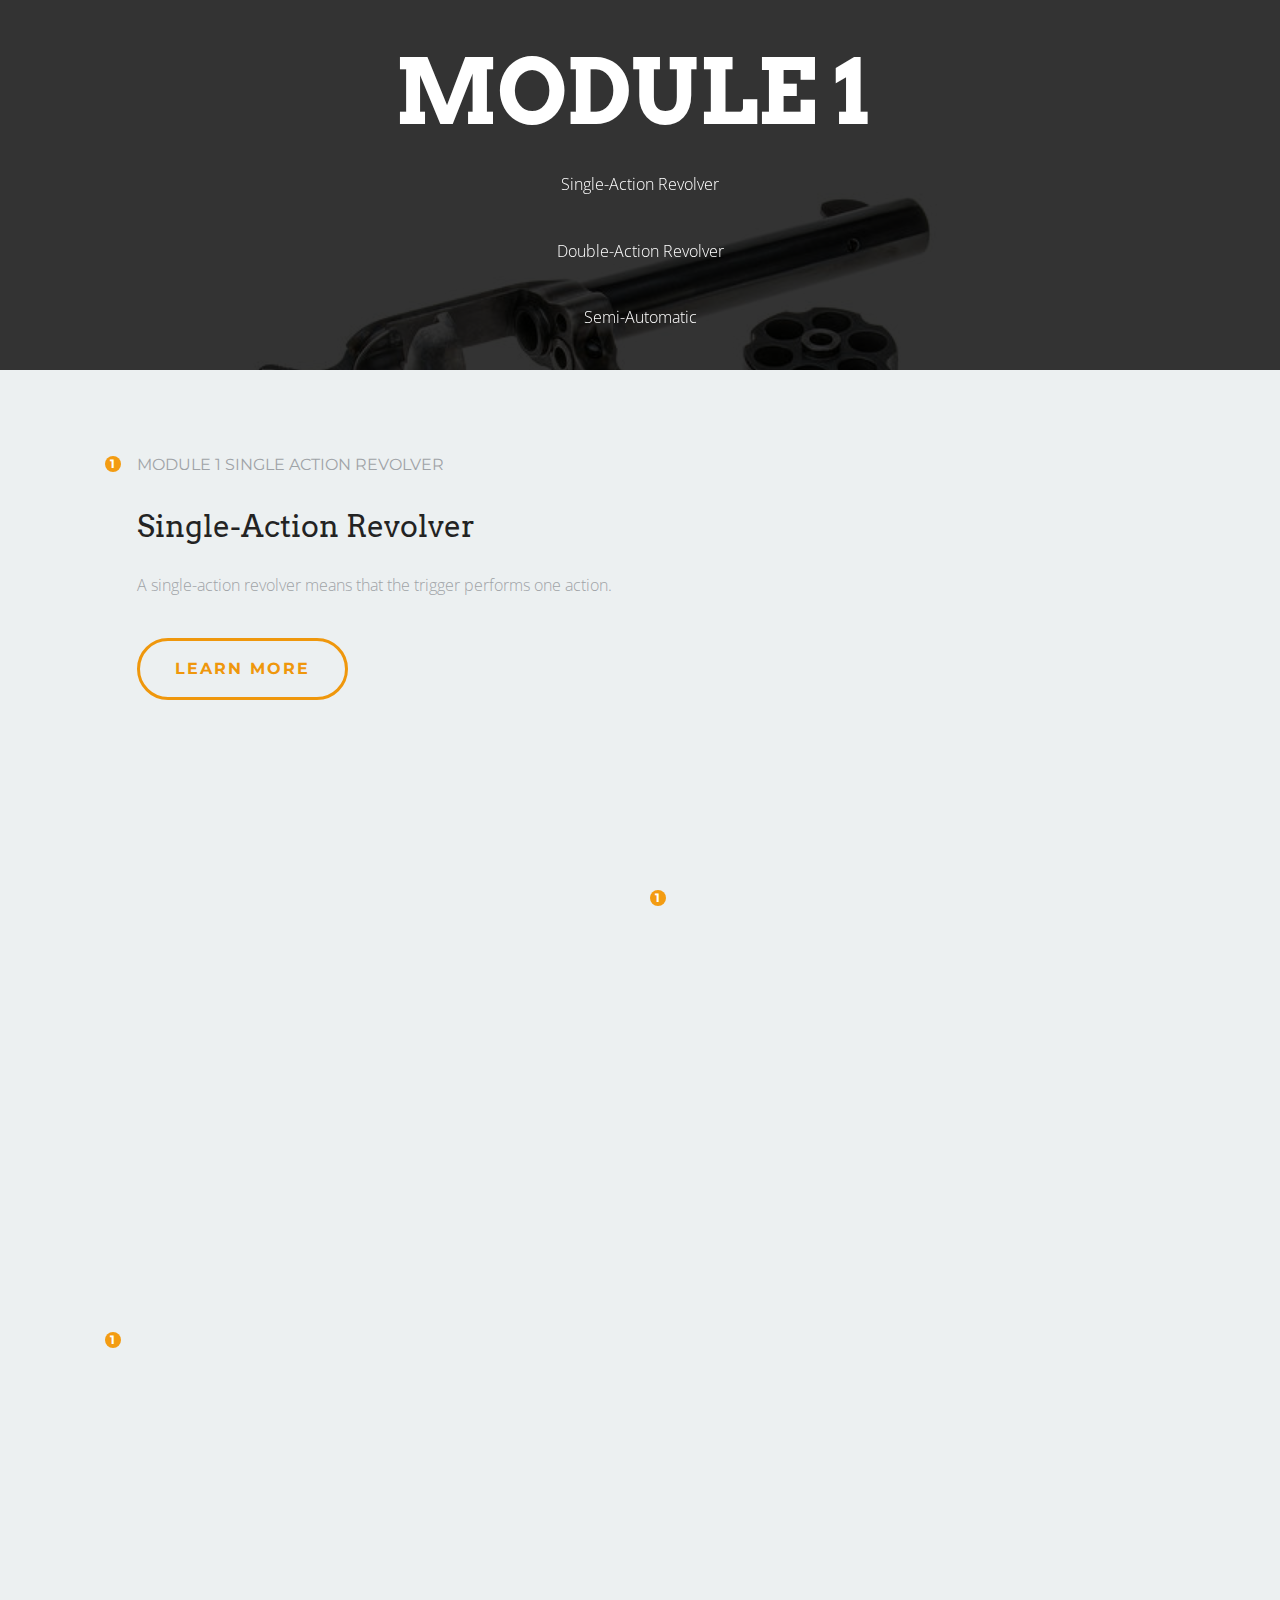
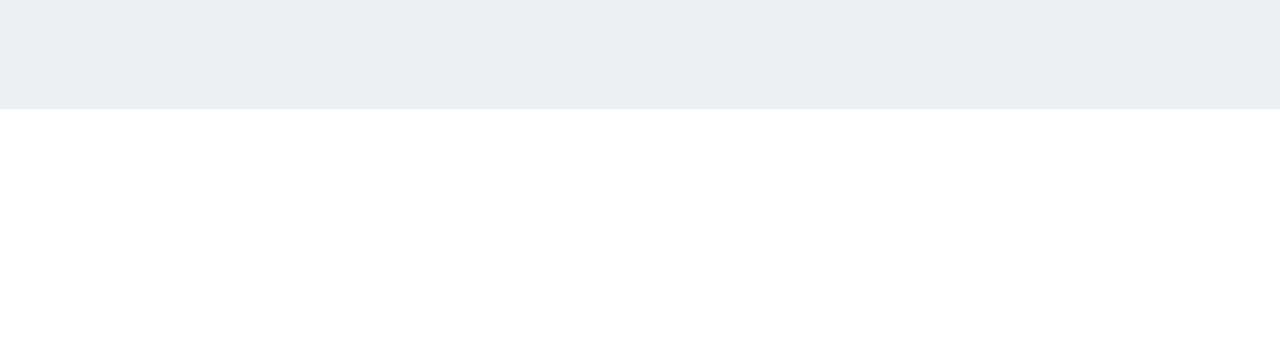
<file: index.html>
<!DOCTYPE html>
<html >
<head>
  <!-- Site made with Mobirise Website Builder v4.8.1, https://mobirise.com -->
  <meta charset="UTF-8">
  <meta http-equiv="X-UA-Compatible" content="IE=edge">
  <meta name="generator" content="Mobirise v4.8.1, mobirise.com">
  <meta name="viewport" content="width=device-width, initial-scale=1, minimum-scale=1">
  <link rel="shortcut icon" href="assets/images/logo.png" type="image/x-icon">
  <meta name="description" content="">
  <title>Home</title>
  <link rel="stylesheet" href="assets/et-line-font-plugin/style.css">
  <link rel="stylesheet" href="https://fonts.googleapis.com/css?family=Montserrat:400,700">
  <link rel="stylesheet" href="https://fonts.googleapis.com/css?family=Open+Sans:400,400i,700,700i">
  <link rel="stylesheet" href="assets/bootstrap-material-design-font/css/material.css">
  <link rel="stylesheet" href="https://fonts.googleapis.com/css?family=Arvo:400,400i,700,700i">
  <link rel="stylesheet" href="assets/tether/tether.min.css">
  <link rel="stylesheet" href="assets/bootstrap/css/bootstrap.min.css">
  <link rel="stylesheet" href="assets/soundcloud-plugin/style.css">
  <link rel="stylesheet" href="assets/socicon/css/socicon.min.css">
  <link rel="stylesheet" href="assets/colorm-icons/style.css">
  <link rel="stylesheet" href="assets/animate.css/animate.min.css">
  <link rel="stylesheet" href="assets/theme/css/style.css">
  <link rel="stylesheet" href="assets/mobirise/css/mbr-additional.css" type="text/css">
  
  
  
</head>
<body>
  <section class="mbr-section content5 mbr-parallax-background" id="content5-3" data-rv-view="9" style="background-image: url(assets/images/bigstock-western-revolver-94774223-900x600.jpg); padding-top: 40px; padding-bottom: 0px;">

    <div class="mbr-overlay" style="opacity: 0.8; background-color: rgb(0, 0, 0);">
    </div>

    <div class="container">
        <h3 class="mbr-section-title display-2">Module 1&nbsp;</h3>
        <div class="lead"><p>Single-Action Revolver</p><p>Double-Action Revolver</p><p>Semi-Automatic</p></div>
    </div>

</section>

<section class="mbr-cards mbr-section features7" id="features6-0" data-rv-view="0" style="background-color: rgb(236, 240, 241); padding-top: 80px; padding-bottom: 80px;">

    


    <div class="container-fluid position-relative">

        <div class="row">

            <div class="col-lg-10 col-lg-offset-1 col-xs-12">            
                
                <div class="col-lg-6 table-cell-lg table-cell-middle content-size" style="width: 50%;">
                    <div class="card cart-block text-xs-left position-relative">
                        <div class="card-number">1</div>
                        <div class="card-block">
                            <h5 class="mbr-section-subtitle lead">Module 1 Single Action Revolver</h5>
                            <h4 class="mbr-section-title display-5">Single-Action Revolver</h4>
                            <p class="mbr-section-text lead">A single-action revolver means that the trigger performs one action.</p>
                            <div class="card-btn"><a class="btn btn-primary-outline" href="https://mobirise.com">learn more</a></div>
                        </div>
                    </div>
                </div>

                <div class="col-lg-6 col-xs-12 table-cell-lg image-size">
                    <div class="card-img"><iframe class="mbr-embedded-video" src="https://www.youtube.com/embed/Tq7p44IA-1U?rel=0&amp;amp;showinfo=0&amp;autoplay=0&amp;loop=0" width="1280" height="720" frameborder="0" allowfullscreen></iframe></div>
                </div>

            </div>

        </div>

    </div>

</section>

<section class="mbr-cards mbr-section features8 features5" id="features5-1" data-rv-view="3" style="background-color: rgb(236, 240, 241); padding-top: 80px; padding-bottom: 80px;">

    


    <div class="container-fluid position-relative">

        <div class="row">

            <div class="col-lg-10 col-lg-offset-1 col-xs-12">            
                
                <div class="col-lg-6 col-xs-12 table-cell-lg image-size" style="width: 50%;">
                    <div class="card-img"><iframe class="mbr-embedded-video" src="https://www.youtube.com/embed/Tq7p44IA-1U?rel=0&amp;amp;showinfo=0&amp;autoplay=0&amp;loop=0" width="1280" height="720" frameborder="0" allowfullscreen></iframe></div>
                </div>

                <div class="col-lg-6 table-cell-lg table-cell-middle padding-left-lg-30 content-size">
                    <div class="card cart-block text-xs-left position-relative">
                        <div class="card-number">1</div>
                        <div class="card-block">
                            <h5 class="mbr-section-subtitle lead">Module 1 Double Action Revolver</h5>
                            <h4 class="mbr-section-title display-5">Double-Action Revolver</h4>
                            <p class="mbr-section-text lead">A Double-action revolver means that the trigger performs one action.</p>
                            <div class="card-btn"><a class="btn btn-primary-outline" href="https://mobirise.com"><span class="cm-icon cm-icon-arrowright mbr-iconfont mbr-iconfont-btn"></span></a></div>
                        </div>
                    </div>
                </div>

            </div>

        </div>

    </div>

</section>

<section class="mbr-cards mbr-section features7" id="features6-2" data-rv-view="6" style="background-color: rgb(236, 240, 241); padding-top: 80px; padding-bottom: 80px;">

    


    <div class="container-fluid position-relative">

        <div class="row">

            <div class="col-lg-10 col-lg-offset-1 col-xs-12">            
                
                <div class="col-lg-6 table-cell-lg table-cell-middle content-size" style="width: 50%;">
                    <div class="card cart-block text-xs-left position-relative">
                        <div class="card-number">1</div>
                        <div class="card-block">
                            <h5 class="mbr-section-subtitle lead">Module 1 Semi-Automatic</h5>
                            <h4 class="mbr-section-title display-5">Semi-Automatic</h4>
                            <p class="mbr-section-text lead">A semi-automatic pistol is the most popular pistol type for concealed carry.</p>
                            <div class="card-btn"><a class="btn btn-primary-outline" href="https://mobirise.com">learn more</a></div>
                        </div>
                    </div>
                </div>

                <div class="col-lg-6 col-xs-12 table-cell-lg image-size">
                    <div class="card-img"><iframe class="mbr-embedded-video" src="https://www.youtube.com/embed/Tq7p44IA-1U?rel=0&amp;amp;showinfo=0&amp;autoplay=0&amp;loop=0" width="1280" height="720" frameborder="0" allowfullscreen></iframe></div>
                </div>

            </div>

        </div>

    </div>

</section>

<section class="mbr-section content3 mbr-section__container" id="content3-5" data-rv-view="14" style="background-color: rgb(255, 255, 255); padding-top: 20px; padding-bottom: 20px;">
    <div class="container">
        <div class="row">
            <div class="col-xs-12">
                <h3 class="mbr-section-title display-4">Proceed to Module 2</h3>
                
            </div>
        </div>
    </div>
</section>

<section class="mbr-section buttons1 mbr-section__container" id="buttons1-4" data-rv-view="12" style="background-color: rgb(255, 255, 255); padding-top: 20px; padding-bottom: 20px;">

    <div class="container-fluid">
        <div class="row">
            <div class="col-xs-12">
                <div class="text-xs-center"><a class="btn btn-primary" href="page1.html">Module 2</a> </div>
            </div>
        </div>
    </div>

</section>


  <script src="assets/web/assets/jquery/jquery.min.js"></script>
  <script src="assets/tether/tether.min.js"></script>
  <script src="assets/bootstrap/js/bootstrap.min.js"></script>
  <script src="assets/smooth-scroll/smooth-scroll.js"></script>
  <script src="assets/viewport-checker/jquery.viewportchecker.js"></script>
  <script src="assets/jarallax/jarallax.js"></script>
  <script src="assets/theme/js/script.js"></script>
  
  
  <input name="animation" type="hidden">
  </body>
</html>
</file>
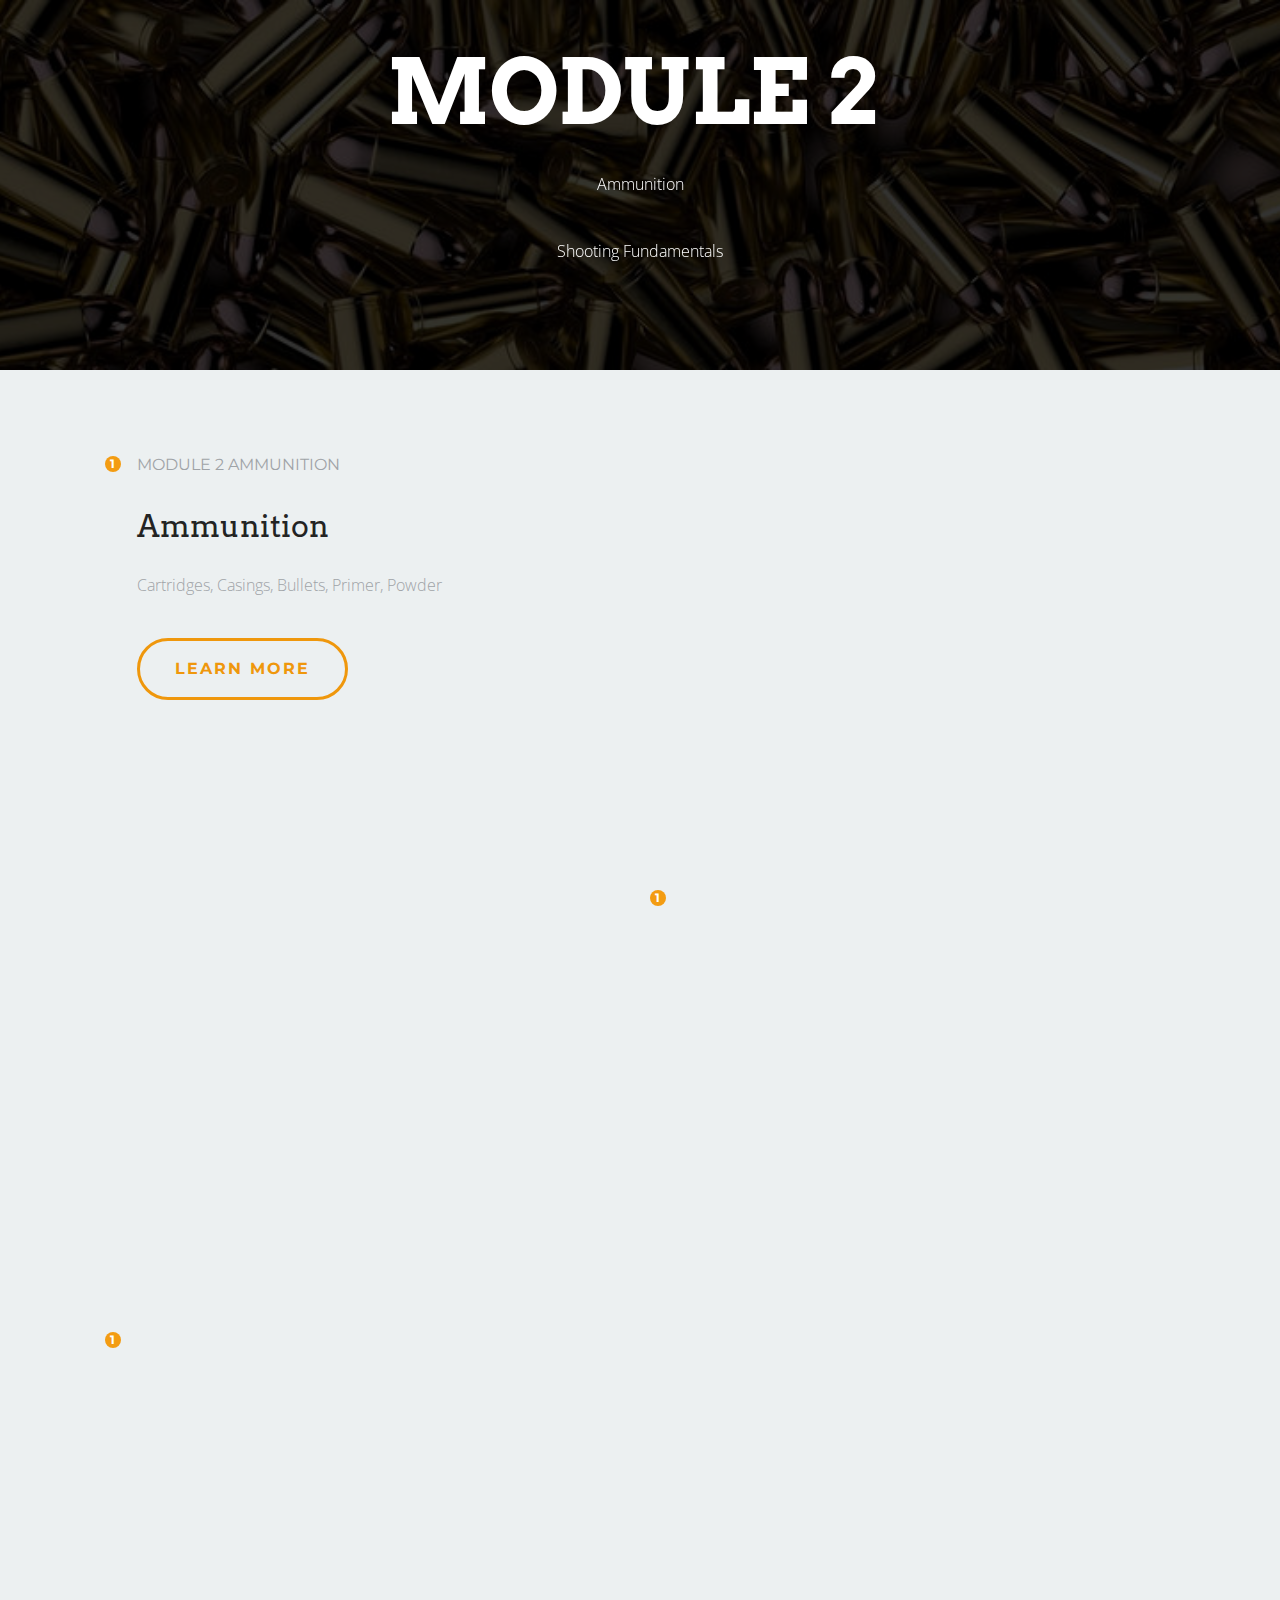
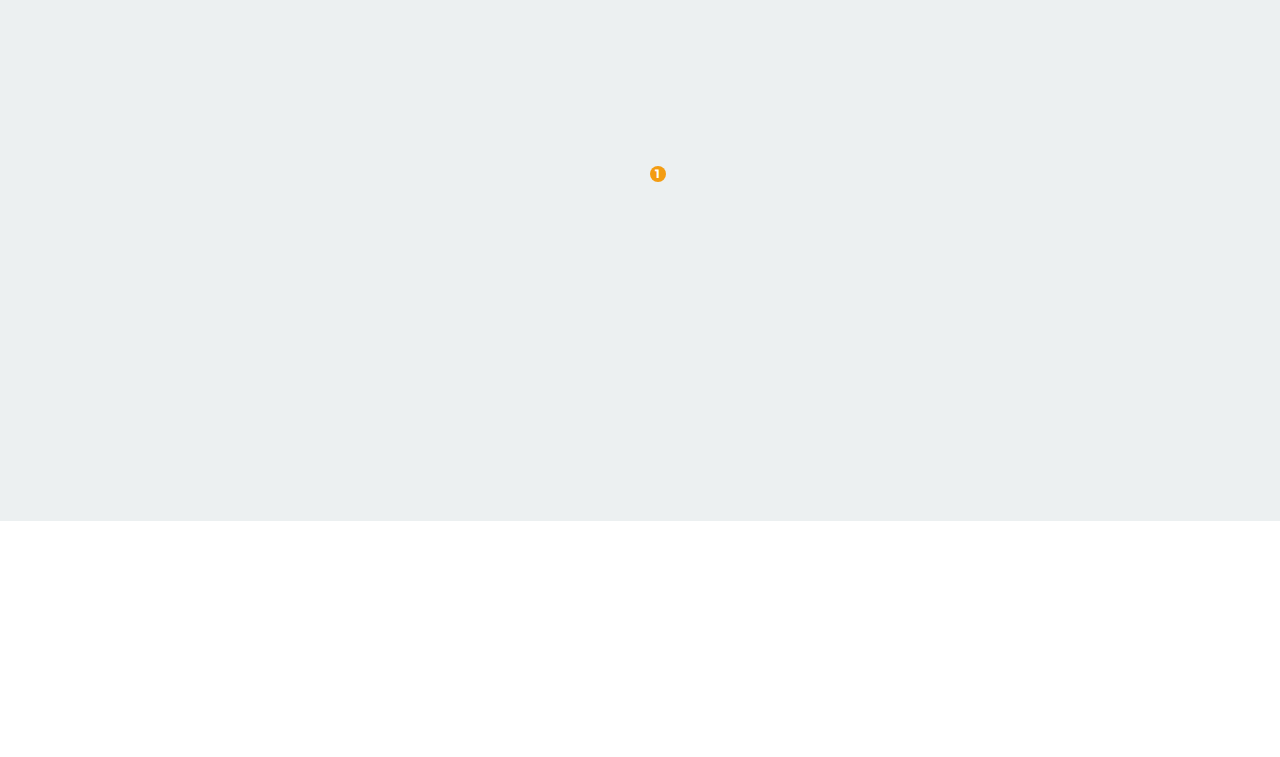
<file: page1.html>
<!DOCTYPE html>
<html >
<head>
  <!-- Site made with Mobirise Website Builder v4.8.1, https://mobirise.com -->
  <meta charset="UTF-8">
  <meta http-equiv="X-UA-Compatible" content="IE=edge">
  <meta name="generator" content="Mobirise v4.8.1, mobirise.com">
  <meta name="viewport" content="width=device-width, initial-scale=1, minimum-scale=1">
  <link rel="shortcut icon" href="assets/images/logo.png" type="image/x-icon">
  <meta name="description" content="">
  <title>Module 2</title>
  <link rel="stylesheet" href="assets/et-line-font-plugin/style.css">
  <link rel="stylesheet" href="https://fonts.googleapis.com/css?family=Montserrat:400,700">
  <link rel="stylesheet" href="https://fonts.googleapis.com/css?family=Open+Sans:400,400i,700,700i">
  <link rel="stylesheet" href="assets/bootstrap-material-design-font/css/material.css">
  <link rel="stylesheet" href="https://fonts.googleapis.com/css?family=Arvo:400,400i,700,700i">
  <link rel="stylesheet" href="assets/tether/tether.min.css">
  <link rel="stylesheet" href="assets/bootstrap/css/bootstrap.min.css">
  <link rel="stylesheet" href="assets/soundcloud-plugin/style.css">
  <link rel="stylesheet" href="assets/socicon/css/socicon.min.css">
  <link rel="stylesheet" href="assets/colorm-icons/style.css">
  <link rel="stylesheet" href="assets/animate.css/animate.min.css">
  <link rel="stylesheet" href="assets/theme/css/style.css">
  <link rel="stylesheet" href="assets/mobirise/css/mbr-additional.css" type="text/css">
  
  
  
</head>
<body>
  <section class="mbr-section content5 mbr-parallax-background" id="content5-6" data-rv-view="16" style="background-image: url(assets/images/bigstock-212261386-900x506.jpg); padding-top: 40px; padding-bottom: 0px;">

    <div class="mbr-overlay" style="opacity: 0.8; background-color: rgb(0, 0, 0);">
    </div>

    <div class="container">
        <h3 class="mbr-section-title display-2">Module 2&nbsp;</h3>
        <div class="lead"><p>Ammunition</p><p>Shooting Fundamentals</p><p><br></p></div>
    </div>

</section>

<section class="mbr-cards mbr-section features7" id="features6-7" data-rv-view="19" style="background-color: rgb(236, 240, 241); padding-top: 80px; padding-bottom: 80px;">

    


    <div class="container-fluid position-relative">

        <div class="row">

            <div class="col-lg-10 col-lg-offset-1 col-xs-12">            
                
                <div class="col-lg-6 table-cell-lg table-cell-middle content-size" style="width: 50%;">
                    <div class="card cart-block text-xs-left position-relative">
                        <div class="card-number">1</div>
                        <div class="card-block">
                            <h5 class="mbr-section-subtitle lead">Module 2 Ammunition</h5>
                            <h4 class="mbr-section-title display-5">Ammunition</h4>
                            <p class="mbr-section-text lead">Cartridges, Casings, Bullets, Primer, Powder</p>
                            <div class="card-btn"><a class="btn btn-primary-outline" href="https://mobirise.com">learn more</a></div>
                        </div>
                    </div>
                </div>

                <div class="col-lg-6 col-xs-12 table-cell-lg image-size">
                    <div class="card-img"><iframe class="mbr-embedded-video" src="https://www.youtube.com/embed/Tq7p44IA-1U?rel=0&amp;amp;showinfo=0&amp;autoplay=0&amp;loop=0" width="1280" height="720" frameborder="0" allowfullscreen></iframe></div>
                </div>

            </div>

        </div>

    </div>

</section>

<section class="mbr-cards mbr-section features8 features5" id="features5-8" data-rv-view="22" style="background-color: rgb(236, 240, 241); padding-top: 80px; padding-bottom: 80px;">

    


    <div class="container-fluid position-relative">

        <div class="row">

            <div class="col-lg-10 col-lg-offset-1 col-xs-12">            
                
                <div class="col-lg-6 col-xs-12 table-cell-lg image-size" style="width: 50%;">
                    <div class="card-img"><iframe class="mbr-embedded-video" src="https://www.youtube.com/embed/Tq7p44IA-1U?rel=0&amp;amp;showinfo=0&amp;autoplay=0&amp;loop=0" width="1280" height="720" frameborder="0" allowfullscreen></iframe></div>
                </div>

                <div class="col-lg-6 table-cell-lg table-cell-middle padding-left-lg-30 content-size">
                    <div class="card cart-block text-xs-left position-relative">
                        <div class="card-number">1</div>
                        <div class="card-block">
                            <h5 class="mbr-section-subtitle lead">Module 2 Shooting Fundamentals</h5>
                            <h4 class="mbr-section-title display-5">Shooting Fundamentals</h4>
                            <p class="mbr-section-text lead">Hold Control, Trigger Control, Breath Control, Aiming, Follow Through</p>
                            <div class="card-btn"><a class="btn btn-primary-outline" href="https://mobirise.com"><span class="cm-icon cm-icon-arrowright mbr-iconfont mbr-iconfont-btn"></span></a></div>
                        </div>
                    </div>
                </div>

            </div>

        </div>

    </div>

</section>

<section class="mbr-cards mbr-section features7" id="features6-e" data-rv-view="35" style="background-color: rgb(236, 240, 241); padding-top: 80px; padding-bottom: 80px;">

    


    <div class="container-fluid position-relative">

        <div class="row">

            <div class="col-lg-10 col-lg-offset-1 col-xs-12">            
                
                <div class="col-lg-6 table-cell-lg table-cell-middle content-size" style="width: 50%;">
                    <div class="card cart-block text-xs-left position-relative">
                        <div class="card-number">1</div>
                        <div class="card-block">
                            <h5 class="mbr-section-subtitle lead">Module 2 Shooting Fundamentals</h5>
                            <h4 class="mbr-section-title display-5">Proper Grip</h4>
                            <p class="mbr-section-text lead">How to properly grip a pistol</p>
                            <div class="card-btn"><a class="btn btn-primary-outline" href="https://mobirise.com">learn more</a></div>
                        </div>
                    </div>
                </div>

                <div class="col-lg-6 col-xs-12 table-cell-lg image-size">
                    <div class="card-img"><iframe class="mbr-embedded-video" src="https://www.youtube.com/embed/Tq7p44IA-1U?rel=0&amp;amp;showinfo=0&amp;autoplay=0&amp;loop=0" width="1280" height="720" frameborder="0" allowfullscreen></iframe></div>
                </div>

            </div>

        </div>

    </div>

</section>

<section class="mbr-cards mbr-section features8 features5" id="features5-f" data-rv-view="37" style="background-color: rgb(236, 240, 241); padding-top: 80px; padding-bottom: 80px;">

    


    <div class="container-fluid position-relative">

        <div class="row">

            <div class="col-lg-10 col-lg-offset-1 col-xs-12">            
                
                <div class="col-lg-6 col-xs-12 table-cell-lg image-size" style="width: 50%;">
                    <div class="card-img"><iframe class="mbr-embedded-video" src="https://www.youtube.com/embed/Tq7p44IA-1U?rel=0&amp;amp;showinfo=0&amp;autoplay=0&amp;loop=0" width="1280" height="720" frameborder="0" allowfullscreen></iframe></div>
                </div>

                <div class="col-lg-6 table-cell-lg table-cell-middle padding-left-lg-30 content-size">
                    <div class="card cart-block text-xs-left position-relative">
                        <div class="card-number">1</div>
                        <div class="card-block">
                            <h5 class="mbr-section-subtitle lead">Module 2 Shooting Fundamentals</h5>
                            <h4 class="mbr-section-title display-5">Shooting With Both Eyes Open</h4>
                            <p class="mbr-section-text lead">How to determine your dominant eye and learn to shoot with both eyes open.</p>
                            <div class="card-btn"><a class="btn btn-primary-outline" href="https://mobirise.com"><span class="cm-icon cm-icon-arrowright mbr-iconfont mbr-iconfont-btn"></span></a></div>
                        </div>
                    </div>
                </div>

            </div>

        </div>

    </div>

</section>

<section class="mbr-section content3 mbr-section__container" id="content3-g" data-rv-view="39" style="background-color: rgb(255, 255, 255); padding-top: 20px; padding-bottom: 20px;">
    <div class="container">
        <div class="row">
            <div class="col-xs-12">
                <h3 class="mbr-section-title display-4">Proceed to Module 3</h3>
                
            </div>
        </div>
    </div>
</section>

<section class="mbr-section buttons1 mbr-section__container" id="buttons1-h" data-rv-view="41" style="background-color: rgb(255, 255, 255); padding-top: 20px; padding-bottom: 20px;">

    <div class="container-fluid">
        <div class="row">
            <div class="col-xs-12">
                <div class="text-xs-center"><a class="btn btn-primary" href="page2.html">Module 3</a> </div>
            </div>
        </div>
    </div>

</section>


  <script src="assets/web/assets/jquery/jquery.min.js"></script>
  <script src="assets/tether/tether.min.js"></script>
  <script src="assets/bootstrap/js/bootstrap.min.js"></script>
  <script src="assets/smooth-scroll/smooth-scroll.js"></script>
  <script src="assets/viewport-checker/jquery.viewportchecker.js"></script>
  <script src="assets/jarallax/jarallax.js"></script>
  <script src="assets/theme/js/script.js"></script>
  
  
  <input name="animation" type="hidden">
  </body>
</html>
</file>
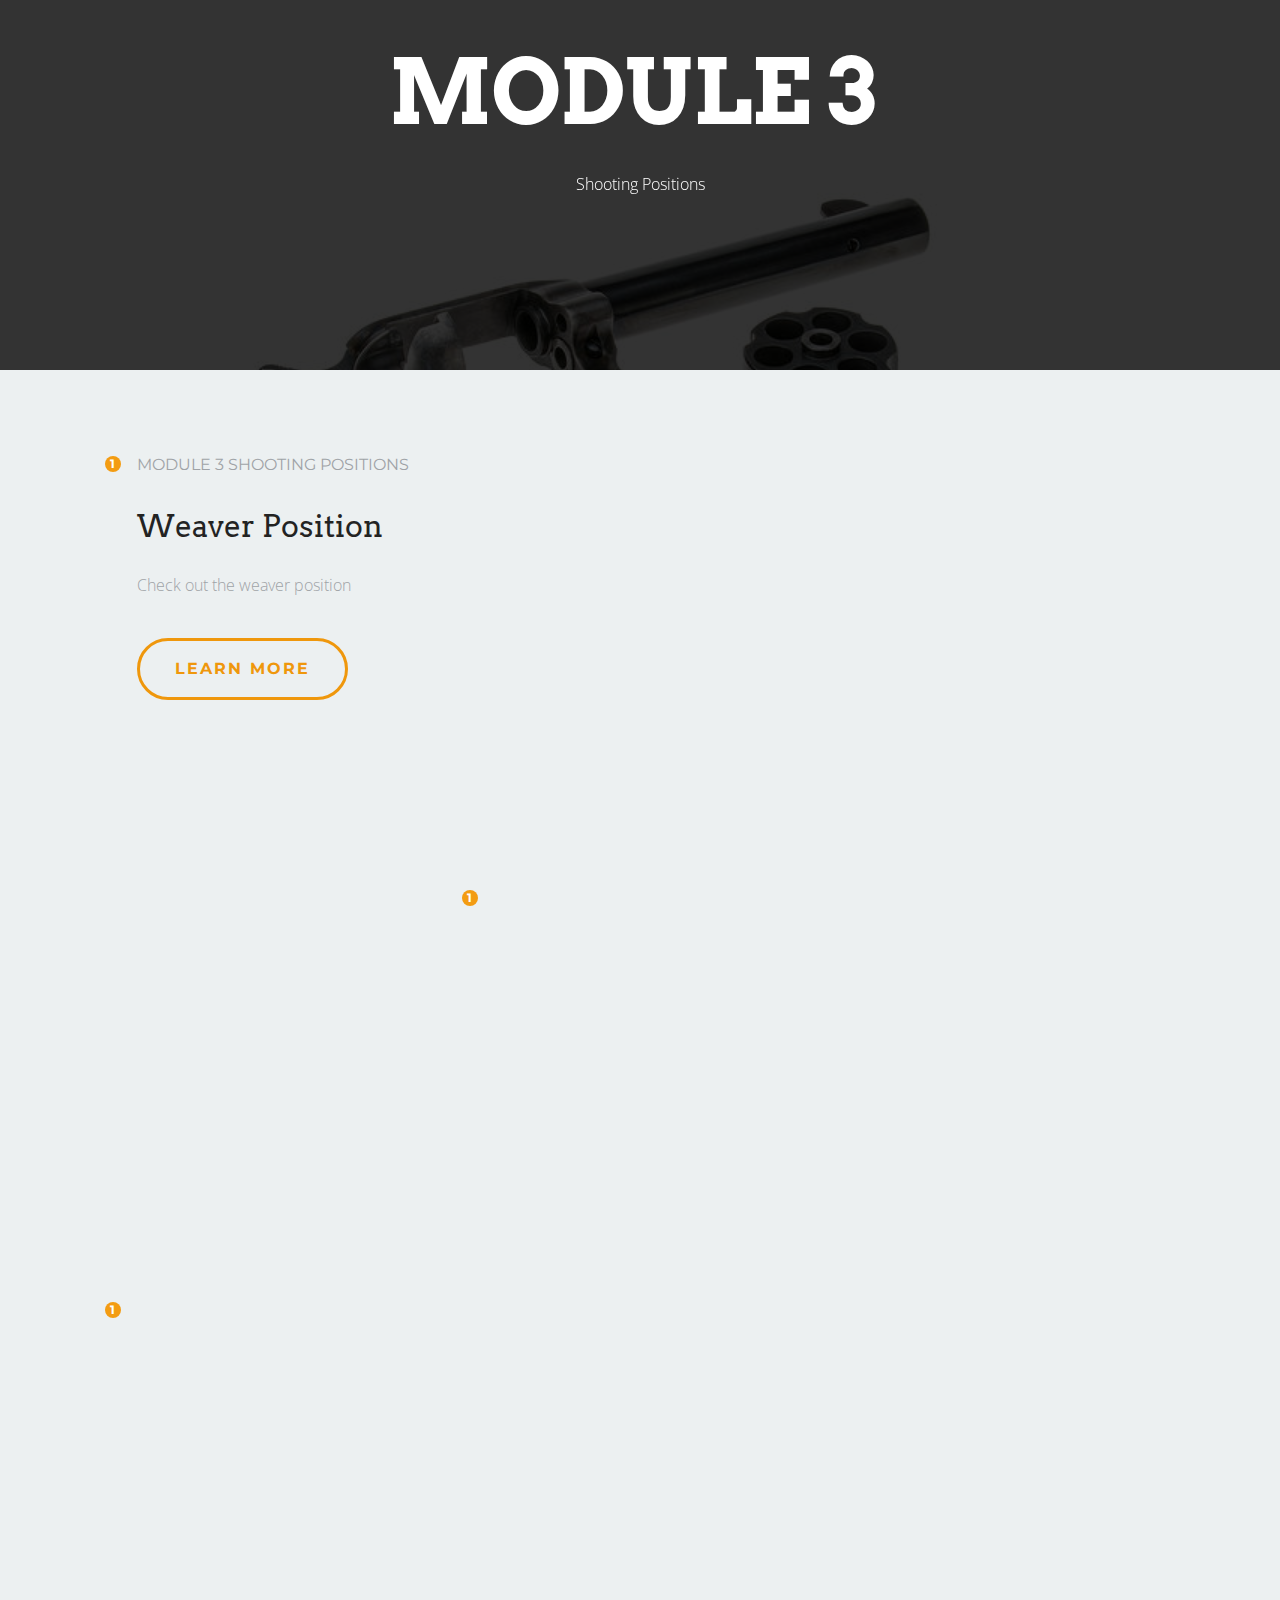
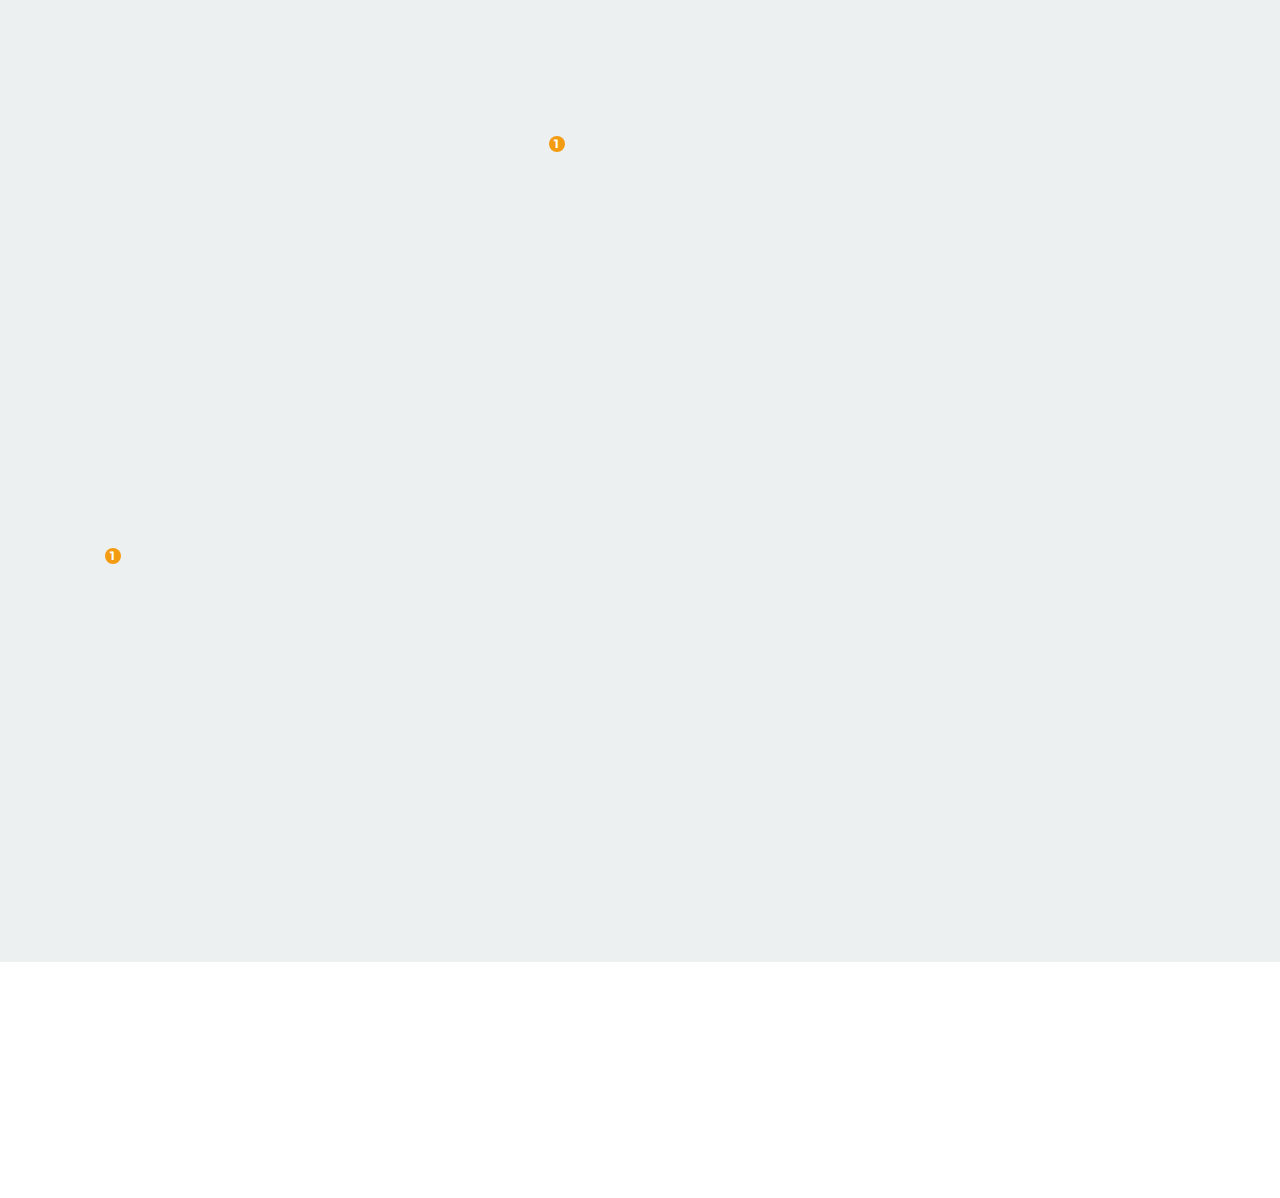
<file: page2.html>
<!DOCTYPE html>
<html >
<head>
  <!-- Site made with Mobirise Website Builder v4.8.1, https://mobirise.com -->
  <meta charset="UTF-8">
  <meta http-equiv="X-UA-Compatible" content="IE=edge">
  <meta name="generator" content="Mobirise v4.8.1, mobirise.com">
  <meta name="viewport" content="width=device-width, initial-scale=1, minimum-scale=1">
  <link rel="shortcut icon" href="assets/images/logo.png" type="image/x-icon">
  <meta name="description" content="">
  <title>Module 3</title>
  <link rel="stylesheet" href="assets/et-line-font-plugin/style.css">
  <link rel="stylesheet" href="https://fonts.googleapis.com/css?family=Montserrat:400,700">
  <link rel="stylesheet" href="https://fonts.googleapis.com/css?family=Open+Sans:400,400i,700,700i">
  <link rel="stylesheet" href="assets/bootstrap-material-design-font/css/material.css">
  <link rel="stylesheet" href="https://fonts.googleapis.com/css?family=Arvo:400,400i,700,700i">
  <link rel="stylesheet" href="assets/tether/tether.min.css">
  <link rel="stylesheet" href="assets/bootstrap/css/bootstrap.min.css">
  <link rel="stylesheet" href="assets/soundcloud-plugin/style.css">
  <link rel="stylesheet" href="assets/socicon/css/socicon.min.css">
  <link rel="stylesheet" href="assets/colorm-icons/style.css">
  <link rel="stylesheet" href="assets/animate.css/animate.min.css">
  <link rel="stylesheet" href="assets/theme/css/style.css">
  <link rel="stylesheet" href="assets/mobirise/css/mbr-additional.css" type="text/css">
  
  
  
</head>
<body>
  <section class="mbr-section content5 mbr-parallax-background" id="content5-9" data-rv-view="25" style="background-image: url(assets/images/bigstock-western-revolver-94774223-900x600.jpg); padding-top: 40px; padding-bottom: 0px;">

    <div class="mbr-overlay" style="opacity: 0.8; background-color: rgb(0, 0, 0);">
    </div>

    <div class="container">
        <h3 class="mbr-section-title display-2">Module 3&nbsp;</h3>
        <div class="lead"><p>Shooting Positions</p><p><br></p><p><br></p></div>
    </div>

</section>

<section class="mbr-cards mbr-section features7" id="features6-a" data-rv-view="27" style="background-color: rgb(236, 240, 241); padding-top: 80px; padding-bottom: 80px;">

    


    <div class="container-fluid position-relative">

        <div class="row">

            <div class="col-lg-10 col-lg-offset-1 col-xs-12">            
                
                <div class="col-lg-6 table-cell-lg table-cell-middle content-size" style="width: 50%;">
                    <div class="card cart-block text-xs-left position-relative">
                        <div class="card-number">1</div>
                        <div class="card-block">
                            <h5 class="mbr-section-subtitle lead">Module 3 Shooting Positions</h5>
                            <h4 class="mbr-section-title display-5">Weaver Position</h4>
                            <p class="mbr-section-text lead">Check out the weaver position</p>
                            <div class="card-btn"><a class="btn btn-primary-outline" href="https://mobirise.com">learn more</a></div>
                        </div>
                    </div>
                </div>

                <div class="col-lg-6 col-xs-12 table-cell-lg image-size">
                    <div class="card-img"><iframe class="mbr-embedded-video" src="https://www.youtube.com/embed/Tq7p44IA-1U?rel=0&amp;amp;showinfo=0&amp;autoplay=0&amp;loop=0" width="1280" height="720" frameborder="0" allowfullscreen></iframe></div>
                </div>

            </div>

        </div>

    </div>

</section>

<section class="mbr-cards mbr-section features8 features5" id="features5-b" data-rv-view="29" style="background-color: rgb(236, 240, 241); padding-top: 80px; padding-bottom: 80px;">

    


    <div class="container-fluid position-relative">

        <div class="row">

            <div class="col-lg-10 col-lg-offset-1 col-xs-12">            
                
                <div class="col-lg-6 col-xs-12 table-cell-lg image-size" style="width: 50%;">
                    <div class="card-img"><iframe class="mbr-embedded-video" src="https://www.youtube.com/embed/Tq7p44IA-1U?rel=0&amp;amp;showinfo=0&amp;autoplay=0&amp;loop=0" width="1280" height="720" frameborder="0" allowfullscreen></iframe></div>
                </div>

                <div class="col-lg-6 table-cell-lg table-cell-middle padding-left-lg-30 content-size">
                    <div class="card cart-block text-xs-left position-relative">
                        <div class="card-number">1</div>
                        <div class="card-block">
                            <h5 class="mbr-section-subtitle lead">Module 3 Shooting Positions</h5>
                            <h4 class="mbr-section-title display-5">Isosceles Position</h4>
                            <p class="mbr-section-text lead">Check out the Isosceles Position.</p>
                            <div class="card-btn"><a class="btn btn-primary-outline" href="https://mobirise.com"><span class="cm-icon cm-icon-arrowright mbr-iconfont mbr-iconfont-btn"></span></a></div>
                        </div>
                    </div>
                </div>

            </div>

        </div>

    </div>

</section>

<section class="mbr-cards mbr-section features7" id="features6-c" data-rv-view="31" style="background-color: rgb(236, 240, 241); padding-top: 80px; padding-bottom: 80px;">

    


    <div class="container-fluid position-relative">

        <div class="row">

            <div class="col-lg-10 col-lg-offset-1 col-xs-12">            
                
                <div class="col-lg-6 table-cell-lg table-cell-middle content-size" style="width: 50%;">
                    <div class="card cart-block text-xs-left position-relative">
                        <div class="card-number">1</div>
                        <div class="card-block">
                            <h5 class="mbr-section-subtitle lead">Module 3 shooting positions</h5>
                            <h4 class="mbr-section-title display-5">Benchrest Position</h4>
                            <p class="mbr-section-text lead">Check out the Benchrest Position</p>
                            <div class="card-btn"><a class="btn btn-primary-outline" href="https://mobirise.com">learn more</a></div>
                        </div>
                    </div>
                </div>

                <div class="col-lg-6 col-xs-12 table-cell-lg image-size">
                    <div class="card-img"><iframe class="mbr-embedded-video" src="https://www.youtube.com/embed/Tq7p44IA-1U?rel=0&amp;amp;showinfo=0&amp;autoplay=0&amp;loop=0" width="1280" height="720" frameborder="0" allowfullscreen></iframe></div>
                </div>

            </div>

        </div>

    </div>

</section>

<section class="mbr-cards mbr-section features8 features5" id="features5-d" data-rv-view="33" style="background-color: rgb(236, 240, 241); padding-top: 80px; padding-bottom: 80px;">

    


    <div class="container-fluid position-relative">

        <div class="row">

            <div class="col-lg-10 col-lg-offset-1 col-xs-12">            
                
                <div class="col-lg-6 col-xs-12 table-cell-lg image-size" style="width: 50%;">
                    <div class="card-img"><iframe class="mbr-embedded-video" src="https://www.youtube.com/embed/Tq7p44IA-1U?rel=0&amp;amp;showinfo=0&amp;autoplay=0&amp;loop=0" width="1280" height="720" frameborder="0" allowfullscreen></iframe></div>
                </div>

                <div class="col-lg-6 table-cell-lg table-cell-middle padding-left-lg-30 content-size">
                    <div class="card cart-block text-xs-left position-relative">
                        <div class="card-number">1</div>
                        <div class="card-block">
                            <h5 class="mbr-section-subtitle lead">Module 3 Shooting Positions</h5>
                            <h4 class="mbr-section-title display-5">Close Encounter Position</h4>
                            <p class="mbr-section-text lead">How to shoot when your aggressor is close.</p>
                            <div class="card-btn"><a class="btn btn-primary-outline" href="https://mobirise.com"><span class="cm-icon cm-icon-arrowright mbr-iconfont mbr-iconfont-btn"></span></a></div>
                        </div>
                    </div>
                </div>

            </div>

        </div>

    </div>

</section>

<section class="mbr-cards mbr-section features7" id="features6-i" data-rv-view="43" style="background-color: rgb(236, 240, 241); padding-top: 80px; padding-bottom: 80px;">

    


    <div class="container-fluid position-relative">

        <div class="row">

            <div class="col-lg-10 col-lg-offset-1 col-xs-12">            
                
                <div class="col-lg-6 table-cell-lg table-cell-middle content-size" style="width: 50%;">
                    <div class="card cart-block text-xs-left position-relative">
                        <div class="card-number">1</div>
                        <div class="card-block">
                            <h5 class="mbr-section-subtitle lead">Module 3 Shooting positions</h5>
                            <h4 class="mbr-section-title display-5">Comfort, Balance, Support, Consistency, <br>Natural Aiming Area</h4>
                            <p class="mbr-section-text lead">5 Fundamentals of mastering your shooting position</p>
                            <div class="card-btn"><a class="btn btn-primary-outline" href="https://mobirise.com">learn more</a></div>
                        </div>
                    </div>
                </div>

                <div class="col-lg-6 col-xs-12 table-cell-lg image-size">
                    <div class="card-img"><iframe class="mbr-embedded-video" src="https://www.youtube.com/embed/Tq7p44IA-1U?rel=0&amp;amp;showinfo=0&amp;autoplay=0&amp;loop=0" width="1280" height="720" frameborder="0" allowfullscreen></iframe></div>
                </div>

            </div>

        </div>

    </div>

</section>

<section class="mbr-section content3 mbr-section__container" id="content3-j" data-rv-view="45" style="background-color: rgb(255, 255, 255); padding-top: 20px; padding-bottom: 20px;">
    <div class="container">
        <div class="row">
            <div class="col-xs-12">
                <h3 class="mbr-section-title display-4">Proceed to Module 4</h3>
                
            </div>
        </div>
    </div>
</section>

<section class="mbr-section buttons1 mbr-section__container" id="buttons1-k" data-rv-view="47" style="background-color: rgb(255, 255, 255); padding-top: 20px; padding-bottom: 20px;">

    <div class="container-fluid">
        <div class="row">
            <div class="col-xs-12">
                <div class="text-xs-center"><a class="btn btn-primary" href="page3.html">Module 4</a> </div>
            </div>
        </div>
    </div>

</section>


  <script src="assets/web/assets/jquery/jquery.min.js"></script>
  <script src="assets/tether/tether.min.js"></script>
  <script src="assets/bootstrap/js/bootstrap.min.js"></script>
  <script src="assets/smooth-scroll/smooth-scroll.js"></script>
  <script src="assets/viewport-checker/jquery.viewportchecker.js"></script>
  <script src="assets/jarallax/jarallax.js"></script>
  <script src="assets/theme/js/script.js"></script>
  
  
  <input name="animation" type="hidden">
  </body>
</html>
</file>
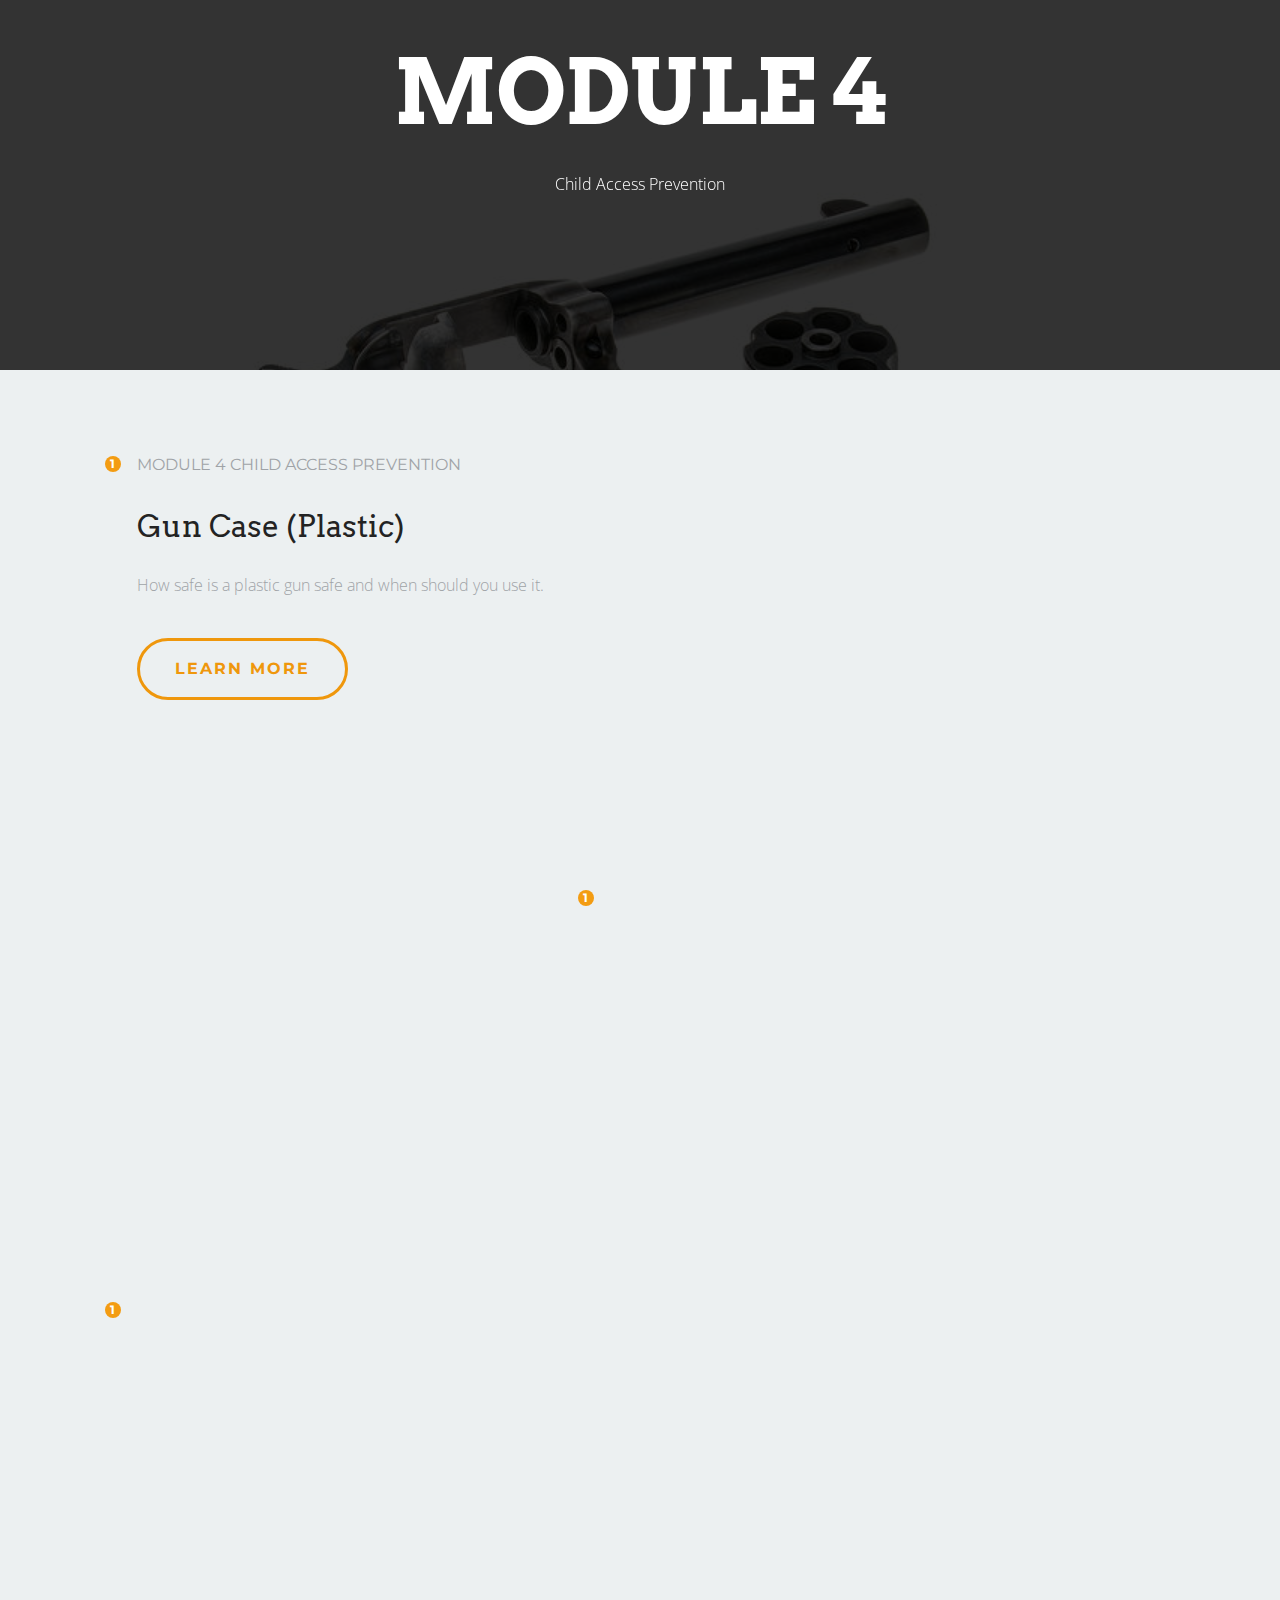
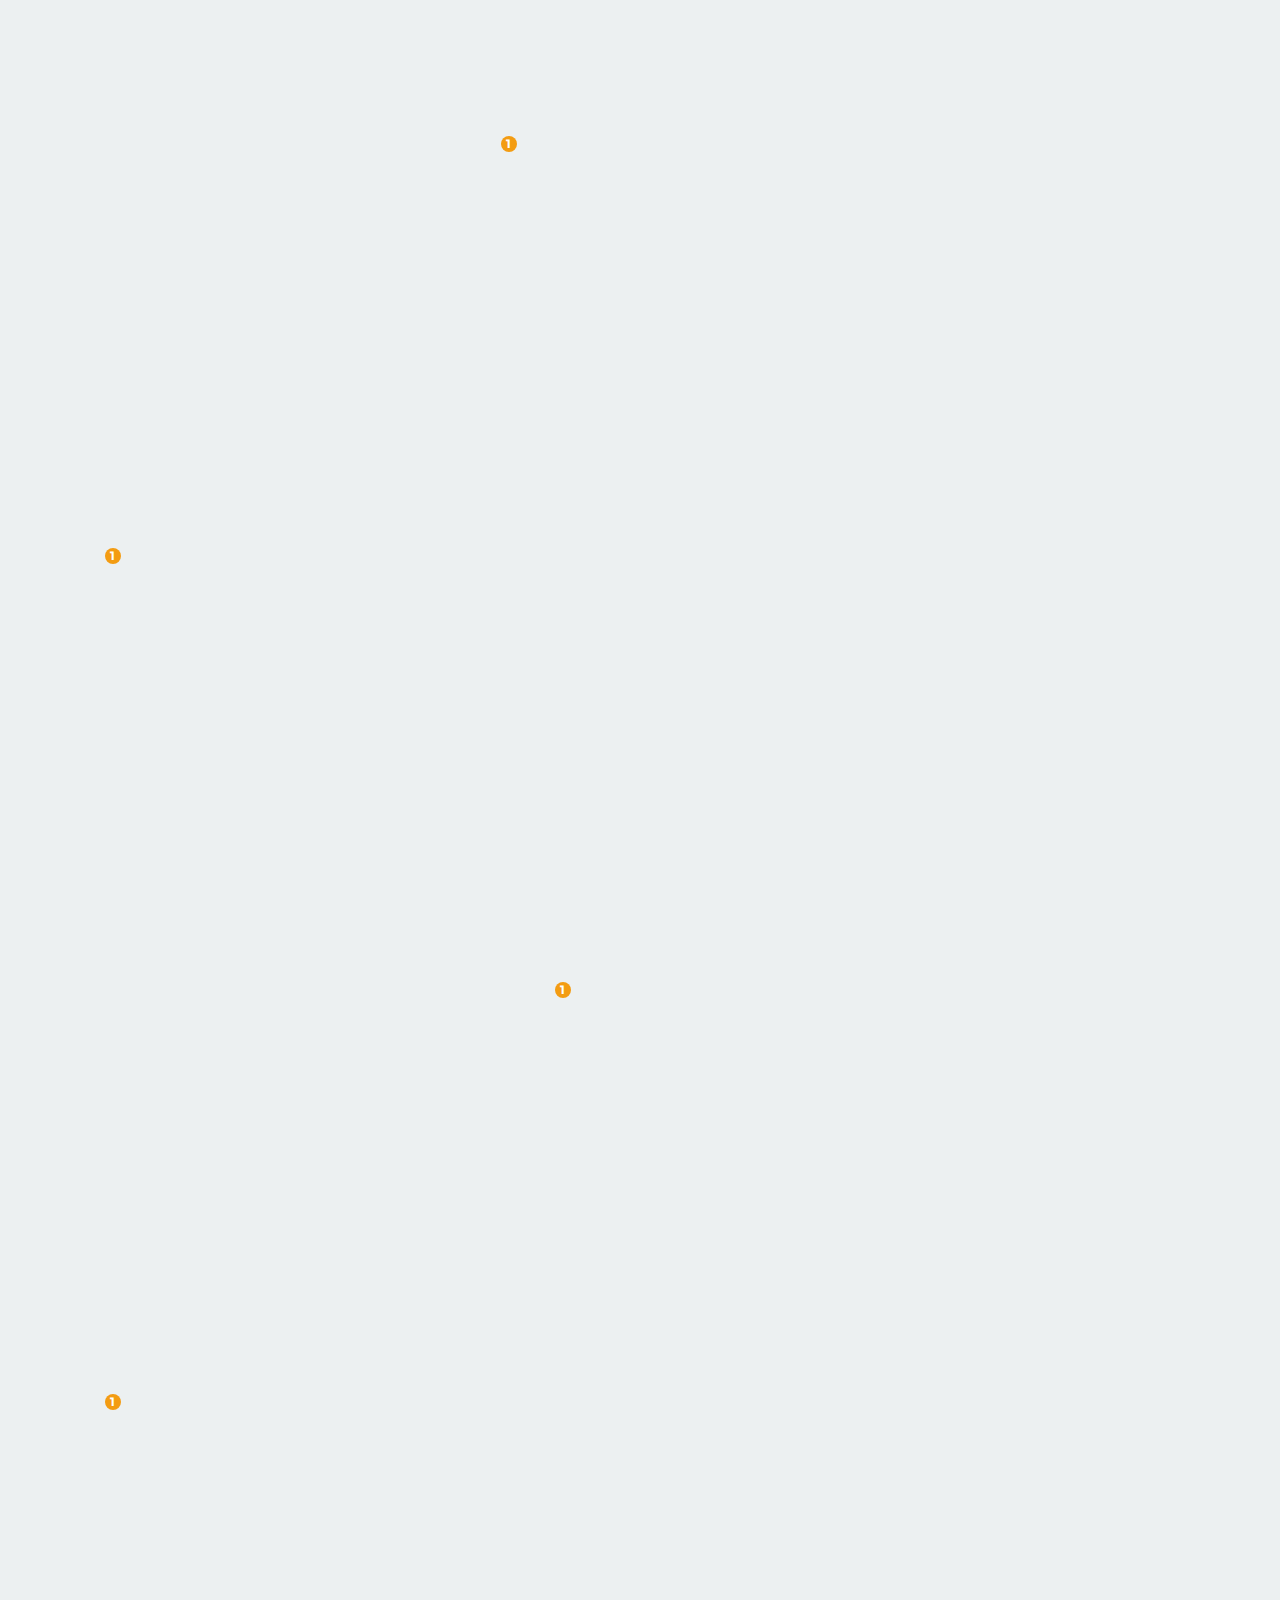
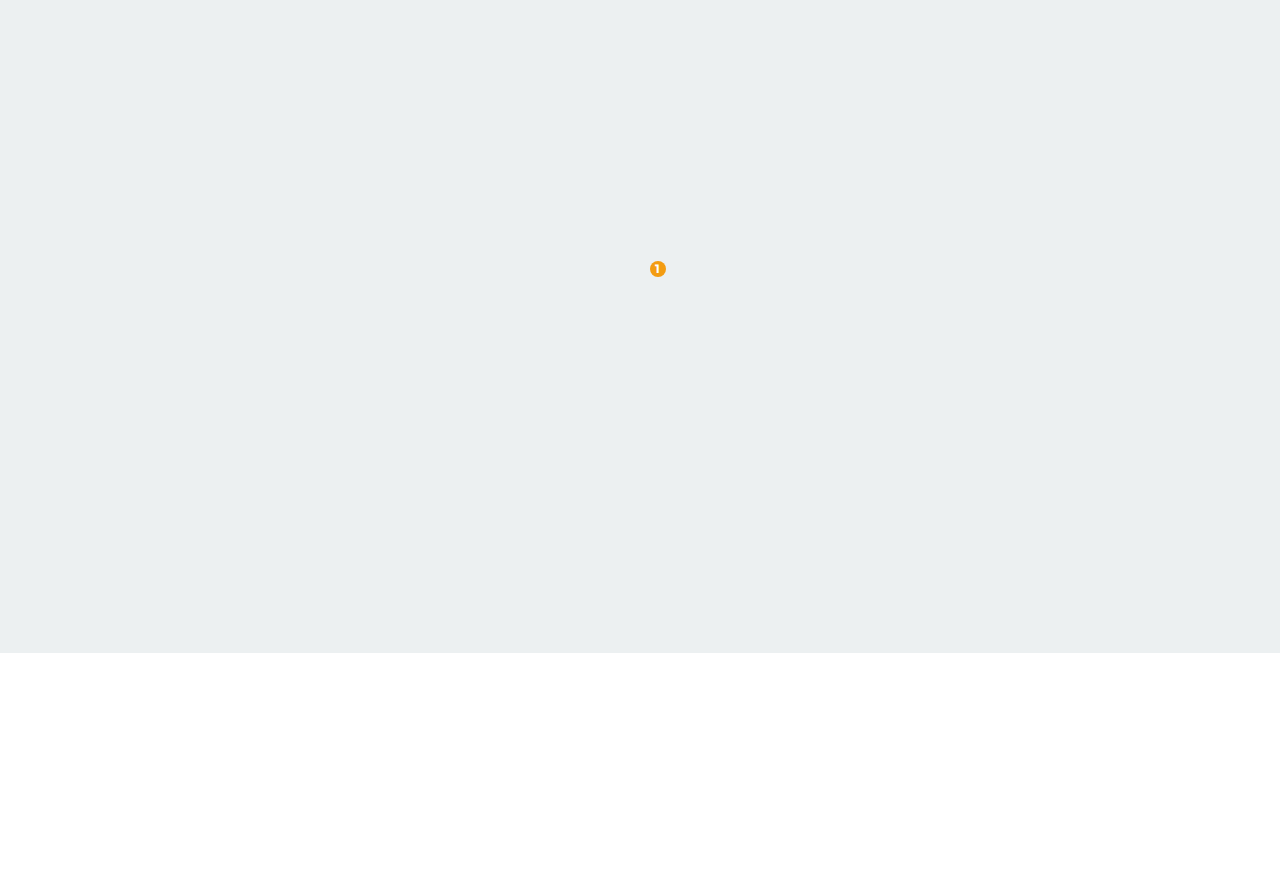
<file: page3.html>
<!DOCTYPE html>
<html >
<head>
  <!-- Site made with Mobirise Website Builder v4.8.1, https://mobirise.com -->
  <meta charset="UTF-8">
  <meta http-equiv="X-UA-Compatible" content="IE=edge">
  <meta name="generator" content="Mobirise v4.8.1, mobirise.com">
  <meta name="viewport" content="width=device-width, initial-scale=1, minimum-scale=1">
  <link rel="shortcut icon" href="assets/images/logo.png" type="image/x-icon">
  <meta name="description" content="">
  <title>Module 4</title>
  <link rel="stylesheet" href="assets/et-line-font-plugin/style.css">
  <link rel="stylesheet" href="https://fonts.googleapis.com/css?family=Montserrat:400,700">
  <link rel="stylesheet" href="https://fonts.googleapis.com/css?family=Open+Sans:400,400i,700,700i">
  <link rel="stylesheet" href="assets/bootstrap-material-design-font/css/material.css">
  <link rel="stylesheet" href="https://fonts.googleapis.com/css?family=Arvo:400,400i,700,700i">
  <link rel="stylesheet" href="assets/tether/tether.min.css">
  <link rel="stylesheet" href="assets/bootstrap/css/bootstrap.min.css">
  <link rel="stylesheet" href="assets/soundcloud-plugin/style.css">
  <link rel="stylesheet" href="assets/socicon/css/socicon.min.css">
  <link rel="stylesheet" href="assets/colorm-icons/style.css">
  <link rel="stylesheet" href="assets/animate.css/animate.min.css">
  <link rel="stylesheet" href="assets/theme/css/style.css">
  <link rel="stylesheet" href="assets/mobirise/css/mbr-additional.css" type="text/css">
  
  
  
</head>
<body>
  <section class="mbr-section content5 mbr-parallax-background" id="content5-l" data-rv-view="49" style="background-image: url(assets/images/bigstock-western-revolver-94774223-900x600.jpg); padding-top: 40px; padding-bottom: 0px;">

    <div class="mbr-overlay" style="opacity: 0.8; background-color: rgb(0, 0, 0);">
    </div>

    <div class="container">
        <h3 class="mbr-section-title display-2">Module 4</h3>
        <div class="lead"><p>Child Access Prevention</p><p><br></p><p><br></p></div>
    </div>

</section>

<section class="mbr-cards mbr-section features7" id="features6-m" data-rv-view="51" style="background-color: rgb(236, 240, 241); padding-top: 80px; padding-bottom: 80px;">

    


    <div class="container-fluid position-relative">

        <div class="row">

            <div class="col-lg-10 col-lg-offset-1 col-xs-12">            
                
                <div class="col-lg-6 table-cell-lg table-cell-middle content-size" style="width: 50%;">
                    <div class="card cart-block text-xs-left position-relative">
                        <div class="card-number">1</div>
                        <div class="card-block">
                            <h5 class="mbr-section-subtitle lead">Module 4 Child Access Prevention</h5>
                            <h4 class="mbr-section-title display-5">Gun Case (Plastic)</h4>
                            <p class="mbr-section-text lead">How safe is a plastic gun safe and when should you use it.</p>
                            <div class="card-btn"><a class="btn btn-primary-outline" href="https://mobirise.com">learn more</a></div>
                        </div>
                    </div>
                </div>

                <div class="col-lg-6 col-xs-12 table-cell-lg image-size">
                    <div class="card-img"><iframe class="mbr-embedded-video" src="https://www.youtube.com/embed/Tq7p44IA-1U?rel=0&amp;amp;showinfo=0&amp;autoplay=0&amp;loop=0" width="1280" height="720" frameborder="0" allowfullscreen></iframe></div>
                </div>

            </div>

        </div>

    </div>

</section>

<section class="mbr-cards mbr-section features8 features5" id="features5-n" data-rv-view="53" style="background-color: rgb(236, 240, 241); padding-top: 80px; padding-bottom: 80px;">

    


    <div class="container-fluid position-relative">

        <div class="row">

            <div class="col-lg-10 col-lg-offset-1 col-xs-12">            
                
                <div class="col-lg-6 col-xs-12 table-cell-lg image-size" style="width: 50%;">
                    <div class="card-img"><iframe class="mbr-embedded-video" src="https://www.youtube.com/embed/Tq7p44IA-1U?rel=0&amp;amp;showinfo=0&amp;autoplay=0&amp;loop=0" width="1280" height="720" frameborder="0" allowfullscreen></iframe></div>
                </div>

                <div class="col-lg-6 table-cell-lg table-cell-middle padding-left-lg-30 content-size">
                    <div class="card cart-block text-xs-left position-relative">
                        <div class="card-number">1</div>
                        <div class="card-block">
                            <h5 class="mbr-section-subtitle lead">MODULE 4 CHILD ACCESS PREVENTION</h5>
                            <h4 class="mbr-section-title display-5">Gun Case (Metal)</h4>
                            <p class="mbr-section-text lead">How safe is a metal gun safe and when should you use it.</p>
                            <div class="card-btn"><a class="btn btn-primary-outline" href="https://mobirise.com"><span class="cm-icon cm-icon-arrowright mbr-iconfont mbr-iconfont-btn"></span></a></div>
                        </div>
                    </div>
                </div>

            </div>

        </div>

    </div>

</section>

<section class="mbr-cards mbr-section features7" id="features6-o" data-rv-view="55" style="background-color: rgb(236, 240, 241); padding-top: 80px; padding-bottom: 80px;">

    


    <div class="container-fluid position-relative">

        <div class="row">

            <div class="col-lg-10 col-lg-offset-1 col-xs-12">            
                
                <div class="col-lg-6 table-cell-lg table-cell-middle content-size" style="width: 50%;">
                    <div class="card cart-block text-xs-left position-relative">
                        <div class="card-number">1</div>
                        <div class="card-block">
                            <h5 class="mbr-section-subtitle lead">MODULE 4 CHILD ACCESS PREVENTION</h5>
                            <h4 class="mbr-section-title display-5">Gun Safe</h4>
                            <p class="mbr-section-text lead">How safe is a gun safe and when should you use it</p>
                            <div class="card-btn"><a class="btn btn-primary-outline" href="https://mobirise.com">learn more</a></div>
                        </div>
                    </div>
                </div>

                <div class="col-lg-6 col-xs-12 table-cell-lg image-size">
                    <div class="card-img"><iframe class="mbr-embedded-video" src="https://www.youtube.com/embed/Tq7p44IA-1U?rel=0&amp;amp;showinfo=0&amp;autoplay=0&amp;loop=0" width="1280" height="720" frameborder="0" allowfullscreen></iframe></div>
                </div>

            </div>

        </div>

    </div>

</section>

<section class="mbr-cards mbr-section features8 features5" id="features5-p" data-rv-view="57" style="background-color: rgb(236, 240, 241); padding-top: 80px; padding-bottom: 80px;">

    


    <div class="container-fluid position-relative">

        <div class="row">

            <div class="col-lg-10 col-lg-offset-1 col-xs-12">            
                
                <div class="col-lg-6 col-xs-12 table-cell-lg image-size" style="width: 50%;">
                    <div class="card-img"><iframe class="mbr-embedded-video" src="https://www.youtube.com/embed/Tq7p44IA-1U?rel=0&amp;amp;showinfo=0&amp;autoplay=0&amp;loop=0" width="1280" height="720" frameborder="0" allowfullscreen></iframe></div>
                </div>

                <div class="col-lg-6 table-cell-lg table-cell-middle padding-left-lg-30 content-size">
                    <div class="card cart-block text-xs-left position-relative">
                        <div class="card-number">1</div>
                        <div class="card-block">
                            <h5 class="mbr-section-subtitle lead">MODULE 4 CHILD ACCESS PREVENTION</h5>
                            <h4 class="mbr-section-title display-5">Trigger Locks</h4>
                            <p class="mbr-section-text lead">How to use trigger locks</p>
                            <div class="card-btn"><a class="btn btn-primary-outline" href="https://mobirise.com"><span class="cm-icon cm-icon-arrowright mbr-iconfont mbr-iconfont-btn"></span></a></div>
                        </div>
                    </div>
                </div>

            </div>

        </div>

    </div>

</section>

<section class="mbr-cards mbr-section features7" id="features6-q" data-rv-view="59" style="background-color: rgb(236, 240, 241); padding-top: 80px; padding-bottom: 80px;">

    


    <div class="container-fluid position-relative">

        <div class="row">

            <div class="col-lg-10 col-lg-offset-1 col-xs-12">            
                
                <div class="col-lg-6 table-cell-lg table-cell-middle content-size" style="width: 50%;">
                    <div class="card cart-block text-xs-left position-relative">
                        <div class="card-number">1</div>
                        <div class="card-block">
                            <h5 class="mbr-section-subtitle lead">MODULE 4 CHILD ACCESS PREVENTION</h5>
                            <h4 class="mbr-section-title display-5">Gun Placement - In Home</h4>
                            <p class="mbr-section-text lead">Where do you keep your gun at home?</p>
                            <div class="card-btn"><a class="btn btn-primary-outline" href="https://mobirise.com">learn more</a></div>
                        </div>
                    </div>
                </div>

                <div class="col-lg-6 col-xs-12 table-cell-lg image-size">
                    <div class="card-img"><iframe class="mbr-embedded-video" src="https://www.youtube.com/embed/Tq7p44IA-1U?rel=0&amp;amp;showinfo=0&amp;autoplay=0&amp;loop=0" width="1280" height="720" frameborder="0" allowfullscreen></iframe></div>
                </div>

            </div>

        </div>

    </div>

</section>

<section class="mbr-cards mbr-section features8 features5" id="features5-r" data-rv-view="61" style="background-color: rgb(236, 240, 241); padding-top: 80px; padding-bottom: 80px;">

    


    <div class="container-fluid position-relative">

        <div class="row">

            <div class="col-lg-10 col-lg-offset-1 col-xs-12">            
                
                <div class="col-lg-6 col-xs-12 table-cell-lg image-size" style="width: 50%;">
                    <div class="card-img"><iframe class="mbr-embedded-video" src="https://www.youtube.com/embed/Tq7p44IA-1U?rel=0&amp;amp;showinfo=0&amp;autoplay=0&amp;loop=0" width="1280" height="720" frameborder="0" allowfullscreen></iframe></div>
                </div>

                <div class="col-lg-6 table-cell-lg table-cell-middle padding-left-lg-30 content-size">
                    <div class="card cart-block text-xs-left position-relative">
                        <div class="card-number">1</div>
                        <div class="card-block">
                            <h5 class="mbr-section-subtitle lead">MODULE 4 CHILD ACCESS PREVENTION</h5>
                            <h4 class="mbr-section-title display-5">Gun Placement - Vehicle</h4>
                            <p class="mbr-section-text lead">Where do you keep your gun while you're in your car?</p>
                            <div class="card-btn"><a class="btn btn-primary-outline" href="https://mobirise.com"><span class="cm-icon cm-icon-arrowright mbr-iconfont mbr-iconfont-btn"></span></a></div>
                        </div>
                    </div>
                </div>

            </div>

        </div>

    </div>

</section>

<section class="mbr-cards mbr-section features7" id="features6-s" data-rv-view="63" style="background-color: rgb(236, 240, 241); padding-top: 80px; padding-bottom: 80px;">

    


    <div class="container-fluid position-relative">

        <div class="row">

            <div class="col-lg-10 col-lg-offset-1 col-xs-12">            
                
                <div class="col-lg-6 table-cell-lg table-cell-middle content-size" style="width: 50%;">
                    <div class="card cart-block text-xs-left position-relative">
                        <div class="card-number">1</div>
                        <div class="card-block">
                            <h5 class="mbr-section-subtitle lead">MODULE 4 CHILD ACCESS PREVENTION</h5>
                            <h4 class="mbr-section-title display-5">Gun Placement - Place of Business</h4>
                            <p class="mbr-section-text lead">Where do you store your gun in your place of business</p>
                            <div class="card-btn"><a class="btn btn-primary-outline" href="https://mobirise.com">learn more</a></div>
                        </div>
                    </div>
                </div>

                <div class="col-lg-6 col-xs-12 table-cell-lg image-size">
                    <div class="card-img"><iframe class="mbr-embedded-video" src="https://www.youtube.com/embed/Tq7p44IA-1U?rel=0&amp;amp;showinfo=0&amp;autoplay=0&amp;loop=0" width="1280" height="720" frameborder="0" allowfullscreen></iframe></div>
                </div>

            </div>

        </div>

    </div>

</section>

<section class="mbr-cards mbr-section features8 features5" id="features5-t" data-rv-view="65" style="background-color: rgb(236, 240, 241); padding-top: 80px; padding-bottom: 80px;">

    


    <div class="container-fluid position-relative">

        <div class="row">

            <div class="col-lg-10 col-lg-offset-1 col-xs-12">            
                
                <div class="col-lg-6 col-xs-12 table-cell-lg image-size" style="width: 50%;">
                    <div class="card-img"><iframe class="mbr-embedded-video" src="https://www.youtube.com/embed/Tq7p44IA-1U?rel=0&amp;amp;showinfo=0&amp;autoplay=0&amp;loop=0" width="1280" height="720" frameborder="0" allowfullscreen></iframe></div>
                </div>

                <div class="col-lg-6 table-cell-lg table-cell-middle padding-left-lg-30 content-size">
                    <div class="card cart-block text-xs-left position-relative">
                        <div class="card-number">1</div>
                        <div class="card-block">
                            <h5 class="mbr-section-subtitle lead">MODULE 4 CHILD ACCESS PREVENTION</h5>
                            <h4 class="mbr-section-title display-5">Recommendations for introducing your kids to firearms</h4>
                            <p class="mbr-section-text lead">How important is it for your kids to know gun safety</p>
                            <div class="card-btn"><a class="btn btn-primary-outline" href="https://mobirise.com"><span class="cm-icon cm-icon-arrowright mbr-iconfont mbr-iconfont-btn"></span></a></div>
                        </div>
                    </div>
                </div>

            </div>

        </div>

    </div>

</section>

<section class="mbr-section content3 mbr-section__container" id="content3-v" data-rv-view="69" style="background-color: rgb(255, 255, 255); padding-top: 20px; padding-bottom: 20px;">
    <div class="container">
        <div class="row">
            <div class="col-xs-12">
                <h3 class="mbr-section-title display-4">Proceed to Module 5</h3>
                
            </div>
        </div>
    </div>
</section>

<section class="mbr-section buttons1 mbr-section__container" id="buttons1-w" data-rv-view="71" style="background-color: rgb(255, 255, 255); padding-top: 20px; padding-bottom: 20px;">

    <div class="container-fluid">
        <div class="row">
            <div class="col-xs-12">
                <div class="text-xs-center"><a class="btn btn-primary" href="page4.html">Module 5</a> </div>
            </div>
        </div>
    </div>

</section>


  <script src="assets/web/assets/jquery/jquery.min.js"></script>
  <script src="assets/tether/tether.min.js"></script>
  <script src="assets/bootstrap/js/bootstrap.min.js"></script>
  <script src="assets/smooth-scroll/smooth-scroll.js"></script>
  <script src="assets/viewport-checker/jquery.viewportchecker.js"></script>
  <script src="assets/jarallax/jarallax.js"></script>
  <script src="assets/theme/js/script.js"></script>
  
  
  <input name="animation" type="hidden">
  </body>
</html>
</file>
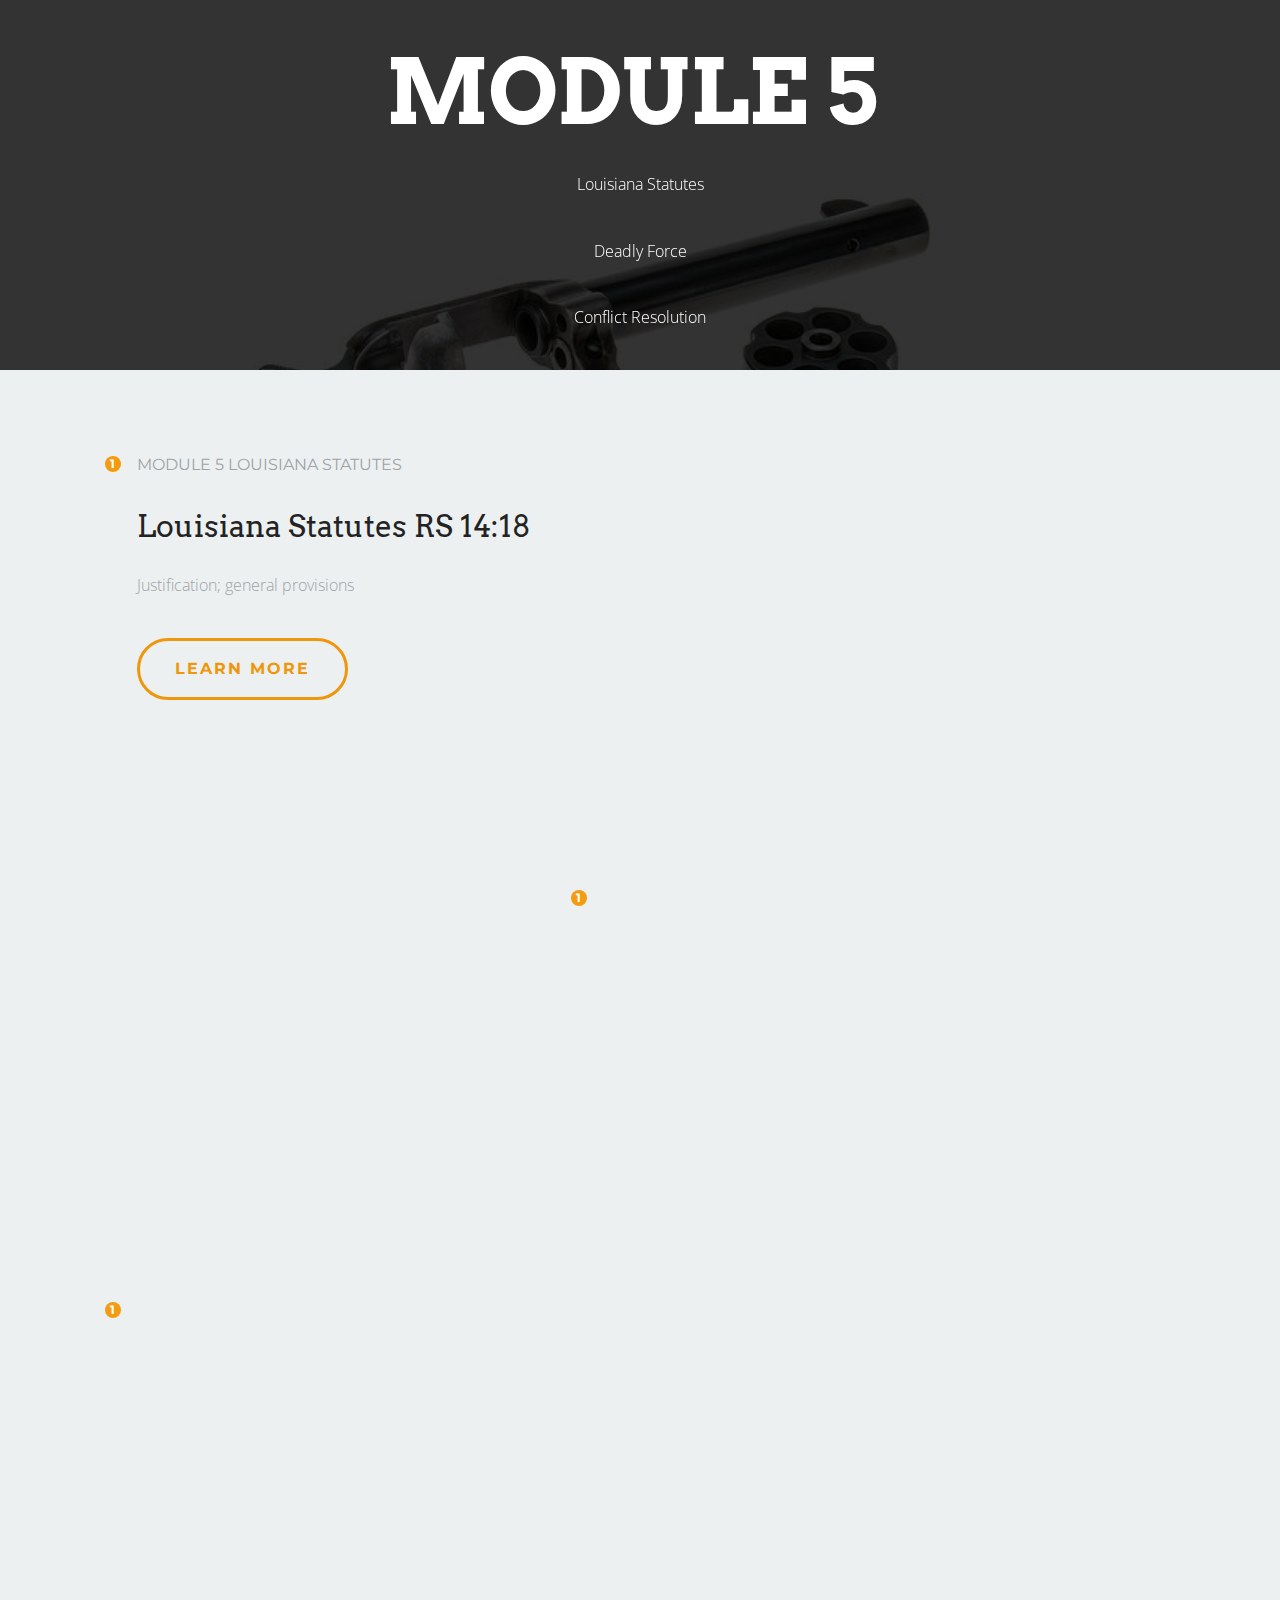
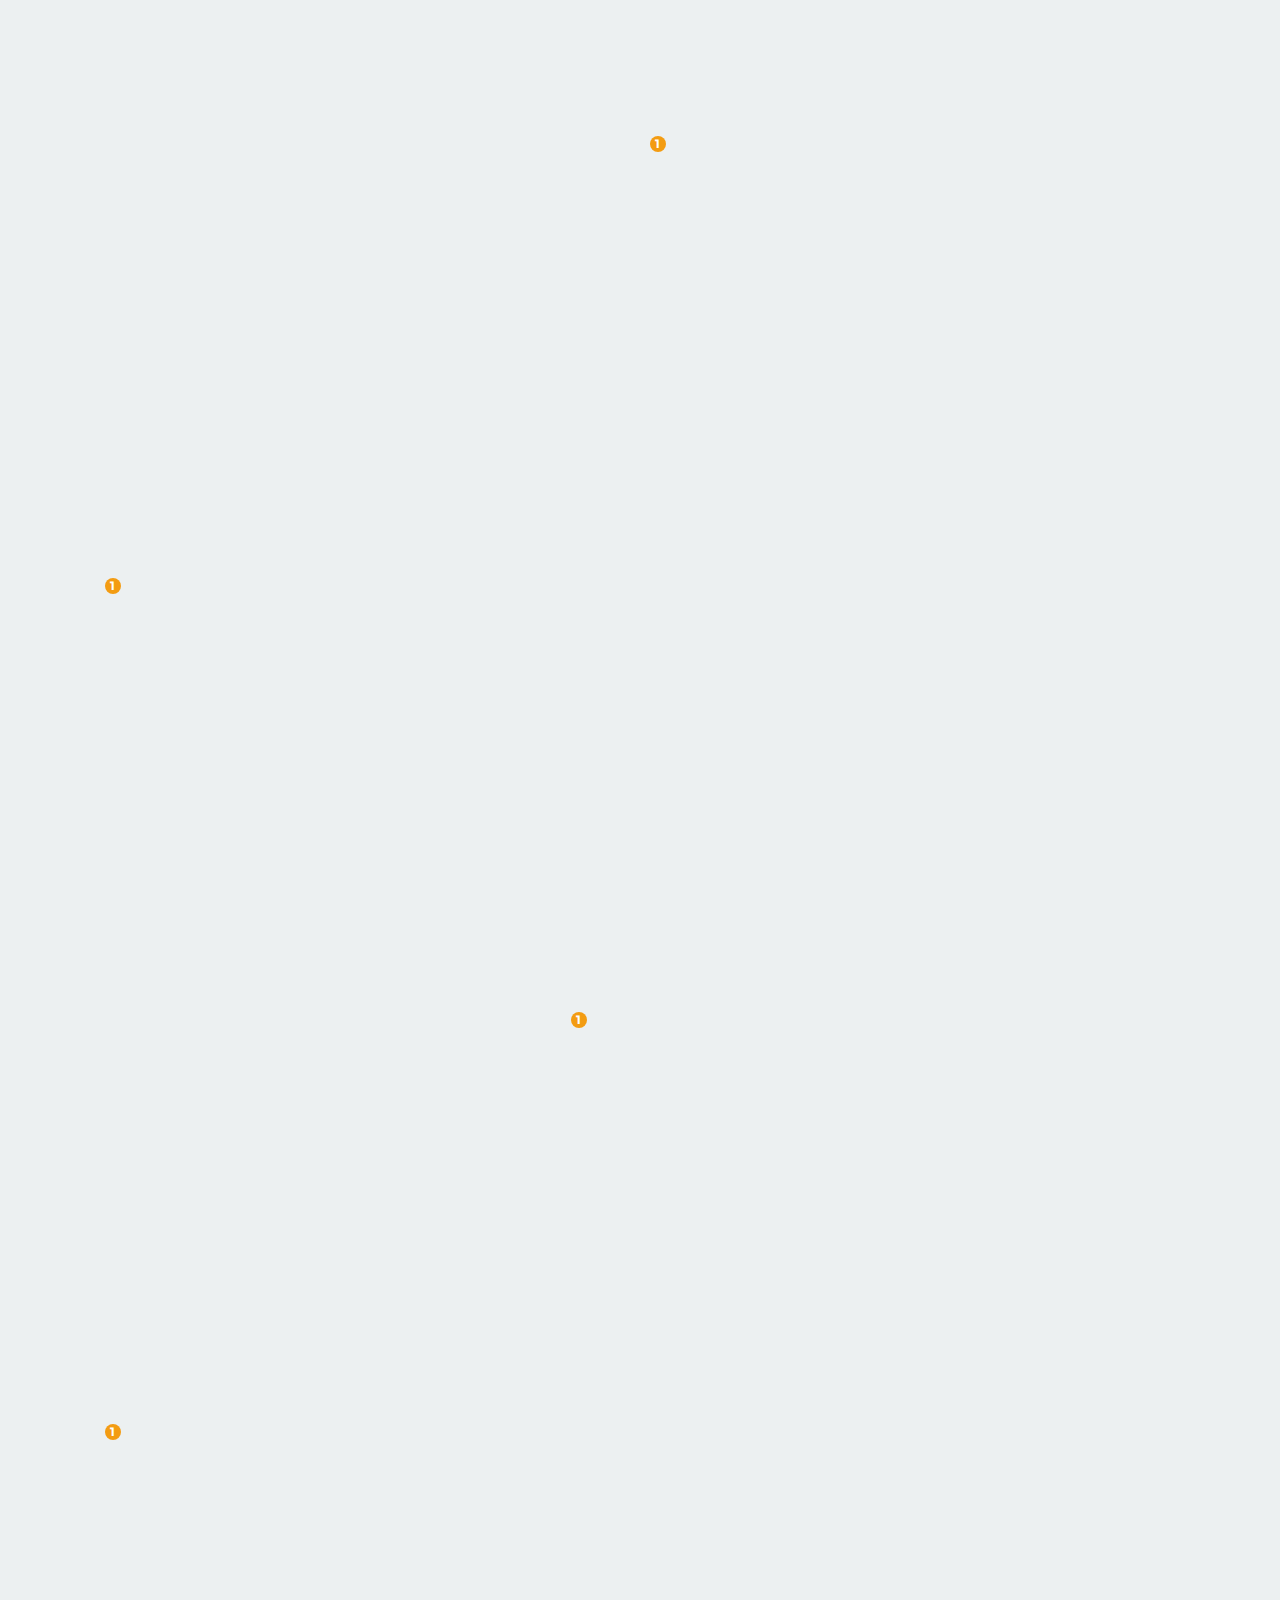
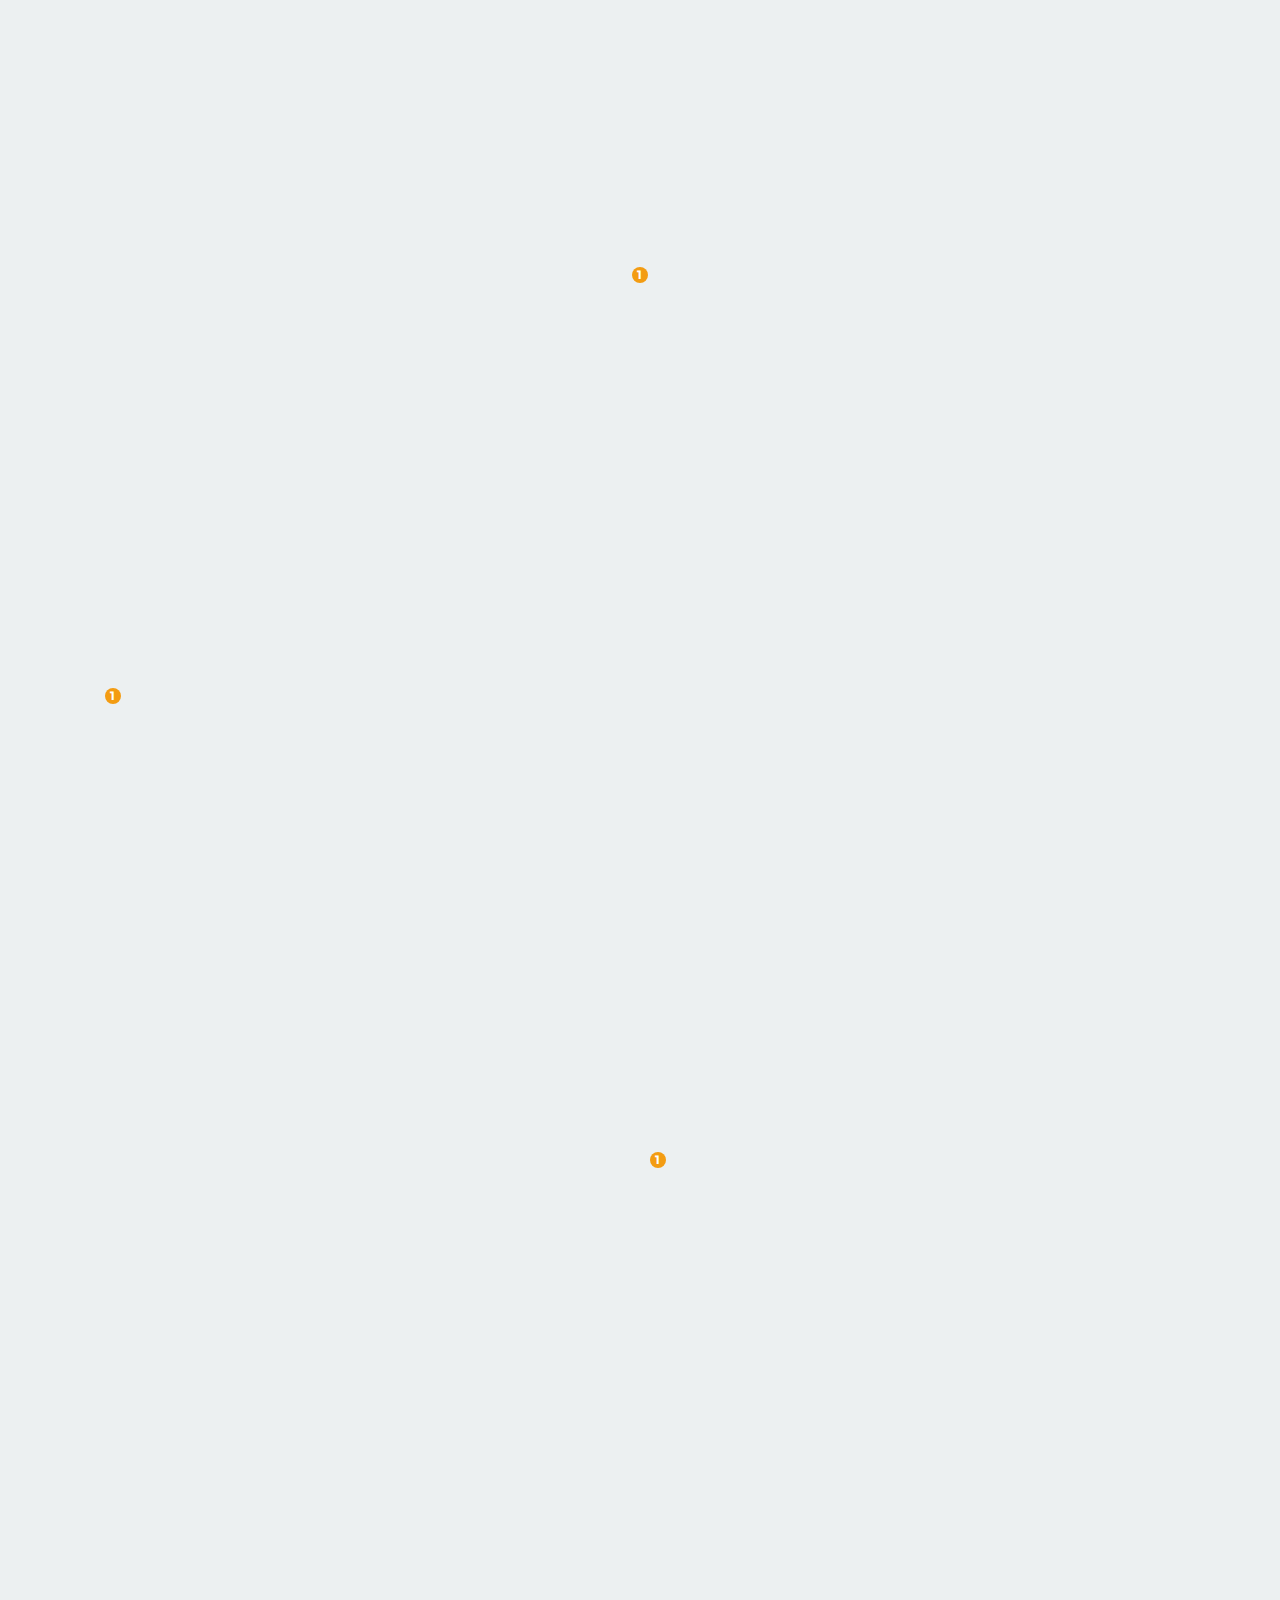
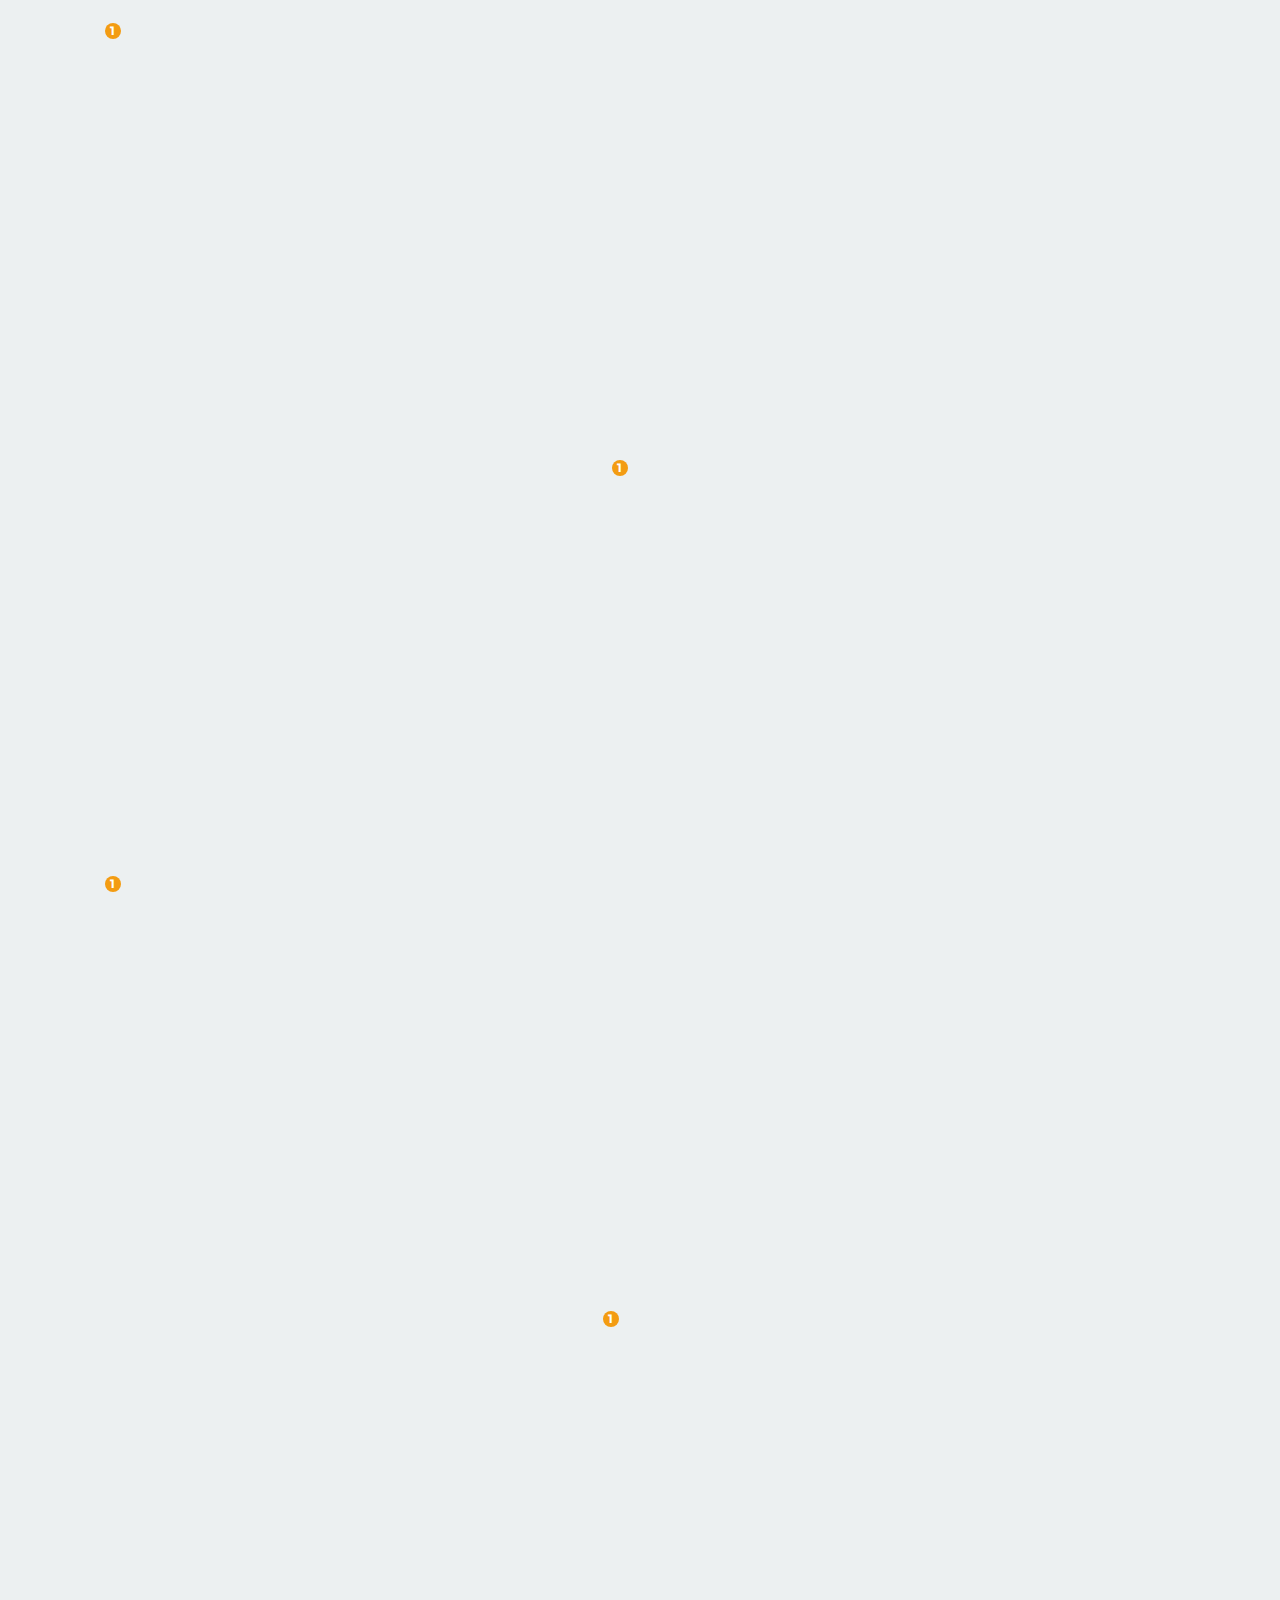
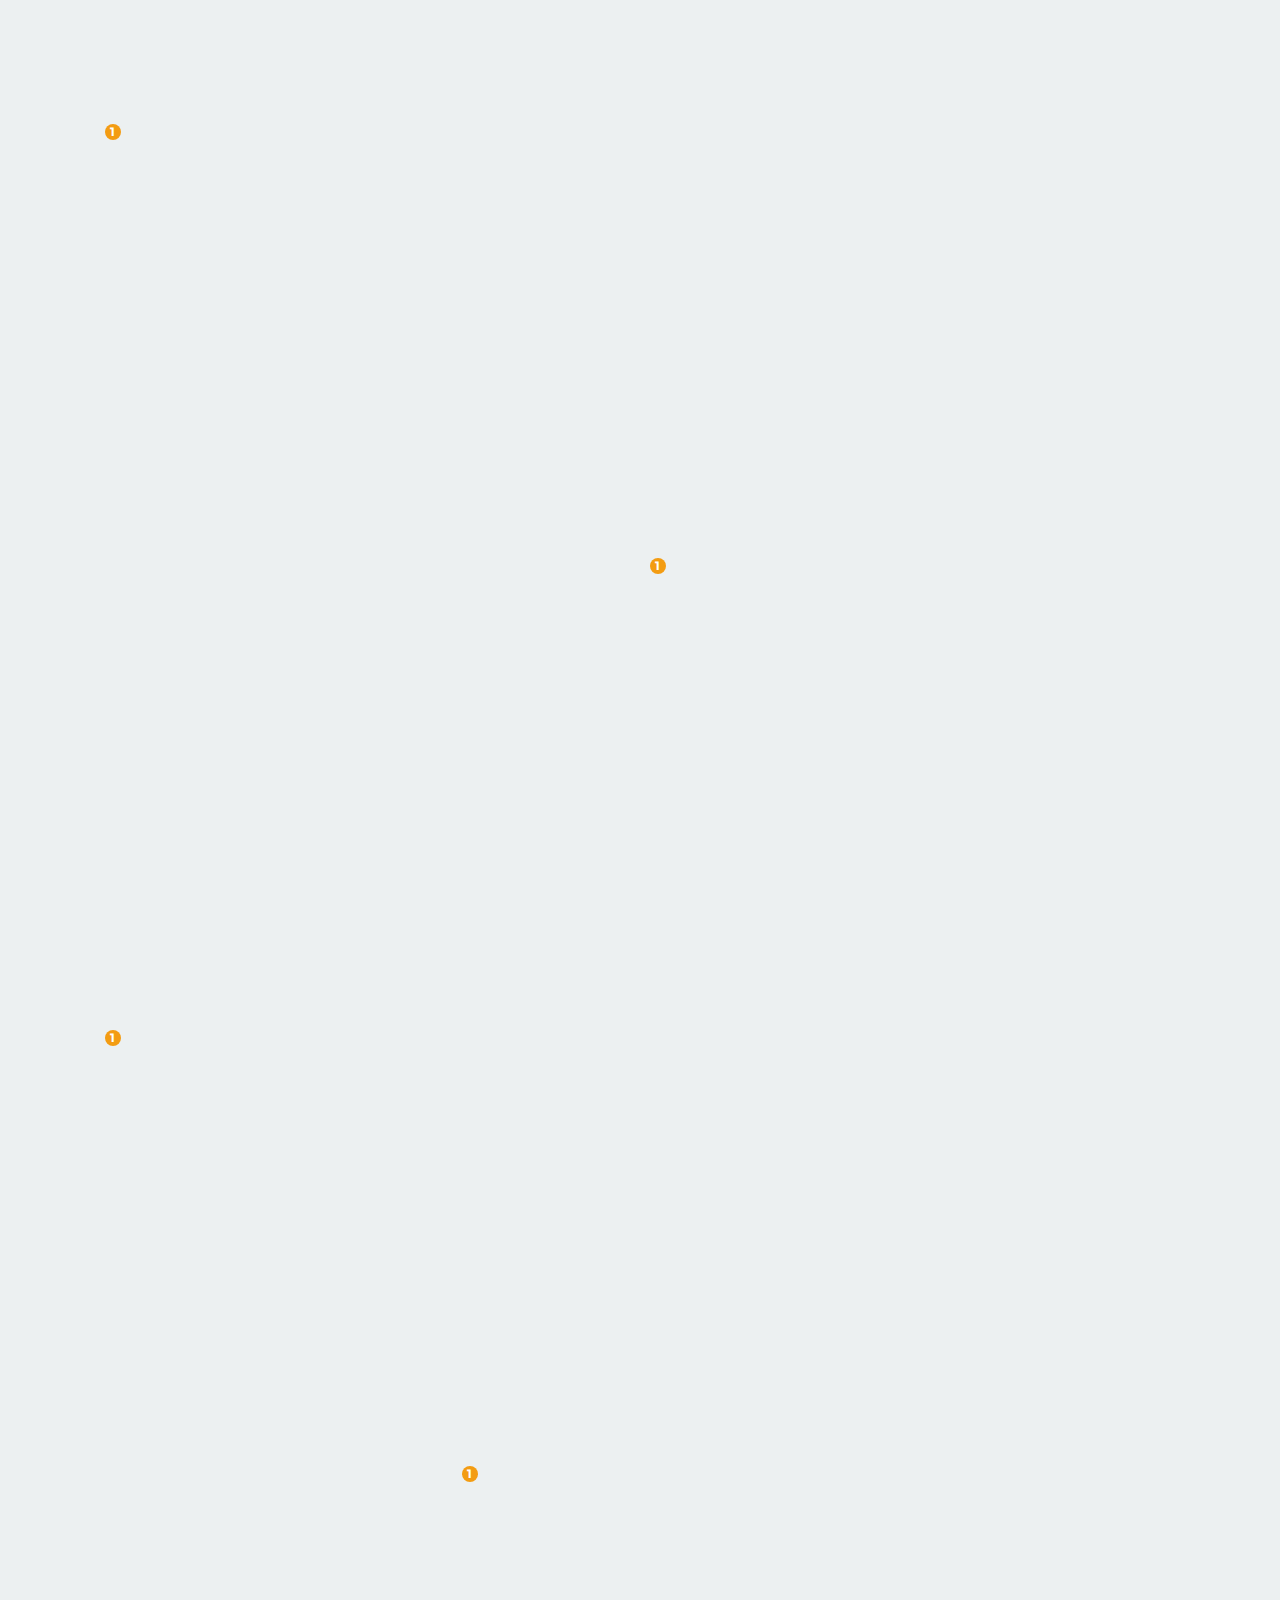
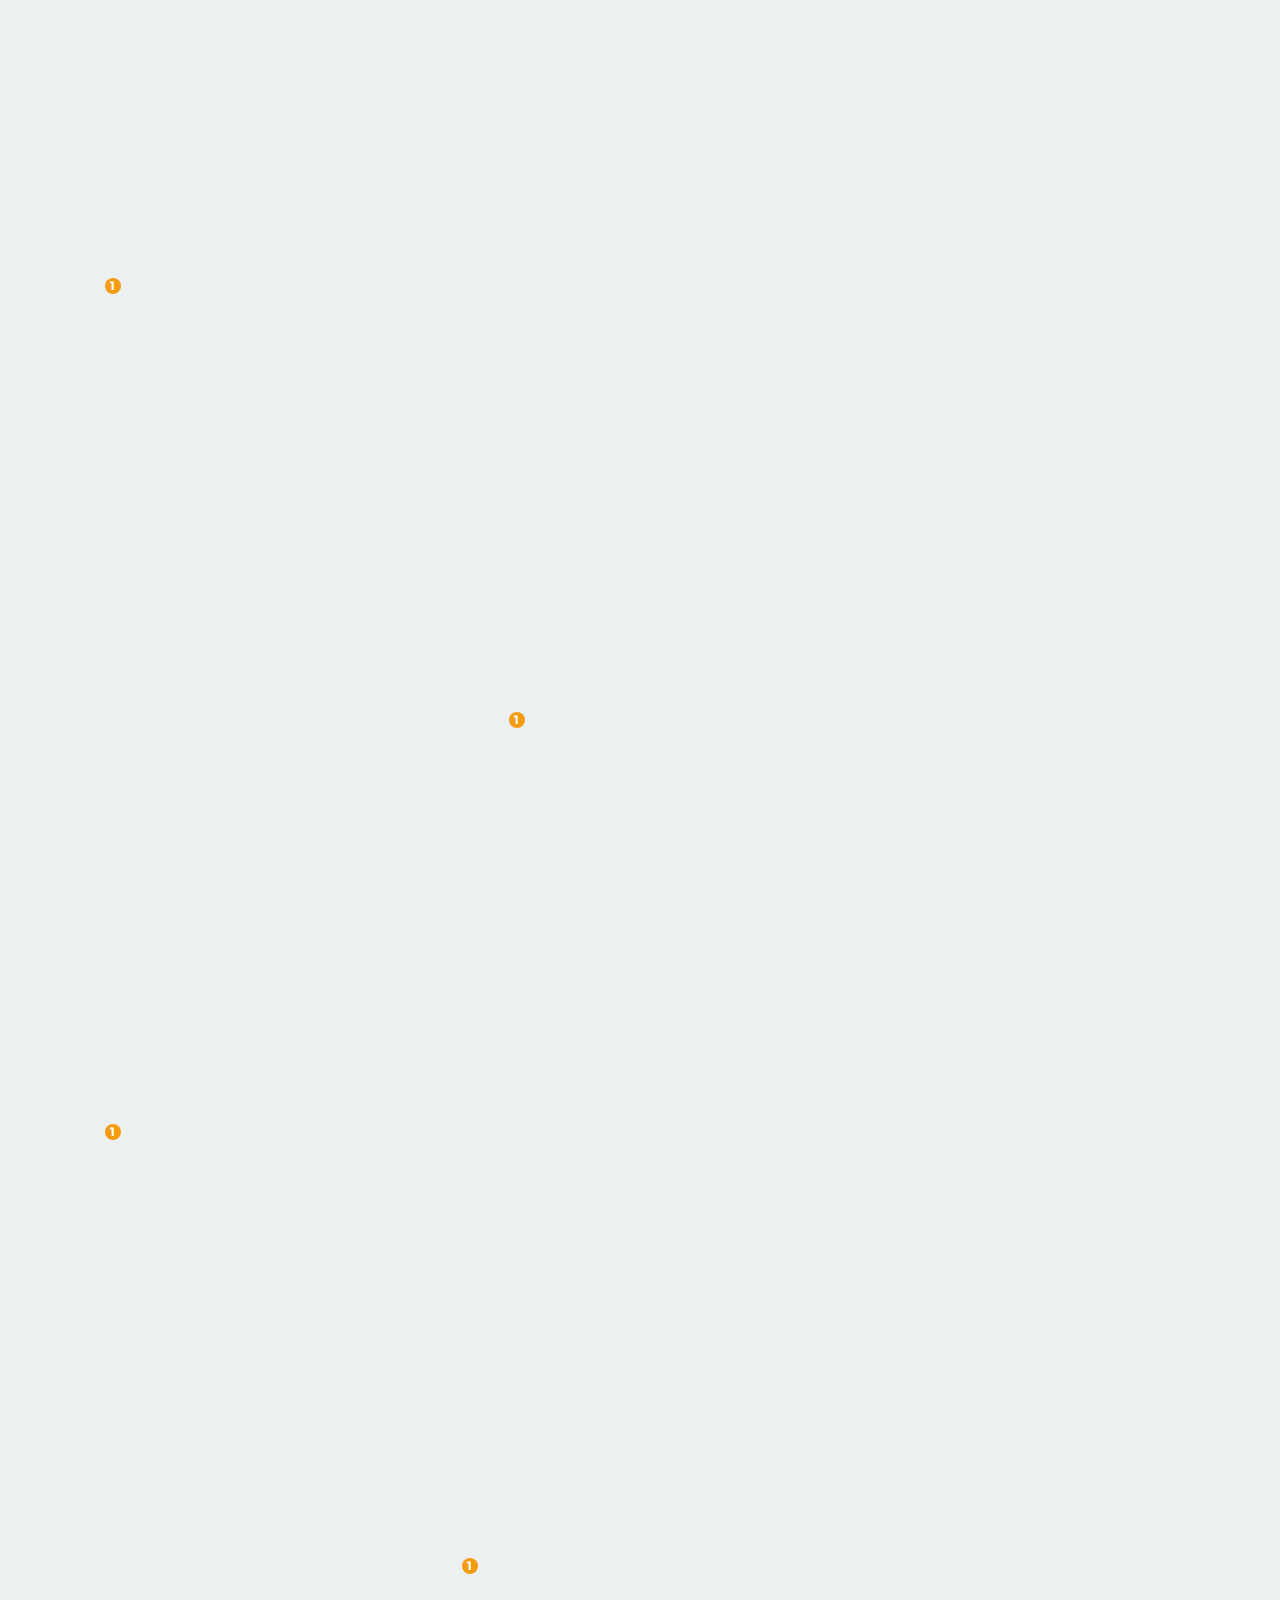
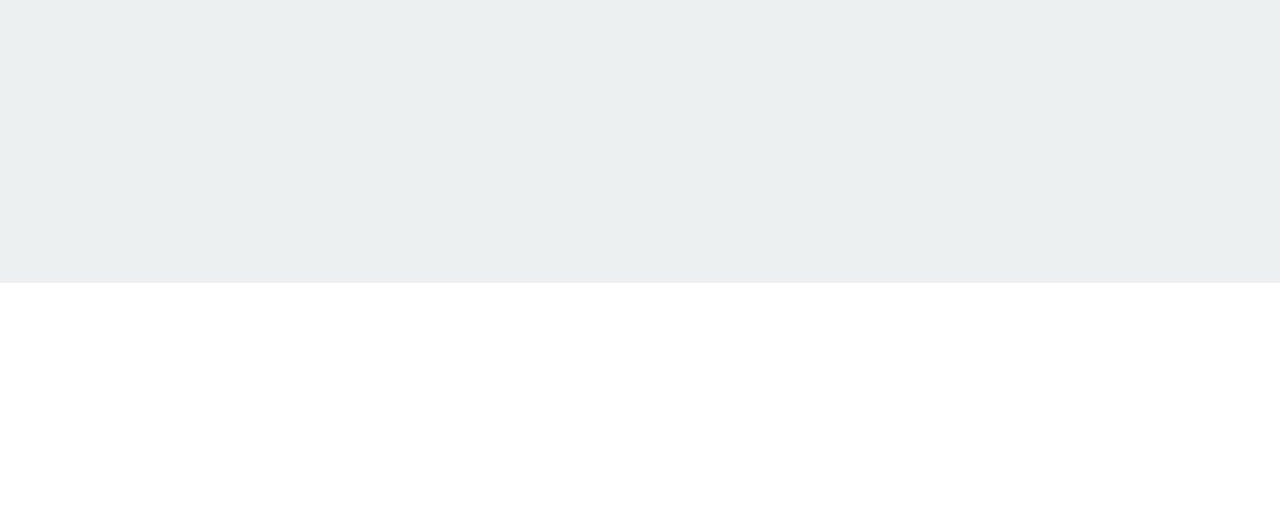
<file: page4.html>
<!DOCTYPE html>
<html >
<head>
  <!-- Site made with Mobirise Website Builder v4.8.1, https://mobirise.com -->
  <meta charset="UTF-8">
  <meta http-equiv="X-UA-Compatible" content="IE=edge">
  <meta name="generator" content="Mobirise v4.8.1, mobirise.com">
  <meta name="viewport" content="width=device-width, initial-scale=1, minimum-scale=1">
  <link rel="shortcut icon" href="assets/images/logo.png" type="image/x-icon">
  <meta name="description" content="">
  <title>Module 5</title>
  <link rel="stylesheet" href="assets/et-line-font-plugin/style.css">
  <link rel="stylesheet" href="https://fonts.googleapis.com/css?family=Montserrat:400,700">
  <link rel="stylesheet" href="https://fonts.googleapis.com/css?family=Open+Sans:400,400i,700,700i">
  <link rel="stylesheet" href="assets/bootstrap-material-design-font/css/material.css">
  <link rel="stylesheet" href="https://fonts.googleapis.com/css?family=Arvo:400,400i,700,700i">
  <link rel="stylesheet" href="assets/tether/tether.min.css">
  <link rel="stylesheet" href="assets/bootstrap/css/bootstrap.min.css">
  <link rel="stylesheet" href="assets/soundcloud-plugin/style.css">
  <link rel="stylesheet" href="assets/socicon/css/socicon.min.css">
  <link rel="stylesheet" href="assets/colorm-icons/style.css">
  <link rel="stylesheet" href="assets/animate.css/animate.min.css">
  <link rel="stylesheet" href="assets/theme/css/style.css">
  <link rel="stylesheet" href="assets/mobirise/css/mbr-additional.css" type="text/css">
  
  
  
</head>
<body>
  <section class="mbr-section content5 mbr-parallax-background" id="content5-x" data-rv-view="73" style="background-image: url(assets/images/bigstock-western-revolver-94774223-900x600.jpg); padding-top: 40px; padding-bottom: 0px;">

    <div class="mbr-overlay" style="opacity: 0.8; background-color: rgb(0, 0, 0);">
    </div>

    <div class="container">
        <h3 class="mbr-section-title display-2">Module 5&nbsp;</h3>
        <div class="lead"><p>Louisiana Statutes</p><p>Deadly Force</p><p>Conflict Resolution</p></div>
    </div>

</section>

<section class="mbr-cards mbr-section features7" id="features6-y" data-rv-view="75" style="background-color: rgb(236, 240, 241); padding-top: 80px; padding-bottom: 80px;">

    


    <div class="container-fluid position-relative">

        <div class="row">

            <div class="col-lg-10 col-lg-offset-1 col-xs-12">            
                
                <div class="col-lg-6 table-cell-lg table-cell-middle content-size" style="width: 50%;">
                    <div class="card cart-block text-xs-left position-relative">
                        <div class="card-number">1</div>
                        <div class="card-block">
                            <h5 class="mbr-section-subtitle lead">Module 5 Louisiana Statutes</h5>
                            <h4 class="mbr-section-title display-5">Louisiana Statutes RS 14:18&nbsp;</h4>
                            <p class="mbr-section-text lead">Justification; general provisions&nbsp;<br></p>
                            <div class="card-btn"><a class="btn btn-primary-outline" href="https://mobirise.com">learn more</a></div>
                        </div>
                    </div>
                </div>

                <div class="col-lg-6 col-xs-12 table-cell-lg image-size">
                    <div class="card-img"><iframe class="mbr-embedded-video" src="https://www.youtube.com/embed/Tq7p44IA-1U?rel=0&amp;amp;showinfo=0&amp;autoplay=0&amp;loop=0" width="1280" height="720" frameborder="0" allowfullscreen></iframe></div>
                </div>

            </div>

        </div>

    </div>

</section>

<section class="mbr-cards mbr-section features8 features5" id="features5-z" data-rv-view="77" style="background-color: rgb(236, 240, 241); padding-top: 80px; padding-bottom: 80px;">

    


    <div class="container-fluid position-relative">

        <div class="row">

            <div class="col-lg-10 col-lg-offset-1 col-xs-12">            
                
                <div class="col-lg-6 col-xs-12 table-cell-lg image-size" style="width: 50%;">
                    <div class="card-img"><iframe class="mbr-embedded-video" src="https://www.youtube.com/embed/Tq7p44IA-1U?rel=0&amp;amp;showinfo=0&amp;autoplay=0&amp;loop=0" width="1280" height="720" frameborder="0" allowfullscreen></iframe></div>
                </div>

                <div class="col-lg-6 table-cell-lg table-cell-middle padding-left-lg-30 content-size">
                    <div class="card cart-block text-xs-left position-relative">
                        <div class="card-number">1</div>
                        <div class="card-block">
                            <h5 class="mbr-section-subtitle lead">MODULE 5 LOUISIANA STATUTES</h5>
                            <h4 class="mbr-section-title display-5">Louisiana Statutes RS 14:19</h4>
                            <p class="mbr-section-text lead">Use of force or violence in defense&nbsp;<br></p>
                            <div class="card-btn"><a class="btn btn-primary-outline" href="https://mobirise.com"><span class="cm-icon cm-icon-arrowright mbr-iconfont mbr-iconfont-btn"></span></a></div>
                        </div>
                    </div>
                </div>

            </div>

        </div>

    </div>

</section>

<section class="mbr-cards mbr-section features7" id="features6-10" data-rv-view="79" style="background-color: rgb(236, 240, 241); padding-top: 80px; padding-bottom: 80px;">

    


    <div class="container-fluid position-relative">

        <div class="row">

            <div class="col-lg-10 col-lg-offset-1 col-xs-12">            
                
                <div class="col-lg-6 table-cell-lg table-cell-middle content-size" style="width: 50%;">
                    <div class="card cart-block text-xs-left position-relative">
                        <div class="card-number">1</div>
                        <div class="card-block">
                            <h5 class="mbr-section-subtitle lead">MODULE 5 LOUISIANA STATUTES</h5>
                            <h4 class="mbr-section-title display-5">Louisiana Statutes RS 14:20</h4>
                            <p class="mbr-section-text lead">Justifiable homicide&nbsp;<br></p>
                            <div class="card-btn"><a class="btn btn-primary-outline" href="https://mobirise.com">learn more</a></div>
                        </div>
                    </div>
                </div>

                <div class="col-lg-6 col-xs-12 table-cell-lg image-size">
                    <div class="card-img"><iframe class="mbr-embedded-video" src="https://www.youtube.com/embed/Tq7p44IA-1U?rel=0&amp;amp;showinfo=0&amp;autoplay=0&amp;loop=0" width="1280" height="720" frameborder="0" allowfullscreen></iframe></div>
                </div>

            </div>

        </div>

    </div>

</section>

<section class="mbr-cards mbr-section features8 features5" id="features5-11" data-rv-view="81" style="background-color: rgb(236, 240, 241); padding-top: 80px; padding-bottom: 80px;">

    


    <div class="container-fluid position-relative">

        <div class="row">

            <div class="col-lg-10 col-lg-offset-1 col-xs-12">            
                
                <div class="col-lg-6 col-xs-12 table-cell-lg image-size" style="width: 50%;">
                    <div class="card-img"><iframe class="mbr-embedded-video" src="https://www.youtube.com/embed/Tq7p44IA-1U?rel=0&amp;amp;showinfo=0&amp;autoplay=0&amp;loop=0" width="1280" height="720" frameborder="0" allowfullscreen></iframe></div>
                </div>

                <div class="col-lg-6 table-cell-lg table-cell-middle padding-left-lg-30 content-size">
                    <div class="card cart-block text-xs-left position-relative">
                        <div class="card-number">1</div>
                        <div class="card-block">
                            <h5 class="mbr-section-subtitle lead">MODULE 5 LOUISIANA STATUTES</h5>
                            <h4 class="mbr-section-title display-5">Louisiana Statutes RS 14:20.1</h4>
                            <p class="mbr-section-text lead">Investigation of death due to violence or suspicious circumstances when claim of self-defense is raised&nbsp;<br></p>
                            <div class="card-btn"><a class="btn btn-primary-outline" href="https://mobirise.com"><span class="cm-icon cm-icon-arrowright mbr-iconfont mbr-iconfont-btn"></span></a></div>
                        </div>
                    </div>
                </div>

            </div>

        </div>

    </div>

</section>

<section class="mbr-cards mbr-section features7" id="features6-12" data-rv-view="83" style="background-color: rgb(236, 240, 241); padding-top: 80px; padding-bottom: 80px;">

    


    <div class="container-fluid position-relative">

        <div class="row">

            <div class="col-lg-10 col-lg-offset-1 col-xs-12">            
                
                <div class="col-lg-6 table-cell-lg table-cell-middle content-size" style="width: 50%;">
                    <div class="card cart-block text-xs-left position-relative">
                        <div class="card-number">1</div>
                        <div class="card-block">
                            <h5 class="mbr-section-subtitle lead">MODULE 5 LOUISIANA STATUTES</h5>
                            <h4 class="mbr-section-title display-5">Louisiana Statutes RS 14:21</h4>
                            <p class="mbr-section-text lead">Aggressor cannot claim self defense&nbsp;<br></p>
                            <div class="card-btn"><a class="btn btn-primary-outline" href="https://mobirise.com">learn more</a></div>
                        </div>
                    </div>
                </div>

                <div class="col-lg-6 col-xs-12 table-cell-lg image-size">
                    <div class="card-img"><iframe class="mbr-embedded-video" src="https://www.youtube.com/embed/Tq7p44IA-1U?rel=0&amp;amp;showinfo=0&amp;autoplay=0&amp;loop=0" width="1280" height="720" frameborder="0" allowfullscreen></iframe></div>
                </div>

            </div>

        </div>

    </div>

</section>

<section class="mbr-cards mbr-section features8 features5" id="features5-13" data-rv-view="85" style="background-color: rgb(236, 240, 241); padding-top: 80px; padding-bottom: 80px;">

    


    <div class="container-fluid position-relative">

        <div class="row">

            <div class="col-lg-10 col-lg-offset-1 col-xs-12">            
                
                <div class="col-lg-6 col-xs-12 table-cell-lg image-size" style="width: 50%;">
                    <div class="card-img"><iframe class="mbr-embedded-video" src="https://www.youtube.com/embed/Tq7p44IA-1U?rel=0&amp;amp;showinfo=0&amp;autoplay=0&amp;loop=0" width="1280" height="720" frameborder="0" allowfullscreen></iframe></div>
                </div>

                <div class="col-lg-6 table-cell-lg table-cell-middle padding-left-lg-30 content-size">
                    <div class="card cart-block text-xs-left position-relative">
                        <div class="card-number">1</div>
                        <div class="card-block">
                            <h5 class="mbr-section-subtitle lead">MODULE 5 LOUISIANA STATUTES</h5>
                            <h4 class="mbr-section-title display-5">Louisiana Statutes RS 14:22</h4>
                            <p class="mbr-section-text lead">Defense of others&nbsp;<br></p>
                            <div class="card-btn"><a class="btn btn-primary-outline" href="https://mobirise.com"><span class="cm-icon cm-icon-arrowright mbr-iconfont mbr-iconfont-btn"></span></a></div>
                        </div>
                    </div>
                </div>

            </div>

        </div>

    </div>

</section>

<section class="mbr-cards mbr-section features7" id="features6-14" data-rv-view="87" style="background-color: rgb(236, 240, 241); padding-top: 80px; padding-bottom: 80px;">

    


    <div class="container-fluid position-relative">

        <div class="row">

            <div class="col-lg-10 col-lg-offset-1 col-xs-12">            
                
                <div class="col-lg-6 table-cell-lg table-cell-middle content-size" style="width: 50%;">
                    <div class="card cart-block text-xs-left position-relative">
                        <div class="card-number">1</div>
                        <div class="card-block">
                            <h5 class="mbr-section-subtitle lead">MODULE 5 LOUISIANA STATUTES</h5>
                            <h4 class="mbr-section-title display-5">Louisiana Statutes RS 40:1379.3</h4>
                            <p class="mbr-section-text lead">Concealed Carry While Impaired</p>
                            <div class="card-btn"><a class="btn btn-primary-outline" href="https://mobirise.com">learn more</a></div>
                        </div>
                    </div>
                </div>

                <div class="col-lg-6 col-xs-12 table-cell-lg image-size">
                    <div class="card-img"><iframe class="mbr-embedded-video" src="https://www.youtube.com/embed/Tq7p44IA-1U?rel=0&amp;amp;showinfo=0&amp;autoplay=0&amp;loop=0" width="1280" height="720" frameborder="0" allowfullscreen></iframe></div>
                </div>

            </div>

        </div>

    </div>

</section>

<section class="mbr-cards mbr-section features8 features5" id="features5-15" data-rv-view="89" style="background-color: rgb(236, 240, 241); padding-top: 80px; padding-bottom: 80px;">

    


    <div class="container-fluid position-relative">

        <div class="row">

            <div class="col-lg-10 col-lg-offset-1 col-xs-12">            
                
                <div class="col-lg-6 col-xs-12 table-cell-lg image-size" style="width: 50%;">
                    <div class="card-img"><iframe class="mbr-embedded-video" src="https://www.youtube.com/embed/Tq7p44IA-1U?rel=0&amp;amp;showinfo=0&amp;autoplay=0&amp;loop=0" width="1280" height="720" frameborder="0" allowfullscreen></iframe></div>
                </div>

                <div class="col-lg-6 table-cell-lg table-cell-middle padding-left-lg-30 content-size">
                    <div class="card cart-block text-xs-left position-relative">
                        <div class="card-number">1</div>
                        <div class="card-block">
                            <h5 class="mbr-section-subtitle lead">MODULE 5 LOUISIANA STATUTES</h5>
                            <h4 class="mbr-section-title display-5">Louisiana Statutes RS 40:1379.3</h4>
                            <p class="mbr-section-text lead">Prohibited Carry Locations</p>
                            <div class="card-btn"><a class="btn btn-primary-outline" href="https://mobirise.com"><span class="cm-icon cm-icon-arrowright mbr-iconfont mbr-iconfont-btn"></span></a></div>
                        </div>
                    </div>
                </div>

            </div>

        </div>

    </div>

</section>

<section class="mbr-cards mbr-section features7" id="features6-16" data-rv-view="91" style="background-color: rgb(236, 240, 241); padding-top: 80px; padding-bottom: 80px;">

    


    <div class="container-fluid position-relative">

        <div class="row">

            <div class="col-lg-10 col-lg-offset-1 col-xs-12">            
                
                <div class="col-lg-6 table-cell-lg table-cell-middle content-size" style="width: 50%;">
                    <div class="card cart-block text-xs-left position-relative">
                        <div class="card-number">1</div>
                        <div class="card-block">
                            <h5 class="mbr-section-subtitle lead">MODULE 5 LOUISIANA STATUTES</h5>
                            <h4 class="mbr-section-title display-5">Louisiana Statutes RS 40:1379.3.2</h4>
                            <p class="mbr-section-text lead">Temporary concealed handgun permit; protective order; time limitations&nbsp;<br></p>
                            <div class="card-btn"><a class="btn btn-primary-outline" href="https://mobirise.com">learn more</a></div>
                        </div>
                    </div>
                </div>

                <div class="col-lg-6 col-xs-12 table-cell-lg image-size">
                    <div class="card-img"><iframe class="mbr-embedded-video" src="https://www.youtube.com/embed/Tq7p44IA-1U?rel=0&amp;amp;showinfo=0&amp;autoplay=0&amp;loop=0" width="1280" height="720" frameborder="0" allowfullscreen></iframe></div>
                </div>

            </div>

        </div>

    </div>

</section>

<section class="mbr-cards mbr-section features8 features5" id="features5-17" data-rv-view="93" style="background-color: rgb(236, 240, 241); padding-top: 80px; padding-bottom: 80px;">

    


    <div class="container-fluid position-relative">

        <div class="row">

            <div class="col-lg-10 col-lg-offset-1 col-xs-12">            
                
                <div class="col-lg-6 col-xs-12 table-cell-lg image-size" style="width: 50%;">
                    <div class="card-img"><iframe class="mbr-embedded-video" src="https://www.youtube.com/embed/Tq7p44IA-1U?rel=0&amp;amp;showinfo=0&amp;autoplay=0&amp;loop=0" width="1280" height="720" frameborder="0" allowfullscreen></iframe></div>
                </div>

                <div class="col-lg-6 table-cell-lg table-cell-middle padding-left-lg-30 content-size">
                    <div class="card cart-block text-xs-left position-relative">
                        <div class="card-number">1</div>
                        <div class="card-block">
                            <h5 class="mbr-section-subtitle lead">MODULE 5 LOUISIANA STATUTES</h5>
                            <h4 class="mbr-section-title display-5">Louisiana Statutes RS 14:95.6</h4>
                            <p class="mbr-section-text lead">Firearm-free zone; notice; signs; crime; penalties A. A "firearm-free zone" is an area inclusive of any school campus and within one thousand feet of any such school campus, and within a school bus.&nbsp;<br></p>
                            <div class="card-btn"><a class="btn btn-primary-outline" href="https://mobirise.com"><span class="cm-icon cm-icon-arrowright mbr-iconfont mbr-iconfont-btn"></span></a></div>
                        </div>
                    </div>
                </div>

            </div>

        </div>

    </div>

</section>

<section class="mbr-cards mbr-section features7" id="features6-18" data-rv-view="95" style="background-color: rgb(236, 240, 241); padding-top: 80px; padding-bottom: 80px;">

    


    <div class="container-fluid position-relative">

        <div class="row">

            <div class="col-lg-10 col-lg-offset-1 col-xs-12">            
                
                <div class="col-lg-6 table-cell-lg table-cell-middle content-size" style="width: 50%;">
                    <div class="card cart-block text-xs-left position-relative">
                        <div class="card-number">1</div>
                        <div class="card-block">
                            <h5 class="mbr-section-subtitle lead">MODULE 5 LOUISIANA STATUTES</h5>
                            <h4 class="mbr-section-title display-5">Louisiana Statutes RS 40:1382</h4>
                            <p class="mbr-section-text lead">Negligent carrying of a concealed handgun </p>
                            <div class="card-btn"><a class="btn btn-primary-outline" href="https://mobirise.com">learn more</a></div>
                        </div>
                    </div>
                </div>

                <div class="col-lg-6 col-xs-12 table-cell-lg image-size">
                    <div class="card-img"><iframe class="mbr-embedded-video" src="https://www.youtube.com/embed/Tq7p44IA-1U?rel=0&amp;amp;showinfo=0&amp;autoplay=0&amp;loop=0" width="1280" height="720" frameborder="0" allowfullscreen></iframe></div>
                </div>

            </div>

        </div>

    </div>

</section>

<section class="mbr-cards mbr-section features8 features5" id="features5-19" data-rv-view="97" style="background-color: rgb(236, 240, 241); padding-top: 80px; padding-bottom: 80px;">

    


    <div class="container-fluid position-relative">

        <div class="row">

            <div class="col-lg-10 col-lg-offset-1 col-xs-12">            
                
                <div class="col-lg-6 col-xs-12 table-cell-lg image-size" style="width: 50%;">
                    <div class="card-img"><iframe class="mbr-embedded-video" src="https://www.youtube.com/embed/Tq7p44IA-1U?rel=0&amp;amp;showinfo=0&amp;autoplay=0&amp;loop=0" width="1280" height="720" frameborder="0" allowfullscreen></iframe></div>
                </div>

                <div class="col-lg-6 table-cell-lg table-cell-middle padding-left-lg-30 content-size">
                    <div class="card cart-block text-xs-left position-relative">
                        <div class="card-number">1</div>
                        <div class="card-block">
                            <h5 class="mbr-section-subtitle lead">MODULE 5 LOUISIANA STATUTES</h5>
                            <h4 class="mbr-section-title display-5">Louisiana Statutes RS 40:1309</h4>
                            <p class="mbr-section-text lead">Permits&nbsp;<br></p>
                            <div class="card-btn"><a class="btn btn-primary-outline" href="https://mobirise.com"><span class="cm-icon cm-icon-arrowright mbr-iconfont mbr-iconfont-btn"></span></a></div>
                        </div>
                    </div>
                </div>

            </div>

        </div>

    </div>

</section>

<section class="mbr-cards mbr-section features7" id="features6-1a" data-rv-view="99" style="background-color: rgb(236, 240, 241); padding-top: 80px; padding-bottom: 80px;">

    


    <div class="container-fluid position-relative">

        <div class="row">

            <div class="col-lg-10 col-lg-offset-1 col-xs-12">            
                
                <div class="col-lg-6 table-cell-lg table-cell-middle content-size" style="width: 50%;">
                    <div class="card cart-block text-xs-left position-relative">
                        <div class="card-number">1</div>
                        <div class="card-block">
                            <h5 class="mbr-section-subtitle lead">MODULE 5 LOUISIANA STATUTES</h5>
                            <h4 class="mbr-section-title display-5">Louisiana Statutes RS 40:1313</h4>
                            <p class="mbr-section-text lead">Code of Conduct of Permittees&nbsp;<br></p>
                            <div class="card-btn"><a class="btn btn-primary-outline" href="https://mobirise.com">learn more</a></div>
                        </div>
                    </div>
                </div>

                <div class="col-lg-6 col-xs-12 table-cell-lg image-size">
                    <div class="card-img"><iframe class="mbr-embedded-video" src="https://www.youtube.com/embed/Tq7p44IA-1U?rel=0&amp;amp;showinfo=0&amp;autoplay=0&amp;loop=0" width="1280" height="720" frameborder="0" allowfullscreen></iframe></div>
                </div>

            </div>

        </div>

    </div>

</section>

<section class="mbr-cards mbr-section features8 features5" id="features5-1b" data-rv-view="101" style="background-color: rgb(236, 240, 241); padding-top: 80px; padding-bottom: 80px;">

    


    <div class="container-fluid position-relative">

        <div class="row">

            <div class="col-lg-10 col-lg-offset-1 col-xs-12">            
                
                <div class="col-lg-6 col-xs-12 table-cell-lg image-size" style="width: 50%;">
                    <div class="card-img"><iframe class="mbr-embedded-video" src="https://www.youtube.com/embed/Tq7p44IA-1U?rel=0&amp;amp;showinfo=0&amp;autoplay=0&amp;loop=0" width="1280" height="720" frameborder="0" allowfullscreen></iframe></div>
                </div>

                <div class="col-lg-6 table-cell-lg table-cell-middle padding-left-lg-30 content-size">
                    <div class="card cart-block text-xs-left position-relative">
                        <div class="card-number">1</div>
                        <div class="card-block">
                            <h5 class="mbr-section-subtitle lead">MODULE 5 LOUISIANA STATUTES</h5>
                            <h4 class="mbr-section-title display-5">Louisiana Statutes RS 40:1313</h4>
                            <p class="mbr-section-text lead">Negligent homicide </p>
                            <div class="card-btn"><a class="btn btn-primary-outline" href="https://mobirise.com"><span class="cm-icon cm-icon-arrowright mbr-iconfont mbr-iconfont-btn"></span></a></div>
                        </div>
                    </div>
                </div>

            </div>

        </div>

    </div>

</section>

<section class="mbr-cards mbr-section features7" id="features6-1c" data-rv-view="103" style="background-color: rgb(236, 240, 241); padding-top: 80px; padding-bottom: 80px;">

    


    <div class="container-fluid position-relative">

        <div class="row">

            <div class="col-lg-10 col-lg-offset-1 col-xs-12">            
                
                <div class="col-lg-6 table-cell-lg table-cell-middle content-size" style="width: 50%;">
                    <div class="card cart-block text-xs-left position-relative">
                        <div class="card-number">1</div>
                        <div class="card-block">
                            <h5 class="mbr-section-subtitle lead">MODULE 5 LOUISIANA STATUTES</h5>
                            <h4 class="mbr-section-title display-5">Louisiana Statutes LRS 14:37.4</h4>
                            <p class="mbr-section-text lead">Aggravated assault with a firearm &nbsp;<br></p>
                            <div class="card-btn"><a class="btn btn-primary-outline" href="https://mobirise.com">learn more</a></div>
                        </div>
                    </div>
                </div>

                <div class="col-lg-6 col-xs-12 table-cell-lg image-size">
                    <div class="card-img"><iframe class="mbr-embedded-video" src="https://www.youtube.com/embed/Tq7p44IA-1U?rel=0&amp;amp;showinfo=0&amp;autoplay=0&amp;loop=0" width="1280" height="720" frameborder="0" allowfullscreen></iframe></div>
                </div>

            </div>

        </div>

    </div>

</section>

<section class="mbr-cards mbr-section features8 features5" id="features5-1d" data-rv-view="105" style="background-color: rgb(236, 240, 241); padding-top: 80px; padding-bottom: 80px;">

    


    <div class="container-fluid position-relative">

        <div class="row">

            <div class="col-lg-10 col-lg-offset-1 col-xs-12">            
                
                <div class="col-lg-6 col-xs-12 table-cell-lg image-size" style="width: 50%;">
                    <div class="card-img"><iframe class="mbr-embedded-video" src="https://www.youtube.com/embed/Tq7p44IA-1U?rel=0&amp;amp;showinfo=0&amp;autoplay=0&amp;loop=0" width="1280" height="720" frameborder="0" allowfullscreen></iframe></div>
                </div>

                <div class="col-lg-6 table-cell-lg table-cell-middle padding-left-lg-30 content-size">
                    <div class="card cart-block text-xs-left position-relative">
                        <div class="card-number">1</div>
                        <div class="card-block">
                            <h5 class="mbr-section-subtitle lead">MODULE 5 LOUISIANA STATUTES</h5>
                            <h4 class="mbr-section-title display-5">Louisiana Statutes LRS 14:95.2</h4>
                            <p class="mbr-section-text lead">Carrying a firearm, or dangerous weapon, by a student or nonstudent on school property, at school-sponsored functions or firearm-free zone &nbsp;<br></p>
                            <div class="card-btn"><a class="btn btn-primary-outline" href="https://mobirise.com"><span class="cm-icon cm-icon-arrowright mbr-iconfont mbr-iconfont-btn"></span></a></div>
                        </div>
                    </div>
                </div>

            </div>

        </div>

    </div>

</section>

<section class="mbr-cards mbr-section features7" id="features6-1e" data-rv-view="107" style="background-color: rgb(236, 240, 241); padding-top: 80px; padding-bottom: 80px;">

    


    <div class="container-fluid position-relative">

        <div class="row">

            <div class="col-lg-10 col-lg-offset-1 col-xs-12">            
                
                <div class="col-lg-6 table-cell-lg table-cell-middle content-size" style="width: 50%;">
                    <div class="card cart-block text-xs-left position-relative">
                        <div class="card-number">1</div>
                        <div class="card-block">
                            <h5 class="mbr-section-subtitle lead">MODULE 5 LOUISIANA STATUTES</h5>
                            <h4 class="mbr-section-title display-5">Louisiana Statutes LRS 9:2800.19</h4>
                            <p class="mbr-section-text lead">Limitation of liability for use of force in defense of certain crimes&nbsp;<br></p>
                            <div class="card-btn"><a class="btn btn-primary-outline" href="https://mobirise.com">learn more</a></div>
                        </div>
                    </div>
                </div>

                <div class="col-lg-6 col-xs-12 table-cell-lg image-size">
                    <div class="card-img"><iframe class="mbr-embedded-video" src="https://www.youtube.com/embed/Tq7p44IA-1U?rel=0&amp;amp;showinfo=0&amp;autoplay=0&amp;loop=0" width="1280" height="720" frameborder="0" allowfullscreen></iframe></div>
                </div>

            </div>

        </div>

    </div>

</section>

<section class="mbr-cards mbr-section features8 features5" id="features5-1f" data-rv-view="109" style="background-color: rgb(236, 240, 241); padding-top: 80px; padding-bottom: 80px;">

    


    <div class="container-fluid position-relative">

        <div class="row">

            <div class="col-lg-10 col-lg-offset-1 col-xs-12">            
                
                <div class="col-lg-6 col-xs-12 table-cell-lg image-size" style="width: 50%;">
                    <div class="card-img"><iframe class="mbr-embedded-video" src="https://www.youtube.com/embed/Tq7p44IA-1U?rel=0&amp;amp;showinfo=0&amp;autoplay=0&amp;loop=0" width="1280" height="720" frameborder="0" allowfullscreen></iframe></div>
                </div>

                <div class="col-lg-6 table-cell-lg table-cell-middle padding-left-lg-30 content-size">
                    <div class="card cart-block text-xs-left position-relative">
                        <div class="card-number">1</div>
                        <div class="card-block">
                            <h5 class="mbr-section-subtitle lead">Module 5 Deadly Force</h5>
                            <h4 class="mbr-section-title display-5">Deadly Force</h4>
                            <p class="mbr-section-text lead">Lets review the deadly force statutes</p>
                            <div class="card-btn"><a class="btn btn-primary-outline" href="https://mobirise.com"><span class="cm-icon cm-icon-arrowright mbr-iconfont mbr-iconfont-btn"></span></a></div>
                        </div>
                    </div>
                </div>

            </div>

        </div>

    </div>

</section>

<section class="mbr-cards mbr-section features7" id="features6-1g" data-rv-view="111" style="background-color: rgb(236, 240, 241); padding-top: 80px; padding-bottom: 80px;">

    


    <div class="container-fluid position-relative">

        <div class="row">

            <div class="col-lg-10 col-lg-offset-1 col-xs-12">            
                
                <div class="col-lg-6 table-cell-lg table-cell-middle content-size" style="width: 50%;">
                    <div class="card cart-block text-xs-left position-relative">
                        <div class="card-number">1</div>
                        <div class="card-block">
                            <h5 class="mbr-section-subtitle lead">MODULE 5 DEADLY FORCE</h5>
                            <h4 class="mbr-section-title display-5">Deadly Force Pracical Situations</h4>
                            <p class="mbr-section-text lead">What type of force do you use?</p>
                            <div class="card-btn"><a class="btn btn-primary-outline" href="https://mobirise.com">learn more</a></div>
                        </div>
                    </div>
                </div>

                <div class="col-lg-6 col-xs-12 table-cell-lg image-size">
                    <div class="card-img"><iframe class="mbr-embedded-video" src="https://www.youtube.com/embed/Tq7p44IA-1U?rel=0&amp;amp;showinfo=0&amp;autoplay=0&amp;loop=0" width="1280" height="720" frameborder="0" allowfullscreen></iframe></div>
                </div>

            </div>

        </div>

    </div>

</section>

<section class="mbr-cards mbr-section features8 features5" id="features5-1h" data-rv-view="113" style="background-color: rgb(236, 240, 241); padding-top: 80px; padding-bottom: 80px;">

    


    <div class="container-fluid position-relative">

        <div class="row">

            <div class="col-lg-10 col-lg-offset-1 col-xs-12">            
                
                <div class="col-lg-6 col-xs-12 table-cell-lg image-size" style="width: 50%;">
                    <div class="card-img"><iframe class="mbr-embedded-video" src="https://www.youtube.com/embed/Tq7p44IA-1U?rel=0&amp;amp;showinfo=0&amp;autoplay=0&amp;loop=0" width="1280" height="720" frameborder="0" allowfullscreen></iframe></div>
                </div>

                <div class="col-lg-6 table-cell-lg table-cell-middle padding-left-lg-30 content-size">
                    <div class="card cart-block text-xs-left position-relative">
                        <div class="card-number">1</div>
                        <div class="card-block">
                            <h5 class="mbr-section-subtitle lead">MODULE 5 Conflict Resolution</h5>
                            <h4 class="mbr-section-title display-5">Conflict Resolution</h4>
                            <p class="mbr-section-text lead">How to resolve conflicts and why it's important.</p>
                            <div class="card-btn"><a class="btn btn-primary-outline" href="https://mobirise.com"><span class="cm-icon cm-icon-arrowright mbr-iconfont mbr-iconfont-btn"></span></a></div>
                        </div>
                    </div>
                </div>

            </div>

        </div>

    </div>

</section>

<section class="mbr-cards mbr-section features7" id="features6-1i" data-rv-view="115" style="background-color: rgb(236, 240, 241); padding-top: 80px; padding-bottom: 80px;">

    


    <div class="container-fluid position-relative">

        <div class="row">

            <div class="col-lg-10 col-lg-offset-1 col-xs-12">            
                
                <div class="col-lg-6 table-cell-lg table-cell-middle content-size" style="width: 50%;">
                    <div class="card cart-block text-xs-left position-relative">
                        <div class="card-number">1</div>
                        <div class="card-block">
                            <h5 class="mbr-section-subtitle lead">MODULE 5 Duty to Inform</h5>
                            <h4 class="mbr-section-title display-5">Duty to Inform</h4>
                            <p class="mbr-section-text lead">How to inform an officer when you get pulled over</p>
                            <div class="card-btn"><a class="btn btn-primary-outline" href="https://mobirise.com">learn more</a></div>
                        </div>
                    </div>
                </div>

                <div class="col-lg-6 col-xs-12 table-cell-lg image-size">
                    <div class="card-img"><iframe class="mbr-embedded-video" src="https://www.youtube.com/embed/Tq7p44IA-1U?rel=0&amp;amp;showinfo=0&amp;autoplay=0&amp;loop=0" width="1280" height="720" frameborder="0" allowfullscreen></iframe></div>
                </div>

            </div>

        </div>

    </div>

</section>

<section class="mbr-cards mbr-section features8 features5" id="features5-1j" data-rv-view="117" style="background-color: rgb(236, 240, 241); padding-top: 80px; padding-bottom: 80px;">

    


    <div class="container-fluid position-relative">

        <div class="row">

            <div class="col-lg-10 col-lg-offset-1 col-xs-12">            
                
                <div class="col-lg-6 col-xs-12 table-cell-lg image-size" style="width: 50%;">
                    <div class="card-img"><iframe class="mbr-embedded-video" src="https://www.youtube.com/embed/Tq7p44IA-1U?rel=0&amp;amp;showinfo=0&amp;autoplay=0&amp;loop=0" width="1280" height="720" frameborder="0" allowfullscreen></iframe></div>
                </div>

                <div class="col-lg-6 table-cell-lg table-cell-middle padding-left-lg-30 content-size">
                    <div class="card cart-block text-xs-left position-relative">
                        <div class="card-number">1</div>
                        <div class="card-block">
                            <h5 class="mbr-section-subtitle lead">MODULE 5 Stand Your Ground</h5>
                            <h4 class="mbr-section-title display-5">Stand your gorund&nbsp;</h4>
                            <p class="mbr-section-text lead">What does it mean to stand your ground</p>
                            <div class="card-btn"><a class="btn btn-primary-outline" href="https://mobirise.com"><span class="cm-icon cm-icon-arrowright mbr-iconfont mbr-iconfont-btn"></span></a></div>
                        </div>
                    </div>
                </div>

            </div>

        </div>

    </div>

</section>

<section class="mbr-section content3 mbr-section__container" id="content3-1k" data-rv-view="119" style="background-color: rgb(255, 255, 255); padding-top: 20px; padding-bottom: 20px;">
    <div class="container">
        <div class="row">
            <div class="col-xs-12">
                <h3 class="mbr-section-title display-4">Proceed to Module 6</h3>
                
            </div>
        </div>
    </div>
</section>

<section class="mbr-section buttons1 mbr-section__container" id="buttons1-1l" data-rv-view="121" style="background-color: rgb(255, 255, 255); padding-top: 20px; padding-bottom: 20px;">

    <div class="container-fluid">
        <div class="row">
            <div class="col-xs-12">
                <div class="text-xs-center"><a class="btn btn-primary" href="page5.html">Module 6</a> </div>
            </div>
        </div>
    </div>

</section>


  <script src="assets/web/assets/jquery/jquery.min.js"></script>
  <script src="assets/tether/tether.min.js"></script>
  <script src="assets/bootstrap/js/bootstrap.min.js"></script>
  <script src="assets/smooth-scroll/smooth-scroll.js"></script>
  <script src="assets/viewport-checker/jquery.viewportchecker.js"></script>
  <script src="assets/jarallax/jarallax.js"></script>
  <script src="assets/theme/js/script.js"></script>
  
  
  <input name="animation" type="hidden">
  </body>
</html>
</file>
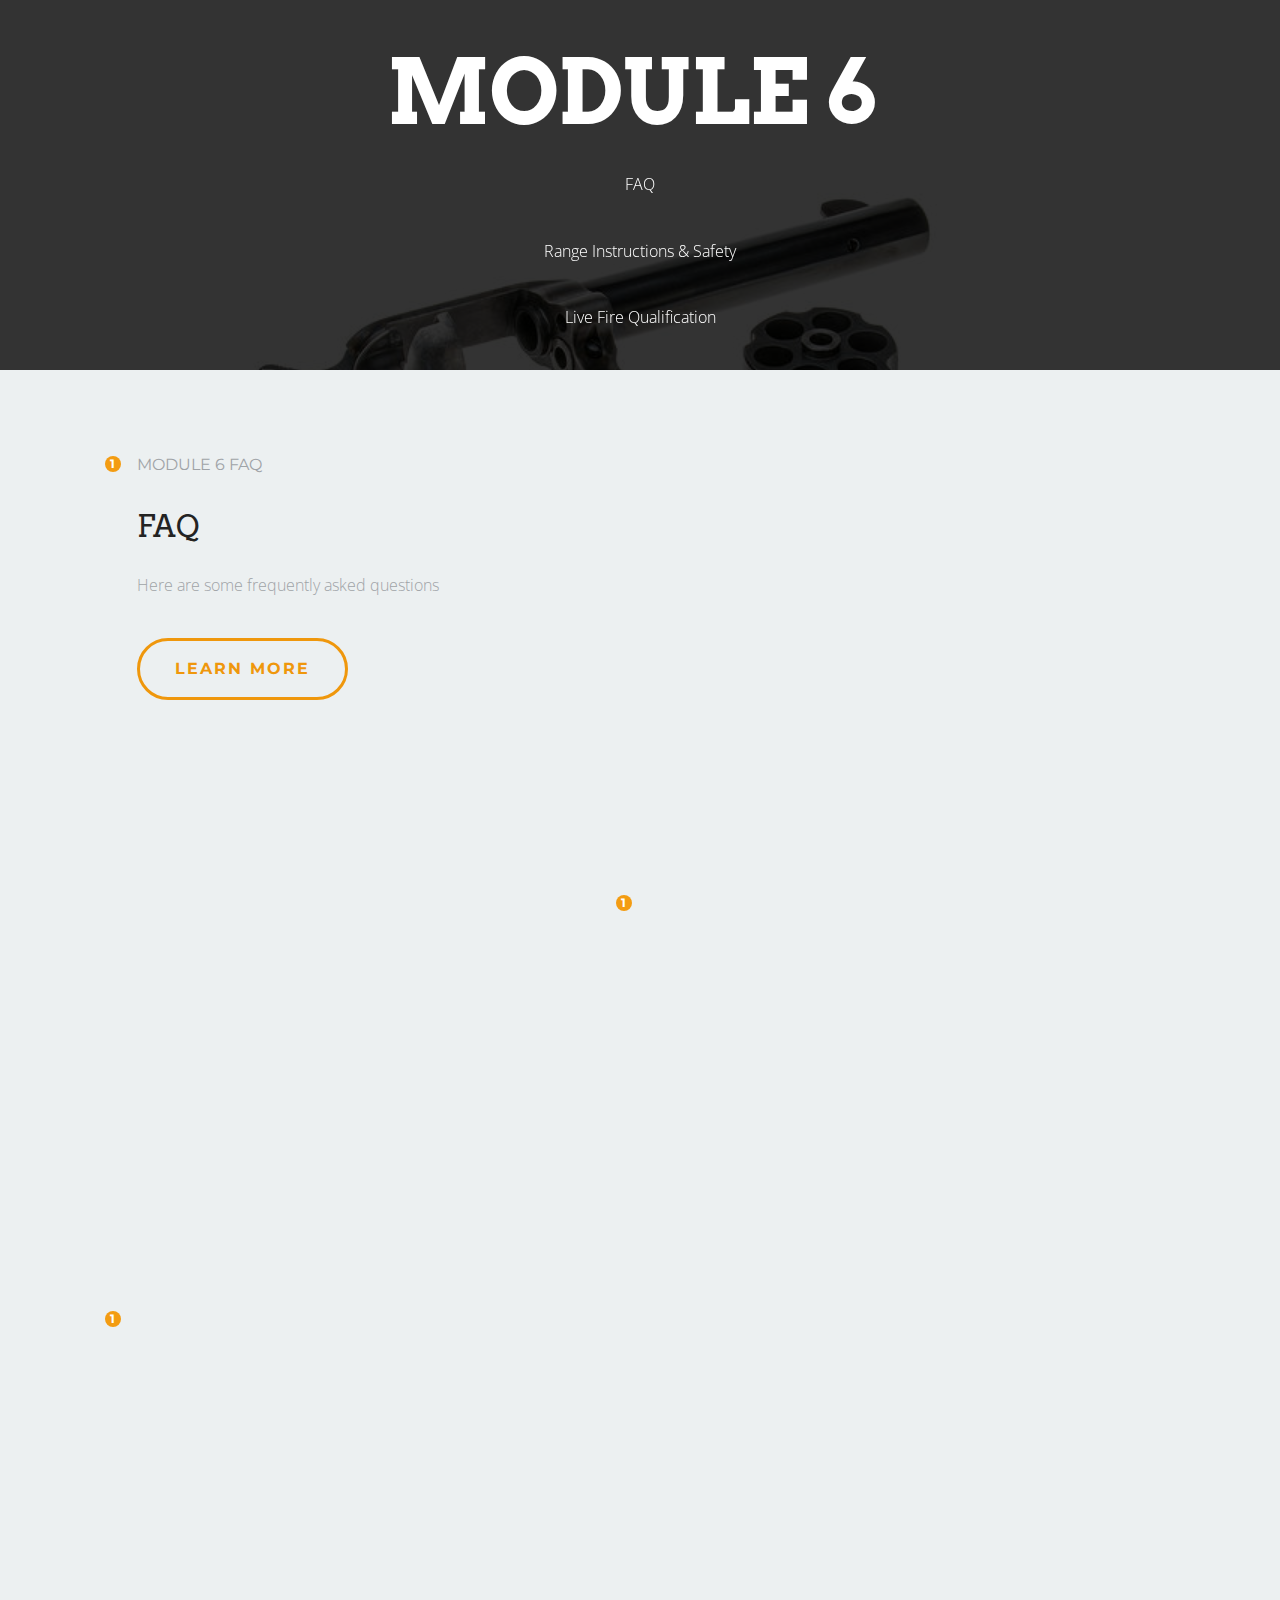
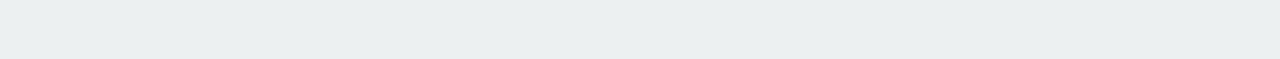
<file: page5.html>
<!DOCTYPE html>
<html >
<head>
  <!-- Site made with Mobirise Website Builder v4.8.1, https://mobirise.com -->
  <meta charset="UTF-8">
  <meta http-equiv="X-UA-Compatible" content="IE=edge">
  <meta name="generator" content="Mobirise v4.8.1, mobirise.com">
  <meta name="viewport" content="width=device-width, initial-scale=1, minimum-scale=1">
  <link rel="shortcut icon" href="assets/images/logo.png" type="image/x-icon">
  <meta name="description" content="">
  <title>Module 6</title>
  <link rel="stylesheet" href="assets/et-line-font-plugin/style.css">
  <link rel="stylesheet" href="https://fonts.googleapis.com/css?family=Montserrat:400,700">
  <link rel="stylesheet" href="https://fonts.googleapis.com/css?family=Open+Sans:400,400i,700,700i">
  <link rel="stylesheet" href="assets/bootstrap-material-design-font/css/material.css">
  <link rel="stylesheet" href="https://fonts.googleapis.com/css?family=Arvo:400,400i,700,700i">
  <link rel="stylesheet" href="assets/tether/tether.min.css">
  <link rel="stylesheet" href="assets/bootstrap/css/bootstrap.min.css">
  <link rel="stylesheet" href="assets/soundcloud-plugin/style.css">
  <link rel="stylesheet" href="assets/socicon/css/socicon.min.css">
  <link rel="stylesheet" href="assets/colorm-icons/style.css">
  <link rel="stylesheet" href="assets/animate.css/animate.min.css">
  <link rel="stylesheet" href="assets/theme/css/style.css">
  <link rel="stylesheet" href="assets/mobirise/css/mbr-additional.css" type="text/css">
  
  
  
</head>
<body>
  <section class="mbr-section content5 mbr-parallax-background" id="content5-1m" data-rv-view="123" style="background-image: url(assets/images/bigstock-western-revolver-94774223-900x600.jpg); padding-top: 40px; padding-bottom: 0px;">

    <div class="mbr-overlay" style="opacity: 0.8; background-color: rgb(0, 0, 0);">
    </div>

    <div class="container">
        <h3 class="mbr-section-title display-2">Module 6&nbsp;</h3>
        <div class="lead"><p>FAQ</p><p>Range Instructions &amp; Safety</p><p>Live Fire Qualification</p></div>
    </div>

</section>

<section class="mbr-cards mbr-section features7" id="features6-1n" data-rv-view="125" style="background-color: rgb(236, 240, 241); padding-top: 80px; padding-bottom: 80px;">

    


    <div class="container-fluid position-relative">

        <div class="row">

            <div class="col-lg-10 col-lg-offset-1 col-xs-12">            
                
                <div class="col-lg-6 table-cell-lg table-cell-middle content-size" style="width: 50%;">
                    <div class="card cart-block text-xs-left position-relative">
                        <div class="card-number">1</div>
                        <div class="card-block">
                            <h5 class="mbr-section-subtitle lead">Module 6 FAQ</h5>
                            <h4 class="mbr-section-title display-5">FAQ</h4>
                            <p class="mbr-section-text lead">Here are some frequently asked questions</p>
                            <div class="card-btn"><a class="btn btn-primary-outline" href="https://mobirise.com">learn more</a></div>
                        </div>
                    </div>
                </div>

                <div class="col-lg-6 col-xs-12 table-cell-lg image-size">
                    <div class="card-img"><iframe class="mbr-embedded-video" src="https://www.youtube.com/embed/Tq7p44IA-1U?rel=0&amp;amp;showinfo=0&amp;autoplay=0&amp;loop=0" width="1280" height="720" frameborder="0" allowfullscreen></iframe></div>
                </div>

            </div>

        </div>

    </div>

</section>

<section class="mbr-cards mbr-section features8 features5" id="features5-1o" data-rv-view="127" style="background-color: rgb(236, 240, 241); padding-top: 80px; padding-bottom: 80px;">

    


    <div class="container-fluid position-relative">

        <div class="row">

            <div class="col-lg-10 col-lg-offset-1 col-xs-12">            
                
                <div class="col-lg-6 col-xs-12 table-cell-lg image-size" style="width: 50%;">
                    <div class="card-img"><iframe class="mbr-embedded-video" src="https://www.youtube.com/embed/Tq7p44IA-1U?rel=0&amp;amp;showinfo=0&amp;autoplay=0&amp;loop=0" width="1280" height="720" frameborder="0" allowfullscreen></iframe></div>
                </div>

                <div class="col-lg-6 table-cell-lg table-cell-middle padding-left-lg-30 content-size">
                    <div class="card cart-block text-xs-left position-relative">
                        <div class="card-number">1</div>
                        <div class="card-block">
                            <h5 class="mbr-section-subtitle lead">Module 6 Range instructions and safety</h5>
                            <h4 class="mbr-section-title display-5">Range Instructions and Safety</h4>
                            <p class="mbr-section-text lead">Here's what you need to know</p>
                            <div class="card-btn"><a class="btn btn-primary-outline" href="https://mobirise.com"><span class="cm-icon cm-icon-arrowright mbr-iconfont mbr-iconfont-btn"></span></a></div>
                        </div>
                    </div>
                </div>

            </div>

        </div>

    </div>

</section>

<section class="mbr-cards mbr-section features7" id="features6-1p" data-rv-view="129" style="background-color: rgb(236, 240, 241); padding-top: 80px; padding-bottom: 80px;">

    


    <div class="container-fluid position-relative">

        <div class="row">

            <div class="col-lg-10 col-lg-offset-1 col-xs-12">            
                
                <div class="col-lg-6 table-cell-lg table-cell-middle content-size" style="width: 50%;">
                    <div class="card cart-block text-xs-left position-relative">
                        <div class="card-number">1</div>
                        <div class="card-block">
                            <h5 class="mbr-section-subtitle lead">Module 6 Live - Fire Qualification</h5>
                            <h4 class="mbr-section-title display-5">Live Fire Qualification</h4>
                            <p class="mbr-section-text lead">Let's go shoot</p>
                            <div class="card-btn"><a class="btn btn-primary-outline" href="https://mobirise.com">learn more</a></div>
                        </div>
                    </div>
                </div>

                <div class="col-lg-6 col-xs-12 table-cell-lg image-size">
                    <div class="card-img"><iframe class="mbr-embedded-video" src="https://www.youtube.com/embed/Tq7p44IA-1U?rel=0&amp;amp;showinfo=0&amp;autoplay=0&amp;loop=0" width="1280" height="720" frameborder="0" allowfullscreen></iframe></div>
                </div>

            </div>

        </div>

    </div>

</section>


  <script src="assets/web/assets/jquery/jquery.min.js"></script>
  <script src="assets/tether/tether.min.js"></script>
  <script src="assets/bootstrap/js/bootstrap.min.js"></script>
  <script src="assets/smooth-scroll/smooth-scroll.js"></script>
  <script src="assets/viewport-checker/jquery.viewportchecker.js"></script>
  <script src="assets/jarallax/jarallax.js"></script>
  <script src="assets/theme/js/script.js"></script>
  
  
  <input name="animation" type="hidden">
  </body>
</html>
</file>
<file: assets/et-line-font-plugin/style.css>
@font-face {
	font-family: 'et-line';
	src:url('fonts/et-line.eot');
	src:url('fonts/et-line.eot?#iefix') format('embedded-opentype'),
		url('fonts/et-line.woff') format('woff'),
		url('fonts/et-line.ttf') format('truetype'),
		url('fonts/et-line.svg#et-line') format('svg');
	font-weight: normal;
	font-style: normal;
}

/* Use the following CSS code if you want to use data attributes for inserting your icons */
.etl-icon, [data-icon]:before {
	font-family: 'et-line';
	content: attr(data-icon);
	speak: none;
	font-weight: normal;
	font-variant: normal;
	text-transform: none;
	line-height: 1;
	-webkit-font-smoothing: antialiased;
	-moz-osx-font-smoothing: grayscale;
	display:inline-block;
}

/* Use the following CSS code if you want to have a class per icon */
/*
Instead of a list of all class selectors,
you can use the generic selector below, but it's slower:
[class*="icon-"] {
*/
.icon-mobile, .icon-laptop, .icon-desktop, .icon-tablet, .icon-phone, .icon-document, .icon-documents, .icon-search, .icon-clipboard, .icon-newspaper, .icon-notebook, .icon-book-open, .icon-browser, .icon-calendar, .icon-presentation, .icon-picture, .icon-pictures, .icon-video, .icon-camera, .icon-printer, .icon-toolbox, .icon-briefcase, .icon-wallet, .icon-gift, .icon-bargraph, .icon-grid, .icon-expand, .icon-focus, .icon-edit, .icon-adjustments, .icon-ribbon, .icon-hourglass, .icon-lock, .icon-megaphone, .icon-shield, .icon-trophy, .icon-flag, .icon-map, .icon-puzzle, .icon-basket, .icon-envelope, .icon-streetsign, .icon-telescope, .icon-gears, .icon-key, .icon-paperclip, .icon-attachment, .icon-pricetags, .icon-lightbulb, .icon-layers, .icon-pencil, .icon-tools, .icon-tools-2, .icon-scissors, .icon-paintbrush, .icon-magnifying-glass, .icon-circle-compass, .icon-linegraph, .icon-mic, .icon-strategy, .icon-beaker, .icon-caution, .icon-recycle, .icon-anchor, .icon-profile-male, .icon-profile-female, .icon-bike, .icon-wine, .icon-hotairballoon, .icon-globe, .icon-genius, .icon-map-pin, .icon-dial, .icon-chat, .icon-heart, .icon-cloud, .icon-upload, .icon-download, .icon-target, .icon-hazardous, .icon-piechart, .icon-speedometer, .icon-global, .icon-compass, .icon-lifesaver, .icon-clock, .icon-aperture, .icon-quote, .icon-scope, .icon-alarmclock, .icon-refresh, .icon-happy, .icon-sad, .icon-facebook, .icon-twitter, .icon-googleplus, .icon-rss, .icon-tumblr, .icon-linkedin, .icon-dribbble {
	font-family: 'et-line';
	speak: none;
	font-style: normal;
	font-weight: normal;
	font-variant: normal;
	text-transform: none;
	line-height: 1;
	-webkit-font-smoothing: antialiased;
	-moz-osx-font-smoothing: grayscale;
	display:inline-block;
}
.icon-mobile:before {
	content: "\e000";
}
.icon-laptop:before {
	content: "\e001";
}
.icon-desktop:before {
	content: "\e002";
}
.icon-tablet:before {
	content: "\e003";
}
.icon-phone:before {
	content: "\e004";
}
.icon-document:before {
	content: "\e005";
}
.icon-documents:before {
	content: "\e006";
}
.icon-search:before {
	content: "\e007";
}
.icon-clipboard:before {
	content: "\e008";
}
.icon-newspaper:before {
	content: "\e009";
}
.icon-notebook:before {
	content: "\e00a";
}
.icon-book-open:before {
	content: "\e00b";
}
.icon-browser:before {
	content: "\e00c";
}
.icon-calendar:before {
	content: "\e00d";
}
.icon-presentation:before {
	content: "\e00e";
}
.icon-picture:before {
	content: "\e00f";
}
.icon-pictures:before {
	content: "\e010";
}
.icon-video:before {
	content: "\e011";
}
.icon-camera:before {
	content: "\e012";
}
.icon-printer:before {
	content: "\e013";
}
.icon-toolbox:before {
	content: "\e014";
}
.icon-briefcase:before {
	content: "\e015";
}
.icon-wallet:before {
	content: "\e016";
}
.icon-gift:before {
	content: "\e017";
}
.icon-bargraph:before {
	content: "\e018";
}
.icon-grid:before {
	content: "\e019";
}
.icon-expand:before {
	content: "\e01a";
}
.icon-focus:before {
	content: "\e01b";
}
.icon-edit:before {
	content: "\e01c";
}
.icon-adjustments:before {
	content: "\e01d";
}
.icon-ribbon:before {
	content: "\e01e";
}
.icon-hourglass:before {
	content: "\e01f";
}
.icon-lock:before {
	content: "\e020";
}
.icon-megaphone:before {
	content: "\e021";
}
.icon-shield:before {
	content: "\e022";
}
.icon-trophy:before {
	content: "\e023";
}
.icon-flag:before {
	content: "\e024";
}
.icon-map:before {
	content: "\e025";
}
.icon-puzzle:before {
	content: "\e026";
}
.icon-basket:before {
	content: "\e027";
}
.icon-envelope:before {
	content: "\e028";
}
.icon-streetsign:before {
	content: "\e029";
}
.icon-telescope:before {
	content: "\e02a";
}
.icon-gears:before {
	content: "\e02b";
}
.icon-key:before {
	content: "\e02c";
}
.icon-paperclip:before {
	content: "\e02d";
}
.icon-attachment:before {
	content: "\e02e";
}
.icon-pricetags:before {
	content: "\e02f";
}
.icon-lightbulb:before {
	content: "\e030";
}
.icon-layers:before {
	content: "\e031";
}
.icon-pencil:before {
	content: "\e032";
}
.icon-tools:before {
	content: "\e033";
}
.icon-tools-2:before {
	content: "\e034";
}
.icon-scissors:before {
	content: "\e035";
}
.icon-paintbrush:before {
	content: "\e036";
}
.icon-magnifying-glass:before {
	content: "\e037";
}
.icon-circle-compass:before {
	content: "\e038";
}
.icon-linegraph:before {
	content: "\e039";
}
.icon-mic:before {
	content: "\e03a";
}
.icon-strategy:before {
	content: "\e03b";
}
.icon-beaker:before {
	content: "\e03c";
}
.icon-caution:before {
	content: "\e03d";
}
.icon-recycle:before {
	content: "\e03e";
}
.icon-anchor:before {
	content: "\e03f";
}
.icon-profile-male:before {
	content: "\e040";
}
.icon-profile-female:before {
	content: "\e041";
}
.icon-bike:before {
	content: "\e042";
}
.icon-wine:before {
	content: "\e043";
}
.icon-hotairballoon:before {
	content: "\e044";
}
.icon-globe:before {
	content: "\e045";
}
.icon-genius:before {
	content: "\e046";
}
.icon-map-pin:before {
	content: "\e047";
}
.icon-dial:before {
	content: "\e048";
}
.icon-chat:before {
	content: "\e049";
}
.icon-heart:before {
	content: "\e04a";
}
.icon-cloud:before {
	content: "\e04b";
}
.icon-upload:before {
	content: "\e04c";
}
.icon-download:before {
	content: "\e04d";
}
.icon-target:before {
	content: "\e04e";
}
.icon-hazardous:before {
	content: "\e04f";
}
.icon-piechart:before {
	content: "\e050";
}
.icon-speedometer:before {
	content: "\e051";
}
.icon-global:before {
	content: "\e052";
}
.icon-compass:before {
	content: "\e053";
}
.icon-lifesaver:before {
	content: "\e054";
}
.icon-clock:before {
	content: "\e055";
}
.icon-aperture:before {
	content: "\e056";
}
.icon-quote:before {
	content: "\e057";
}
.icon-scope:before {
	content: "\e058";
}
.icon-alarmclock:before {
	content: "\e059";
}
.icon-refresh:before {
	content: "\e05a";
}
.icon-happy:before {
	content: "\e05b";
}
.icon-sad:before {
	content: "\e05c";
}
.icon-facebook:before {
	content: "\e05d";
}
.icon-twitter:before {
	content: "\e05e";
}
.icon-googleplus:before {
	content: "\e05f";
}
.icon-rss:before {
	content: "\e060";
}
.icon-tumblr:before {
	content: "\e061";
}
.icon-linkedin:before {
	content: "\e062";
}
.icon-dribbble:before {
	content: "\e063";
}
</file>
<file: assets/bootstrap-material-design-font/css/material.css>
@font-face {
  font-family: 'Material-Design-Icons';
  src: url('../fonts/Material-Design-Icons.eot?3ocs8m');
  src: url('../fonts/Material-Design-Icons.eot?#iefix3ocs8m') format('embedded-opentype'), url('../fonts/Material-Design-Icons.woff?3ocs8m') format('woff'), url('../fonts/Material-Design-Icons.ttf?3ocs8m') format('truetype'), url('../fonts/Material-Design-Icons.svg?3ocs8m#Material-Design-Icons') format('svg');
  font-weight: normal;
  font-style: normal;
}
[class^="mdi-"],
[class*="mdi-"] {
  speak: none;
  display: inline-block;
  font-style: normal;
  font-variant:normal;
  font-weight:normal;
  /*font-size:24px;*/
  line-height:1;
  font-family:'Material-Design-Icons' !important;
  text-rendering: auto;
  
  -webkit-font-smoothing: antialiased;
  -moz-osx-font-smoothing: grayscale;
  -webkit-transform: translate(0, 0);
      -ms-transform: translate(0, 0);
          transform: translate(0, 0);
}
[class^="mdi-"]:before,
[class*="mdi-"]:before {
  display: inline-block;
  speak: none;
  text-decoration: inherit;
}
[class^="mdi-"].pull-left,
[class*="mdi-"].pull-left {
  margin-right: .3em;
}
[class^="mdi-"].pull-right,
[class*="mdi-"].pull-right {
  margin-left: .3em;
}
[class^="mdi-"].mdi-lg:before,
[class*="mdi-"].mdi-lg:before,
[class^="mdi-"].mdi-lg:after,
[class*="mdi-"].mdi-lg:after {
  font-size: 1.33333333em;
  line-height: 0.75em;
  vertical-align: -15%;
}
[class^="mdi-"].mdi-2x:before,
[class*="mdi-"].mdi-2x:before,
[class^="mdi-"].mdi-2x:after,
[class*="mdi-"].mdi-2x:after {
  font-size: 2em;
}
[class^="mdi-"].mdi-3x:before,
[class*="mdi-"].mdi-3x:before,
[class^="mdi-"].mdi-3x:after,
[class*="mdi-"].mdi-3x:after {
  font-size: 3em;
}
[class^="mdi-"].mdi-4x:before,
[class*="mdi-"].mdi-4x:before,
[class^="mdi-"].mdi-4x:after,
[class*="mdi-"].mdi-4x:after {
  font-size: 4em;
}
[class^="mdi-"].mdi-5x:before,
[class*="mdi-"].mdi-5x:before,
[class^="mdi-"].mdi-5x:after,
[class*="mdi-"].mdi-5x:after {
  font-size: 5em;
}
[class^="mdi-device-signal-cellular-"]:after,
[class^="mdi-device-battery-"]:after,
[class^="mdi-device-battery-charging-"]:after,
[class^="mdi-device-signal-cellular-connected-no-internet-"]:after,
[class^="mdi-device-signal-wifi-"]:after,
[class^="mdi-device-signal-wifi-statusbar-not-connected"]:after,
.mdi-device-network-wifi:after {
  opacity: .3;
  position: absolute;
  left: 0;
  top: 0;
  z-index: 1;
  display: inline-block;
  speak: none;
  text-decoration: inherit;
}
[class^="mdi-device-signal-cellular-"]:after {
  content: "\e758";
}
[class^="mdi-device-battery-"]:after {
  content: "\e735";
}
[class^="mdi-device-battery-charging-"]:after {
  content: "\e733";
}
[class^="mdi-device-signal-cellular-connected-no-internet-"]:after {
  content: "\e75d";
}
[class^="mdi-device-signal-wifi-"]:after,
.mdi-device-network-wifi:after {
  content: "\e765";
}
[class^="mdi-device-signal-wifi-statusbasr-not-connected"]:after {
  content: "\e8f7";
}
.mdi-device-signal-cellular-off:after,
.mdi-device-signal-cellular-null:after,
.mdi-device-signal-cellular-no-sim:after,
.mdi-device-signal-wifi-off:after,
.mdi-device-signal-wifi-4-bar:after,
.mdi-device-signal-cellular-4-bar:after,
.mdi-device-battery-alert:after,
.mdi-device-signal-cellular-connected-no-internet-4-bar:after,
.mdi-device-battery-std:after,
.mdi-device-battery-full .mdi-device-battery-unknown:after {
  content: "";
}
.mdi-fw {
  width: 1.28571429em;
  text-align: center;
}
.mdi-ul {
  padding-left: 0;
  margin-left: 2.14285714em;
  list-style-type: none;
}
.mdi-ul > li {
  position: relative;
}
.mdi-li {
  position: absolute;
  left: -2.14285714em;
  width: 2.14285714em;
  top: 0.14285714em;
  text-align: center;
}
.mdi-li.mdi-lg {
  left: -1.85714286em;
}
.mdi-border {
  padding: .2em .25em .15em;
  border: solid 0.08em #eeeeee;
  border-radius: .1em;
}
.mdi-spin {
  -webkit-animation: mdi-spin 2s infinite linear;
  animation: mdi-spin 2s infinite linear;
  -webkit-transform-origin: 50% 50%;
  -ms-transform-origin: 50% 50%;
      transform-origin: 50% 50%;
}
.mdi-pulse {
  -webkit-animation: mdi-spin 1s steps(8) infinite;
  animation: mdi-spin 1s steps(8) infinite;
  -webkit-transform-origin: 50% 50%;
  -ms-transform-origin: 50% 50%;
      transform-origin: 50% 50%;
}
@-webkit-keyframes mdi-spin {
  0% {
    -webkit-transform: rotate(0deg);
    transform: rotate(0deg);
  }
  100% {
    -webkit-transform: rotate(359deg);
    transform: rotate(359deg);
  }
}
@keyframes mdi-spin {
  0% {
    -webkit-transform: rotate(0deg);
    transform: rotate(0deg);
  }
  100% {
    -webkit-transform: rotate(359deg);
    transform: rotate(359deg);
  }
}
.mdi-rotate-90 {
  filter: progid:DXImageTransform.Microsoft.BasicImage(rotation=1);
  -webkit-transform: rotate(90deg);
  -ms-transform: rotate(90deg);
  transform: rotate(90deg);
}
.mdi-rotate-180 {
  filter: progid:DXImageTransform.Microsoft.BasicImage(rotation=2);
  -webkit-transform: rotate(180deg);
  -ms-transform: rotate(180deg);
  transform: rotate(180deg);
}
.mdi-rotate-270 {
  filter: progid:DXImageTransform.Microsoft.BasicImage(rotation=3);
  -webkit-transform: rotate(270deg);
  -ms-transform: rotate(270deg);
  transform: rotate(270deg);
}
.mdi-flip-horizontal {
  filter: progid:DXImageTransform.Microsoft.BasicImage(rotation=0, mirror=1);
  -webkit-transform: scale(-1, 1);
  -ms-transform: scale(-1, 1);
  transform: scale(-1, 1);
}
.mdi-flip-vertical {
  filter: progid:DXImageTransform.Microsoft.BasicImage(rotation=2, mirror=1);
  -webkit-transform: scale(1, -1);
  -ms-transform: scale(1, -1);
  transform: scale(1, -1);
}
:root .mdi-rotate-90,
:root .mdi-rotate-180,
:root .mdi-rotate-270,
:root .mdi-flip-horizontal,
:root .mdi-flip-vertical {
  -webkit-filter: none;
          filter: none;
}
.mdi-stack {
  position: relative;
  display: inline-block;
  width: 2em;
  height: 2em;
  line-height: 2em;
  vertical-align: middle;
}
.mdi-stack-1x,
.mdi-stack-2x {
  position: absolute;
  left: 0;
  width: 100%;
  text-align: center;
}
.mdi-stack-1x {
  line-height: inherit;
}
.mdi-stack-2x {
  font-size: 2em;
}
.mdi-inverse {
  color: #ffffff;
}
/* Start Icons */
.mdi-action-3d-rotation:before {
  content: "\e600";
}
.mdi-action-accessibility:before {
  content: "\e601";
}
.mdi-action-account-balance-wallet:before {
  content: "\e602";
}
.mdi-action-account-balance:before {
  content: "\e603";
}
.mdi-action-account-box:before {
  content: "\e604";
}
.mdi-action-account-child:before {
  content: "\e605";
}
.mdi-action-account-circle:before {
  content: "\e606";
}
.mdi-action-add-shopping-cart:before {
  content: "\e607";
}
.mdi-action-alarm-add:before {
  content: "\e608";
}
.mdi-action-alarm-off:before {
  content: "\e609";
}
.mdi-action-alarm-on:before {
  content: "\e60a";
}
.mdi-action-alarm:before {
  content: "\e60b";
}
.mdi-action-android:before {
  content: "\e60c";
}
.mdi-action-announcement:before {
  content: "\e60d";
}
.mdi-action-aspect-ratio:before {
  content: "\e60e";
}
.mdi-action-assessment:before {
  content: "\e60f";
}
.mdi-action-assignment-ind:before {
  content: "\e610";
}
.mdi-action-assignment-late:before {
  content: "\e611";
}
.mdi-action-assignment-return:before {
  content: "\e612";
}
.mdi-action-assignment-returned:before {
  content: "\e613";
}
.mdi-action-assignment-turned-in:before {
  content: "\e614";
}
.mdi-action-assignment:before {
  content: "\e615";
}
.mdi-action-autorenew:before {
  content: "\e616";
}
.mdi-action-backup:before {
  content: "\e617";
}
.mdi-action-book:before {
  content: "\e618";
}
.mdi-action-bookmark-outline:before {
  content: "\e619";
}
.mdi-action-bookmark:before {
  content: "\e61a";
}
.mdi-action-bug-report:before {
  content: "\e61b";
}
.mdi-action-cached:before {
  content: "\e61c";
}
.mdi-action-check-circle:before {
  content: "\e61d";
}
.mdi-action-class:before {
  content: "\e61e";
}
.mdi-action-credit-card:before {
  content: "\e61f";
}
.mdi-action-dashboard:before {
  content: "\e620";
}
.mdi-action-delete:before {
  content: "\e621";
}
.mdi-action-description:before {
  content: "\e622";
}
.mdi-action-dns:before {
  content: "\e623";
}
.mdi-action-done-all:before {
  content: "\e624";
}
.mdi-action-done:before {
  content: "\e625";
}
.mdi-action-event:before {
  content: "\e626";
}
.mdi-action-exit-to-app:before {
  content: "\e627";
}
.mdi-action-explore:before {
  content: "\e628";
}
.mdi-action-extension:before {
  content: "\e629";
}
.mdi-action-face-unlock:before {
  content: "\e62a";
}
.mdi-action-favorite-outline:before {
  content: "\e62b";
}
.mdi-action-favorite:before {
  content: "\e62c";
}
.mdi-action-find-in-page:before {
  content: "\e62d";
}
.mdi-action-find-replace:before {
  content: "\e62e";
}
.mdi-action-flip-to-back:before {
  content: "\e62f";
}
.mdi-action-flip-to-front:before {
  content: "\e630";
}
.mdi-action-get-app:before {
  content: "\e631";
}
.mdi-action-grade:before {
  content: "\e632";
}
.mdi-action-group-work:before {
  content: "\e633";
}
.mdi-action-help:before {
  content: "\e634";
}
.mdi-action-highlight-remove:before {
  content: "\e635";
}
.mdi-action-history:before {
  content: "\e636";
}
.mdi-action-home:before {
  content: "\e637";
}
.mdi-action-https:before {
  content: "\e638";
}
.mdi-action-info-outline:before {
  content: "\e639";
}
.mdi-action-info:before {
  content: "\e63a";
}
.mdi-action-input:before {
  content: "\e63b";
}
.mdi-action-invert-colors:before {
  content: "\e63c";
}
.mdi-action-label-outline:before {
  content: "\e63d";
}
.mdi-action-label:before {
  content: "\e63e";
}
.mdi-action-language:before {
  content: "\e63f";
}
.mdi-action-launch:before {
  content: "\e640";
}
.mdi-action-list:before {
  content: "\e641";
}
.mdi-action-lock-open:before {
  content: "\e642";
}
.mdi-action-lock-outline:before {
  content: "\e643";
}
.mdi-action-lock:before {
  content: "\e644";
}
.mdi-action-loyalty:before {
  content: "\e645";
}
.mdi-action-markunread-mailbox:before {
  content: "\e646";
}
.mdi-action-note-add:before {
  content: "\e647";
}
.mdi-action-open-in-browser:before {
  content: "\e648";
}
.mdi-action-open-in-new:before {
  content: "\e649";
}
.mdi-action-open-with:before {
  content: "\e64a";
}
.mdi-action-pageview:before {
  content: "\e64b";
}
.mdi-action-payment:before {
  content: "\e64c";
}
.mdi-action-perm-camera-mic:before {
  content: "\e64d";
}
.mdi-action-perm-contact-cal:before {
  content: "\e64e";
}
.mdi-action-perm-data-setting:before {
  content: "\e64f";
}
.mdi-action-perm-device-info:before {
  content: "\e650";
}
.mdi-action-perm-identity:before {
  content: "\e651";
}
.mdi-action-perm-media:before {
  content: "\e652";
}
.mdi-action-perm-phone-msg:before {
  content: "\e653";
}
.mdi-action-perm-scan-wifi:before {
  content: "\e654";
}
.mdi-action-picture-in-picture:before {
  content: "\e655";
}
.mdi-action-polymer:before {
  content: "\e656";
}
.mdi-action-print:before {
  content: "\e657";
}
.mdi-action-query-builder:before {
  content: "\e658";
}
.mdi-action-question-answer:before {
  content: "\e659";
}
.mdi-action-receipt:before {
  content: "\e65a";
}
.mdi-action-redeem:before {
  content: "\e65b";
}
.mdi-action-reorder:before {
  content: "\e65c";
}
.mdi-action-report-problem:before {
  content: "\e65d";
}
.mdi-action-restore:before {
  content: "\e65e";
}
.mdi-action-room:before {
  content: "\e65f";
}
.mdi-action-schedule:before {
  content: "\e660";
}
.mdi-action-search:before {
  content: "\e661";
}
.mdi-action-settings-applications:before {
  content: "\e662";
}
.mdi-action-settings-backup-restore:before {
  content: "\e663";
}
.mdi-action-settings-bluetooth:before {
  content: "\e664";
}
.mdi-action-settings-cell:before {
  content: "\e665";
}
.mdi-action-settings-display:before {
  content: "\e666";
}
.mdi-action-settings-ethernet:before {
  content: "\e667";
}
.mdi-action-settings-input-antenna:before {
  content: "\e668";
}
.mdi-action-settings-input-component:before {
  content: "\e669";
}
.mdi-action-settings-input-composite:before {
  content: "\e66a";
}
.mdi-action-settings-input-hdmi:before {
  content: "\e66b";
}
.mdi-action-settings-input-svideo:before {
  content: "\e66c";
}
.mdi-action-settings-overscan:before {
  content: "\e66d";
}
.mdi-action-settings-phone:before {
  content: "\e66e";
}
.mdi-action-settings-power:before {
  content: "\e66f";
}
.mdi-action-settings-remote:before {
  content: "\e670";
}
.mdi-action-settings-voice:before {
  content: "\e671";
}
.mdi-action-settings:before {
  content: "\e672";
}
.mdi-action-shop-two:before {
  content: "\e673";
}
.mdi-action-shop:before {
  content: "\e674";
}
.mdi-action-shopping-basket:before {
  content: "\e675";
}
.mdi-action-shopping-cart:before {
  content: "\e676";
}
.mdi-action-speaker-notes:before {
  content: "\e677";
}
.mdi-action-spellcheck:before {
  content: "\e678";
}
.mdi-action-star-rate:before {
  content: "\e679";
}
.mdi-action-stars:before {
  content: "\e67a";
}
.mdi-action-store:before {
  content: "\e67b";
}
.mdi-action-subject:before {
  content: "\e67c";
}
.mdi-action-supervisor-account:before {
  content: "\e67d";
}
.mdi-action-swap-horiz:before {
  content: "\e67e";
}
.mdi-action-swap-vert-circle:before {
  content: "\e67f";
}
.mdi-action-swap-vert:before {
  content: "\e680";
}
.mdi-action-system-update-tv:before {
  content: "\e681";
}
.mdi-action-tab-unselected:before {
  content: "\e682";
}
.mdi-action-tab:before {
  content: "\e683";
}
.mdi-action-theaters:before {
  content: "\e684";
}
.mdi-action-thumb-down:before {
  content: "\e685";
}
.mdi-action-thumb-up:before {
  content: "\e686";
}
.mdi-action-thumbs-up-down:before {
  content: "\e687";
}
.mdi-action-toc:before {
  content: "\e688";
}
.mdi-action-today:before {
  content: "\e689";
}
.mdi-action-track-changes:before {
  content: "\e68a";
}
.mdi-action-translate:before {
  content: "\e68b";
}
.mdi-action-trending-down:before {
  content: "\e68c";
}
.mdi-action-trending-neutral:before {
  content: "\e68d";
}
.mdi-action-trending-up:before {
  content: "\e68e";
}
.mdi-action-turned-in-not:before {
  content: "\e68f";
}
.mdi-action-turned-in:before {
  content: "\e690";
}
.mdi-action-verified-user:before {
  content: "\e691";
}
.mdi-action-view-agenda:before {
  content: "\e692";
}
.mdi-action-view-array:before {
  content: "\e693";
}
.mdi-action-view-carousel:before {
  content: "\e694";
}
.mdi-action-view-column:before {
  content: "\e695";
}
.mdi-action-view-day:before {
  content: "\e696";
}
.mdi-action-view-headline:before {
  content: "\e697";
}
.mdi-action-view-list:before {
  content: "\e698";
}
.mdi-action-view-module:before {
  content: "\e699";
}
.mdi-action-view-quilt:before {
  content: "\e69a";
}
.mdi-action-view-stream:before {
  content: "\e69b";
}
.mdi-action-view-week:before {
  content: "\e69c";
}
.mdi-action-visibility-off:before {
  content: "\e69d";
}
.mdi-action-visibility:before {
  content: "\e69e";
}
.mdi-action-wallet-giftcard:before {
  content: "\e69f";
}
.mdi-action-wallet-membership:before {
  content: "\e6a0";
}
.mdi-action-wallet-travel:before {
  content: "\e6a1";
}
.mdi-action-work:before {
  content: "\e6a2";
}
.mdi-alert-error:before {
  content: "\e6a3";
}
.mdi-alert-warning:before {
  content: "\e6a4";
}
.mdi-av-album:before {
  content: "\e6a5";
}
.mdi-av-closed-caption:before {
  content: "\e6a6";
}
.mdi-av-equalizer:before {
  content: "\e6a7";
}
.mdi-av-explicit:before {
  content: "\e6a8";
}
.mdi-av-fast-forward:before {
  content: "\e6a9";
}
.mdi-av-fast-rewind:before {
  content: "\e6aa";
}
.mdi-av-games:before {
  content: "\e6ab";
}
.mdi-av-hearing:before {
  content: "\e6ac";
}
.mdi-av-high-quality:before {
  content: "\e6ad";
}
.mdi-av-loop:before {
  content: "\e6ae";
}
.mdi-av-mic-none:before {
  content: "\e6af";
}
.mdi-av-mic-off:before {
  content: "\e6b0";
}
.mdi-av-mic:before {
  content: "\e6b1";
}
.mdi-av-movie:before {
  content: "\e6b2";
}
.mdi-av-my-library-add:before {
  content: "\e6b3";
}
.mdi-av-my-library-books:before {
  content: "\e6b4";
}
.mdi-av-my-library-music:before {
  content: "\e6b5";
}
.mdi-av-new-releases:before {
  content: "\e6b6";
}
.mdi-av-not-interested:before {
  content: "\e6b7";
}
.mdi-av-pause-circle-fill:before {
  content: "\e6b8";
}
.mdi-av-pause-circle-outline:before {
  content: "\e6b9";
}
.mdi-av-pause:before {
  content: "\e6ba";
}
.mdi-av-play-arrow:before {
  content: "\e6bb";
}
.mdi-av-play-circle-fill:before {
  content: "\e6bc";
}
.mdi-av-play-circle-outline:before {
  content: "\e6bd";
}
.mdi-av-play-shopping-bag:before {
  content: "\e6be";
}
.mdi-av-playlist-add:before {
  content: "\e6bf";
}
.mdi-av-queue-music:before {
  content: "\e6c0";
}
.mdi-av-queue:before {
  content: "\e6c1";
}
.mdi-av-radio:before {
  content: "\e6c2";
}
.mdi-av-recent-actors:before {
  content: "\e6c3";
}
.mdi-av-repeat-one:before {
  content: "\e6c4";
}
.mdi-av-repeat:before {
  content: "\e6c5";
}
.mdi-av-replay:before {
  content: "\e6c6";
}
.mdi-av-shuffle:before {
  content: "\e6c7";
}
.mdi-av-skip-next:before {
  content: "\e6c8";
}
.mdi-av-skip-previous:before {
  content: "\e6c9";
}
.mdi-av-snooze:before {
  content: "\e6ca";
}
.mdi-av-stop:before {
  content: "\e6cb";
}
.mdi-av-subtitles:before {
  content: "\e6cc";
}
.mdi-av-surround-sound:before {
  content: "\e6cd";
}
.mdi-av-timer:before {
  content: "\e6ce";
}
.mdi-av-video-collection:before {
  content: "\e6cf";
}
.mdi-av-videocam-off:before {
  content: "\e6d0";
}
.mdi-av-videocam:before {
  content: "\e6d1";
}
.mdi-av-volume-down:before {
  content: "\e6d2";
}
.mdi-av-volume-mute:before {
  content: "\e6d3";
}
.mdi-av-volume-off:before {
  content: "\e6d4";
}
.mdi-av-volume-up:before {
  content: "\e6d5";
}
.mdi-av-web:before {
  content: "\e6d6";
}
.mdi-communication-business:before {
  content: "\e6d7";
}
.mdi-communication-call-end:before {
  content: "\e6d8";
}
.mdi-communication-call-made:before {
  content: "\e6d9";
}
.mdi-communication-call-merge:before {
  content: "\e6da";
}
.mdi-communication-call-missed:before {
  content: "\e6db";
}
.mdi-communication-call-received:before {
  content: "\e6dc";
}
.mdi-communication-call-split:before {
  content: "\e6dd";
}
.mdi-communication-call:before {
  content: "\e6de";
}
.mdi-communication-chat:before {
  content: "\e6df";
}
.mdi-communication-clear-all:before {
  content: "\e6e0";
}
.mdi-communication-comment:before {
  content: "\e6e1";
}
.mdi-communication-contacts:before {
  content: "\e6e2";
}
.mdi-communication-dialer-sip:before {
  content: "\e6e3";
}
.mdi-communication-dialpad:before {
  content: "\e6e4";
}
.mdi-communication-dnd-on:before {
  content: "\e6e5";
}
.mdi-communication-email:before {
  content: "\e6e6";
}
.mdi-communication-forum:before {
  content: "\e6e7";
}
.mdi-communication-import-export:before {
  content: "\e6e8";
}
.mdi-communication-invert-colors-off:before {
  content: "\e6e9";
}
.mdi-communication-invert-colors-on:before {
  content: "\e6ea";
}
.mdi-communication-live-help:before {
  content: "\e6eb";
}
.mdi-communication-location-off:before {
  content: "\e6ec";
}
.mdi-communication-location-on:before {
  content: "\e6ed";
}
.mdi-communication-message:before {
  content: "\e6ee";
}
.mdi-communication-messenger:before {
  content: "\e6ef";
}
.mdi-communication-no-sim:before {
  content: "\e6f0";
}
.mdi-communication-phone:before {
  content: "\e6f1";
}
.mdi-communication-portable-wifi-off:before {
  content: "\e6f2";
}
.mdi-communication-quick-contacts-dialer:before {
  content: "\e6f3";
}
.mdi-communication-quick-contacts-mail:before {
  content: "\e6f4";
}
.mdi-communication-ring-volume:before {
  content: "\e6f5";
}
.mdi-communication-stay-current-landscape:before {
  content: "\e6f6";
}
.mdi-communication-stay-current-portrait:before {
  content: "\e6f7";
}
.mdi-communication-stay-primary-landscape:before {
  content: "\e6f8";
}
.mdi-communication-stay-primary-portrait:before {
  content: "\e6f9";
}
.mdi-communication-swap-calls:before {
  content: "\e6fa";
}
.mdi-communication-textsms:before {
  content: "\e6fb";
}
.mdi-communication-voicemail:before {
  content: "\e6fc";
}
.mdi-communication-vpn-key:before {
  content: "\e6fd";
}
.mdi-content-add-box:before {
  content: "\e6fe";
}
.mdi-content-add-circle-outline:before {
  content: "\e6ff";
}
.mdi-content-add-circle:before {
  content: "\e700";
}
.mdi-content-add:before {
  content: "\e701";
}
.mdi-content-archive:before {
  content: "\e702";
}
.mdi-content-backspace:before {
  content: "\e703";
}
.mdi-content-block:before {
  content: "\e704";
}
.mdi-content-clear:before {
  content: "\e705";
}
.mdi-content-content-copy:before {
  content: "\e706";
}
.mdi-content-content-cut:before {
  content: "\e707";
}
.mdi-content-content-paste:before {
  content: "\e708";
}
.mdi-content-create:before {
  content: "\e709";
}
.mdi-content-drafts:before {
  content: "\e70a";
}
.mdi-content-filter-list:before {
  content: "\e70b";
}
.mdi-content-flag:before {
  content: "\e70c";
}
.mdi-content-forward:before {
  content: "\e70d";
}
.mdi-content-gesture:before {
  content: "\e70e";
}
.mdi-content-inbox:before {
  content: "\e70f";
}
.mdi-content-link:before {
  content: "\e710";
}
.mdi-content-mail:before {
  content: "\e711";
}
.mdi-content-markunread:before {
  content: "\e712";
}
.mdi-content-redo:before {
  content: "\e713";
}
.mdi-content-remove-circle-outline:before {
  content: "\e714";
}
.mdi-content-remove-circle:before {
  content: "\e715";
}
.mdi-content-remove:before {
  content: "\e716";
}
.mdi-content-reply-all:before {
  content: "\e717";
}
.mdi-content-reply:before {
  content: "\e718";
}
.mdi-content-report:before {
  content: "\e719";
}
.mdi-content-save:before {
  content: "\e71a";
}
.mdi-content-select-all:before {
  content: "\e71b";
}
.mdi-content-send:before {
  content: "\e71c";
}
.mdi-content-sort:before {
  content: "\e71d";
}
.mdi-content-text-format:before {
  content: "\e71e";
}
.mdi-content-undo:before {
  content: "\e71f";
}
.mdi-editor-attach-file:before {
  content: "\e776";
}
.mdi-editor-attach-money:before {
  content: "\e777";
}
.mdi-editor-border-all:before {
  content: "\e778";
}
.mdi-editor-border-bottom:before {
  content: "\e779";
}
.mdi-editor-border-clear:before {
  content: "\e77a";
}
.mdi-editor-border-color:before {
  content: "\e77b";
}
.mdi-editor-border-horizontal:before {
  content: "\e77c";
}
.mdi-editor-border-inner:before {
  content: "\e77d";
}
.mdi-editor-border-left:before {
  content: "\e77e";
}
.mdi-editor-border-outer:before {
  content: "\e77f";
}
.mdi-editor-border-right:before {
  content: "\e780";
}
.mdi-editor-border-style:before {
  content: "\e781";
}
.mdi-editor-border-top:before {
  content: "\e782";
}
.mdi-editor-border-vertical:before {
  content: "\e783";
}
.mdi-editor-format-align-center:before {
  content: "\e784";
}
.mdi-editor-format-align-justify:before {
  content: "\e785";
}
.mdi-editor-format-align-left:before {
  content: "\e786";
}
.mdi-editor-format-align-right:before {
  content: "\e787";
}
.mdi-editor-format-bold:before {
  content: "\e788";
}
.mdi-editor-format-clear:before {
  content: "\e789";
}
.mdi-editor-format-color-fill:before {
  content: "\e78a";
}
.mdi-editor-format-color-reset:before {
  content: "\e78b";
}
.mdi-editor-format-color-text:before {
  content: "\e78c";
}
.mdi-editor-format-indent-decrease:before {
  content: "\e78d";
}
.mdi-editor-format-indent-increase:before {
  content: "\e78e";
}
.mdi-editor-format-italic:before {
  content: "\e78f";
}
.mdi-editor-format-line-spacing:before {
  content: "\e790";
}
.mdi-editor-format-list-bulleted:before {
  content: "\e791";
}
.mdi-editor-format-list-numbered:before {
  content: "\e792";
}
.mdi-editor-format-paint:before {
  content: "\e793";
}
.mdi-editor-format-quote:before {
  content: "\e794";
}
.mdi-editor-format-size:before {
  content: "\e795";
}
.mdi-editor-format-strikethrough:before {
  content: "\e796";
}
.mdi-editor-format-textdirection-l-to-r:before {
  content: "\e797";
}
.mdi-editor-format-textdirection-r-to-l:before {
  content: "\e798";
}
.mdi-editor-format-underline:before {
  content: "\e799";
}
.mdi-editor-functions:before {
  content: "\e79a";
}
.mdi-editor-insert-chart:before {
  content: "\e79b";
}
.mdi-editor-insert-comment:before {
  content: "\e79c";
}
.mdi-editor-insert-drive-file:before {
  content: "\e79d";
}
.mdi-editor-insert-emoticon:before {
  content: "\e79e";
}
.mdi-editor-insert-invitation:before {
  content: "\e79f";
}
.mdi-editor-insert-link:before {
  content: "\e7a0";
}
.mdi-editor-insert-photo:before {
  content: "\e7a1";
}
.mdi-editor-merge-type:before {
  content: "\e7a2";
}
.mdi-editor-mode-comment:before {
  content: "\e7a3";
}
.mdi-editor-mode-edit:before {
  content: "\e7a4";
}
.mdi-editor-publish:before {
  content: "\e7a5";
}
.mdi-editor-vertical-align-bottom:before {
  content: "\e7a6";
}
.mdi-editor-vertical-align-center:before {
  content: "\e7a7";
}
.mdi-editor-vertical-align-top:before {
  content: "\e7a8";
}
.mdi-editor-wrap-text:before {
  content: "\e7a9";
}
.mdi-file-attachment:before {
  content: "\e7aa";
}
.mdi-file-cloud-circle:before {
  content: "\e7ab";
}
.mdi-file-cloud-done:before {
  content: "\e7ac";
}
.mdi-file-cloud-download:before {
  content: "\e7ad";
}
.mdi-file-cloud-off:before {
  content: "\e7ae";
}
.mdi-file-cloud-queue:before {
  content: "\e7af";
}
.mdi-file-cloud-upload:before {
  content: "\e7b0";
}
.mdi-file-cloud:before {
  content: "\e7b1";
}
.mdi-file-file-download:before {
  content: "\e7b2";
}
.mdi-file-file-upload:before {
  content: "\e7b3";
}
.mdi-file-folder-open:before {
  content: "\e7b4";
}
.mdi-file-folder-shared:before {
  content: "\e7b5";
}
.mdi-file-folder:before {
  content: "\e7b6";
}
.mdi-device-access-alarm:before {
  content: "\e720";
}
.mdi-device-access-alarms:before {
  content: "\e721";
}
.mdi-device-access-time:before {
  content: "\e722";
}
.mdi-device-add-alarm:before {
  content: "\e723";
}
.mdi-device-airplanemode-off:before {
  content: "\e724";
}
.mdi-device-airplanemode-on:before {
  content: "\e725";
}
.mdi-device-battery-20:before {
  content: "\e726";
}
.mdi-device-battery-30:before {
  content: "\e727";
}
.mdi-device-battery-50:before {
  content: "\e728";
}
.mdi-device-battery-60:before {
  content: "\e729";
}
.mdi-device-battery-80:before {
  content: "\e72a";
}
.mdi-device-battery-90:before {
  content: "\e72b";
}
.mdi-device-battery-alert:before {
  content: "\e72c";
}
.mdi-device-battery-charging-20:before {
  content: "\e72d";
}
.mdi-device-battery-charging-30:before {
  content: "\e72e";
}
.mdi-device-battery-charging-50:before {
  content: "\e72f";
}
.mdi-device-battery-charging-60:before {
  content: "\e730";
}
.mdi-device-battery-charging-80:before {
  content: "\e731";
}
.mdi-device-battery-charging-90:before {
  content: "\e732";
}
.mdi-device-battery-charging-full:before {
  content: "\e733";
}
.mdi-device-battery-full:before {
  content: "\e734";
}
.mdi-device-battery-std:before {
  content: "\e735";
}
.mdi-device-battery-unknown:before {
  content: "\e736";
}
.mdi-device-bluetooth-connected:before {
  content: "\e737";
}
.mdi-device-bluetooth-disabled:before {
  content: "\e738";
}
.mdi-device-bluetooth-searching:before {
  content: "\e739";
}
.mdi-device-bluetooth:before {
  content: "\e73a";
}
.mdi-device-brightness-auto:before {
  content: "\e73b";
}
.mdi-device-brightness-high:before {
  content: "\e73c";
}
.mdi-device-brightness-low:before {
  content: "\e73d";
}
.mdi-device-brightness-medium:before {
  content: "\e73e";
}
.mdi-device-data-usage:before {
  content: "\e73f";
}
.mdi-device-developer-mode:before {
  content: "\e740";
}
.mdi-device-devices:before {
  content: "\e741";
}
.mdi-device-dvr:before {
  content: "\e742";
}
.mdi-device-gps-fixed:before {
  content: "\e743";
}
.mdi-device-gps-not-fixed:before {
  content: "\e744";
}
.mdi-device-gps-off:before {
  content: "\e745";
}
.mdi-device-location-disabled:before {
  content: "\e746";
}
.mdi-device-location-searching:before {
  content: "\e747";
}
.mdi-device-multitrack-audio:before {
  content: "\e748";
}
.mdi-device-network-cell:before {
  content: "\e749";
}
.mdi-device-network-wifi:before {
  content: "\e74a";
}
.mdi-device-nfc:before {
  content: "\e74b";
}
.mdi-device-now-wallpaper:before {
  content: "\e74c";
}
.mdi-device-now-widgets:before {
  content: "\e74d";
}
.mdi-device-screen-lock-landscape:before {
  content: "\e74e";
}
.mdi-device-screen-lock-portrait:before {
  content: "\e74f";
}
.mdi-device-screen-lock-rotation:before {
  content: "\e750";
}
.mdi-device-screen-rotation:before {
  content: "\e751";
}
.mdi-device-sd-storage:before {
  content: "\e752";
}
.mdi-device-settings-system-daydream:before {
  content: "\e753";
}
.mdi-device-signal-cellular-0-bar:before {
  content: "\e754";
}
.mdi-device-signal-cellular-1-bar:before {
  content: "\e755";
}
.mdi-device-signal-cellular-2-bar:before {
  content: "\e756";
}
.mdi-device-signal-cellular-3-bar:before {
  content: "\e757";
}
.mdi-device-signal-cellular-4-bar:before {
  content: "\e758";
}
.mdi-signal-wifi-statusbar-connected-no-internet-after:before {
  content: "\e8f6";
}
.mdi-device-signal-cellular-connected-no-internet-0-bar:before {
  content: "\e759";
}
.mdi-device-signal-cellular-connected-no-internet-1-bar:before {
  content: "\e75a";
}
.mdi-device-signal-cellular-connected-no-internet-2-bar:before {
  content: "\e75b";
}
.mdi-device-signal-cellular-connected-no-internet-3-bar:before {
  content: "\e75c";
}
.mdi-device-signal-cellular-connected-no-internet-4-bar:before {
  content: "\e75d";
}
.mdi-device-signal-cellular-no-sim:before {
  content: "\e75e";
}
.mdi-device-signal-cellular-null:before {
  content: "\e75f";
}
.mdi-device-signal-cellular-off:before {
  content: "\e760";
}
.mdi-device-signal-wifi-0-bar:before {
  content: "\e761";
}
.mdi-device-signal-wifi-1-bar:before {
  content: "\e762";
}
.mdi-device-signal-wifi-2-bar:before {
  content: "\e763";
}
.mdi-device-signal-wifi-3-bar:before {
  content: "\e764";
}
.mdi-device-signal-wifi-4-bar:before {
  content: "\e765";
}
.mdi-device-signal-wifi-off:before {
  content: "\e766";
}
.mdi-device-signal-wifi-statusbar-1-bar:before {
  content: "\e767";
}
.mdi-device-signal-wifi-statusbar-2-bar:before {
  content: "\e768";
}
.mdi-device-signal-wifi-statusbar-3-bar:before {
  content: "\e769";
}
.mdi-device-signal-wifi-statusbar-4-bar:before {
  content: "\e76a";
}
.mdi-device-signal-wifi-statusbar-connected-no-internet-:before {
  content: "\e76b";
}
.mdi-device-signal-wifi-statusbar-connected-no-internet:before {
  content: "\e76f";
}
.mdi-device-signal-wifi-statusbar-connected-no-internet-2:before {
  content: "\e76c";
}
.mdi-device-signal-wifi-statusbar-connected-no-internet-3:before {
  content: "\e76d";
}
.mdi-device-signal-wifi-statusbar-connected-no-internet-4:before {
  content: "\e76e";
}
.mdi-signal-wifi-statusbar-not-connected-after:before {
  content: "\e8f7";
}
.mdi-device-signal-wifi-statusbar-not-connected:before {
  content: "\e770";
}
.mdi-device-signal-wifi-statusbar-null:before {
  content: "\e771";
}
.mdi-device-storage:before {
  content: "\e772";
}
.mdi-device-usb:before {
  content: "\e773";
}
.mdi-device-wifi-lock:before {
  content: "\e774";
}
.mdi-device-wifi-tethering:before {
  content: "\e775";
}
.mdi-hardware-cast-connected:before {
  content: "\e7b7";
}
.mdi-hardware-cast:before {
  content: "\e7b8";
}
.mdi-hardware-computer:before {
  content: "\e7b9";
}
.mdi-hardware-desktop-mac:before {
  content: "\e7ba";
}
.mdi-hardware-desktop-windows:before {
  content: "\e7bb";
}
.mdi-hardware-dock:before {
  content: "\e7bc";
}
.mdi-hardware-gamepad:before {
  content: "\e7bd";
}
.mdi-hardware-headset-mic:before {
  content: "\e7be";
}
.mdi-hardware-headset:before {
  content: "\e7bf";
}
.mdi-hardware-keyboard-alt:before {
  content: "\e7c0";
}
.mdi-hardware-keyboard-arrow-down:before {
  content: "\e7c1";
}
.mdi-hardware-keyboard-arrow-left:before {
  content: "\e7c2";
}
.mdi-hardware-keyboard-arrow-right:before {
  content: "\e7c3";
}
.mdi-hardware-keyboard-arrow-up:before {
  content: "\e7c4";
}
.mdi-hardware-keyboard-backspace:before {
  content: "\e7c5";
}
.mdi-hardware-keyboard-capslock:before {
  content: "\e7c6";
}
.mdi-hardware-keyboard-control:before {
  content: "\e7c7";
}
.mdi-hardware-keyboard-hide:before {
  content: "\e7c8";
}
.mdi-hardware-keyboard-return:before {
  content: "\e7c9";
}
.mdi-hardware-keyboard-tab:before {
  content: "\e7ca";
}
.mdi-hardware-keyboard-voice:before {
  content: "\e7cb";
}
.mdi-hardware-keyboard:before {
  content: "\e7cc";
}
.mdi-hardware-laptop-chromebook:before {
  content: "\e7cd";
}
.mdi-hardware-laptop-mac:before {
  content: "\e7ce";
}
.mdi-hardware-laptop-windows:before {
  content: "\e7cf";
}
.mdi-hardware-laptop:before {
  content: "\e7d0";
}
.mdi-hardware-memory:before {
  content: "\e7d1";
}
.mdi-hardware-mouse:before {
  content: "\e7d2";
}
.mdi-hardware-phone-android:before {
  content: "\e7d3";
}
.mdi-hardware-phone-iphone:before {
  content: "\e7d4";
}
.mdi-hardware-phonelink-off:before {
  content: "\e7d5";
}
.mdi-hardware-phonelink:before {
  content: "\e7d6";
}
.mdi-hardware-security:before {
  content: "\e7d7";
}
.mdi-hardware-sim-card:before {
  content: "\e7d8";
}
.mdi-hardware-smartphone:before {
  content: "\e7d9";
}
.mdi-hardware-speaker:before {
  content: "\e7da";
}
.mdi-hardware-tablet-android:before {
  content: "\e7db";
}
.mdi-hardware-tablet-mac:before {
  content: "\e7dc";
}
.mdi-hardware-tablet:before {
  content: "\e7dd";
}
.mdi-hardware-tv:before {
  content: "\e7de";
}
.mdi-hardware-watch:before {
  content: "\e7df";
}
.mdi-image-add-to-photos:before {
  content: "\e7e0";
}
.mdi-image-adjust:before {
  content: "\e7e1";
}
.mdi-image-assistant-photo:before {
  content: "\e7e2";
}
.mdi-image-audiotrack:before {
  content: "\e7e3";
}
.mdi-image-blur-circular:before {
  content: "\e7e4";
}
.mdi-image-blur-linear:before {
  content: "\e7e5";
}
.mdi-image-blur-off:before {
  content: "\e7e6";
}
.mdi-image-blur-on:before {
  content: "\e7e7";
}
.mdi-image-brightness-1:before {
  content: "\e7e8";
}
.mdi-image-brightness-2:before {
  content: "\e7e9";
}
.mdi-image-brightness-3:before {
  content: "\e7ea";
}
.mdi-image-brightness-4:before {
  content: "\e7eb";
}
.mdi-image-brightness-5:before {
  content: "\e7ec";
}
.mdi-image-brightness-6:before {
  content: "\e7ed";
}
.mdi-image-brightness-7:before {
  content: "\e7ee";
}
.mdi-image-brush:before {
  content: "\e7ef";
}
.mdi-image-camera-alt:before {
  content: "\e7f0";
}
.mdi-image-camera-front:before {
  content: "\e7f1";
}
.mdi-image-camera-rear:before {
  content: "\e7f2";
}
.mdi-image-camera-roll:before {
  content: "\e7f3";
}
.mdi-image-camera:before {
  content: "\e7f4";
}
.mdi-image-center-focus-strong:before {
  content: "\e7f5";
}
.mdi-image-center-focus-weak:before {
  content: "\e7f6";
}
.mdi-image-collections:before {
  content: "\e7f7";
}
.mdi-image-color-lens:before {
  content: "\e7f8";
}
.mdi-image-colorize:before {
  content: "\e7f9";
}
.mdi-image-compare:before {
  content: "\e7fa";
}
.mdi-image-control-point-duplicate:before {
  content: "\e7fb";
}
.mdi-image-control-point:before {
  content: "\e7fc";
}
.mdi-image-crop-3-2:before {
  content: "\e7fd";
}
.mdi-image-crop-5-4:before {
  content: "\e7fe";
}
.mdi-image-crop-7-5:before {
  content: "\e7ff";
}
.mdi-image-crop-16-9:before {
  content: "\e800";
}
.mdi-image-crop-din:before {
  content: "\e801";
}
.mdi-image-crop-free:before {
  content: "\e802";
}
.mdi-image-crop-landscape:before {
  content: "\e803";
}
.mdi-image-crop-original:before {
  content: "\e804";
}
.mdi-image-crop-portrait:before {
  content: "\e805";
}
.mdi-image-crop-square:before {
  content: "\e806";
}
.mdi-image-crop:before {
  content: "\e807";
}
.mdi-image-dehaze:before {
  content: "\e808";
}
.mdi-image-details:before {
  content: "\e809";
}
.mdi-image-edit:before {
  content: "\e80a";
}
.mdi-image-exposure-minus-1:before {
  content: "\e80b";
}
.mdi-image-exposure-minus-2:before {
  content: "\e80c";
}
.mdi-image-exposure-plus-1:before {
  content: "\e80d";
}
.mdi-image-exposure-plus-2:before {
  content: "\e80e";
}
.mdi-image-exposure-zero:before {
  content: "\e80f";
}
.mdi-image-exposure:before {
  content: "\e810";
}
.mdi-image-filter-1:before {
  content: "\e811";
}
.mdi-image-filter-2:before {
  content: "\e812";
}
.mdi-image-filter-3:before {
  content: "\e813";
}
.mdi-image-filter-4:before {
  content: "\e814";
}
.mdi-image-filter-5:before {
  content: "\e815";
}
.mdi-image-filter-6:before {
  content: "\e816";
}
.mdi-image-filter-7:before {
  content: "\e817";
}
.mdi-image-filter-8:before {
  content: "\e818";
}
.mdi-image-filter-9-plus:before {
  content: "\e819";
}
.mdi-image-filter-9:before {
  content: "\e81a";
}
.mdi-image-filter-b-and-w:before {
  content: "\e81b";
}
.mdi-image-filter-center-focus:before {
  content: "\e81c";
}
.mdi-image-filter-drama:before {
  content: "\e81d";
}
.mdi-image-filter-frames:before {
  content: "\e81e";
}
.mdi-image-filter-hdr:before {
  content: "\e81f";
}
.mdi-image-filter-none:before {
  content: "\e820";
}
.mdi-image-filter-tilt-shift:before {
  content: "\e821";
}
.mdi-image-filter-vintage:before {
  content: "\e822";
}
.mdi-image-filter:before {
  content: "\e823";
}
.mdi-image-flare:before {
  content: "\e824";
}
.mdi-image-flash-auto:before {
  content: "\e825";
}
.mdi-image-flash-off:before {
  content: "\e826";
}
.mdi-image-flash-on:before {
  content: "\e827";
}
.mdi-image-flip:before {
  content: "\e828";
}
.mdi-image-gradient:before {
  content: "\e829";
}
.mdi-image-grain:before {
  content: "\e82a";
}
.mdi-image-grid-off:before {
  content: "\e82b";
}
.mdi-image-grid-on:before {
  content: "\e82c";
}
.mdi-image-hdr-off:before {
  content: "\e82d";
}
.mdi-image-hdr-on:before {
  content: "\e82e";
}
.mdi-image-hdr-strong:before {
  content: "\e82f";
}
.mdi-image-hdr-weak:before {
  content: "\e830";
}
.mdi-image-healing:before {
  content: "\e831";
}
.mdi-image-image-aspect-ratio:before {
  content: "\e832";
}
.mdi-image-image:before {
  content: "\e833";
}
.mdi-image-iso:before {
  content: "\e834";
}
.mdi-image-landscape:before {
  content: "\e835";
}
.mdi-image-leak-add:before {
  content: "\e836";
}
.mdi-image-leak-remove:before {
  content: "\e837";
}
.mdi-image-lens:before {
  content: "\e838";
}
.mdi-image-looks-3:before {
  content: "\e839";
}
.mdi-image-looks-4:before {
  content: "\e83a";
}
.mdi-image-looks-5:before {
  content: "\e83b";
}
.mdi-image-looks-6:before {
  content: "\e83c";
}
.mdi-image-looks-one:before {
  content: "\e83d";
}
.mdi-image-looks-two:before {
  content: "\e83e";
}
.mdi-image-looks:before {
  content: "\e83f";
}
.mdi-image-loupe:before {
  content: "\e840";
}
.mdi-image-movie-creation:before {
  content: "\e841";
}
.mdi-image-nature-people:before {
  content: "\e842";
}
.mdi-image-nature:before {
  content: "\e843";
}
.mdi-image-navigate-before:before {
  content: "\e844";
}
.mdi-image-navigate-next:before {
  content: "\e845";
}
.mdi-image-palette:before {
  content: "\e846";
}
.mdi-image-panorama-fisheye:before {
  content: "\e847";
}
.mdi-image-panorama-horizontal:before {
  content: "\e848";
}
.mdi-image-panorama-vertical:before {
  content: "\e849";
}
.mdi-image-panorama-wide-angle:before {
  content: "\e84a";
}
.mdi-image-panorama:before {
  content: "\e84b";
}
.mdi-image-photo-album:before {
  content: "\e84c";
}
.mdi-image-photo-camera:before {
  content: "\e84d";
}
.mdi-image-photo-library:before {
  content: "\e84e";
}
.mdi-image-photo:before {
  content: "\e84f";
}
.mdi-image-portrait:before {
  content: "\e850";
}
.mdi-image-remove-red-eye:before {
  content: "\e851";
}
.mdi-image-rotate-left:before {
  content: "\e852";
}
.mdi-image-rotate-right:before {
  content: "\e853";
}
.mdi-image-slideshow:before {
  content: "\e854";
}
.mdi-image-straighten:before {
  content: "\e855";
}
.mdi-image-style:before {
  content: "\e856";
}
.mdi-image-switch-camera:before {
  content: "\e857";
}
.mdi-image-switch-video:before {
  content: "\e858";
}
.mdi-image-tag-faces:before {
  content: "\e859";
}
.mdi-image-texture:before {
  content: "\e85a";
}
.mdi-image-timelapse:before {
  content: "\e85b";
}
.mdi-image-timer-3:before {
  content: "\e85c";
}
.mdi-image-timer-10:before {
  content: "\e85d";
}
.mdi-image-timer-auto:before {
  content: "\e85e";
}
.mdi-image-timer-off:before {
  content: "\e85f";
}
.mdi-image-timer:before {
  content: "\e860";
}
.mdi-image-tonality:before {
  content: "\e861";
}
.mdi-image-transform:before {
  content: "\e862";
}
.mdi-image-tune:before {
  content: "\e863";
}
.mdi-image-wb-auto:before {
  content: "\e864";
}
.mdi-image-wb-cloudy:before {
  content: "\e865";
}
.mdi-image-wb-incandescent:before {
  content: "\e866";
}
.mdi-image-wb-irradescent:before {
  content: "\e867";
}
.mdi-image-wb-sunny:before {
  content: "\e868";
}
.mdi-maps-beenhere:before {
  content: "\e869";
}
.mdi-maps-directions-bike:before {
  content: "\e86a";
}
.mdi-maps-directions-bus:before {
  content: "\e86b";
}
.mdi-maps-directions-car:before {
  content: "\e86c";
}
.mdi-maps-directions-ferry:before {
  content: "\e86d";
}
.mdi-maps-directions-subway:before {
  content: "\e86e";
}
.mdi-maps-directions-train:before {
  content: "\e86f";
}
.mdi-maps-directions-transit:before {
  content: "\e870";
}
.mdi-maps-directions-walk:before {
  content: "\e871";
}
.mdi-maps-directions:before {
  content: "\e872";
}
.mdi-maps-flight:before {
  content: "\e873";
}
.mdi-maps-hotel:before {
  content: "\e874";
}
.mdi-maps-layers-clear:before {
  content: "\e875";
}
.mdi-maps-layers:before {
  content: "\e876";
}
.mdi-maps-local-airport:before {
  content: "\e877";
}
.mdi-maps-local-atm:before {
  content: "\e878";
}
.mdi-maps-local-attraction:before {
  content: "\e879";
}
.mdi-maps-local-bar:before {
  content: "\e87a";
}
.mdi-maps-local-cafe:before {
  content: "\e87b";
}
.mdi-maps-local-car-wash:before {
  content: "\e87c";
}
.mdi-maps-local-convenience-store:before {
  content: "\e87d";
}
.mdi-maps-local-drink:before {
  content: "\e87e";
}
.mdi-maps-local-florist:before {
  content: "\e87f";
}
.mdi-maps-local-gas-station:before {
  content: "\e880";
}
.mdi-maps-local-grocery-store:before {
  content: "\e881";
}
.mdi-maps-local-hospital:before {
  content: "\e882";
}
.mdi-maps-local-hotel:before {
  content: "\e883";
}
.mdi-maps-local-laundry-service:before {
  content: "\e884";
}
.mdi-maps-local-library:before {
  content: "\e885";
}
.mdi-maps-local-mall:before {
  content: "\e886";
}
.mdi-maps-local-movies:before {
  content: "\e887";
}
.mdi-maps-local-offer:before {
  content: "\e888";
}
.mdi-maps-local-parking:before {
  content: "\e889";
}
.mdi-maps-local-pharmacy:before {
  content: "\e88a";
}
.mdi-maps-local-phone:before {
  content: "\e88b";
}
.mdi-maps-local-pizza:before {
  content: "\e88c";
}
.mdi-maps-local-play:before {
  content: "\e88d";
}
.mdi-maps-local-post-office:before {
  content: "\e88e";
}
.mdi-maps-local-print-shop:before {
  content: "\e88f";
}
.mdi-maps-local-restaurant:before {
  content: "\e890";
}
.mdi-maps-local-see:before {
  content: "\e891";
}
.mdi-maps-local-shipping:before {
  content: "\e892";
}
.mdi-maps-local-taxi:before {
  content: "\e893";
}
.mdi-maps-location-history:before {
  content: "\e894";
}
.mdi-maps-map:before {
  content: "\e895";
}
.mdi-maps-my-location:before {
  content: "\e896";
}
.mdi-maps-navigation:before {
  content: "\e897";
}
.mdi-maps-pin-drop:before {
  content: "\e898";
}
.mdi-maps-place:before {
  content: "\e899";
}
.mdi-maps-rate-review:before {
  content: "\e89a";
}
.mdi-maps-restaurant-menu:before {
  content: "\e89b";
}
.mdi-maps-satellite:before {
  content: "\e89c";
}
.mdi-maps-store-mall-directory:before {
  content: "\e89d";
}
.mdi-maps-terrain:before {
  content: "\e89e";
}
.mdi-maps-traffic:before {
  content: "\e89f";
}
.mdi-navigation-apps:before {
  content: "\e8a0";
}
.mdi-navigation-arrow-back:before {
  content: "\e8a1";
}
.mdi-navigation-arrow-drop-down-circle:before {
  content: "\e8a2";
}
.mdi-navigation-arrow-drop-down:before {
  content: "\e8a3";
}
.mdi-navigation-arrow-drop-up:before {
  content: "\e8a4";
}
.mdi-navigation-arrow-forward:before {
  content: "\e8a5";
}
.mdi-navigation-cancel:before {
  content: "\e8a6";
}
.mdi-navigation-check:before {
  content: "\e8a7";
}
.mdi-navigation-chevron-left:before {
  content: "\e8a8";
}
.mdi-navigation-chevron-right:before {
  content: "\e8a9";
}
.mdi-navigation-close:before {
  content: "\e8aa";
}
.mdi-navigation-expand-less:before {
  content: "\e8ab";
}
.mdi-navigation-expand-more:before {
  content: "\e8ac";
}
.mdi-navigation-fullscreen-exit:before {
  content: "\e8ad";
}
.mdi-navigation-fullscreen:before {
  content: "\e8ae";
}
.mdi-navigation-menu:before {
  content: "\e8af";
}
.mdi-navigation-more-horiz:before {
  content: "\e8b0";
}
.mdi-navigation-more-vert:before {
  content: "\e8b1";
}
.mdi-navigation-refresh:before {
  content: "\e8b2";
}
.mdi-navigation-unfold-less:before {
  content: "\e8b3";
}
.mdi-navigation-unfold-more:before {
  content: "\e8b4";
}
.mdi-notification-adb:before {
  content: "\e8b5";
}
.mdi-notification-bluetooth-audio:before {
  content: "\e8b6";
}
.mdi-notification-disc-full:before {
  content: "\e8b7";
}
.mdi-notification-dnd-forwardslash:before {
  content: "\e8b8";
}
.mdi-notification-do-not-disturb:before {
  content: "\e8b9";
}
.mdi-notification-drive-eta:before {
  content: "\e8ba";
}
.mdi-notification-event-available:before {
  content: "\e8bb";
}
.mdi-notification-event-busy:before {
  content: "\e8bc";
}
.mdi-notification-event-note:before {
  content: "\e8bd";
}
.mdi-notification-folder-special:before {
  content: "\e8be";
}
.mdi-notification-mms:before {
  content: "\e8bf";
}
.mdi-notification-more:before {
  content: "\e8c0";
}
.mdi-notification-network-locked:before {
  content: "\e8c1";
}
.mdi-notification-phone-bluetooth-speaker:before {
  content: "\e8c2";
}
.mdi-notification-phone-forwarded:before {
  content: "\e8c3";
}
.mdi-notification-phone-in-talk:before {
  content: "\e8c4";
}
.mdi-notification-phone-locked:before {
  content: "\e8c5";
}
.mdi-notification-phone-missed:before {
  content: "\e8c6";
}
.mdi-notification-phone-paused:before {
  content: "\e8c7";
}
.mdi-notification-play-download:before {
  content: "\e8c8";
}
.mdi-notification-play-install:before {
  content: "\e8c9";
}
.mdi-notification-sd-card:before {
  content: "\e8ca";
}
.mdi-notification-sim-card-alert:before {
  content: "\e8cb";
}
.mdi-notification-sms-failed:before {
  content: "\e8cc";
}
.mdi-notification-sms:before {
  content: "\e8cd";
}
.mdi-notification-sync-disabled:before {
  content: "\e8ce";
}
.mdi-notification-sync-problem:before {
  content: "\e8cf";
}
.mdi-notification-sync:before {
  content: "\e8d0";
}
.mdi-notification-system-update:before {
  content: "\e8d1";
}
.mdi-notification-tap-and-play:before {
  content: "\e8d2";
}
.mdi-notification-time-to-leave:before {
  content: "\e8d3";
}
.mdi-notification-vibration:before {
  content: "\e8d4";
}
.mdi-notification-voice-chat:before {
  content: "\e8d5";
}
.mdi-notification-vpn-lock:before {
  content: "\e8d6";
}
.mdi-social-cake:before {
  content: "\e8d7";
}
.mdi-social-domain:before {
  content: "\e8d8";
}
.mdi-social-group-add:before {
  content: "\e8d9";
}
.mdi-social-group:before {
  content: "\e8da";
}
.mdi-social-location-city:before {
  content: "\e8db";
}
.mdi-social-mood:before {
  content: "\e8dc";
}
.mdi-social-notifications-none:before {
  content: "\e8dd";
}
.mdi-social-notifications-off:before {
  content: "\e8de";
}
.mdi-social-notifications-on:before {
  content: "\e8df";
}
.mdi-social-notifications-paused:before {
  content: "\e8e0";
}
.mdi-social-notifications:before {
  content: "\e8e1";
}
.mdi-social-pages:before {
  content: "\e8e2";
}
.mdi-social-party-mode:before {
  content: "\e8e3";
}
.mdi-social-people-outline:before {
  content: "\e8e4";
}
.mdi-social-people:before {
  content: "\e8e5";
}
.mdi-social-person-add:before {
  content: "\e8e6";
}
.mdi-social-person-outline:before {
  content: "\e8e7";
}
.mdi-social-person:before {
  content: "\e8e8";
}
.mdi-social-plus-one:before {
  content: "\e8e9";
}
.mdi-social-poll:before {
  content: "\e8ea";
}
.mdi-social-public:before {
  content: "\e8eb";
}
.mdi-social-school:before {
  content: "\e8ec";
}
.mdi-social-share:before {
  content: "\e8ed";
}
.mdi-social-whatshot:before {
  content: "\e8ee";
}
.mdi-toggle-check-box-outline-blank:before {
  content: "\e8ef";
}
.mdi-toggle-check-box:before {
  content: "\e8f0";
}
.mdi-toggle-radio-button-off:before {
  content: "\e8f1";
}
.mdi-toggle-radio-button-on:before {
  content: "\e8f2";
}
.mdi-toggle-star-half:before {
  content: "\e8f3";
}
.mdi-toggle-star-outline:before {
  content: "\e8f4";
}
.mdi-toggle-star:before {
  content: "\e8f5";
}
</file>
<file: assets/soundcloud-plugin/style.css>
.addons-container {
  position: relative;
  margin-left: auto;
  margin-right: auto;
  padding-right: 15px;
  padding-left: 15px; }
  @media (min-width: 576px) {
    .addons-container {
      padding-right: 15px;
      padding-left: 15px; } }
  @media (min-width: 768px) {
    .addons-container {
      padding-right: 15px;
      padding-left: 15px; } }
  @media (min-width: 992px) {
    .addons-container {
      padding-right: 15px;
      padding-left: 15px; } }
  @media (min-width: 1200px) {
    .addons-container {
      padding-right: 15px;
      padding-left: 15px; } }
  @media (min-width: 576px) {
    .addons-container {
      width: 540px;
      max-width: 100%; } }
  @media (min-width: 768px) {
    .addons-container {
      width: 720px;
      max-width: 100%; } }
  @media (min-width: 992px) {
    .addons-container {
      width: 960px;
      max-width: 100%; } }
  @media (min-width: 1200px) {
    .addons-container {
      width: 1140px;
      max-width: 100%; } }

.addons-container-inner{
    position: relative;
    width: 100%;
    min-height: 1px;
    padding-right: 15px;
    padding-left: 15px;
}
@media (min-width: 567px) {
    .addons-container-inner{
        -ms-flex: 0 0 66.666667%;
        flex: 0 0 66.666667%;
        max-width: 66.666667%;
    }
}
.addons-row{
    display: flex;
    justify-content:center;
}
</file>
<file: assets/colorm-icons/style.css>
@font-face {
  font-family: 'cm-icon';
  src:  url('fonts/cm-icon.eot?kcv6p8');
  src:  url('fonts/cm-icon.eot?kcv6p8#iefix') format('embedded-opentype'),
    url('fonts/cm-icon.ttf?kcv6p8') format('truetype'),
    url('fonts/cm-icon.woff?kcv6p8') format('woff'),
    url('fonts/cm-icon.svg?kcv6p8#cm-icon') format('svg');
  font-weight: normal;
  font-style: normal;
}

[class^="cm-icon-"], [class*=" cm-icon-"] {
  /* use !important to prevent issues with browser extensions that change fonts */
  font-family: 'cm-icon' !important;
  speak: none;
  font-style: normal;
  font-weight: normal;
  font-variant: normal;
  text-transform: none;
  line-height: 1;

  /* Better Font Rendering =========== */
  -webkit-font-smoothing: antialiased;
  -moz-osx-font-smoothing: grayscale;
}

.cm-icon-smallarrow-up:before {
  content: "\e908";
}
.cm-icon-smallarrow-left:before {
  content: "\e909";
}
.cm-icon-smallarrow-right:before {
  content: "\e90a";
}
.cm-icon-smallarrow-down:before {
  content: "\e90b";
}
.cm-icon-clock:before {
  content: "\e90d";
}
.cm-icon-paperplane:before {
  content: "\e90c";
}
.cm-icon-axe:before {
  content: "\e904";
}
.cm-icon-cloud:before {
  content: "\e905";
}
.cm-icon-note:before {
  content: "\e906";
}
.cm-icon-rocket:before {
  content: "\e907";
}
.cm-icon-arrowdown:before {
  content: "\e900";
}
.cm-icon-arrowright:before {
  content: "\e901";
}
.cm-icon-arrowup:before {
  content: "\e902";
}
.cm-icon-arrowleft:before {
  content: "\e903";
}
</file>
<file: assets/theme/css/style.css>
.engine {
	position: absolute;
	text-indent: -2400px;
	text-align: center;
	padding: 0;
	top: 0;
	left: -2400px;
}/*!
 * ColorM theme (https://mobirise.com/)
 * Copyright 2016 Mobirise
 */
@import url(https://fonts.googleapis.com/css?family=Lato:400,700);
@import url(https://fonts.googleapis.com/css?family=Ubuntu:400,300,700);
@import url(https://fonts.googleapis.com/css?family=Oswald:400,700);
@import url(https://fonts.googleapis.com/css?family=Roboto+Condensed:400,300,700);
.container, .container-fluid {
  position: relative; }

.btn {
  margin-bottom: 0.5rem; }
  .btn + .btn {
    margin-left: 1rem; }
  @media (max-width: 767px) {
    .btn {
      white-space: normal; }
      .btn + .btn {
        margin-left: 0; } }

.bg-primary {
  background-color: #c0a375 !important; }

.bg-success {
  background-color: #90a878 !important; }

.bg-info {
  background-color: #7e9b9f !important; }

.bg-warning {
  background-color: #f3c649 !important; }

.bg-danger {
  background-color: #f28281 !important; }

.bg-none {
  background: none !important; }

.btn {
  font-family: 'Montserrat', sans-serif;
  text-transform: uppercase;
  font-weight: 700;
  letter-spacing: 2px;
  padding: 1rem 2.1875rem;
  font-size: 0.875rem;
  line-height: 1.5;
  border-radius: 3px;
  -webkit-transition: all .3s ease-in-out;
  -moz-transition: all .3s ease-in-out;
  transition: all .3s ease-in-out; }

.btn-sm {
  padding: 0.625rem 1.874rem;
  font-size: 0.99rem;
  line-height: 1.5;
  border-radius: 3px;
  font-family: "Lora";
  font-style: italic;
  font-weight: 400;
  letter-spacing: 0px; }

.btn-lg {
  padding: 1.56rem 3.44rem;
  font-size: 0.875rem;
  line-height: 1.33333;
  border-radius: 3px; }

.btn-xlg {
  padding: 1rem 2.1874rem;
  font-size: 1rem;
  line-height: 1.33333;
  border-radius: 3px; }

.btn-icon {
  padding: 0 0;
  font-size: 1rem;
  line-height: 1rem;
  border-radius: 0; }

.btn-primary {
  background-color: #c0a375;
  border-color: #c0a375;
  box-shadow: none;
  color: #fff; }
  .btn-primary:hover {
    color: #fff;
    background-color: #a07e49;
    border-color: #a07e49;
    box-shadow: none; }
  .btn-primary:focus, .btn-primary.focus {
    color: #fff;
    background-color: #a07e49;
    border-color: #a07e49; }
  .btn-primary:active, .btn-primary.active {
    color: #fff;
    background-color: #a07e49;
    border-color: #a07e49;
    background-image: none;
    box-shadow: none; }
  .btn-primary.disabled, .btn-primary:disabled {
    color: #fff !important;
    background-color: #a07e49 !important;
    border-color: #a07e49 !important;
    opacity: 0.85; }

.btn-secondary {
  background-color: #bfcecb;
  border-color: #bfcecb;
  box-shadow: none;
  color: #fff; }
  .btn-secondary:hover {
    color: #fff;
    background-color: #94ada8;
    border-color: #94ada8;
    box-shadow: none; }
  .btn-secondary:focus, .btn-secondary.focus {
    color: #fff;
    background-color: #94ada8;
    border-color: #94ada8; }
  .btn-secondary:active, .btn-secondary.active {
    color: #fff;
    background-color: #94ada8;
    border-color: #94ada8;
    background-image: none;
    box-shadow: none; }
  .btn-secondary.disabled, .btn-secondary:disabled {
    color: #fff !important;
    background-color: #94ada8 !important;
    border-color: #94ada8 !important;
    opacity: 0.85; }

.btn-info {
  background-color: #7e9b9f;
  border-color: #7e9b9f;
  box-shadow: none;
  color: #fff; }
  .btn-info:hover {
    color: #fff;
    background-color: #597478;
    border-color: #597478;
    box-shadow: none; }
  .btn-info:focus, .btn-info.focus {
    color: #fff;
    background-color: #597478;
    border-color: #597478; }
  .btn-info:active, .btn-info.active {
    color: #fff;
    background-color: #597478;
    border-color: #597478;
    background-image: none;
    box-shadow: none; }
  .btn-info.disabled, .btn-info:disabled {
    color: #fff !important;
    background-color: #597478 !important;
    border-color: #597478 !important;
    opacity: 0.85; }

.btn-success {
  background-color: #90a878;
  border-color: #90a878;
  box-shadow: none;
  color: #fff; }
  .btn-success:hover {
    color: #fff;
    background-color: #6a8153;
    border-color: #6a8153;
    box-shadow: none; }
  .btn-success:focus, .btn-success.focus {
    color: #fff;
    background-color: #6a8153;
    border-color: #6a8153; }
  .btn-success:active, .btn-success.active {
    color: #fff;
    background-color: #6a8153;
    border-color: #6a8153;
    background-image: none;
    box-shadow: none; }
  .btn-success.disabled, .btn-success:disabled {
    color: #fff !important;
    background-color: #6a8153 !important;
    border-color: #6a8153 !important;
    opacity: 0.85; }

.btn-warning {
  background-color: #f3c649;
  border-color: #f3c649;
  box-shadow: none;
  color: #fff; }
  .btn-warning:hover {
    color: #fff;
    background-color: #e1a90f;
    border-color: #e1a90f;
    box-shadow: none; }
  .btn-warning:focus, .btn-warning.focus {
    color: #fff;
    background-color: #e1a90f;
    border-color: #e1a90f; }
  .btn-warning:active, .btn-warning.active {
    color: #fff;
    background-color: #e1a90f;
    border-color: #e1a90f;
    background-image: none;
    box-shadow: none; }
  .btn-warning.disabled, .btn-warning:disabled {
    color: #fff !important;
    background-color: #e1a90f !important;
    border-color: #e1a90f !important;
    opacity: 0.85; }

.btn-danger {
  background-color: #f28281;
  border-color: #f28281;
  box-shadow: none;
  color: #fff; }
  .btn-danger:hover {
    color: #fff;
    background-color: #eb3d3c;
    border-color: #eb3d3c;
    box-shadow: none; }
  .btn-danger:focus, .btn-danger.focus {
    color: #fff;
    background-color: #eb3d3c;
    border-color: #eb3d3c; }
  .btn-danger:active, .btn-danger.active {
    color: #fff;
    background-color: #eb3d3c;
    border-color: #eb3d3c;
    background-image: none;
    box-shadow: none; }
  .btn-danger.disabled, .btn-danger:disabled {
    color: #fff !important;
    background-color: #eb3d3c !important;
    border-color: #eb3d3c !important;
    opacity: 0.85; }

.btn-white {
  background-color: #fff;
  border-color: #fff;
  box-shadow: none;
  color: #535353; }
  .btn-white:hover {
    color: #fff;
    background-color: #d4d4d4;
    border-color: #d4d4d4;
    box-shadow: none; }
  .btn-white:focus, .btn-white.focus {
    color: #fff;
    background-color: #d4d4d4;
    border-color: #d4d4d4; }
  .btn-white:active, .btn-white.active {
    color: #fff;
    background-color: #d4d4d4;
    border-color: #d4d4d4;
    background-image: none;
    box-shadow: none; }
  .btn-white.disabled, .btn-white:disabled {
    color: #fff !important;
    background-color: #d4d4d4 !important;
    border-color: #d4d4d4 !important;
    opacity: 0.85; }

.btn-black {
  background-color: #535353;
  border-color: #535353;
  box-shadow: none;
  color: #fff; }
  .btn-black:hover {
    color: #fff;
    background-color: #2d2d2d;
    border-color: #2d2d2d;
    box-shadow: none; }
  .btn-black:focus, .btn-black.focus {
    color: #fff;
    background-color: #2d2d2d;
    border-color: #2d2d2d; }
  .btn-black:active, .btn-black.active {
    color: #fff;
    background-color: #2d2d2d;
    border-color: #2d2d2d;
    background-image: none;
    box-shadow: none; }
  .btn-black.disabled, .btn-black:disabled {
    color: #fff !important;
    background-color: #2d2d2d !important;
    border-color: #2d2d2d !important;
    opacity: 0.85; }

.btn-primary-outline {
  background: none;
  border-width: 3px;
  border-color: #8e7041;
  color: #8e7041; }
  .btn-primary-outline:focus, .btn-primary-outline.focus, .btn-primary-outline:active, .btn-primary-outline.active {
    color: #fff;
    background-color: #c0a375;
    border-color: #c0a375; }
  .btn-primary-outline:hover {
    color: #fff;
    background-color: #c0a375;
    border-color: #c0a375; }
  .btn-primary-outline.disabled, .btn-primary-outline:disabled {
    color: #fff !important;
    background-color: #c0a375 !important;
    border-color: #c0a375 !important;
    opacity: 0.85; }

.btn-secondary-outline {
  background: none;
  border-width: 3px;
  border-color: #85a29c;
  color: #85a29c; }
  .btn-secondary-outline:focus, .btn-secondary-outline.focus, .btn-secondary-outline:active, .btn-secondary-outline.active {
    color: #fff;
    background-color: #bfcecb;
    border-color: #bfcecb; }
  .btn-secondary-outline:hover {
    color: #fff;
    background-color: #bfcecb;
    border-color: #bfcecb; }
  .btn-secondary-outline.disabled, .btn-secondary-outline:disabled {
    color: #fff !important;
    background-color: #bfcecb !important;
    border-color: #bfcecb !important;
    opacity: 0.85; }

.btn-info-outline {
  background: none;
  border-width: 3px;
  border-color: #4e6669;
  color: #4e6669; }
  .btn-info-outline:focus, .btn-info-outline.focus, .btn-info-outline:active, .btn-info-outline.active {
    color: #fff;
    background-color: #7e9b9f;
    border-color: #7e9b9f; }
  .btn-info-outline:hover {
    color: #fff;
    background-color: #7e9b9f;
    border-color: #7e9b9f; }
  .btn-info-outline.disabled, .btn-info-outline:disabled {
    color: #fff !important;
    background-color: #7e9b9f !important;
    border-color: #7e9b9f !important;
    opacity: 0.85; }

.btn-success-outline {
  background: none;
  border-width: 3px;
  border-color: #5d7149;
  color: #5d7149; }
  .btn-success-outline:focus, .btn-success-outline.focus, .btn-success-outline:active, .btn-success-outline.active {
    color: #fff;
    background-color: #90a878;
    border-color: #90a878; }
  .btn-success-outline:hover {
    color: #fff;
    background-color: #90a878;
    border-color: #90a878; }
  .btn-success-outline.disabled, .btn-success-outline:disabled {
    color: #fff !important;
    background-color: #90a878 !important;
    border-color: #90a878 !important;
    opacity: 0.85; }

.btn-warning-outline {
  background: none;
  border-width: 3px;
  border-color: #c9970d;
  color: #c9970d; }
  .btn-warning-outline:focus, .btn-warning-outline.focus, .btn-warning-outline:active, .btn-warning-outline.active {
    color: #fff;
    background-color: #f3c649;
    border-color: #f3c649; }
  .btn-warning-outline:hover {
    color: #fff;
    background-color: #f3c649;
    border-color: #f3c649; }
  .btn-warning-outline.disabled, .btn-warning-outline:disabled {
    color: #fff !important;
    background-color: #f3c649 !important;
    border-color: #f3c649 !important;
    opacity: 0.85; }

.btn-danger-outline {
  background: none;
  border-width: 3px;
  border-color: #e82625;
  color: #e82625; }
  .btn-danger-outline:focus, .btn-danger-outline.focus, .btn-danger-outline:active, .btn-danger-outline.active {
    color: #fff;
    background-color: #f28281;
    border-color: #f28281; }
  .btn-danger-outline:hover {
    color: #fff;
    background-color: #f28281;
    border-color: #f28281; }
  .btn-danger-outline.disabled, .btn-danger-outline:disabled {
    color: #fff !important;
    background-color: #f28281 !important;
    border-color: #f28281 !important;
    opacity: 0.85; }

.btn-white-outline {
  background: none;
  border-width: 3px;
  border-color: #fff;
  color: #fff; }
  .btn-white-outline:focus, .btn-white-outline.focus, .btn-white-outline:active, .btn-white-outline.active {
    color: #535353;
    background-color: #fff;
    border-color: #fff; }
  .btn-white-outline:hover {
    color: #535353;
    background-color: #fff;
    border-color: #fff; }
  .btn-white-outline.disabled, .btn-white-outline:disabled {
    color: #535353 !important;
    background-color: #fff !important;
    border-color: #fff !important;
    opacity: 0.85; }

.btn-black-outline {
  background: none;
  border-width: 3px;
  border-color: #202020;
  color: #202020; }
  .btn-black-outline:focus, .btn-black-outline.focus, .btn-black-outline:active, .btn-black-outline.active {
    color: #fff;
    background-color: #535353;
    border-color: #535353; }
  .btn-black-outline:hover {
    color: #fff;
    background-color: #535353;
    border-color: #535353; }
  .btn-black-outline.disabled, .btn-black-outline:disabled {
    color: #fff !important;
    background-color: #535353 !important;
    border-color: #535353 !important;
    opacity: 0.85; }

.btn-text {
  background: none;
  border: none;
  font-family: 'Montserrat', sans-serif;
  text-transform: uppercase;
  letter-spacing: 2px;
  padding: 0;
  color: #bd9e6e; }
  .btn-text:after {
    content: ' >';
    padding-left: 10px; }
  .btn-text:focus, .btn-text.focus, .btn-text:active, .btn-text.active {
    color: #c8af87;
    background-color: transparent;
    border-color: transparent; }
  .btn-text:hover {
    color: #c8af87;
    background-color: transparent;
    border-color: transparent; }
  .btn-text.disabled, .btn-text:disabled {
    color: #c8af87 !important;
    background-color: transparent !important;
    border-color: transparent !important;
    opacity: 0.85; }

.btn-transparent {
  background-color: rgba(0, 0, 0, 0.2);
  border-color: transparent;
  box-shadow: none;
  color: #fff; }
  .btn-transparent:hover {
    color: #fff;
    background-color: rgba(0, 0, 0, 0.2);
    border-color: rgba(0, 0, 0, 0.2);
    box-shadow: none; }
  .btn-transparent:focus, .btn-transparent.focus {
    color: #fff;
    background-color: rgba(0, 0, 0, 0.2);
    border-color: rgba(0, 0, 0, 0.2); }
  .btn-transparent:active, .btn-transparent.active {
    color: #fff;
    background-color: rgba(0, 0, 0, 0.2);
    border-color: rgba(0, 0, 0, 0.2);
    background-image: none;
    box-shadow: none; }
  .btn-transparent.disabled, .btn-transparent:disabled {
    color: #fff !important;
    background-color: rgba(0, 0, 0, 0.2) !important;
    border-color: rgba(0, 0, 0, 0.2) !important;
    opacity: 0.85; }

a.mbr-iconfont:hover {
  text-decoration: none; }

.btn-social {
  font-size: 20px;
  border-radius: 50%;
  padding: 0;
  width: 44px;
  height: 44px;
  line-height: 44px;
  text-align: center;
  position: relative;
  border: 2px solid #c0a375;
  color: #232323; }
  .btn-social i {
    top: 0;
    line-height: 44px;
    width: 44px; }
  .btn-social:hover {
    color: #fff;
    background: #c0a375; }
  .btn-social + .btn {
    margin-left: 0.1rem; }

p.lead,
.lead p {
  font-weight: 300;
  margin-bottom: 2.3125rem; }

.article .lead p, .article .lead ul, .article .lead ol, .article .lead pre, .article .lead blockquote {
  margin-bottom: 0; }

.lead {
  font-weight: 300;
  line-height: 1.85em; }
  .lead a {
    font-style: italic;
    font-weight: 400; }
    .lead a, .lead a:hover {
      text-decoration: none; }
  .lead h1 {
    font-size: 5.5rem;
    font-weight: 700;
    letter-spacing: -1px;
    margin-bottom: 1.875rem; }
  .lead h2 {
    font-size: 4.5rem;
    font-weight: 400;
    letter-spacing: -1px;
    margin-bottom: 1.875rem; }
  .lead h3 {
    font-size: 3.5rem;
    font-weight: 400;
    margin-bottom: 1.875rem; }
  .lead h4 {
    font-size: 1.5rem;
    font-weight: 400;
    margin-bottom: 1.875rem; }
  .lead blockquote {
    padding: 10px 0 10px 20px;
    position: relative; }
  .lead ul, .lead ol, .lead pre, .lead blockquote {
    margin-bottom: 2.3125rem; }
  .lead pre {
    background: #f4f4f4;
    padding: 10px 0 10px 24px; }

.display-1 {
  font-weight: 400;
  line-height: 1.12em;
  letter-spacing: -2px;
  margin-bottom: 0.2843em;
  margin-top: 3.9rem; }

.display-2 {
  font-weight: 700;
  line-height: 1.17em;
  letter-spacing: -1px;
  text-transform: uppercase;
  margin-bottom: 1.5625rem;
  margin-top: 3.5rem; }

.display-3 {
  font-weight: 400;
  line-height: 1.7em;
  text-transform: uppercase;
  letter-spacing: 2px;
  margin-top: 3.2rem;
  margin-bottom: 2rem; }

.display-4 {
  font-weight: 400;
  line-height: 1.17em;
  margin-top: 2.3rem;
  margin-bottom: 1.8rem; }

.display-5 {
  font-weight: 400;
  line-height: 1.1em;
  margin-top: 2.3rem;
  margin-bottom: 1.8rem; }

.display-6 {
  font-weight: 400;
  line-height: 1.1em;
  margin-top: 2.3rem;
  margin-bottom: 1.8rem; }

.modal-backdrop {
  background: -webkit-linear-gradient(left, #564740, #3a414a);
  background: -moz-linear-gradient(left, #564740, #3a414a);
  background: -o-linear-gradient(left, #564740, #3a414a);
  background: -ms-linear-gradient(left, #564740, #3a414a);
  background: linear-gradient(left, #564740, #3a414a);
  opacity: 0.94; }

.form-control {
  background-color: #f5f5f5;
  border-radius: 3px;
  box-shadow: none;
  color: #565656;
  font-size: 0.875rem;
  line-height: 1.43;
  min-height: 3.5em;
  padding: 0.5em 1.07em 0.5em; }
  .form-control, .form-control:focus {
    border: 1px solid #e8e8e8; }
  .form-active .form-control:invalid {
    border-color: #f28281; }

.form-control-label {
  cursor: pointer;
  font-size: 0.875rem;
  margin-bottom: 0.357em;
  padding: 0; }

.alert {
  border-radius: 0;
  border: 0;
  font-family: 'Montserrat', sans-serif;
  font-size: 0.875rem;
  line-height: 1.5;
  margin-bottom: 1.875rem;
  padding: 1.25rem;
  position: relative; }
  .alert.alert-form:after {
    background-color: inherit;
    bottom: -7px;
    content: "";
    display: block;
    height: 14px;
    left: 50%;
    margin-left: -7px;
    position: absolute;
    transform: rotate(45deg);
    width: 14px; }

.alert-success {
  background-color: #90a878;
  color: #fff; }

.alert-info {
  background-color: #7e9b9f;
  color: #fff; }

.alert-warning {
  background-color: #f3c649;
  color: #fff; }

.alert-danger {
  background-color: #f28281;
  color: #fff; }

embed {
  vertical-align: middle; }

.position-relative {
  position: relative; }

.overflow-hidden {
  overflow: hidden; }

.float-left {
  float: left; }

.padding-10 {
  padding: 10px; }

.padding-top-0 {
  padding-top: 0; }

.padding-top-20 {
  padding-top: 20px; }

.padding-top-40 {
  padding-top: 40px; }

.padding-left-0 {
  padding-left: 0; }

.padding-right-0 {
  padding-right: 0; }

.padding-bottom-0 {
  padding-bottom: 0; }

.padding-bottom-20 {
  padding-bottom: 20px; }

.padding-bottom-40 {
  padding-bottom: 40px; }

.padding-bottom-100 {
  padding-bottom: 100px; }

.padding-left-lg-30 {
  padding-left: auto; }

.margin-auto {
  margin: auto; }

.margin-top-0 {
  margin-top: 0; }

.margin-top-20 {
  margin-top: 20px; }

.margin-top-40 {
  margin-top: 40px; }

.margin-bottom-0 {
  margin-bottom: 0; }

.margin-top-xs-20 {
  margin-top: 20px; }

.width-50 {
  width: 50px; }

.max-width-80 {
  max-width: 80%; }

.col-bottom {
  display: inline-block;
  vertical-align: bottom;
  float: none; }

.table-cell-lg, .table-cell-xl {
  display: table-cell;
  float: left; }

.table-cell-top, .mbr-table-cell.table-cell-top {
  vertical-align: top; }

.table-cell-middle {
  vertical-align: middle; }

.table-cell-bottom, .mbr-table-cell.table-cell-bottom {
  vertical-align: bottom; }

@media (min-width: 1200px) {
  .table-cell-xl {
    display: table-cell;
    float: none; }

  .margin-top-xl-0 {
    margin-top: 0px; } }
@media (min-width: 992px) {
  .table-cell-lg {
    display: table-cell;
    float: none; }

  .padding-left-lg-30 {
    padding-left: 30px; }

  .margin-top-lg-0 {
    margin-top: 0px; } }
/**
 * TYPOGRAPHY
 */
body {
  font-family: 'Raleway', sans-serif;
  color: #232323; }

h1, h2, h3, h4, h5, h6,
.h1, .h2, .h3, .h4, .h5, .h6,
.display-1, .display-2, .display-3, .display-4 {
  word-break: break-word;
  word-wrap: break-word; }

input, textarea {
  font-family: "Raleway"; }

input:-webkit-autofill, input:-webkit-autofill:hover, input:-webkit-autofill:focus, input:-webkit-autofill:active {
  transition-delay: 9999s;
  transition-property: background-color, color; }

.text-primary {
  color: #c0a375 !important; }

.text-success {
  color: #90a878 !important; }

.text-info {
  color: #7e9b9f !important; }

.text-warning {
  color: #f3c649 !important; }

.text-danger {
  color: #f28281 !important; }

.text-white {
  color: #fff !important; }

.text-black {
  color: #535353 !important; }

.mbr-section {
  position: relative;
  padding-top: 120px;
  padding-bottom: 120px;
  background-position: 50% 50%;
  background-repeat: no-repeat;
  background-size: cover; }

.mbr-section-full {
  display: table;
  height: 100vh;
  padding-bottom: 0;
  padding-top: 0;
  table-layout: fixed;
  width: 100%; }
  .mbr-section-full > .mbr-table-cell {
    width: 100%; }

.mbr-section-small {
  padding-top: 60px;
  padding-bottom: 60px; }

.mbr-section-title {
  margin-top: 0; }

.mbr-section__container--first {
  padding-top: 120px;
  padding-bottom: 40px; }

.mbr-section__container--middle {
  padding-top: 0;
  padding-bottom: 40px; }

.mbr-section__container--last {
  padding-top: 0;
  padding-bottom: 120px; }

.mbr-section-sm-padding {
  padding-top: 40px;
  padding-bottom: 40px; }

.mbr-section-md-padding {
  padding-top: 90px;
  padding-bottom: 90px; }

.mbr-section-nopadding {
  padding-top: 0;
  padding-bottom: 0; }

.mbr-section-subtitle {
  display: block;
  font-style: italic;
  font-weight: 400;
  margin-bottom: 30px; }

.mbr-section-title + .mbr-section-subtitle {
  margin-top: -21px; }

.mbr-section-hero::before {
  display: none !important; }
.mbr-section-hero .mbr-section-title {
  color: #fff;
  margin-bottom: 1.6875rem; }
.mbr-section-hero .mbr-section-text {
  color: #fff; }

/* fonts */
.display-1 {
  font-size: 6.25rem; }

.display-2 {
  font-size: 5.625rem; }

.display-3 {
  font-size: 1rem; }

.display-4 {
  font-size: 3.25rem; }

.display-5 {
  font-size: 1.875rem; }

.display-6 {
  font-size: 1.5rem; }

.lead {
  font-size: 1rem; }

.btn {
  font-size: 1rem; }

@media (max-width: 1199px) {
  .display-1 {
    font-size: 5.75rem; }

  .display-2 {
    font-size: 4.75rem; }

  .display-3 {
    font-size: 1rem; }

  .display-4 {
    font-size: 2.25rem; }

  .display-5 {
    font-size: 1.75rem; }

  .display-6 {
    font-size: 1.25rem; }

  .lead {
    font-size: 0.875rem; }

  .btn {
    font-size: 0.875rem; } }
@media (max-width: 991px) {
  .display-1 {
    font-size: 3.75rem; }

  .display-2 {
    font-size: 3.125rem; }

  .display-3 {
    font-size: 1rem; }

  .display-4 {
    font-size: 2rem; }

  .display-5 {
    font-size: 1.5rem; }

  .display-6 {
    font-size: 1.25rem; }

  .lead {
    font-size: 0.875rem; }

  .btn {
    font-size: 0.875rem; } }
@media (max-width: 767px) {
  .display-1 {
    font-size: 3rem; }

  .display-2 {
    font-size: 1.625rem; }

  .display-3 {
    font-size: 0.875rem; }

  .display-4 {
    font-size: 1.875rem; }

  .display-5 {
    font-size: 1.275rem; }

  .display-6 {
    font-size: 1.25rem; }

  .lead {
    font-size: 0.99rem; }

  .btn {
    font-size: 0.99rem; } }
@media (max-width: 543px) {
  .display-1 {
    font-size: 2.6rem; }

  .display-2 {
    font-size: 1.625rem; }

  .display-3 {
    font-size: 0.875rem; }

  .display-4 {
    font-size: 1.8rem; }

  .display-5 {
    font-size: 1.2rem; }

  .display-6 {
    font-size: 1.2rem; }

  .lead {
    font-size: 0.99rem; }

  .btn {
    font-size: 0.99rem; } }
/* end-fonts */
@media (max-width: 767px) {
  .mbr-section {
    padding-top: 60px;
    padding-bottom: 60px; }

  .mbr-section-full {
    padding-bottom: 0;
    padding-top: 0; }

  .mbr-section__container--first {
    padding-top: 60px;
    padding-bottom: 40px; }

  .mbr-section__container--middle {
    padding-top: 0;
    padding-bottom: 40px; }

  .mbr-section__container--last {
    padding-top: 0;
    padding-bottom: 60px; }

  .mbr-section-sm-padding {
    padding-top: 40px;
    padding-bottom: 40px; }

  .mbr-section-md-padding {
    padding-top: 60px;
    padding-bottom: 60px; }

  .mbr-section-nopadding {
    padding-top: 0;
    padding-bottom: 0; }

  .mbr-section-subtitle {
    margin-bottom: 0; }

  .mbr-section-hero.mbr-after-navbar .mbr-section {
    padding-top: 120px; }
  .mbr-section-hero.mbr-section-with-arrow .mbr-section {
    padding-bottom: 120px; } }
.mbr-section-full .mbr-overlay {
  min-height: 100vh; }

.mbr-overlay {
  background-color: #000;
  bottom: 0;
  left: 0;
  opacity: 0.5;
  position: absolute;
  right: 0;
  top: 0;
  z-index: 1; }
  .mbr-overlay ~ * {
    z-index: 2; }

.mbr-section-full .mbr-background-video,
.mbr-section-full .mbr-background-video-preview {
  min-height: 100vh; }

.mbr-background-video,
.mbr-background-video-preview {
  bottom: 0;
  left: 0;
  position: absolute;
  right: 0;
  top: 0; }

.mbr-background-video-preview {
  z-index: 0 !important; }

.mbr-table {
  display: table;
  width: 100%; }

.mbr-table-full {
  height: 100%;
  position: relative;
  width: 100%; }

.mbr-table-cell {
  display: table-cell;
  float: none;
  padding-bottom: 0;
  padding-top: 0;
  position: relative;
  vertical-align: middle; }

.mbr-table-cell-vertical-top {
  vertical-align: top; }

.mbr-table-cell-vertical-middle {
  vertical-align: middle; }

.mbr-table-cell-vertical-bottom {
  vertical-align: bottom; }

.mbr-table-md-up {
  width: 100%; }
  .mbr-table-md-up .mbr-table-cell {
    display: block; }
  .mbr-table-md-up .mbr-table-cell + .mbr-table-cell {
    padding-top: 40px; }
  @media (min-width: 768px) {
    .mbr-table-md-up {
      display: table; }
      .mbr-table-md-up .mbr-table-cell {
        display: table-cell; }
      .mbr-table-md-up .mbr-table-cell + .mbr-table-cell {
        padding-top: 0; } }

.mbr-figure {
  display: block;
  margin: 0;
  overflow: hidden;
  position: relative;
  width: 100%; }
  .mbr-figure img, .mbr-figure iframe {
    display: block;
    width: 100%; }
  .mbr-figure .mbr-figure-caption {
    background: #2e2e2e;
    color: #fff;
    font-family: Montserrat;
    padding: 1.5rem 0;
    text-align: center;
    width: 100%; }
  .mbr-figure .mbr-figure-caption-over {
    background: -moz-linear-gradient(left, rgba(67, 76, 99, 0.85), rgba(188, 155, 114, 0.85)) !important;
    background: -ms-linear-gradient(left, rgba(67, 76, 99, 0.85), rgba(188, 155, 114, 0.85)) !important;
    background: -o-linear-gradient(left, rgba(67, 76, 99, 0.85), rgba(188, 155, 114, 0.85)) !important;
    background: -webkit-linear-gradient(left, rgba(67, 76, 99, 0.85), rgba(188, 155, 114, 0.85)) !important;
    background: linear-gradient(left, rgba(67, 76, 99, 0.85), rgba(188, 155, 114, 0.85)) !important;
    bottom: 0;
    position: absolute; }

.mbr-map {
  height: 25rem;
  position: relative; }
  .mbr-map iframe {
    height: 100%;
    width: 100%; }
  .mbr-map [data-state-details] {
    color: #6b6763;
    font-family: Montserrat;
    height: 1.5em;
    margin-top: -0.75em;
    padding-left: 1.25rem;
    padding-right: 1.25rem;
    position: absolute;
    text-align: center;
    top: 50%;
    width: 100%; }
  .mbr-map[data-state] {
    background: #e9e5dc; }
  .mbr-map[data-state="loading"] [data-state-details] {
    display: none; }
  .mbr-map[data-state="loading"]::after {
    content: "";
    -webkit-animation: btnCircleLoading .6s infinite linear;
    animation: btnCircleLoading .6s infinite linear;
    border-radius: 50%;
    border: 6px rgba(255, 255, 255, 0.35) solid;
    border-top-color: #fff;
    height: 40px;
    left: 50%;
    margin-left: -20px;
    margin-top: -20px;
    position: absolute;
    top: 50%;
    width: 40px; }

/*-------

   Gallery

-------*/
.mbr-gallery .mbr-gallery-item {
  position: relative;
  display: inline-block;
  width: 25%; }
  @media (max-width: 768px) {
    .mbr-gallery .mbr-gallery-item {
      width: 50%; } }
  @media (max-width: 400px) {
    .mbr-gallery .mbr-gallery-item {
      width: 100%; } }

.mbr-gallery .mbr-gallery-item img {
  width: 100%;
  opacity: 1;
  -webkit-transition: .2s opacity ease-in-out;
  transition: .2s opacity ease-in-out; }

.mbr-gallery .mbr-gallery-item > a:hover img {
  opacity: 1; }

.mbr-gallery .mbr-gallery-item > a {
  background: #fff;
  display: block;
  outline: none;
  position: relative; }
  .mbr-gallery .mbr-gallery-item > a::before {
    content: "";
    position: absolute;
    left: 0;
    top: 0;
    width: 100%;
    height: 100%;
    background: -webkit-linear-gradient(left, #554346, #45505b) !important;
    background: -moz-linear-gradient(left, #554346, #45505b) !important;
    background: -o-linear-gradient(left, #554346, #45505b) !important;
    background: -ms-linear-gradient(left, #554346, #45505b) !important;
    background: linear-gradient(left, #554346, #45505b) !important;
    opacity: 0;
    -webkit-transition: .2s opacity ease-in-out;
    transition: .2s opacity ease-in-out; }

.mbr-gallery .mbr-gallery-item .icon {
  -webkit-transform: translateX(-50%) translateY(-50%);
  -webkit-transition: .2s opacity ease-in-out;
  color: #000;
  font-size: 30px;
  height: 69px;
  left: 50%;
  opacity: 0;
  position: absolute;
  top: 50%;
  transform: translateX(-50%) translateY(-50%);
  transition: .2s opacity ease-in-out;
  width: 69px; }
  .mbr-gallery .mbr-gallery-item .icon::before, .mbr-gallery .mbr-gallery-item .icon::after {
    content: "";
    display: block;
    position: absolute;
    height: 69px;
    width: 1px;
    margin-left: 34.5px;
    background-color: #fff; }
  .mbr-gallery .mbr-gallery-item .icon::after {
    width: 69px;
    height: 1px;
    margin-left: 0;
    margin-top: 34.5px; }

.mbr-gallery .mbr-gallery-item > a:hover .icon {
  opacity: 1; }

.mbr-gallery .mbr-gallery-item > a:hover::before {
  opacity: 0.9; }

.mbr-gallery-title {
  display: block;
  width: 100%;
  margin: 0;
  padding: 1rem 0 1rem 1rem;
  color: #222;
  text-align: left; }

.mbr-gallery .mbr-gallery-item > a:hover .mbr-gallery-title {
  background: transparent !important; }

/* remove spacing */
.mbr-gallery .mbr-gallery-row.no-gutter {
  margin: 0; }

.mbr-gallery .mbr-gallery-row.no-gutter .mbr-gallery-item {
  padding: 0; }

/* container */
.mbr-gallery .container.mbr-gallery-layout-default {
  padding: 93px 0; }

/* fix horizontal scrollbar */
.mbr-gallery .mbr-gallery-layout-default,
.mbr-gallery .mbr-gallery-layout-article {
  overflow: hidden; }

/* lightbox */
.mbr-gallery .modal {
  position: fixed;
  overflow: hidden;
  padding-right: 0 !important; }

.mbr-gallery .modal-content {
  border-radius: 0; }

.mbr-gallery .modal-body {
  padding: 0; }

.mbr-gallery .modal-body img {
  width: auto; }

.mbr-gallery .modal .close {
  position: fixed;
  background: transparent;
  opacity: 1;
  font-size: 55px;
  font-weight: 300;
  width: 70px;
  height: 70px;
  border-radius: 50%;
  color: #fff;
  top: 2.5rem;
  right: 2.5rem;
  line-height: 61px;
  border: 3px solid transparent;
  text-align: center;
  text-shadow: none;
  z-index: 5;
  -webkit-transition: all .3s ease;
  -moz-transition: all .3s ease;
  -o-transition: all .3s ease;
  transition: all .3s ease; }

.mbr-gallery .modal .close:hover {
  opacity: 1;
  background: #000;
  color: #fff; }

.mbr-gallery .modal.in .modal-dialog {
  margin: 0 auto; }

/* modal back color opacity */
.modal-backdrop.in {
  opacity: 0.8;
  filter: alpha(opacity=80); }

@media (max-width: 768px) {
  .mbr-gallery .carousel-indicators,
  .mbr-gallery .carousel-control,
  .mbr-gallery .modal .close {
    position: fixed; } }
/* fix fade in effect */
.mbr-gallery .modal.fade .modal-dialog {
  -webkit-transition: margin-top 0.3s ease-out;
  -moz-transition: margin-top 0.3s ease-out;
  -o-transition: margin-top 0.3s ease-out;
  transition: margin-top 0.3s ease-out; }

.mbr-gallery .modal.in .modal-dialog,
.mbr-gallery .modal.fade .modal-dialog {
  -webkit-transform: none;
  -ms-transform: none;
  -o-transform: none;
  transform: none; }

/*add*/
.mbr-gallery .icon {
  z-index: 100 !important; }

.mbr-gallery .mbr-gallery-item > div:hover .icon-magnifying-glass {
  opacity: 1; }

.mbr-gallery .icon-magnifying-glass {
  color: white;
  opacity: 0;
  position: absolute;
  top: calc(50% - 24px);
  left: calc(50% - 27px);
  font-size: 3rem;
  transition: .2s opacity ease-in-out;
  z-index: 5; }

.mbr-gallery .icon-magnifying-glass:after {
  content: '';
  position: absolute;
  top: -20px;
  left: -20px;
  border-radius: 50%;
  border: 3px solid #fff;
  width: 90px;
  height: 90px; }

.mbr-gallery .icon-magnifying-glass::before {
  color: white;
  position: absolute; }

.mbr-gallery .mbr-gallery-item {
  cursor: pointer; }

.mbr-gallery .item-overlay {
  position: absolute;
  width: 60px;
  font-size: 60px;
  z-index: 10;
  height: 60px;
  top: calc(50% - 30px);
  left: calc(50% - 30px);
  cursor: pointer;
  z-index: 5; }

.mbr-gallery .mbr-gallery-item > div::before {
  content: "";
  position: absolute;
  left: 0;
  top: 0;
  width: 100%;
  height: 100%;
  opacity: 0;
  -webkit-transition: .2s opacity ease-in-out;
  transition: .2s opacity ease-in-out; }

.mbr-gallery .mbr-gallery-item:hover {
  border-radius: 5px; }

.mbr-gallery .mbr-gallery-item:hover > div::before {
  opacity: 0.5; }

.mbr-gallery-row {
  padding-left: 0px;
  padding-right: 0px; }

.mbr-gallery-item__hided {
  position: absolute !important;
  width: 0px !important;
  height: 0px;
  left: 0 !important;
  padding: 0 !important; }

.mbr-gallery-item__hided img {
  display: none; }

.mbr-gallery-item__hided span {
  display: none; }

.mbr-gallery-filter {
  padding-top: 30px;
  padding-bottom: 30px;
  text-align: center; }

.mbr-gallery-filter.gallery-filter__bg li {
  color: white; }

.mbr-gallery-filter.gallery-filter__bg .active {
  color: black;
  background-color: white; }

.mbr-gallery-filter ul {
  padding-left: 0px;
  display: inline-block;
  list-style: none;
  margin-bottom: 0px; }

.mbr-gallery-filter li {
  font-size: 12px;
  font-family: 'Montserrat';
  text-transform: uppercase;
  cursor: pointer;
  color: #9c9c9c;
  display: inline-block;
  padding: 5px 12px;
  border: 3px solid transparent;
  border-radius: 15px;
  margin: 0 5px;
  transition: all 0.3s ease-out;
  letter-spacing: 2px; }

.mbr-gallery-item > div {
  position: relative; }

.mbr-gallery-item--p1 {
  padding: 1rem; }
  .mbr-gallery-item--p1 .mbr-gallery-title {
    padding-bottom: 0; }

.mbr-gallery-item--p2 {
  padding: 2rem; }
  .mbr-gallery-item--p2 .mbr-gallery-title {
    padding-bottom: 0; }

.mbr-gallery-item--p3 {
  padding: 3rem; }
  .mbr-gallery-item--p3 .mbr-gallery-title {
    padding-bottom: 0; }

.mbr-gallery-item--p4 {
  padding: 4rem; }
  .mbr-gallery-item--p4 .mbr-gallery-title {
    padding-bottom: 0; }

.mbr-gallery-item--p5 {
  padding: 5rem; }
  .mbr-gallery-item--p5 .mbr-gallery-title {
    padding-bottom: 0; }

.mbr-gallery-item--p6 {
  padding: 6rem; }
  .mbr-gallery-item--p6 .mbr-gallery-title {
    padding-bottom: 0; }

.mbr-gallery .mbr-gallery-item--p6, .mbr-gallery .mbr-gallery-item--p5, .mbr-gallery .mbr-gallery-item--p4 {
  width: 50%; }

@media (max-width: 992px) {
  .mbr-gallery-item--p1 {
    padding: 1rem; }

  .mbr-gallery-item--p2 {
    padding: 2rem; }

  .mbr-gallery-item--p3 {
    padding: 3rem; }

  .mbr-gallery-item--p4 {
    padding: 3rem; }

  .mbr-gallery-item--p5 {
    padding: 3rem; }

  .mbr-gallery-item--p6 {
    padding: 3rem; } }
@media (max-width: 992px) and (min-width: 400px) {
  .mbr-gallery .mbr-gallery-item--p6, .mbr-gallery .mbr-gallery-item--p5, .mbr-gallery .mbr-gallery-item--p4, .mbr-gallery .mbr-gallery-item--p3, .mbr-gallery .mbr-gallery-item--p2 {
    width: 50%; } }
@media (max-width: 400px) {
  .mbr-gallery .mbr-gallery-item--p6, .mbr-gallery .mbr-gallery-item--p5, .mbr-gallery .mbr-gallery-item--p4, .mbr-gallery-item--p3 {
    width: 100%; } }
/*-------

   Slider

-------*/
.mbr-slider .carousel-inner > .active,
.mbr-slider .carousel-inner > .next,
.mbr-slider .carousel-inner > .prev {
  display: table; }

.mbr-slider .carousel-control {
  position: absolute;
  width: 51px;
  height: 51px;
  top: 50%;
  margin-top: -25px;
  line-height: 45px;
  border-radius: 50%;
  color: inherit;
  background: rgba(0, 0, 0, 0.2);
  opacity: 1;
  text-shadow: none;
  z-index: 5;
  color: #fff;
  -webkit-transition: all 0.2s ease-in-out 0s;
  -o-transition: all 0.2s ease-in-out 0s;
  transition: all 0.2s ease-in-out 0s; }

.mbr-gallery .mbr-slider .carousel-control {
  position: fixed; }
  @media (max-width: 991px) {
    .mbr-gallery .mbr-slider .carousel-control {
      bottom: 2.5rem;
      margin-top: 0;
      top: auto;
      z-index: 17; } }

.mbr-gallery .mbr-slider .carousel-inner > .active {
  display: block; }

.mbr-slider .carousel-control.left {
  left: 0;
  margin-left: 2.5rem; }

.mbr-slider .carousel-control.right {
  right: 0;
  margin-right: 2.5rem; }

.mbr-slider .carousel-control .icon-next,
.mbr-slider .carousel-control .icon-prev {
  margin-top: -18px;
  font-size: 40px;
  line-height: 27px; }

.mbr-slider .carousel-control:hover {
  background: #1b1b1b;
  color: #fff;
  opacity: 1; }

.mbr-slider .carousel-indicators {
  position: absolute;
  bottom: 0;
  margin-bottom: 1.5rem !important; }
  @media (max-width: 543px) {
    .mbr-slider .carousel-indicators {
      display: none; } }

.mbr-gallery .mbr-slider .carousel-indicators {
  position: fixed;
  margin-bottom: 2.5rem !important; }
  @media (max-width: 991px) {
    .mbr-gallery .mbr-slider .carousel-indicators {
      margin-bottom: 3.625rem !important;
      padding-left: 2.5rem;
      padding-right: 2.5rem; } }

.mbr-slider .carousel-indicators li,
.mbr-slider .carousel-indicators .active {
  width: 15px;
  height: 15px;
  margin: 3px;
  background: #1b1b1b;
  border: 0;
  opacity: 1;
  box-shadow: 0 0 10px rgba(33, 33, 33, 0.3); }

.mbr-slider .carousel-indicators .active {
  background: #fff; }

@media (max-width: 767px) {
  .mbr-slider .carousel-control {
    top: auto;
    bottom: 20px; }

  .mbr-slider > .container .carousel-control {
    margin-bottom: 0px; } }
/* boxed slider */
.mbr-slider > .boxed-slider {
  position: relative;
  padding: 93px 0; }

.mbr-slider > .boxed-slider > div {
  position: relative; }

.mbr-slider > .container img {
  width: 100%; }

.mbr-slider > .container .carousel-control img {
  width: auto; }

.mbr-slider > .container img + .row {
  position: absolute;
  top: 50%;
  left: 0;
  right: 0;
  -webkit-transform: translateY(-50%);
  -moz-transform: translateY(-50%);
  transform: translateY(-50%);
  z-index: 2; }

.mbr-slider .mbr-section {
  padding: 0;
  background-attachment: scroll; }

.mbr-slider .mbr-table-cell {
  padding: 0; }

.mbr-slider > .container .carousel-indicators {
  margin-bottom: 3px; }

/* article slider */
.mbr-slider > .article-slider .mbr-section,
.mbr-slider > .article-slider .mbr-section .mbr-table-cell {
  padding-top: 0;
  padding-bottom: 0; }

.mbr-slider p {
  color: #ffffff; }
.mbr-slider .carousel-indicators li {
  background-color: #e3e3e3; }

/*-------

   Cards

-------*/
.card-image {
  text-align: center !important; }

.mbr-cards-row {
  position: relative;
  margin-left: 0 !important;
  margin-right: 0 !important; }
.mbr-cards-col {
  padding-left: 0;
  padding-right: 0;
  padding-top: 120px;
  padding-bottom: 120px; }
  @media (max-width: 767px) {
    .mbr-cards-col {
      padding-top: 60px;
      padding-bottom: 60px; } }
.mbr-cards .striped .card {
  padding-left: 10%;
  padding-right: 10%; }
.mbr-cards .striped .mbr-cards-col:nth-child(2n+1) {
  background: #2e2e2e;
  color: #fff; }
  .mbr-cards .striped .mbr-cards-col:nth-child(2n+1) .card-subtitle {
    color: #979797; }
.mbr-cards .card {
  text-align: center;
  border: 0;
  background: none;
  padding-left: 0;
  padding-right: 0;
  margin-bottom: 0; }
  @media (max-width: 991px) {
    .mbr-cards .card {
      padding-left: 0;
      padding-right: 0; } }
@media (min-width: 992px) {
  .mbr-cards-row {
    display: table;
    table-layout: fixed;
    width: 100%; }
    .mbr-cards-row::after {
      display: none; }
  .mbr-cards-col {
    display: table-cell;
    float: none; }
  .mbr-cards > .container {
    margin: 0;
    max-width: none;
    padding: 0;
    width: 100%; } }
.mbr-cards .card-block {
  background: none;
  padding: 0; }
.mbr-cards .card-img-top {
  border-radius: 0;
  width: auto;
  max-width: 100%; }
.mbr-cards .card-img + .card-block {
  padding-top: 2.3125rem; }
.mbr-cards .card-text {
  margin: 0;
  font-size: 1rem;
  line-height: 1.5em; }
  .mbr-cards .card-text + .card-btn {
    padding-top: 1.375rem; }
.mbr-cards .card-title {
  margin-bottom: 0;
  font-size: 1.875rem;
  font-weight: 400;
  letter-spacing: -1px;
  line-height: 1.2825; }
  .mbr-cards .card-title + * {
    padding-top: 1rem; }
  .mbr-cards .card-title + .card-btn {
    padding-top: 1.4375rem; }
.mbr-cards .card-subtitle {
  margin-bottom: 0;
  font-weight: 400;
  font-size: 0.75rem;
  text-transform: uppercase;
  color: #5b5b5b;
  margin-top: -1rem;
  line-height: 1.7857;
  padding-bottom: 1rem; }
  .mbr-cards .card-subtitle + .card-btn {
    padding-top: 0.3125rem; }
.mbr-cards .iconbox {
  border-style: solid;
  border-color: #f2f2f2;
  border-width: 1px;
  width: 100px;
  height: 100px;
  line-height: 100px;
  border-radius: 500px;
  display: inline-block; }
  .mbr-cards .iconbox > .mbr-iconfont {
    line-height: inherit; }

.features1 h5 {
  margin-top: 0px !important; }

.features4 h5 {
  margin-bottom: 20px;
  margin-top: 20px; }
.features4 .features-img {
  width: 100%; }
.features4 .mbr-cards-col {
  padding-top: 50px;
  padding-bottom: 0px; }
.features4 .card {
  background: transparent;
  border-color: transparent; }
.features4 .card-img {
  position: relative; }
.features4 .mbr-figure-background {
  position: absolute;
  z-index: 0;
  width: 110px;
  height: 110px;
  border-radius: 50%;
  background: rgba(0, 0, 0, 0.1);
  top: -30px;
  left: 50%;
  margin-left: -55px; }

@media (max-width: 991px) {
  .features5 .cart-block {
    padding-top: 60px; }
  .features5 .card .card-number {
    position: absolute;
    top: 65px !important;
    left: -32px !important; }

  .features5 .image-size, .features6 .image-size, .features7 .image-size, .features8 .image-size, .features14 .image-size {
    width: 100% !important;
    text-align: center; }
  .features5 .content-size, .features6 .content-size, .features7 .content-size, .features8 .content-size, .features14 .content-size {
    width: 100% !important;
    padding-left: 40px;
    padding-top: 20px;
    padding-bottom: 20px; } }
.features7 .card-img:after, .features7 .card-img:before {
  box-sizing: border-box; }
.features7 .mbr-embedded-video {
  width: 100%; }
.features7 .btn {
  margin-bottom: 1.5rem; }
.features7 .mbr-iconfont.mbr-iconfont-btn {
  font-size: 18px;
  padding-right: 0; }
.features7 .card .card-number {
  position: absolute;
  top: 6px;
  left: -32px;
  width: 16px;
  height: 16px;
  border-radius: 50%;
  line-height: 16px;
  font-size: 12px;
  font-family: 'Montserrat', sans-serif;
  font-weight: 700;
  text-align: center;
  color: #fff; }

.features8 .mbr-embedded-video {
  width: 100%; }
.features8 .btn {
  padding: 0;
  width: 40px;
  height: 40px;
  line-height: 30px;
  margin-bottom: 1.5rem; }
.features8 .mbr-iconfont.mbr-iconfont-btn {
  font-size: 18px;
  padding-right: 0; }
.features8 .card .card-number {
  position: absolute;
  top: 6px;
  left: -32px;
  width: 16px;
  height: 16px;
  border-radius: 50%;
  line-height: 16px;
  font-size: 12px;
  font-family: 'Montserrat', sans-serif;
  font-weight: 700;
  text-align: center;
  color: #fff; }

@media (max-width: 991px) {
  .features8 .content-size {
    width: 100% !important; } }
.features10 {
  overflow: hidden; }
  .features10 .mbr-embedded-video {
    width: 100%; }
  .features10 .mbr-iconfont.mbr-iconfont-btn {
    font-size: 18px;
    padding-right: 0;
    line-height: 1; }
  .features10 .container {
    max-width: 1140px !important;
    margin: auto !important;
    padding-left: 30px;
    padding-right: 30px; }
  .features10 .content {
    vertical-align: top; }
  .features10 .card-block {
    padding-right: 80px;
    padding-left: 80px; }
    .features10 .card-block p {
      text-align: justify;
      color: #ffffff; }
  .features10 .wraper {
    position: relative;
    width: 100%; }
  .features10 .card-btn:hover .card-btn span {
    color: #000000; }
  .features10 .card-img {
    text-align: center; }
  .features10 .bg-text {
    position: absolute;
    top: -2%;
    right: 45%;
    -webkit-transform-origin: right top;
    transform-origin: right top;
    -webkit-transform: rotate(-90deg);
    -moz-transform: rotate(-90deg);
    -ms-transform: rotate(-90deg);
    -o-transform: rotate(-90deg);
    transform: rotate(-90deg); }
    .features10 .bg-text h4 {
      font-family: "Arvo";
      font-size: 120px;
      font-weight: 700;
      color: rgba(0, 0, 0, 0.2);
      white-space: nowrap; }
  .features10 .imgTitle {
    position: absolute;
    line-height: 1;
    font-family: "Arvo";
    font-size: 100px;
    left: 10%;
    bottom: 10%;
    font-weight: 700;
    color: #ffffff;
    white-space: nowrap; }
  .features10 .card .card-number {
    position: absolute;
    top: 6px;
    left: -32px;
    width: 16px;
    height: 16px;
    border-radius: 50%;
    line-height: 16px;
    font-size: 12px;
    font-family: 'Montserrat', sans-serif;
    font-weight: 700;
    text-align: center;
    color: #fff; }

@media (max-width: 992px) {
  .features10 .container {
    max-width: 940px !important; }
  .features10 .card-img {
    padding-right: 80px;
    padding-left: 80px; }
  .features10 .card-btn {
    margin-bottom: 35px; }
  .features10 .imgTitle {
    left: 0; }
  .features10 .bg-text {
    right: 52%; }
  .features10 .content-size {
    width: 100% !important; } }
@media (max-width: 768px) {
  .features10 .container {
    max-width: 720px !important; } }
@media (max-width: 600px) {
  .features10 .card-block {
    padding-left: 0;
    padding-right: 0; }
  .features10 .imgTitle {
    font-size: 50px; }
  .features10 .card-img {
    padding-right: 10px;
    padding-left: 10px; } }
@media (max-width: 544px) {
  .features10 .container {
    max-width: 576px !important; } }
@media (min-width: 991px) {
  .features10 .imgTitle {
    font-size: 80px; } }
@media (min-width: 1310px) {
  .features10 .imgTitle {
    font-size: 100px; } }
.features13 {
  overflow: hidden; }
  .features13 .card-block {
    position: relative; }
  .features13 .table-cell-lg:nth-child(2) {
    z-index: 1; }
  .features13 .card-img:after, .features13 .card-img:before {
    box-sizing: border-box; }
  .features13 .card-img {
    max-width: 320px;
    margin: auto;
    border-radius: 5px;
    overflow: hidden;
    margin-bottom: 20px; }
    .features13 .card-img img {
      max-width: initial;
      height: 100%;
      float: right; }
  .features13 .mbr-embedded-video {
    width: 100%; }
  .features13 .btn {
    margin-bottom: 1.5rem; }
  .features13 .mbr-iconfont.mbr-iconfont-btn {
    font-size: 18px;
    padding-right: 0; }
  .features13 .mbr-section-subtitle {
    text-transform: uppercase; }
  .features13 .mbr-section-subtitle,
  .features13 .mbr-section-text {
    color: #999; }
  .features13 .card .card-number {
    position: absolute;
    z-index: 0;
    top: -80px;
    right: -100px;
    line-height: 1;
    font-size: 420px;
    font-family: 'Montserrat', sans-serif;
    font-weight: 700;
    text-align: left;
    color: rgba(0, 0, 0, 0.051); }

.features14 {
  overflow: hidden; }
  .features14 .card-block {
    position: relative; }
  .features14 .table-cell-lg:nth-child(2) {
    z-index: 1; }
  .features14 .card-img:after, .features14 .card-img:before {
    box-sizing: border-box; }
  .features14 .card-img {
    max-width: 320px;
    margin: auto;
    border-radius: 5px;
    overflow: hidden;
    margin-bottom: 20px; }
    .features14 .card-img img {
      max-width: initial;
      height: 100%; }
  .features14 .mbr-embedded-video {
    width: 100%; }
  .features14 .btn {
    margin-bottom: 1.5rem; }
  .features14 .mbr-iconfont.mbr-iconfont-btn {
    font-size: 18px;
    padding-right: 0; }
  .features14 .mbr-section-subtitle {
    text-transform: uppercase; }
  .features14 .mbr-section-subtitle,
  .features14 .mbr-section-text {
    color: #999; }
  .features14 .card .card-number {
    position: absolute;
    z-index: 0;
    top: -80px;
    left: -200px;
    line-height: 1;
    font-size: 420px;
    font-family: 'Montserrat', sans-serif;
    font-weight: 700;
    text-align: right;
    color: rgba(0, 0, 0, 0.051); }

.features15 .bg-circle {
  position: absolute;
  top: -45%;
  right: -5%;
  width: 120vh;
  height: 120vh;
  border-radius: 50%;
  background: rgba(255, 255, 255, 0.1);
  z-index: 0; }
.features15 .card {
  background: transparent;
  border-color: transparent;
  border: none; }
.features15 .card-block {
  padding: 0;
  position: relative; }
  .features15 .card-block:before {
    content: '';
    position: absolute;
    top: -4px;
    left: -50px;
    width: 40px;
    height: 40px;
    box-sizing: border-box;
    border-radius: 50%;
    border: 3px transparent solid;
    font-family: "Montserrat", sans-serif;
    font-size: 16px;
    line-height: 34px;
    text-align: center;
    color: #fff; }
  @media (max-width: 991px) {
    .features15 .card-block:before {
      display: none; } }
.features15 .mbr-cards-col {
  padding-top: 20px;
  padding-bottom: 0px;
  padding-right: 50px; }
.features15 .mbr-cards-col:nth-child(1) .card-block:before {
  content: '1'; }
.features15 .mbr-cards-col:nth-child(2) .card-block:before {
  content: '2'; }
.features15 .mbr-cards-col:nth-child(3) .card-block:before {
  content: '3'; }
.features15 .mbr-cards-col:nth-child(4) .card-block:before {
  content: '4'; }

.features16 .card {
  background: transparent;
  border-color: transparent; }
.features16 .mbr-cards-row {
  position: inherit; }
.features16 .mbr-cards-col {
  display: block;
  float: left;
  padding-top: 0;
  padding-bottom: 0; }
  .features16 .mbr-cards-col:nth-child(1) .mbr-section-subtitle:before {
    content: '1'; }
  .features16 .mbr-cards-col:nth-child(2) .mbr-section-subtitle:before {
    content: '2'; }
  .features16 .mbr-cards-col:nth-child(4) .mbr-section-subtitle:before {
    content: '3'; }
  .features16 .mbr-cards-col:nth-child(5) .mbr-section-subtitle:before {
    content: '4'; }
.features16 .mbr-section-subtitle {
  position: relative; }
  .features16 .mbr-section-subtitle:before {
    content: '';
    position: absolute;
    top: 6px;
    left: -32px;
    width: 16px;
    height: 16px;
    border-radius: 50%;
    line-height: 16px;
    font-size: 12px;
    font-family: 'Montserrat', sans-serif;
    font-weight: 700;
    text-align: center;
    color: #222; }

.features17 .btn {
  padding: 13px 11px;
  font-size: 1rem; }
  .features17 .btn .mbr-iconfont.mbr-iconfont-btn {
    padding-right: 0; }

.features9 .card-img + .card-block {
  padding-top: 0;
  padding-left: 10px; }
.features9 .card-block {
  text-align: left;
  padding-bottom: 20px; }
.features9 .iconbox {
  width: 50px;
  height: 50px;
  line-height: 50px; }

@media (max-width: 991px) {
  .features9 .card-img {
    float: none;
    text-align: center; }
  .features9 .card-img + .card-block {
    padding-left: 0; } }
/*-------

   Price Table

-------*/
.mbr-price-table .row {
  margin-left: 0;
  margin-right: 0; }
  .mbr-price-table .row > div {
    padding-left: 0.625rem;
    padding-right: 0.625rem; }
    @media (max-width: 1199px) {
      .mbr-price-table .row > div {
        padding-bottom: 40px; } }
.mbr-price-table .mbr-section-subtitle {
  margin-top: 0;
  color: #6c6c6c;
  font-size: 100%;
  margin-bottom: 50px;
  line-height: 1.85rem; }
.mbr-price-table .mbr-section-title {
  font-size: 3.25rem;
  color: #212121;
  font-weight: 400;
  line-height: 1.12em;
  letter-spacing: -2px;
  margin-bottom: 0.2843em; }
.mbr-price-table .mbr-plan {
  padding: 0;
  border: none;
  color: #212121;
  background-color: #f8f8f8;
  border-radius: 10px;
  transition: margin 0.3s, padding 0.3s, background 0.5s;
  background-color: #f8f8f8; }
  .mbr-price-table .mbr-plan .list-group-item {
    line-height: 2.5rem; }
.mbr-price-table .mbr-plan-btn {
  margin-top: 0;
  padding-bottom: 1.375rem;
  padding-top: 1.375rem; }
.mbr-price-table .mbr-plan-list {
  padding-bottom: 1.56rem; }
.mbr-price-table .mbr-plan-label {
  background: #ffc80a;
  color: #fff;
  display: block;
  font-size: 0.6875rem;
  font-weight: 400;
  height: 2.125rem;
  line-height: 2.125rem;
  min-width: 3.125rem;
  padding: 0 0.75rem;
  position: absolute;
  right: 0;
  top: 15px;
  right: 15px;
  border-radius: 6px;
  padding-right: 10px !important;
  padding-left: 10px !important; }
.mbr-price-table .mbr-plan-header {
  padding-bottom: 0;
  padding-top: 60px;
  padding-right: 10px;
  padding-left: 10px; }
.mbr-price-table .mrb-section {
  padding-bottom: 40px; }
.mbr-price-table .mbr-plan-body {
  margin-top: 0;
  padding-bottom: 40px; }
.mbr-price-table .mbr-price-term {
  font-size: 25px;
  color: #bebebe; }
  .mbr-price-table .mbr-price-term:before {
    content: ''; }
.mbr-price-table .card-title h3 {
  font-family: "Montserrat";
  letter-spacing: 4px; }
.mbr-price-table .mbr-price-figure {
  font-size: 90px;
  padding-left: 0; }
.mbr-price-table .mbr-price-value {
  font-size: 50px; }
.mbr-price-table .mbr-price-value {
  top: -2rem; }
.mbr-price-table .mbr-plan-body {
  padding-top: 0; }

.price-table2 .priceItem div {
  padding-right: 2px;
  padding-left: 2px; }
.price-table2 .mbr-section-subtitle {
  margin-bottom: 60px; }

@media (min-width: 1600px) {
  .mbr-price-table {
    padding-left: 12%;
    padding-right: 12%; } }
@media (max-width: 1199px) {
  .mbr-price-table .row > div {
    padding-bottom: 4px;
    padding-left: 2px !important;
    padding-right: 2px !important; }

  .priceItem {
    padding-left: 15px;
    padding-right: 15px; }
    .priceItem .card {
      margin-top: 0px !important;
      padding-top: 0px !important;
      padding-bottom: 0px !important;
      margin-left: 0px !important;
      margin-right: 0px !important;
      z-index: 1 !important; }
    .priceItem .mbr-plan-label {
      top: 14px !important; } }
@media (max-width: 767px) {
  .mbr-price-table .row > div {
    padding-left: 5% !important;
    padding-right: 5% !important; } }
@media (max-width: 450px) {
  .mbr-price-table .row > div {
    padding-left: 2% !important;
    padding-right: 2% !important; } }
/*-------

   Price Table / Plan

-------*/
.mbr-plan {
  background: none;
  border-radius: 0;
  border: 1px solid rgba(255, 255, 255, 0.2);
  color: #fff;
  margin-bottom: 0;
  padding: 0.625rem; }
  .mbr-plan .list-group-item {
    background: none;
    border-bottom: 0;
    border-top: 1px dotted rgba(255, 255, 255, 0.2);
    font-size: 0.875rem;
    line-height: 3.125rem;
    padding-bottom: 0;
    padding-top: 0; }
  .mbr-plan .card-title {
    margin-bottom: 1.5625rem; }
  .mbr-plan-title {
    font-family: "Montserrat";
    font-size: 0.9375rem;
    font-weight: 700;
    line-height: 1.28;
    margin-bottom: 0; }
  .mbr-plan-subtitle, .mbr-plan-price-desc {
    color: #a0a0a0;
    font-family: "Lora";
    font-size: 0.875rem;
    font-style: italic;
    font-weight: 400;
    line-height: 1.79; }
  .mbr-plan-price-desc {
    display: block;
    padding-top: 1.25rem; }
  .mbr-plan-header, .mbr-plan-body {
    background: rgba(255, 255, 255, 0.1); }
  .mbr-plan-header {
    padding-bottom: 3.4375rem;
    padding-top: 2.1875rem;
    position: relative; }
    .mbr-plan-header.bg-primary .mbr-plan-subtitle,
    .mbr-plan-header.bg-primary .mbr-plan-price-desc {
      color: #e8ddcd; }
    .mbr-plan-header.bg-success .mbr-plan-subtitle,
    .mbr-plan-header.bg-success .mbr-plan-price-desc {
      color: #d0dac6; }
    .mbr-plan-header.bg-info .mbr-plan-subtitle,
    .mbr-plan-header.bg-info .mbr-plan-price-desc {
      color: #c7d4d5; }
    .mbr-plan-header.bg-warning .mbr-plan-subtitle,
    .mbr-plan-header.bg-warning .mbr-plan-price-desc {
      color: #fbebc1; }
    .mbr-plan-header.bg-danger .mbr-plan-subtitle,
    .mbr-plan-header.bg-danger .mbr-plan-price-desc {
      color: #fef5f5; }
  .mbr-plan-label {
    background: #28262b;
    color: #fff;
    display: block;
    font-size: 0.6875rem;
    font-weight: 400;
    height: 3.125rem;
    line-height: 3.125rem;
    min-width: 3.125rem;
    padding: 0 0.75rem;
    position: absolute;
    right: 0;
    top: 0; }
  .mbr-plan-body {
    margin-top: 2px;
    padding-bottom: 0;
    padding-top: 2.5rem; }
  .mbr-plan-list {
    padding-bottom: 4.0625rem;
    padding-top: 1.5625rem; }
  .mbr-plan-btn {
    margin-top: -2.5rem;
    padding-bottom: 1.375rem;
    padding-top: 1.875rem; }

/*-------

   Price Table / Price

-------*/
.mbr-price {
  font-family: "Montserrat";
  line-height: 1.3; }
  .mbr-price-value {
    font-size: 1.875rem;
    line-height: 1;
    position: relative;
    top: -1.25rem; }
  .mbr-price-figure {
    font-size: 3.75rem;
    line-height: inherit;
    padding-left: 0.625rem; }
  .mbr-price-term {
    font-size: 1.875rem;
    position: relative; }
    .mbr-price-term:before {
      content: "/";
      font-size: 110%;
      font-weight: 100;
      position: relative; }

/*-------

   Testimonials

-------*/
.mbr-testimonials .row > div {
  padding-bottom: 40px; }
  .mbr-testimonials .row > div:last-child {
    padding-bottom: 0; }
@media (min-width: 992px) {
  .mbr-testimonials .row > div:nth-child(3n+1) {
    clear: left; }
  .mbr-testimonials .row > div:nth-last-child(-1n+3) {
    padding-bottom: 0; } }

.testimonials1 .carousel-indicators li {
  margin: 10px;
  width: 7px;
  height: 7px;
  background-color: #9fa3a7;
  box-shadow: none; }
  .testimonials1 .carousel-indicators li.active {
    width: 10px;
    height: 10px;
    margin: 10px;
    box-shadow: none;
    margin-bottom: 8.5px;
    transition: width 0.1s, color 1s; }
.testimonials1 .mbr-section-title {
  font-size: 3.25rem;
  color: #212121;
  font-weight: 400;
  line-height: 1.12em;
  margin-bottom: 0.2843em;
  text-transform: none; }
.testimonials1 .mbr-section-subtitle {
  margin-top: 0;
  color: #6c6c6c;
  font-size: 100%;
  margin-bottom: 50px;
  line-height: 1.85rem; }
.testimonials1 .mbr-testimonial .card-block {
  background-color: transparent;
  flex-direction: row;
  -webkit-flex-direction: row; }
  .testimonials1 .mbr-testimonial .card-block p {
    color: #9fa3a7; }
.testimonials1 .mbr-author-img {
  margin-top: 0; }
.testimonials1 .mbr-author-img img {
  width: 5rem;
  height: 5rem; }
.testimonials1 .mbr-author-name {
  font-weight: normal; }
.testimonials1 .mbr-author-img span {
  font-size: 10px; }
.testimonials1 .mbr-author-desc {
  font-family: 'Montserrat', sans-serif;
  letter-spacing: 3px;
  font-weight: 700; }
.testimonials1 .mbr-author:after {
  content: '';
  position: absolute;
  width: 50px;
  height: 3px;
  background-color: #eaeaea;
  bottom: -15px;
  left: 50%;
  transform: translateX(-50%);
  -webkit-transform: translateX(-50%); }
.testimonials1 .carousel-control-cm {
  position: absolute;
  width: 70px;
  height: 70px;
  top: 50%;
  margin-top: -35px;
  line-height: 70px;
  border-radius: 50%;
  color: inherit;
  background-image: url();
  border: 3px solid transparent;
  opacity: 1;
  text-shadow: none;
  z-index: 5;
  color: #fff;
  -webkit-transition: all 0.2s ease-in-out 0s;
  -o-transition: all 0.2s ease-in-out 0s;
  transition: all 0.2s ease-in-out 0s;
  background-repeat: no-repeat;
  background-position: 50%;
  cursor: pointer; }
.testimonials1 .right {
  right: 0; }

.testimonials2 .mbr-testimonial.card {
  border: 1px solid #dfdfdf;
  padding-top: 60px;
  padding-bottom: 60px; }
.testimonials2 .container {
  padding-right: 30px;
  padding-left: 30px; }
.testimonials2 .carousel-indicators li {
  margin: 10px;
  width: 7px;
  height: 7px;
  background-color: #9fa3a7;
  box-shadow: none; }
  .testimonials2 .carousel-indicators li.active {
    width: 10px;
    height: 10px;
    margin: 10px;
    box-shadow: none;
    margin-bottom: 8.5px;
    transition: width 0.1s, color 1s; }
.testimonials2 a.left {
  left: -55px; }
.testimonials2 a.right {
  right: -55px; }
@media (max-width: 620px) {
  .testimonials2 a.left {
    left: 0px;
    top: 95%; }
  .testimonials2 a.right {
    right: 0px;
    top: 95%; } }

.testimonials3 .mbr-figure {
  position: absolute;
  height: 100%;
  min-height: 800px;
  margin-top: -1px;
  background-size: cover;
  background-position: 50% 50%; }
.testimonials3 .imgWraper {
  overflow: hidden; }
.testimonials3 .card {
  overflow: hidden;
  border: none;
  margin: 0; }
.testimonials3 .mbr-section-text {
  font-size: 20px;
  line-height: 32px;
  color: rgba(0, 0, 0, 0.7);
  font-weight: 300;
  text-align: left;
  letter-spacing: 0.02em;
  font-family: 'Open Sans', sans-serif;
  color: #808080; }
.testimonials3 .content {
  padding: 63px; }
.testimonials3 h5 {
  font-size: 14px;
  line-height: 24px;
  font-family: 'Montserrat';
  font-weight: 400;
  letter-spacing: 0.02em;
  text-transform: uppercase;
  font-style: normal;
  color: #333333;
  margin-top: 30px;
  margin-bottom: 0; }
.testimonials3 h6 {
  display: block;
  font-size: 13px;
  line-height: 20px;
  font-family: "Open Sans", sans-serif;
  font-weight: 300;
  letter-spacing: 0.02em;
  text-transform: none;
  color: #666666; }
.testimonials3 a.btn {
  margin-top: 30px; }

@media (max-width: 450px) {
  .testimonials3 .content {
    padding: 40px; }
  .testimonials3 p {
    font-size: 15px !important;
    text-align: center !important; } }
@media (max-width: 768px) {
  .testimonials3 .mediaEl {
    min-height: 400px;
    overflow: hidden; } }
@media (min-width: 1100px) {
  .testimonials3 .container {
    max-width: 1024px; } }
html, body {
  height: 100%; }

.extTestimonials1 .boxed-slider {
  padding-top: 0; }
.extTestimonials1 .mbr-section__container {
  position: relative; }
.extTestimonials1 .mbr-author-img img {
  width: 5rem; }
.extTestimonials1 .carousel-indicators {
  margin-bottom: -3.5rem !important; }
.extTestimonials1 .mbr-testimonial .card-block {
  padding-left: 5rem;
  padding-right: 5rem;
  display: flex;
  flex-direction: column;
  justify-content: center;
  display: -webkit-flex;
  -webkit-flex-direction: column;
  -webkit-justify-content: center; }
  .extTestimonials1 .mbr-testimonial .card-block p {
    margin-bottom: 0; }
.extTestimonials1 .mbr-testimonial-lg .card-block {
  padding-bottom: 60px; }
.extTestimonials1 .carousel-control {
  margin-top: -79px;
  background: none;
  color: #000; }
  .extTestimonials1 .carousel-control:hover {
    background: none;
    color: #000;
    opacity: 1; }
  .extTestimonials1 .carousel-control.left {
    margin-left: 0.5rem; }
    .extTestimonials1 .carousel-control.left .icon-prev {
      font-size: 60px; }
  .extTestimonials1 .carousel-control.right {
    margin-right: 0.5rem; }
    .extTestimonials1 .carousel-control.right .icon-next {
      font-size: 60px; }
.extTestimonials1 .carousel-inner > .active {
  display: block; }
@media (max-width: 767px) {
  .extTestimonials1 .mbr-testimonial .card-block {
    padding-left: 1.875rem;
    padding-right: 1.875rem; } }

.extTestimonials3 .mbr-testimonial .card-block {
  padding-left: 2.5rem;
  padding-right: 2.5rem; }
.extTestimonials3 .carousel-inner > .carousel-item > .row {
  margin-left: 0;
  margin-right: 0; }
.extTestimonials3 .cloneditem-1,
.extTestimonials3 .cloneditem-2,
.extTestimonials3 .cloneditem-3 {
  display: none; }
@media all and (min-width: 992px) and (transform-3d), all and (min-width: 992px) and (-webkit-transform-3d) {
  .extTestimonials3 .carousel-inner.slides2 > .carousel-item.active.right,
  .extTestimonials3 .carousel-inner.slides2 > .carousel-item.next {
    transform: translate3d(50%, 0, 0);
    -webkit-transform: translate3d(50%, 0, 0);
    left: 0; }
  .extTestimonials3 .carousel-inner.slides2 > .carousel-item.active.left,
  .extTestimonials3 .carousel-inner.slides2 > .carousel-item.prev {
    transform: translate3d(-50%, 0, 0);
    -webkit-transform: translate3d(-50%, 0, 0);
    left: 0; }
  .extTestimonials3 .carousel-inner.slides2 > .carousel-item.left,
  .extTestimonials3 .carousel-inner.slides2 > .carousel-item.prev.right,
  .extTestimonials3 .carousel-inner.slides2 > .carousel-item.active {
    transform: translate3d(0, 0, 0);
    -webkit-transform: translate3d(0, 0, 0);
    left: 0; } }
@media all and (min-width: 992px) {
  .extTestimonials3 .carousel-inner.slides2 > .active.left,
  .extTestimonials3 .carousel-inner.slides2 > .prev {
    left: -50%; }
  .extTestimonials3 .carousel-inner.slides2 > .active.right,
  .extTestimonials3 .carousel-inner.slides2 > .next {
    left: 50%; }
  .extTestimonials3 .carousel-inner.slides2 > .left,
  .extTestimonials3 .carousel-inner.slides2 > .prev.right,
  .extTestimonials3 .carousel-inner.slides2 > .active {
    left: 0; }
  .extTestimonials3 .carousel-inner.slides2 .cloneditem-1,
  .extTestimonials3 .carousel-inner.slides2 .cloneditem-2,
  .extTestimonials3 .carousel-inner.slides2 .cloneditem-3 {
    display: block; } }
@media all and (min-width: 992px) and (transform-3d), all and (min-width: 992px) and (-webkit-transform-3d) {
  .extTestimonials3 .carousel-inner.slides3 > .carousel-item.active.right,
  .extTestimonials3 .carousel-inner.slides3 > .carousel-item.next {
    transform: translate3d(33%, 0, 0);
    -webkit-transform: translate3d(33.33333%, 0, 0);
    left: 0; }
  .extTestimonials3 .carousel-inner.slides3 > .carousel-item.active.left,
  .extTestimonials3 .carousel-inner.slides3 > .carousel-item.prev {
    transform: translate3d(-33%, 0, 0);
    -webkit-transform: translate3d(-33.33333%, 0, 0);
    left: 0; }
  .extTestimonials3 .carousel-inner.slides3 > .carousel-item.left,
  .extTestimonials3 .carousel-inner.slides3 > .carousel-item.prev.right,
  .extTestimonials3 .carousel-inner.slides3 > .carousel-item.active {
    transform: translate3d(0, 0, 0);
    -webkit-transform: translate3d(0, 0, 0);
    left: 0; } }
@media all and (min-width: 992px) {
  .extTestimonials3 .carousel-inner.slides3 > .active.left,
  .extTestimonials3 .carousel-inner.slides3 > .prev {
    left: -33.33333333333333333333333333333333%; }
  .extTestimonials3 .carousel-inner.slides3 > .active.right,
  .extTestimonials3 .carousel-inner.slides3 > .next {
    left: 33.33333333333333333333333333333333%; }
  .extTestimonials3 .carousel-inner.slides3 > .left,
  .extTestimonials3 .carousel-inner.slides3 > .prev.right,
  .extTestimonials3 .carousel-inner.slides3 > .active {
    left: 0; }
  .extTestimonials3 .carousel-inner.slides3 .cloneditem-1,
  .extTestimonials3 .carousel-inner.slides3 .cloneditem-2,
  .extTestimonials3 .carousel-inner.slides3 .cloneditem-3 {
    display: block; } }
@media all and (min-width: 992px) and (transform-3d), all and (min-width: 992px) and (-webkit-transform-3d) {
  .extTestimonials3 .carousel-inner.slides4 > .carousel-item.active.right,
  .extTestimonials3 .carousel-inner.slides4 > .carousel-item.next {
    transform: translate3d(25%, 0, 0);
    -webkit-transform: translate3d(25%, 0, 0);
    left: 0; }
  .extTestimonials3 .carousel-inner.slides4 > .carousel-item.active.left,
  .extTestimonials3 .carousel-inner.slides4 > .carousel-item.prev {
    transform: translate3d(-25%, 0, 0);
    -webkit-transform: translate3d(-25%, 0, 0);
    left: 0; }
  .extTestimonials3 .carousel-inner.slides4 > .carousel-item.left,
  .extTestimonials3 .carousel-inner.slides4 > .carousel-item.prev.right,
  .extTestimonials3 .carousel-inner.slides4 > .carousel-item.active {
    transform: translate3d(0, 0, 0);
    -webkit-transform: translate3d(0, 0, 0);
    left: 0; } }
@media all and (min-width: 992px) {
  .extTestimonials3 .carousel-inner.slides4 > .active.left,
  .extTestimonials3 .carousel-inner.slides4 > .prev {
    left: -25%; }
  .extTestimonials3 .carousel-inner.slides4 > .active.right,
  .extTestimonials3 .carousel-inner.slides4 > .next {
    left: 25%; }
  .extTestimonials3 .carousel-inner.slides4 > .left,
  .extTestimonials3 .carousel-inner.slides4 > .prev.right,
  .extTestimonials3 .carousel-inner.slides4 > .active {
    left: 0; }
  .extTestimonials3 .carousel-inner.slides4 .cloneditem-1,
  .extTestimonials3 .carousel-inner.slides4 .cloneditem-2,
  .extTestimonials3 .carousel-inner.slides4 .cloneditem-3 {
    display: block; } }

/*-------

   Testimonials / Item

-------*/
.mbr-testimonial {
  border-radius: 0;
  border: 0;
  margin-bottom: 0;
  text-align: center; }
  .mbr-testimonial + * {
    padding-top: 40px; }
  .mbr-testimonial.card {
    background-color: transparent; }
  .mbr-testimonial .card-block {
    background: #f4f4f4;
    color: #565656;
    font-family: "Lora";
    font-size: 1.125rem;
    font-style: italic;
    font-weight: 400;
    line-height: 2;
    padding: 1.875rem;
    position: relative; }
    .mbr-testimonial .card-block:after {
      background-color: inherit;
      bottom: -7px;
      content: "";
      display: block;
      height: 14px;
      left: 50%;
      margin-left: -7px;
      position: absolute;
      -webkit-transform: rotate(45deg);
      transform: rotate(45deg);
      width: 14px; }
  .mbr-testimonial-lg .card-block {
    padding-bottom: 90px; }
  .mbr-testimonial .card-footer {
    background: none;
    border: 0;
    padding: 0;
    position: relative;
    z-index: 2; }
    .mbr-testimonial .card-footer:last-child {
      border-radius: 0; }

/*-------

   Testimonials / Author

-------*/
.mbr-author-img {
  margin-top: -2.5rem; }
  .mbr-author-img img {
    height: 5rem;
    width: 5rem; }
.mbr-author-name {
  color: #2d2d2d;
  font-family: "Montserrat";
  font-size: 22px;
  font-weight: 700;
  letter-spacing: -1px;
  line-height: 1.3;
  padding-top: 1.25rem; }
.mbr-author-desc {
  color: #9fa3a7;
  font-family: "Montserrat";
  font-size: 10px;
  font-style: normal;
  font-weight: 400;
  line-height: 1.597; }

/*-------

   Info

-------*/
.mbr-info-subtitle, .mbr-info-extra .mbr-info-title {
  margin-bottom: 0; }
.mbr-info-extra .mbr-info-subtitle {
  margin-bottom: 0.5rem; }

.call2 .mbr-section-subtitle,
.call2 .mbr-section-title {
  color: #222;
  text-transform: none; }
.call2 .mbr-section-title {
  margin: 1.5rem 0; }
.call2 .call-inner {
  background: #fff;
  border-radius: 5px;
  box-shadow: -10px 25px 25px 5px rgba(0, 0, 0, 0.5);
  padding: 50px 0; }
.call2 .btn {
  margin: 0.5rem; }

.call3 .mbr-section-title,
.call3 .mbr-section-text {
  color: #222; }
  .call3 .mbr-section-title a,
  .call3 .mbr-section-text a {
    text-decoration: underline; }

.call6 .mbr-section-title {
  color: #222; }
.call6 .mbr-section-subtitle,
.call6 .mbr-section-text {
  color: #aaa;
  margin-top: 0; }
.call6 .call-card {
  padding: 100px 50px;
  border: 1px solid rgba(0, 0, 0, 0.1); }
  .call6 .call-card:first-child {
    border-top-left-radius: 5px;
    border-bottom-left-radius: 5px;
    border-right: 0px; }
  .call6 .call-card:last-child {
    border-top-right-radius: 5px;
    border-bottom-right-radius: 5px;
    border-left: 0px; }
  .call6 .call-card.active .mbr-section-title,
  .call6 .call-card.active .mbr-section-text {
    color: #fff; }
  .call6 .call-card.active .mbr-section-subtitle {
    color: #f39c12; }
  @media (max-width: 1199px) {
    .call6 .call-card {
      padding: 50px 20px; }
      .call6 .call-card:first-child {
        border-top-left-radius: 5px;
        border-top-right-radius: 5px;
        border-bottom-left-radius: 0px;
        border-right: 1px solid rgba(0, 0, 0, 0.1);
        border-bottom: 0px; }
      .call6 .call-card:last-child {
        border-bottom-left-radius: 5px;
        border-bottom-right-radius: 5px;
        border-top-right-radius: 0px;
        border-left: 1px solid rgba(0, 0, 0, 0.1);
        border-top: 0px; } }

.call7 .mbr-section-title,
.call7 .mbr-section-subtitle,
.call7 .mbr-section-text {
  color: #fff;
  margin-top: 0; }
.call7 .call-card {
  padding: 100px 50px;
  background: #fff; }
  .call7 .call-card:first-child {
    border-top-left-radius: 5px;
    border-bottom-left-radius: 5px; }
  .call7 .call-card:last-child {
    border-top-right-radius: 5px;
    border-bottom-right-radius: 5px; }
  .call7 .call-card .mbr-section-title {
    color: #222; }
  .call7 .call-card .mbr-section-subtitle,
  .call7 .call-card .mbr-section-text {
    color: #aaa;
    margin-top: 0; }
  @media (max-width: 1199px) {
    .call7 .call-card {
      padding: 50px 20px; }
      .call7 .call-card:first-child {
        border-top-left-radius: 5px;
        border-top-right-radius: 5px;
        border-bottom-left-radius: 0px; }
      .call7 .call-card:last-child {
        border-bottom-left-radius: 5px;
        border-bottom-right-radius: 5px;
        border-top-right-radius: 0px; } }

/*-------

   Subscribe

-------*/
.mbr-subscribe {
  background: #f5f5f5;
  border-radius: 3px;
  border: 1px solid #e8e8e8;
  height: 4rem;
  padding: 0;
  position: relative; }
  .mbr-subscribe .form-control {
    background: none;
    border: 0;
    position: relative;
    top: 0.4375rem; }
  .mbr-subscribe .input-group-btn {
    position: static; }
    .mbr-subscribe .input-group-btn::after {
      border-radius: 3px;
      border: 1px solid transparent;
      bottom: -1px;
      content: "";
      display: block;
      left: -1px;
      position: absolute;
      right: -1px;
      top: -1px; }
  .form-active .mbr-subscribe .form-control:invalid ~ .input-group-btn::after {
    border-color: #f28281; }
  .mbr-subscribe .btn {
    border-radius: 3px !important;
    margin-bottom: 0;
    margin-right: 0.5625rem; }
  .mbr-subscribe-dark {
    background: none;
    border-color: rgba(255, 255, 255, 0.2); }
    .mbr-subscribe-dark .form-control {
      color: #fff; }

/*-------

   Small footer

-------*/
.mbr-small-footer {
  color: #acacac;
  font-size: 0.8125rem;
  padding: 1.75rem 0; }
  .mbr-small-footer p {
    margin-bottom: 0; }

.mbr-small-footer a {
  color: #c0a375; }
  .mbr-small-footer a:hover {
    text-decoration: none; }

/*-------

   Footer

-------*/
.mbr-footer {
  color: #fff;
  padding-left: 1.25rem;
  padding-right: 1.25rem; }
  @media (min-width: 1280px) {
    .mbr-footer {
      padding-left: 6.25rem;
      padding-right: 6.25rem; } }
  .mbr-footer > .row, .mbr-footer > .container > .row {
    margin-left: 0;
    margin-right: 0; }
    .mbr-footer > .row > div, .mbr-footer > .container > .row > div {
      padding-bottom: 40px; }
      .mbr-footer > .row > div:last-child, .mbr-footer > .container > .row > div:last-child {
        padding-bottom: 0; }
  .mbr-footer > .container {
    padding-left: 0;
    padding-right: 0; }
  @media (min-width: 768px) {
    .mbr-footer > .row > div:nth-child(2n+1) {
      clear: left; }
    .mbr-footer > .row > div:nth-last-child(-1n+2) {
      padding-bottom: 0; }
    .mbr-footer > .container > .row > div {
      clear: none !important;
      padding-bottom: 0 !important; } }
  @media (min-width: 992px) {
    .mbr-footer > .row > div {
      clear: none !important;
      padding-bottom: 0 !important; } }
  .mbr-footer p a, .mbr-footer ul a {
    color: #c0a375; }
    .mbr-footer p a:hover, .mbr-footer ul a:hover {
      text-decoration: none; }
  .mbr-footer .btn-black {
    background-color: #242424;
    border-color: #242424; }
    .mbr-footer .btn-black.disabled, .mbr-footer .btn-black[disabled], .mbr-footer .btn-black:hover {
      background-color: #1a1a1a !important;
      border-color: #1a1a1a !important; }
  .mbr-footer .mbr-map {
    height: 18.75rem; }
  .mbr-footer form .form-control-label {
    font-size: 0.875rem;
    position: relative; }
  .mbr-footer form .form-control {
    background: none;
    border-color: rgba(255, 255, 255, 0.2);
    color: #fff;
    font-size: 0.875rem;
    min-height: 3.2em;
    padding: 0.5em 1em 0.5em; }

.mbr-footer-content h1, .mbr-footer-content h2, .mbr-footer-content h3, .mbr-footer-content h4,
.mbr-footer-content p strong, .mbr-footer-content strong, .mbr-footer .mbr-contacts h1, .mbr-footer .mbr-contacts h2, .mbr-footer .mbr-contacts h3, .mbr-footer .mbr-contacts h4,
.mbr-footer .mbr-contacts p strong, .mbr-footer .mbr-contacts strong {
  color: #7c7c7c;
  font-family: "Montserrat";
  font-size: 1rem;
  font-weight: 700;
  letter-spacing: -1px;
  line-height: 1.3;
  margin-bottom: 1.875em; }
.mbr-footer-content p strong, .mbr-footer-content strong, .mbr-footer .mbr-contacts p strong, .mbr-footer .mbr-contacts strong {
  display: inline-block; }
.mbr-footer-content p, .mbr-footer .mbr-contacts p {
  color: #fff;
  font-size: 0.875rem;
  margin-bottom: 0; }
.mbr-footer-content ul, .mbr-footer .mbr-contacts ul {
  line-height: 1.8;
  list-style: none;
  margin: 0;
  padding: 0; }
.mbr-footer-content li, .mbr-footer .mbr-contacts li {
  border-bottom: 1px dotted rgba(255, 255, 255, 0.2);
  color: #bcbcbc;
  display: block;
  font-family: "Raleway";
  font-size: 0.875rem;
  line-height: 1.8;
  overflow: hidden;
  padding: 0.72em 0;
  padding-left: 1.8em;
  position: relative;
  width: 100%; }
  .mbr-footer-content li:last-child, .mbr-footer .mbr-contacts li:last-child {
    border-bottom: 0; }
  .mbr-footer-content li::before, .mbr-footer .mbr-contacts li::before {
    background: #c0a375;
    content: "";
    height: 0.36em;
    left: 0;
    margin-top: -0.18em;
    position: absolute;
    top: 50%;
    width: 0.36em; }
  .mbr-footer-content li a, .mbr-footer .mbr-contacts li a {
    color: #fff;
    -webkit-transition: color .3s ease;
    -moz-transition: color .3s ease;
    transition: color .3s ease; }
    .mbr-footer-content li a:hover, .mbr-footer .mbr-contacts li a:hover {
      color: #c0a375; }

.footer1 .footer-list a,
.footer1 .footer-list-2 a {
  color: #fff;
  font-style: normal;
  transition: color .3s; }
.footer1 .btn {
  font-size: 1rem; }
@media (min-width: 992px) {
  .footer1 .second-line {
    padding-top: 100px; } }
@media (max-width: 1199px) {
  .footer1 .second-line {
    padding-top: 40px; } }
.footer1 .second-line .logo {
  padding-bottom: 20px; }
  .footer1 .second-line .logo img {
    max-width: 100%; }

.footer1.footer4 .mbr-section-subtitle {
  color: #fff;
  margin-top: 0; }
.footer1.footer4 .logo img {
  width: 100%;
  max-width: 320px; }
.footer1.footer4 form {
  border: 2px rgba(0, 0, 0, 0.4) solid;
  border-radius: 2em;
  padding: 3px;
  height: 50px; }
.footer1.footer4 input {
  height: 40px;
  padding: 0;
  margin: 0;
  border: none;
  background: transparent;
  text-align: center;
  color: #fff; }
  .footer1.footer4 input:focus {
    border: none; }
.footer1.footer4 .form-inner {
  display: table;
  width: 100%; }
.footer1.footer4 .form-control {
  line-height: 1;
  min-height: 0px; }
.footer1.footer4 label {
  display: none; }
.footer1.footer4 .btn {
  width: 40px;
  height: 40px;
  text-align: center;
  line-height: 40px;
  padding: 0;
  margin: 0;
  color: #222; }
  .footer1.footer4 .btn:hover {
    color: #fff; }
@media (max-width: 991px) {
  .footer1.footer4 .mbr-section-subtitle {
    margin-bottom: 20px; }
  .footer1.footer4 .logo {
    display: none; } }

.footer1.footer5 .mbr-section-subtitle {
  color: #222; }
.footer1.footer5 .mbr-section-title {
  color: #222; }
.footer1.footer5 .footer-list {
  margin-top: 120px; }
.footer1.footer5 form {
  border: 1px rgba(255, 255, 255, 0.4) solid;
  background: #fff;
  border-radius: 2em;
  padding: 3px;
  height: 50px;
  max-width: 370px;
  margin: auto; }
.footer1.footer5 input {
  height: 40px;
  padding: 0;
  margin: 0;
  border: none;
  background: transparent;
  text-align: center;
  color: #333; }
  .footer1.footer5 input:focus {
    border: none; }
.footer1.footer5 .form-inner {
  display: table;
  width: 100%; }
.footer1.footer5 .form-control {
  line-height: 1;
  min-height: 0px; }
.footer1.footer5 label {
  display: none; }
.footer1.footer5 .btn {
  width: 40px;
  height: 40px;
  text-align: center;
  line-height: 40px;
  padding: 0;
  margin: 0;
  color: #222; }
  .footer1.footer5 .btn:hover {
    color: #fff; }
@media (max-width: 991px) {
  .footer1.footer5 .footer-list {
    margin-top: 20px; } }

.footer1.footer6 .mbr-section-subtitle {
  color: #fff;
  margin-bottom: 30px; }
.footer1.footer6 .mbr-section-title {
  color: #fff; }
.footer1.footer6 .footer-list {
  margin-top: 0px; }
.footer1.footer6 form {
  border: 1px rgba(0, 0, 0, 0.4) solid;
  background: rgba(0, 0, 0, 0.4);
  border-radius: 2em;
  padding: 3px;
  height: 50px;
  max-width: 370px;
  margin: auto; }
.footer1.footer6 input {
  height: 40px;
  padding: 0;
  margin: 0;
  border: none;
  background: transparent;
  text-align: center;
  color: #fff; }
  .footer1.footer6 input:focus {
    border: none; }
.footer1.footer6 .form-inner {
  display: table;
  width: 100%; }
.footer1.footer6 .form-control {
  line-height: 1;
  min-height: 0px; }
.footer1.footer6 label {
  display: none; }
.footer1.footer6 .btn {
  width: 40px;
  height: 40px;
  text-align: center;
  line-height: 40px;
  padding: 0;
  margin: 0;
  color: #fff; }
  .footer1.footer6 .btn:hover {
    color: #222; }

.footer1.footer7 .logo img {
  width: 100%;
  max-width: 320px; }
.footer1.footer7 .mbr-section-subtitle {
  color: #777;
  margin-top: 0px; }
.footer1.footer7 .text-xs-center {
  margin-bottom: 20px; }
.footer1.footer7 .footer-list-2 a {
  color: #222; }

.footer1.footer8 .logo img {
  width: 100%;
  max-width: 320px; }
.footer1.footer8 .second-line {
  border-top: 1px solid #aaa;
  margin-top: 40px; }
.footer1.footer8 .mbr-section-subtitle {
  color: #fff;
  margin-top: 0px;
  margin-bottom: 20px; }
.footer1.footer8 .text-xs-center {
  margin-bottom: 20px; }
.footer1.footer8 a {
  color: #fff; }
.footer1.footer8 form {
  border: 1px rgba(255, 255, 255, 0.4) solid;
  background: #fff;
  border-radius: 2em;
  padding: 3px;
  height: 50px;
  max-width: 370px;
  margin: 0 0 0 auto; }
  .footer1.footer8 form .btn {
    width: 40px;
    height: 40px;
    text-align: center;
    line-height: 40px;
    padding: 0;
    margin: 0;
    color: #222; }
    .footer1.footer8 form .btn:hover {
      color: #fff; }
.footer1.footer8 input {
  height: 40px;
  padding: 0;
  margin: 0;
  border: none;
  background: transparent;
  text-align: center;
  color: #333; }
  .footer1.footer8 input:focus {
    border: none; }
.footer1.footer8 .form-inner {
  display: table;
  width: 100%; }
.footer1.footer8 .form-control {
  line-height: 1;
  min-height: 0px; }
.footer1.footer8 label {
  display: none; }

/*-------

   Company

-------*/
.mbr-company {
  background: none;
  border-radius: 0;
  border: 0;
  margin-bottom: 0; }
  .mbr-company .card-img-top {
    height: 58px;
    margin-bottom: 1.57rem;
    width: auto; }
  .mbr-company .card-block {
    background: none;
    padding: 0; }
  .mbr-company .card-text {
    color: #acacac;
    font-size: 0.875rem;
    margin-bottom: 1.57rem; }
  .mbr-company .list-group {
    display: block; }
  .mbr-company .list-group-item {
    background: none;
    border: 0;
    display: table;
    padding: 0;
    padding-bottom: 1.375rem;
    width: 100%; }
  .mbr-company .list-group-icon,
  .mbr-company .list-group-text {
    display: table-cell;
    height: 2.25rem;
    position: relative;
    vertical-align: middle; }
  .mbr-company .list-group-icon {
    padding-right: 1.25rem;
    text-align: center;
    width: 3.5rem; }
  .mbr-company .list-group-text {
    color: #fff;
    font-family: "Raleway";
    font-size: 0.875rem;
    line-height: 1.6;
    position: static;
    vertical-align: middle; }
    .mbr-company .list-group-text::after {
      border-bottom: 1px dotted rgba(255, 255, 255, 0.2);
      bottom: 0.625rem;
      content: "";
      display: block;
      left: 0;
      position: absolute;
      width: 50%; }
  .mbr-company .list-group-item.active, .mbr-company .list-group-item.active:hover {
    background: none; }
  .mbr-company .list-group-item.active .list-group-text {
    color: #c0a375; }
  .mbr-company .list-group-item:last-child {
    padding-bottom: 0; }
    .mbr-company .list-group-item:last-child .list-group-text::after {
      display: none; }

/*-------

   Arrow

-------*/
@-webkit-keyframes floating-arrow {
  from {
    -webkit-transform: translateY(-4px);
    transform: translateY(-4px); }
  65% {
    -webkit-transform: translateY(4px);
    transform: translateY(4px); }
  to {
    -webkit-transform: translateY(-4px);
    transform: translateY(-4px); } }
@keyframes floating-arrow {
  from {
    -webkit-transform: translateY(-4px);
    transform: translateY(-4px); }
  65% {
    -webkit-transform: translateY(4px);
    transform: translateY(4px); }
  to {
    -webkit-transform: translateY(-4px);
    transform: translateY(-4px); } }
@-webkit-keyframes floating-arrow-up {
  0% {
    -webkit-transform: translateY(0px);
    transform: translateY(0px); }
  25% {
    -webkit-transform: translateY(4px);
    transform: translateY(4px); }
  75% {
    -webkit-transform: translateY(-4px);
    transform: translateY(-4px); } }
@keyframes floating-arrow-up {
  0% {
    -webkit-transform: translateY(0px);
    transform: translateY(0px); }
  25% {
    -webkit-transform: translateY(4px);
    transform: translateY(4px); }
  75% {
    -webkit-transform: translateY(-4px);
    transform: translateY(-4px); } }
.mbr-arrow {
  bottom: 48px;
  left: 0;
  position: absolute;
  text-align: center;
  width: 100%; }
  @media (max-width: 991px) {
    .mbr-arrow {
      bottom: 31px; } }
  @media (max-width: 320px) {
    .mbr-arrow {
      bottom: 21px; } }
  @media all and (device-width: 320px) and (device-height: 568px) and (orientation: portrait) {
    .mbr-arrow {
      bottom: 31px; } }
  .mbr-arrow a {
    background: rgba(0, 0, 0, 0.2);
    border-radius: 3px;
    color: #fff;
    display: inline-block;
    height: 46px;
    outline-style: none !important;
    position: relative;
    text-decoration: none;
    transition: all .3s ease-in-out;
    width: 46px; }
    .mbr-arrow a:hover {
      background: #2d2d2d; }
  .mbr-arrow img {
    display: block;
    position: absolute;
    top: 50%;
    right: 30%;
    top: calc(50% - 2px);
    right: calc(50% - 10px); }
  .mbr-arrow-floating img {
    -webkit-animation: floating-arrow 1.6s infinite ease-in-out 0s;
    animation: floating-arrow 1.6s infinite ease-in-out 0s; }

.mbr-arrow-up {
  bottom: 25px;
  right: 90px;
  position: fixed;
  text-align: right;
  z-index: 5000; }
  @media (max-width: 991px) {
    .mbr-arrow-up {
      bottom: 31px; } }
  @media (max-width: 320px) {
    .mbr-arrow-up {
      bottom: 21px; } }
  @media all and (device-width: 320px) and (device-height: 568px) and (orientation: portrait) {
    .mbr-arrow-up {
      bottom: 31px; } }
  .mbr-arrow-up a {
    background: rgba(0, 0, 0, 0.2);
    border-radius: 3px;
    color: #fff;
    display: inline-block;
    height: 46px;
    outline-style: none !important;
    position: relative;
    text-decoration: none;
    transition: all .3s ease-in-out;
    width: 46px; }
    .mbr-arrow-up a:hover {
      background: #2d2d2d;
      cursor: pointer; }
  .mbr-arrow-up-icon-cm {
    display: block;
    font-size: 30px;
    top: 6px;
    position: absolute;
    left: 12px;
    color: white; }
  .mbr-arrow-up:hover .mbr-arrow-up-icon-cm {
    -webkit-animation: floating-arrow-up 1.6s ease-in-out infinite 0s;
    animation: floating-arrow-up 1.6s ease-in-out infinite 0s; }

@media (max-width: 768px) {
  .mbr-arrow-up {
    right: 0;
    left: 50%;
    -webkit-transform: translateX(-50%);
    transform: translateX(-50%);
    text-align: center;
    bottom: 15px; } }
@media (min-width: 768px) {
  .mbr-right-padding-md-up {
    padding-right: 85px; } }

.mbr-valign-top {
  vertical-align: top; }

.form-asterisk {
  font-family: initial;
  position: absolute;
  top: -2px;
  font-weight: normal; }

.row-sm-offset {
  margin-left: -0.625rem;
  margin-right: -0.625rem; }
  .row-sm-offset > * {
    padding-left: 0.625rem;
    padding-right: 0.625rem; }

@-webkit-keyframes btnCircleLoading {
  from {
    -webkit-transform: rotate(0deg); }
  to {
    -webkit-transform: rotate(359deg); } }
@keyframes btnCircleLoading {
  from {
    transform: rotate(0deg); }
  to {
    transform: rotate(359deg); } }
.btn-loader {
  -webkit-animation: btnCircleLoading .6s infinite linear;
  animation: btnCircleLoading .6s infinite linear;
  border-radius: 50%;
  border: 4px rgba(255, 255, 255, 0.25) solid;
  border-top-color: white;
  display: none;
  height: 26px;
  left: 50%;
  margin-left: -13px;
  margin-top: -13px;
  position: absolute;
  top: 50%;
  width: 26px; }

.btn-loading {
  position: relative; }
  .btn-loading .btn-txt {
    visibility: hidden; }
  .btn-loading .btn-loader {
    display: block; }

.text-center {
  text-align: center; }

.hidden {
  visibility: hidden; }

.visible {
  visibility: visible; }

/*-------

   Iconfont

-------*/
/* iconfont default styling */
/* for buttons */
.mbr-iconfont.mbr-iconfont-btn,
.mbr-buttons__btn .mbr-iconfont {
  padding-right: 0.4em;
  font-size: 1.6em;
  line-height: 0.5em;
  vertical-align: text-bottom;
  position: relative;
  top: -0.12em;
  text-decoration: none; }

/* menu links */
.mbr-iconfont.mbr-iconfont-btn-parent,
.link .mbr-iconfont {
  font-size: 1.4em;
  top: -0.3em;
  position: relative;
  vertical-align: middle; }

/*menu logo */
.mbr-iconfont.mbr-iconfont-menu,
.mbr-iconfont.mbr-iconfont-ext__menu {
  font-size: 37px;
  text-decoration: none;
  color: #fff; }

/* header5 */
.mbr-iconfont.mbr-iconfont-header5 {
  font-size: 50px;
  text-decoration: none;
  text-align: right; }

/* features2, features3 */
.mbr-iconfont.mbr-iconfont-features2,
.mbr-iconfont.mbr-iconfont-features3 {
  font-size: 119px;
  text-decoration: none;
  text-align: center;
  display: block;
  margin-top: 0.2em;
  color: #F1C050;
  text-shadow: 5px 5px 7px #222; }

/* features4 */
.mbr-iconfont.mbr-iconfont-features4 {
  font-size: 50px;
  text-decoration: none;
  text-align: center;
  display: block;
  color: #000; }

/* features16 */
.mbr-iconfont.mbr-iconfont-features16 {
  font-size: 150px;
  text-decoration: none;
  text-align: center;
  display: block;
  color: #f87960;
  text-shadow: 0 0 20px rgba(0, 0, 0, 0.3), -10px 10px 7px rgba(0, 0, 0, 0.5); }

.mbr-iconfont-features7 {
  font-size: 50px;
  text-decoration: none;
  text-align: center;
  display: block;
  color: #fff; }

.mbr-iconfont.mbr-iconfont-features9 {
  font-size: 25px;
  margin-left: -4px;
  text-decoration: none;
  text-align: center;
  display: block;
  color: #000; }

/* msg-box4 */
.mbr-iconfont.mbr-iconfont-msg-box4,
.mbr-iconfont.mbr-iconfont-msg-box5 {
  font-size: 357px;
  text-decoration: none;
  color: #232323; }

/* header2 */
.mbr-iconfont.mbr-iconfont-header2 {
  font-size: 400px;
  text-decoration: none;
  color: #fff; }

/* contacts1 */
.mbr-iconfont.mbr-iconfont-contacts1 {
  font-size: 119px;
  text-decoration: none;
  color: #9C9C9C; }

/* contacts3 */
.mbr-iconfont.mbr-iconfont-logo-contacts3 {
  font-size: 58px;
  text-decoration: none;
  color: #9C9C9C;
  margin-bottom: 1.57rem; }

.mbr-iconfont-company-contacts3 {
  font-size: 22px;
  color: #cfcfcf; }

.mbr-iconfont-company-contacts5 {
  font-size: 22px;
  color: #000; }

/* features10 */
.mbr-iconfont-features10 {
  text-shadow: 5px 5px 7px #222;
  font-size: 119px;
  text-decoration: none; }

/* features14 */
.mbr-iconfont.mbr-iconfont-features14 {
  font-size: 150px;
  margin-top: 20px;
  text-decoration: none;
  text-shadow: 5px 5px 7px #222;
  text-align: center;
  display: block;
  color: #F1C050; }

@media (max-width: 1199px) {
  .mbr-iconfont.mbr-iconfont-features14 {
    font-size: 60px; } }
@media (max-width: 991px) {
  .mbr-iconfont.mbr-iconfont-features14 {
    font-size: 25px;
    margin-top: 0; } }
/*
html.is-builder {

    // _cards.scss

    // reset
    .mbr-cards {

        .card-img + .card-block {
            padding-top: 0;
        }
        .card-text + .card-btn {
            padding-top: 0;
        }
        .card-title {
            & + * {
              padding-top: 0;
            }
            & + .card-btn {
              padding-top: 0;
            }
        }
        .card-subtitle + .card-btn {
            padding-top: 0;
        }

    }

    :not([data-app-remove-it]) {

        &.card-img + .card-block {
            padding-top: 2.3125rem;
        }
        &.card-title {
            & + .card-subtitle,
            & ~ .card-text {
              padding-top: 1rem;
            }
            & ~ .card-btn {
              padding-top: 1.4375rem;
            }
        }
        &.card-subtitle {
            & + .card-text {
                padding-top: 0;
            }
            & ~ .card-btn {
                padding-top: 0.3125rem;
            }
        }
        &.card-text + .card-btn {
            padding-top: 1.375rem;
        }

    }

}*/
.header1 a.btn, .header2 a.btn, .header3 a.btn {
  display: inline-block; }

.header1 .mbr-section-btn {
  text-align: right; }
.header1 .container-fluid {
  text-align: right; }

.header2 .buttons-wrap {
  position: absolute;
  bottom: 0;
  right: 0; }
.header2 a.btn {
  background-color: transparent !important;
  border-color: transparent !important; }
.header2 .mbr-section-btn {
  text-align: right; }
.header2 p {
  font-weight: 700;
  letter-spacing: 3px; }

@media (max-width: 767px) {
  .header2 .buttons-wrap {
    position: relative;
    padding-top: 1.68rem; }
  .header2 h1, .header2 .mbr-section-subtitle, .header2 .mbr-section-btn {
    text-align: center !important; } }
.header3 .subtitle {
  letter-spacing: 3px;
  margin-bottom: 20px !important;
  font-weight: 700; }
.header3 .mbr-section-btn {
  text-align: right; }

.header4 p {
  font-size: 16px;
  letter-spacing: 3px;
  margin-bottom: 10px !important;
  font-weight: 700;
  padding-top: 1.68rem; }
.header4 a.btn {
  margin-bottom: 3rem; }
.header4 .mbr-section-btn {
  text-align: center; }
.header4 .mbr-iconfont {
  font-size: inherit; }
.header4 .image-size {
  margin: auto; }

.header5 {
  position: relative; }
  .header5 h1 {
    padding-top: 40px; }
  .header5 .fade {
    opacity: 0;
    transform: translateX(-100px);
    transition: all .3s; }
    .header5 .fade.in {
      opacity: 1;
      transform: translateX(0px); }
  .header5 .tab-pane .col-xs-11 {
    padding-left: 30px; }
  .header5 .nav-tabs {
    margin-top: 40px;
    border-bottom: 3px solid rgba(255, 255, 255, 0.3);
    text-align: center; }
    .header5 .nav-tabs .nav-item {
      float: none; }
    .header5 .nav-tabs .nav-link {
      position: relative;
      border: none;
      font-size: 14px;
      text-transform: uppercase;
      letter-spacing: 2px;
      color: #fff;
      outline: none; }
      .header5 .nav-tabs .nav-link:after {
        content: '';
        position: absolute;
        bottom: -2px;
        left: 50%;
        width: 0%;
        height: 3px;
        transition: all .3s; }
      .header5 .nav-tabs .nav-link.active, .header5 .nav-tabs .nav-link:hover, .header5 .nav-tabs .nav-link:focus {
        background-color: transparent;
        color: #fff; }
        .header5 .nav-tabs .nav-link.active:after, .header5 .nav-tabs .nav-link:hover:after, .header5 .nav-tabs .nav-link:focus:after {
          left: 0;
          width: 100%; }
  .header5 .mbr-figure {
    text-align: center; }
  .header5 .mbr-figure-background {
    position: absolute;
    z-index: -1;
    width: 110px;
    height: 110px;
    border-radius: 50%;
    background: rgba(0, 0, 0, 0.3);
    top: -25px;
    left: 50%;
    margin-left: -57px; }

@media (max-width: 1199px) {
  .header5 .mbr-figure-background {
    width: 90px;
    height: 90px;
    top: -15px;
    left: 0;
    margin-left: 0; } }
.header6 .mbr-section-btn {
  margin-top: 25vh;
  margin-bottom: 10vh; }

.header7 a.btn {
  margin-bottom: 15px; }
.header7 .mbr-section-subtitle {
  padding-top: 45px; }
.header7 .mbr-figure img {
  width: auto;
  height: 100vh; }

@media (max-width: 767px) {
  .header7 .mbr-figure img {
    height: auto;
    width: 100%; } }
.header8 h1 {
  margin-bottom: 0 !important; }
.header8 .testimonial {
  padding-top: 40px;
  text-align: left;
  padding-right: 20%;
  padding-left: 20%; }
  .header8 .testimonial .mbr-figure {
    display: inline-block;
    width: auto;
    line-height: 50px;
    vertical-align: middle; }
  .header8 .testimonial .testimonial-face {
    display: table-cell;
    padding-right: 25px; }
    .header8 .testimonial .testimonial-face img {
      width: 100px;
      border-radius: 50%; }
  .header8 .testimonial .testimonial-text {
    font-size: 15px;
    font-family: 'Arvo';
    color: #4c4c4c; }
  .header8 .testimonial .testimonial-wrap {
    display: table-cell;
    position: relative;
    background: #fff;
    border-radius: 30px;
    padding-left: 15px;
    padding-bottom: 10px;
    padding-top: 10px;
    margin-left: 25px; }
    .header8 .testimonial .testimonial-wrap .mbr-figure {
      float: left; }
    .header8 .testimonial .testimonial-wrap:before {
      content: '';
      position: absolute;
      left: -12px;
      top: 45%;
      width: 15px;
      height: 15px;
      border-top: 15px #fff solid;
      border-bottom: 15px transparent solid;
      border-right: 15px transparent solid;
      border-left: 15px transparent solid; }
    .header8 .testimonial .testimonial-wrap .mbr-section-text {
      display: inline;
      line-height: 1.5rem;
      margin-bottom: 0;
      padding-bottom: 0; }
  .header8 .testimonial .testimonial-author, .header8 .testimonial .testimonial-position {
    display: inline-block; }
  .header8 .testimonial .testimonial-author {
    margin-left: 120px;
    font-family: 'Montserrat', sans-serif;
    font-weight: 700;
    letter-spacing: 5px;
    color: #4c4c4c;
    padding-top: 8px; }
  .header8 .testimonial .testimonial-position {
    color: #666666; }
.header8 .subtitle {
  font-size: 16px;
  letter-spacing: 3px;
  margin-bottom: 6px !important;
  font-weight: 700;
  padding-top: 30px; }
.header8 .mbr-iconfont {
  font-size: inherit; }
.header8 .image-size {
  margin: auto; }

@media (max-width: 400px) {
  .header8 .testimonial-face img {
    width: 50px !important; } }
@media (max-width: 768px) {
  .header8 .image-size, .header4 .image-size {
    width: 100% !important; } }
@media (max-width: 1199px) {
  .header8 .testimonial {
    padding-left: 5%;
    padding-right: 5%; }
    .header8 .testimonial .mbr-figure {
      line-height: 1.1em; }
    .header8 .testimonial .testimonial-wrap .mbr-section-text {
      padding: 0 30px 0 5px;
      line-height: 1.1em; }
    .header8 .testimonial .testimonial-author {
      margin-left: 0; } }
.header9 .row {
  margin: 0; }
.header9 h1 {
  font-size: 52px;
  color: #212121;
  margin-bottom: 20px;
  padding-top: 1.68rem; }
.header9 p {
  color: #6c6c6c;
  margin-bottom: 60px; }
.header9 .description-title {
  color: #000000; }
.header9 .nav-tabs {
  border-bottom: none;
  text-align: left;
  margin-right: 30px; }
  .header9 .nav-tabs .nav-item {
    float: none; }
  .header9 .nav-tabs .nav-item + .nav-item {
    margin-left: 0; }
  .header9 .nav-tabs .nav-link {
    position: relative;
    border: none;
    border-top-left-radius: 10px;
    border-bottom-left-radius: 10px;
    padding: 20px 10px 20px 50px;
    font-size: 14px;
    text-align: left;
    text-transform: uppercase;
    letter-spacing: 2px;
    color: #aaa;
    transition: all .3s;
    font-weight: 700; }
    .header9 .nav-tabs .nav-link.active, .header9 .nav-tabs .nav-link:hover, .header9 .nav-tabs .nav-link:focus {
      background-color: rgba(0, 0, 0, 0.03);
      color: #222; }
      .header9 .nav-tabs .nav-link.active:before, .header9 .nav-tabs .nav-link:hover:before, .header9 .nav-tabs .nav-link:focus:before {
        opacity: 1; }
    .header9 .nav-tabs .nav-link:before {
      content: '';
      position: absolute;
      top: 0;
      bottom: 0;
      width: 60px;
      right: -60px;
      border-left: 30px rgba(0, 0, 0, 0.03) solid;
      border-top: 30px transparent solid;
      border-right: 30px transparent solid;
      border-bottom: 30px transparent solid;
      opacity: 0;
      transition: opacity .3s; }
    .header9 .nav-tabs .nav-link:after {
      content: '';
      padding-left: 2px;
      position: absolute;
      left: 20px;
      top: calc(50% - 9px);
      width: 16px;
      height: 16px;
      border-radius: 50%;
      line-height: 16px;
      background: rgba(255, 255, 255, 0.5);
      font-family: 'Montserrat', sans-serif;
      font-weight: 700;
      font-size: 12px;
      text-align: center;
      color: rgba(25, 25, 25, 0.2); }
  .header9 .nav-tabs .nav-item:nth-child(1) .nav-link:after {
    content: '1'; }
  .header9 .nav-tabs .nav-item:nth-child(2) .nav-link:after {
    content: '2'; }
  .header9 .nav-tabs .nav-item:nth-child(3) .nav-link:after {
    content: '3'; }
  .header9 .nav-tabs .nav-item:nth-child(4) .nav-link:after {
    content: '4'; }
  .header9 .nav-tabs .nav-item:nth-child(5) .nav-link:after {
    content: '5'; }
  .header9 .nav-tabs .nav-item:nth-child(6) .nav-link:after {
    content: '6'; }
.header9 .icon-block {
  margin-bottom: 30px; }

@media (max-width: 1199px) {
  .header9 .mbr-iconfont {
    display: none; } }
@media (max-width: 543px) {
  .header9 .tab-content {
    padding-top: 20px; } }
.header10 .container .startPreset {
  color: #ffffff; }
.header10 .container label {
  font-family: "Open Sans", sans-serif;
  color: #ffffff; }
.header10 .mbr-section-btn {
  margin-top: 40px; }
.header10 .text-center {
  text-align: center;
  text-align: -webkit-center;
  text-align: -moz-center;
  text-align: -ms-center; }
.header10 .h-white {
  color: #ffffff; }
.header10 .intro-play-btn {
  cursor: pointer;
  margin-top: 10px; }
.header10 .mbr-figure {
  width: 100px;
  height: 100px;
  margin-bottom: 10px;
  margin: auto;
  transition: transform 1s;
  cursor: pointer; }
  .header10 .mbr-figure a {
    width: 100px;
    height: 100px;
    line-height: 100px;
    font-size: 100px; }
    .header10 .mbr-figure a:before {
      width: 100px;
      height: 100px; }
  .header10 .mbr-figure:hover {
    transform: scale(1.15);
    transition: transform 1s; }
.header10 .intro-play-btn {
  text-align: center;
  display: block; }
.header10 .close {
  position: fixed;
  background: #1b1b1b;
  opacity: 0.5;
  font-size: 55px;
  font-weight: 300;
  width: 70px;
  height: 70px;
  border-radius: 50%;
  color: #fff;
  top: 2.5rem;
  right: 2.5rem;
  line-height: 61px;
  border: 0;
  text-align: center;
  text-shadow: none;
  z-index: 5; }
  .header10 .close:hover {
    opacity: 1;
    background: #000;
    color: #fff; }
.header10 .modalWindow-link {
  text-decoration: none; }
.header10 .modalWindow {
  position: fixed;
  z-index: 5000;
  display: none;
  left: 0;
  top: 0;
  background-color: rgba(61, 61, 61, 0.65);
  width: 100%;
  height: 100%; }
  .header10 .modalWindow .modalWindow-container {
    display: table-cell;
    vertical-align: middle;
    text-align: center;
    text-align: -webkit-center;
    text-align: -moz-center;
    text-align: -ms-center;
    text-align: -o-center; }
    .header10 .modalWindow .modalWindow-container .modalWindow-video-container {
      display: inline-block; }

@media (max-width: 500px) {
  .modalWindow-video {
    width: 80%;
    height: 200px;
    position: relative; } }
@media (min-width: 500px) and (max-width: 768px) {
  .modalWindow-video {
    width: 90%;
    height: 340px;
    position: relative; } }
@media (min-width: 768px) and (max-width: 850px) {
  .modalWindow-video {
    width: 700px;
    height: 395px;
    position: relative; } }
@media (min-width: 850px) and (max-width: 1300px) {
  .modalWindow-video {
    width: 800px;
    height: 452px;
    position: relative; } }
@media (min-width: 1300px) {
  .modalWindow-video {
    width: 1200px;
    height: 675px;
    position: relative; } }
.header11 .title {
  text-align: center; }
.header11 #title {
  padding-left: 10px;
  padding-right: 10px; }
.header11 .span-title {
  line-height: 1;
  margin-bottom: 37px;
  text-align: center; }
.header11 .container h1 {
  color: #ffffff;
  display: inline;
  font-weight: 700;
  letter-spacing: 0; }
.header11 .container .pad-r {
  padding-right: 10px; }
.header11 .container p.element {
  color: #ffffff;
  font-size: 70px;
  display: inline-block; }
.header11 .container p {
  color: #ffffff;
  font-size: 16px; }
.header11 .text-center {
  text-align: center; }
.header11 .mbr-section-btn {
  padding-bottom: 2rem; }
.header11 .mbr-subscribe-dark {
  border-color: rgba(255, 255, 255, 0.5); }
.header11 .typed-cursor {
  color: #fff;
  font: inherit;
  opacity: 1;
  font-size: 5.75rem;
  font-family: 'Arvo', sans-serif;
  -webkit-animation: blink 0.7s infinite;
  -moz-animation: blink 0.7s infinite;
  animation: blink 0.7s infinite; }
@keyframes blink {
  0% {
    opacity: 1; }
  50% {
    opacity: 0; }
  100% {
    opacity: 1; } }
@-webkit-keyframes blink {
  0% {
    opacity: 1; }
  50% {
    opacity: 0; }
  100% {
    opacity: 1; } }
@-moz-keyframes blink {
  0% {
    opacity: 1; }
  50% {
    opacity: 0; }
  100% {
    opacity: 1; } }
@media (max-width: 500px) {
  .header11 .text-center a.btn {
    display: inline; }
  .header11 .container .pad-r {
    display: block;
    margin-bottom: -10px; } }
@media (max-width: 768px) {
  .header11 .typed-cursor {
    font-size: 3.125rem !important; } }
/*-------

   Article/Content

-------*/
.content1 p {
  color: #9fa3a7; }

.content2 blockquote {
  padding-left: 20px;
  color: #9fa3a7; }

.content3 h3 {
  font-weight: normal;
  text-transform: none; }

.content4 p {
  color: #212121;
  font-size: 24px;
  text-align: center;
  padding-top: 45px;
  padding-bottom: 45px;
  border-top: 4px solid;
  border-bottom: 4px solid; }

.content5 h3, .content5 p {
  color: #ffffff;
  text-align: center; }

.content6 p, .content6 blockquote {
  color: #9fa3a7; }

.form1 .form-group {
  position: relative; }
.form1 .form-control {
  color: #222; }
.form1 .form-control-label {
  display: none; }
.form1 .form-control-label + .form-icon {
  position: absolute;
  top: 11px;
  left: 20px; }
.form1 input.form-control {
  text-indent: 30px; }

.form3 .form-icon, .form3 .form-control-label {
  display: none; }
.form3 .mbr-section-subtitle {
  margin-bottom: 1.62rem; }
.form3 .btn {
  float: left;
  border-top-left-radius: 0;
  border-bottom-left-radius: 0;
  border-top-right-radius: 10px;
  border-bottom-right-radius: 10px;
  border-width: 1px;
  margin-bottom: 0; }
.form3 .form-group {
  margin-bottom: 0; }
.form3 input {
  padding-top: 1rem;
  padding-bottom: 1rem;
  line-height: 1.5; }
.form3 input {
  font-size: 1rem; }
@media (max-width: 1199px) {
  .form3 input {
    font-size: 0.875rem; } }
@media (max-width: 991px) {
  .form3 input {
    font-size: 0.875rem; } }
@media (max-width: 767px) {
  .form3 input {
    font-size: 0.99rem; } }
@media (max-width: 543px) {
  .form3 input {
    font-size: 0.99rem; } }

.form4 form {
  margin-top: 40px;
  border: 2px rgba(0, 0, 0, 0.4) solid;
  border-radius: 2em;
  padding: 3px;
  height: 50px; }
.form4 input {
  height: 40px;
  padding: 0;
  margin: 0;
  border: none;
  background: transparent;
  text-align: center;
  color: #cccccc; }
  .form4 input:focus {
    border: none; }
.form4 .form-control {
  line-height: 1;
  min-height: 0px; }
.form4 label {
  display: none; }
.form4 .btn {
  width: 40px;
  height: 40px;
  text-align: center;
  line-height: 40px;
  padding: 0;
  margin: 0; }
.form4 .mbr-section-text,
.form4 .mbr-section-title {
  color: #fff; }

.form5.countdown1 .number-wrap {
  padding-left: 0;
  padding-right: 0; }

@media (max-width: 1199px) {
  .counters p.lead {
    margin-bottom: 1rem; } }
.counters .count {
  font-size: 48px;
  line-height: 1; }
.counters .mbr-section-title {
  margin-bottom: 20px;
  color: #fff; }
.counters .mbr-section-text.count {
  color: #fff; }
.counters .mbr-section-text,
.counters .mbr-section-subtitle {
  color: #9fa3a7; }
.counters .mbr-section-subtitle {
  margin-bottom: 0;
  margin-top: 20px; }

.counters.counters2 .mbr-section-title, .counters.counters2 .mbr-section-text.count {
  color: #222; }
.counters.counters2 .count {
  font-size: 72px;
  line-height: 1; }
.counters.counters2 .mbr-section-subtitle {
  margin-top: 0;
  margin-bottom: 20px; }

.counters.counters4 .mbr-section-title, .counters.counters4 .mbr-section-text.count {
  color: #222; }

.progressbar .mbr-cards-col {
  padding-top: 0;
  padding-bottom: 0; }
.progressbar .mbr-section-subtitle {
  margin-top: 20px;
  margin-bottom: 10px; }
.progressbar .progressbar-wrap {
  position: relative; }
.progressbar .progress {
  height: .8rem; }
.progressbar .progressbar-number {
  position: absolute;
  top: -10px;
  left: 25%;
  margin-left: -1rem;
  font-weight: bold;
  font-size: 10px;
  line-height: 2rem;
  text-align: center;
  vertical-align: middle;
  width: 2rem;
  height: 2rem;
  box-shadow: -2px 2px 10px rgba(0, 0, 0, 0.71);
  text-shadow: 0 0 1px rgba(0, 0, 0, 0.3);
  border-radius: 50%;
  color: #fff; }
  .progressbar .progressbar-number:after {
    content: '%'; }
.progressbar .media {
  width: 100%; }
  .progressbar .media .mbr-embedded-video,
  .progressbar .media img {
    width: 100%; }
.progressbar .pie_progress {
  margin: auto auto 20px auto;
  max-width: 170px;
  max-height: 170px; }
  .progressbar .pie_progress .undefined {
    width: 170px;
    height: 170px;
    margin: auto; }
.progressbar .module-icon {
  margin-top: 20px;
  line-height: 1;
  font-size: 70px; }

.progressbar.progressbar1 .mbr-section-title,
.progressbar.progressbar1 .mbr-section-subtitle,
.progressbar.progressbar1 .mbr-section-text {
  color: #fff; }

.progressbar.progressbar2 .mbr-section-title,
.progressbar.progressbar2 .mbr-section-subtitle,
.progressbar.progressbar2 .mbr-section-text {
  color: #222; }
.progressbar.progressbar2 .mbr-section-title,
.progressbar.progressbar2 .mbr-section-text {
  text-align: center; }

.countdown1 .mbr-section-title,
.countdown1 .mbr-section-text {
  text-align: center; }
.countdown1 .number-wrap {
  color: #fff;
  background: #353535;
  position: relative;
  display: block;
  vertical-align: middle;
  text-align: center;
  max-width: 225px;
  margin: 0 auto 20px auto;
  border: 8px solid transparent;
  border-radius: 10px;
  padding: 25px;
  box-shadow: 0 30px 30px -10px #222; }
.countdown1 .number {
  font-weight: 700;
  font-size: 75px;
  letter-spacing: 1px;
  line-height: 1;
  color: #fff; }
.countdown1 .period {
  display: block;
  text-transform: uppercase;
  text-align: center;
  margin-bottom: 0; }
.countdown1 .bottom1,
.countdown1 .bottom2,
.countdown1 .dot {
  display: none; }

.countdown2 .number-wrap {
  color: #fff;
  background: transparent;
  position: relative;
  display: block;
  vertical-align: middle;
  text-align: center;
  max-width: 225px;
  margin: 20px auto 20px auto;
  border: none;
  border-radius: 10px;
  padding: 25px;
  box-shadow: 0 30px 30px -10px #222; }
.countdown2 .number {
  position: relative;
  z-index: 1;
  font-weight: 400;
  font-size: 105px;
  letter-spacing: 1px;
  line-height: 1;
  text-shadow: 0 0 20px rgba(0, 0, 0, 0.2); }
.countdown2 .bottom1 {
  z-index: 0;
  position: absolute;
  top: 0;
  left: 0;
  right: 0;
  bottom: 51%;
  border-top-left-radius: 10px;
  border-top-right-radius: 10px; }
.countdown2 .bottom2 {
  z-index: 0;
  position: absolute;
  top: 51%;
  left: 0;
  right: 0;
  bottom: 0;
  border-bottom-left-radius: 10px;
  border-bottom-right-radius: 10px; }
  .countdown2 .bottom2:before {
    content: '';
    position: absolute;
    top: -10px;
    left: -6px;
    width: 5px;
    height: 16px;
    background: #eee;
    box-shadow: -2px 0 15px #222; }
  .countdown2 .bottom2:after {
    content: '';
    position: absolute;
    top: -10px;
    right: -6px;
    width: 5px;
    height: 16px;
    background: #eee;
    box-shadow: 2px 0 15px #222; }
.countdown2 .period {
  display: block;
  position: absolute;
  left: 0;
  right: 0;
  top: -20px;
  text-transform: uppercase;
  text-align: center;
  margin-bottom: 0; }
.countdown2 .dot {
  display: none; }

.contacts {
  display: table;
  width: 100%; }
  .contacts .mbr-section-subtitle,
  .contacts .mbr-section-title,
  .contacts .mbr-section-text {
    color: #222; }
  .contacts .category {
    font-size: 12px;
    text-transform: uppercase;
    margin-bottom: 10px; }
  .contacts .btn-wrap .btn {
    width: 40px;
    height: 40px;
    padding: 0;
    margin: 0 20px 20px 0;
    line-height: 40px;
    font-size: 1.25rem;
    text-align: center; }
  .contacts .mbr-map {
    height: 56vh; }
  .contacts .mbr-table-cell {
    width: 100%; }

.contacts.contacts2 .btn {
  margin: 0 0 20px 20px; }

.accordion .accordion-group .panel:last-child:after {
  content: '';
  display: block;
  width: 100%;
  height: 10px; }
.accordion .panel-heading {
  position: relative;
  transition: all .3s;
  padding: 0; }
  .accordion .panel-heading a {
    text-decoration: none;
    color: #fff;
    text-align: center;
    display: block;
    padding: 20px 40px; }
  .accordion .panel-heading .signSpan {
    position: absolute;
    top: 43%;
    left: 20px;
    width: 12px;
    height: 12px;
    transform-origin: center center;
    transition: all .3s; }
    .accordion .panel-heading .signSpan:before {
      content: '';
      position: absolute;
      width: 2px;
      height: 12px;
      background: #fff;
      top: 0;
      left: 5px;
      transition: all .3s ease-out; }
    .accordion .panel-heading .signSpan:after {
      content: '';
      position: absolute;
      height: 2px;
      width: 12px;
      background: #fff;
      top: 5px;
      left: 0; }
  .accordion .panel-heading .signSpan.pseudoPlus {
    transform: scale(1) rotate(0); }
  .accordion .panel-heading .signSpan.pseudoMinus {
    transform: scale(0.9) rotate(-180deg); }
    .accordion .panel-heading .signSpan.pseudoMinus:before {
      background: transparent; }
.accordion .panel-body {
  border-left: 1px solid rgba(0, 0, 0, 0.1);
  border-right: 1px solid rgba(0, 0, 0, 0.1);
  background: rgba(200, 200, 200, 0.1); }
.accordion .panel-body p {
  margin-bottom: 0px;
  padding: 20px; }
.accordion .panel-title {
  margin: 0;
  padding: 0; }

.shop1 {
  display: table;
  width: 100%; }
  .shop1 .btn {
    font-size: 0.7rem; }
  .shop1 .shoppingcart-icons {
    z-index: 105 !important; }
  .shop1 .shop-title {
    margin-bottom: 18px;
    padding-left: 25px;
    padding-right: 25px; }
  .shop1 .sidebar-title {
    line-height: 25px; }
  .shop1 .shopItemsModal_wraper {
    position: fixed;
    width: 100%;
    height: 100%;
    background-color: rgba(87, 87, 87, 0.4);
    display: none;
    top: 0;
    cursor: pointer;
    z-index: 102; }
  .shop1 .card-description {
    cursor: text; }
  .shop1 .image-modal {
    padding-left: 0;
    padding-right: 0;
    text-align: center; }
    .shop1 .image-modal .stars {
      display: none; }
    .shop1 .image-modal img {
      max-width: 100%;
      max-height: 75vh; }
  .shop1 .hide-modal {
    display: none; }
  .shop1 .card-description {
    display: none; }
  .shop1 .shopItemsModal {
    cursor: default;
    padding: 50px;
    width: 60%;
    left: 50%;
    margin-left: -500px;
    width: 1000px;
    max-height: 82vh;
    background-color: #ffffff;
    z-index: 2000;
    overflow: auto;
    position: fixed;
    top: 10%; }
    .shop1 .shopItemsModal h4 {
      padding-bottom: 15px; }
    .shop1 .shopItemsModal p {
      margin-bottom: 0; }
    .shop1 .shopItemsModal ul {
      margin-bottom: 0; }
    .shop1 .shopItemsModal .card-description {
      display: block;
      width: 100%;
      color: #666666; }
    .shop1 .shopItemsModal .close-modal {
      content: '';
      position: absolute;
      top: 0;
      right: 0;
      width: 50px;
      height: 4px;
      background-color: red;
      transform: rotate(45deg);
      -webkit-transform: rotate(45deg); }
      .shop1 .shopItemsModal .close-modal:before {
        content: '';
        position: absolute;
        top: 0;
        right: 0;
        width: 50px;
        height: 4px;
        background-color: red;
        transform: rotate(-45deg);
        -webkit-transform: rotate(-45deg); }
  .shop1 .test-overlay {
    position: absolute;
    width: 100%;
    height: 100%;
    background-color: rgba(0, 0, 0, 0.5); }
  .shop1 .filter-by-pu, .shop1 .filter-by-pd, .shop1 .filter-by-d {
    display: inline-block;
    margin-right: 3px; }
    .shop1 .filter-by-pu a, .shop1 .filter-by-pd a, .shop1 .filter-by-d a {
      padding-left: 20px;
      padding-right: 20px; }
  .shop1 .sort-buttons {
    margin-right: 13px;
    text-align: right; }
    .shop1 .sort-buttons .disableSortButton {
      background-color: transparent;
      color: #575757; }
  .shop1 .galleryItem:before {
    width: 0 !important;
    height: 0 !important; }
  .shop1 .modal-dialog {
    max-width: 700px; }
  .shop1 .mbr-gallery-item {
    left: 0 !important;
    top: 0 !important;
    vertical-align: top;
    position: relative !important; }
  .shop1 .galleryItem h4, .shop1 .carousel-item h4 {
    color: #28262b;
    font-style: normal;
    font-weight: 700;
    font-size: 20px !important;
    font-family: "Montserrat";
    line-height: 1;
    text-transform: none;
    letter-spacing: -1px;
    word-spacing: 0;
    margin-bottom: 0.3rem;
    padding-top: 15px;
    text-align: center;
    transition: color 0.5s; }
    .shop1 .galleryItem h4:hover, .shop1 .carousel-item h4:hover {
      color: #c39f76; }
  .shop1 .galleryItem h5, .shop1 .carousel-item h5 {
    font-style: italic;
    font-weight: 400;
    font-size: 14px;
    font-family: "Lora";
    line-height: 22.36px;
    text-transform: none;
    letter-spacing: 0px;
    word-spacing: 0;
    color: #999;
    text-align: center; }
  .shop1 .galleryItem p, .shop1 .carousel-item p {
    font-style: italic;
    font-weight: 400;
    font-size: 14px;
    font-family: 'Lora';
    line-height: 22.36px;
    text-transform: none;
    letter-spacing: 0px;
    word-spacing: 0px;
    color: #28262b;
    text-align: center;
    display: inline; }
  .shop1 .item-button {
    text-align: center; }
  .shop1 .shop-title {
    display: inline-block;
    max-width: 80%; }
  .shop1 .mbr-gallery-item {
    transition: all 1s; }
    .shop1 .mbr-gallery-item .sidebar_wraper {
      padding-right: 10px;
      padding-left: 10px; }
    .shop1 .mbr-gallery-item .galleryItem {
      background-color: #fff;
      margin: 10px;
      border-radius: 5px;
      transition: all 1s; }
      .shop1 .mbr-gallery-item .galleryItem .stars_wraper {
        text-align: center;
        margin-bottom: 20px; }
        .shop1 .mbr-gallery-item .galleryItem .stars_wraper img {
          height: 13px;
          width: auto; }
    .shop1 .mbr-gallery-item:hover {
      background-color: transparent !important; }
      .shop1 .mbr-gallery-item:hover .galleryItem {
        box-shadow: 0 0 20px 0px rgba(148, 148, 148, 0.3);
        transition: all 1s; }
  .shop1 h3 {
    font-style: normal;
    font-weight: 700;
    font-size: 60px;
    font-family: "Montserrat";
    line-height: 0.9;
    text-transform: none;
    letter-spacing: -1px;
    word-spacing: 0;
    color: #2d2d2d; }
  .shop1 h4 {
    font-style: normal;
    font-weight: 700;
    font-size: 16px;
    font-family: "Montserrat";
    line-height: 0.9;
    text-transform: none;
    letter-spacing: -1px;
    word-spacing: 0;
    color: #2d2d2d; }
  .shop1 .modalButton {
    display: inline-block;
    float: right;
    margin-right: 10px; }
    .shop1 .modalButton.btn-success {
      right: 15%; }
  .shop1 .sidebar {
    position: relative; }
  .shop1 .sidebar-block {
    position: relative; }
  .shop1 .sidebar-background:after {
    content: '';
    position: absolute;
    width: 100%;
    height: 102%;
    background-color: rgba(0, 0, 0, 0.05);
    top: -20px;
    right: 3px; }
  .shop1 .bestsellers {
    padding-left: 0;
    padding-right: 0;
    position: relative; }
    .shop1 .bestsellers .galleryItem {
      background-color: transparent; }
    .shop1 .bestsellers .onsale {
      top: -15px; }
    .shop1 .bestsellers .price-block {
      padding-top: 5px; }
    .shop1 .bestsellers .mbr-gallery-item {
      width: 100%; }
      .shop1 .bestsellers .mbr-gallery-item .item_overlay {
        transition: all 1s; }
      .shop1 .bestsellers .mbr-gallery-item img {
        width: 80px;
        float: left; }
      .shop1 .bestsellers .mbr-gallery-item h4 {
        text-align: left;
        padding-bottom: 5px;
        line-height: 1;
        border-bottom: 1px dotted #d6d6d6; }
      .shop1 .bestsellers .mbr-gallery-item h5 {
        text-align: left;
        display: none; }
      .shop1 .bestsellers .mbr-gallery-item p {
        text-align: left; }
    .shop1 .bestsellers .btn {
      display: none; }
  .shop1 .bestsellers {
    margin-bottom: 20px; }
    .shop1 .bestsellers .sidebar_wraper {
      margin-left: 80px;
      padding-left: 20px; }
  .shop1 .bestsellers-img {
    display: inline-block;
    width: 80px;
    height: 80px;
    overflow: hidden; }
  .shop1 .bestsellers-title {
    display: inline-block; }
  .shop1 .onsale {
    position: absolute;
    top: 0;
    right: 0;
    display: none;
    transition: color .3s ease;
    font-size: 12px;
    text-align: center;
    position: absolute;
    z-index: 3;
    top: 5px;
    right: 5px;
    display: block;
    height: 30px;
    line-height: 30px;
    padding: 0 15px;
    background: #fff;
    border-radius: 5px;
    font-family: "Montserrat";
    font-weight: 400;
    font-style: normal;
    text-transform: none;
    letter-spacing: 0px;
    color: #242424; }
  .shop1 .mbr-gallery-item__hided {
    display: none; }
    .shop1 .mbr-gallery-item__hided h4, .shop1 .mbr-gallery-item__hided h5, .shop1 .mbr-gallery-item__hided p {
      display: none; }
    .shop1 .mbr-gallery-item__hided .btn {
      display: none; }
  .shop1 .galleryItem .price-block {
    display: block;
    padding-bottom: 30px;
    margin-bottom: 8px;
    text-align: center; }
    .shop1 .galleryItem .price-block span {
      font-style: normal;
      font-weight: 700;
      font-size: 18px !important;
      font-family: "Montserrat";
      line-height: 1;
      text-transform: none;
      letter-spacing: -1px;
      word-spacing: 0;
      color: #28262b;
      font-size: 25px; }
  .shop1 .bestsellers .price-block {
    text-align: left;
    line-height: 1; }
  .shop1 .mbr-gallery-filter {
    padding-left: 0;
    text-align: left;
    padding-top: 0; }
    .shop1 .mbr-gallery-filter ul li {
      position: relative;
      padding: 7px 0 7px 25px;
      border-bottom: 1px dotted #d6d6d6;
      margin: 0;
      font-style: normal;
      font-weight: 700;
      font-size: 14px;
      font-family: "Raleway";
      line-height: 24.99px;
      text-transform: none;
      letter-spacing: 0px;
      word-spacing: 0;
      color: #565656;
      direction: ltr;
      border: none;
      display: list-item;
      text-align: left;
      transition: all 0.3s ease-out; }
      .shop1 .mbr-gallery-filter ul li.active {
        background-color: transparent;
        color: #c39f76; }
      .shop1 .mbr-gallery-filter ul li:before {
        content: "";
        position: absolute;
        left: 0;
        top: 50%;
        margin-top: -2.5px;
        background: #c39f76;
        width: 5px;
        height: 5px; }
      .shop1 .mbr-gallery-filter ul li:hover {
        padding-left: 30px;
        background-color: transparent; }
  .shop1 .range-slider {
    padding-bottom: 25px; }
  .shop1 .filter-cost {
    display: block;
    vertical-align: middle;
    max-width: 250px;
    text-align: left;
    position: relative;
    margin-bottom: 30px; }
  .shop1 .filter-cost p {
    margin-bottom: 10px;
    font-size: 16px;
    line-height: 21px;
    color: #666666;
    font-weight: bold; }
  .shop1 .price-controls {
    position: relative;
    height: 36px;
    margin-bottom: 30px;
    border: 2px solid #666666;
    border-radius: 2px;
    font-size: 0; }
  .shop1 .price-controls label {
    display: inline-block;
    width: 50%;
    font-size: 14px;
    line-height: 32px;
    color: #666666;
    font-weight: normal;
    cursor: pointer;
    margin-bottom: 0; }
    .shop1 .price-controls label.min-price {
      border-right: 2px solid #666666; }
  .shop1 .price-controls input {
    width: 100%;
    background-color: #ffffff;
    border: none;
    line-height: 31px;
    height: 31px;
    text-align: center;
    -webkit-user-select: none;
    user-select: none; }
  .shop1 .range-controls {
    position: relative; }
  .shop1 .range-controls .scale {
    width: 100%;
    height: 2px;
    background-color: rgba(190, 190, 190, 0.3); }
  .shop1 .range-controls .bar {
    margin-left: 0;
    width: 100%;
    height: 2px;
    background-color: #666666; }
  .shop1 .toggle {
    position: absolute;
    top: -9px;
    width: 4px;
    height: 4px;
    border: 8px solid #666666;
    border-radius: 100%;
    box-sizing: content-box;
    background-color: #ababab;
    cursor: pointer; }
  .shop1 .toggle:hover,
  .shop1 .toggle:active {
    background-color: #c0a375; }
  .shop1 .min-toggle {
    left: 0; }
  .shop1 .max-toggle {
    right: 0; }
  .shop1 .hided-by-price {
    display: none; }
  .shop1 .text-modal {
    padding-right: 30px;
    padding-left: 30px; }
    .shop1 .text-modal .item-button {
      text-align: left; }
    .shop1 .text-modal .stars_wraper img {
      height: 16px; }
    .shop1 .text-modal .price-block {
      line-height: 1;
      text-align: right;
      border-bottom: 1px solid #d6d6d6; }
      .shop1 .text-modal .price-block p {
        display: inline; }
      .shop1 .text-modal .price-block span {
        display: inline;
        font-size: 30px;
        font-family: "Montserrat";
        font-weight: 700;
        display: block;
        padding: 10px 0 20px 0; }
    .shop1 .text-modal h4 {
      color: #28262b;
      font-style: normal;
      font-weight: 400;
      font-size: 38px;
      font-family: "Montserrat";
      line-height: 0.9;
      text-transform: none;
      padding-top: 10px;
      text-align: left;
      transition: color 0.5s;
      margin-bottom: 0; }
    .shop1 .text-modal h5 {
      font-style: italic;
      font-weight: 400;
      font-size: 16px;
      font-family: "Open-Sans", sans-serif;
      line-height: 0.9;
      text-transform: none;
      letter-spacing: 0px;
      word-spacing: 0;
      color: #999;
      text-align: left;
      margin-bottom: 20px; }
    .shop1 .text-modal .card-description {
      padding-top: 20px;
      display: block;
      font-family: 'Raleway', sans-serif;
      font-size: 16px;
      line-height: 24px;
      margin-bottom: 50px; }
    .shop1 .text-modal .stars_wraper {
      padding-top: 5px;
      padding-bottom: 5px; }
  .shop1 .modal-control-panel {
    padding-right: 0; }
  .shop1 .modal-cb {
    display: inline-block;
    float: right;
    margin-right: 10px;
    margin-left: 10px; }
  .shop1 .shop-item-price {
    font-size: 25px; }
  .shop1 .shopItemsModalBg {
    width: 100%;
    height: 100%; }
  .shop1 .close-modal-wrapper {
    cursor: pointer;
    width: 40px;
    height: 40px; }
  .shop1 .close-modal-wrapper:after {
    content: "";
    position: absolute;
    width: 40px;
    height: 3px;
    background-color: #cccccc;
    top: 50%;
    right: 5%;
    transform: rotate(-45deg);
    -webkit-transform: rotate(-45deg); }
  .shop1 .close-modal-wrapper:before {
    content: "";
    position: absolute;
    width: 3px;
    height: 40px;
    background-color: #cccccc;
    right: 50%;
    top: 5%;
    transform: rotate(-45deg);
    -webkit-transform: rotate(-45deg); }
  .shop1 .closeModal {
    position: absolute;
    top: 0;
    right: 0; }
  .shop1 .close-modal-wrapper {
    position: absolute;
    top: 0;
    right: 0; }
  .shop1 .galleryItem .sidebar_wraper h4 {
    font-size: 20px !important; }
  .shop1 .galleryItem .sidebar_wraper h5 {
    font-size: 15px !important;
    line-height: 0.9; }
  .shop1 .shopItemsModal .onsale {
    top: 10px;
    right: 10px;
    border: 1px solid #e7e7e7; }
  .shop1 .shop-items .onsale, .shop1 .bestseller-block .onsale {
    font-size: 15px !important; }
  .shop1 .item_overlay {
    border-radius: 5px;
    position: absolute;
    width: 100%;
    height: 100%; }
  .shop1 .price-range {
    display: inline-block; }
  .shop1 .price-range-reset {
    display: inline-block; }
  .shop1 .text-modal .item-button {
    text-align: right !important;
    padding-top: 20px; }
  .shop1 .bestsellers .item-button {
    display: none !important; }
  .shop1 .range-slider h4 {
    margin-bottom: 15px; }
  .shop1 .bestseller-block .bestsellers h4 {
    font-size: 16px !important; }
  .shop1 .mbr-gallery-filter ul {
    padding-left: 0px;
    display: inline-block;
    list-style: none;
    margin-bottom: 0px; }
  .shop1 .categories:after {
    content: "";
    display: table;
    clear: both; }
  .shop1 .shop-items .mbr-gallery-item {
    border-radius: 5px; }
    .shop1 .shop-items .mbr-gallery-item .item_overlay {
      transition: all 1s; }
    .shop1 .shop-items .mbr-gallery-item h4 {
      font-weight: 400;
      margin-bottom: 10px; }
    .shop1 .shop-items .mbr-gallery-item h5 {
      font-family: 'Open-Sans', sans-serif;
      color: #9fa3a7;
      font-style: normal;
      font-size: 14px;
      margin-bottom: 15px; }
    .shop1 .shop-items .mbr-gallery-item .item-button {
      display: none; }
    .shop1 .shop-items .mbr-gallery-item .img_wraper img {
      border-top-right-radius: 5px;
      border-top-left-radius: 5px; }
    .shop1 .shop-items .mbr-gallery-item:hover .item_overlay {
      border-radius: 5px;
      transition: background 1s; }

@media (min-width: 767px) and (max-width: 1100px) {
  .shop1 .col-md-9 {
    width: 100%; }
  .shop1 .col-md-3 {
    width: 100%; }
  .shop1 .sidebar-background:after {
    top: 0; }
  .shop1 .bestseller-block {
    width: 100%;
    margin: 0;
    display: inline-block;
    float: left;
    padding-top: 15px; }
  .shop1 .range-slider {
    width: 49%;
    margin: 0;
    display: inline-block;
    float: right;
    padding-top: 15px; }
  .shop1 .bestsellers {
    width: 100%; }
    .shop1 .bestsellers .mbr-gallery-item {
      width: 49%;
      display: inline-block; }
  .shop1 .sidebar-categories {
    width: 49%;
    margin: 0;
    display: inline-block;
    padding-top: 15px; }
  .shop1 .price-range {
    max-width: 250px;
    text-align: center; }

  .clearfix:after {
    content: "";
    display: table;
    clear: both; } }
@media (max-width: 400px) {
  .shop1 .shop-title {
    display: block;
    text-align: center; } }
@media (max-width: 500px) {
  .shop1 .shopItemsModal {
    padding: 50px 10px 10px 10px; }
  .shop1 .shop-title {
    max-width: 100%; } }
@media (max-width: 660px) {
  .shop1 .sort-buttons {
    text-align: center;
    margin-right: 0 !important; } }
@media (max-width: 768px) {
  .shop1 .image-modal {
    text-align: center; }
    .shop1 .image-modal img {
      max-height: 50vh;
      width: auto;
      max-width: 100%; }
  .shop1 .shopItemsModal {
    top: 15%;
    bottom: 70px;
    left: 10%;
    width: 80%; }
    .shop1 .shopItemsModal .image-modal {
      padding-right: 0; }
    .shop1 .shopItemsModal .text-modal h4 {
      padding-top: 30px; }
    .shop1 .shopItemsModal .sidebar-background:after {
      top: -1%; } }
@media (max-width: 1100px) {
  .shop1 .shopItemsModal {
    max-height: 85vh;
    width: 90%;
    left: 5%;
    margin-left: 0; }
  .shop1 .sort-buttons {
    margin-right: 21px; }
  .shop1 .sidebar-background:after {
    right: 0;
    width: 100%; }
  .shop1 .text-modal .card-description {
    width: 100%; }
  .shop1 .text-modal .price-block {
    width: 100%; } }
@media (min-width: 1100px) and (max-width: 1350px) {
  .shop1 .bestsellers .img_wraper {
    text-align: center;
    padding-top: 10px; }
    .shop1 .bestsellers .img_wraper img {
      float: none;
      margin-right: 0; }
  .shop1 .bestsellers .sidebar_wraper {
    margin-left: 0; }
    .shop1 .bestsellers .sidebar_wraper h4 {
      text-align: center; }
    .shop1 .bestsellers .sidebar_wraper .price-block {
      text-align: center; } }
.news .mbr-section-title,
.news .mbr-section-title a {
  color: #222;
  transition: color .3s; }
.news .mbr-section-text,
.news .mbr-section-text a, .news__date {
  color: #9fa3a7;
  transition: color .3s; }
.news .mbr-section-title a,
.news .mbr-section-text a {
  text-decoration: none; }
.news__image {
  height: 260px;
  width: 100%;
  background-size: contain;
  overflow: hidden;
  text-align: center;
  border-top-left-radius: 5px;
  border-top-right-radius: 5px; }
.news__img {
  height: 100%; }
.news__card {
  position: relative;
  background: #f7f8f9;
  border-radius: 5px;
  padding: 0;
  transition: all .3s;
  margin-bottom: 20px; }
  .news__card:after {
    content: '';
    position: absolute;
    top: 0;
    left: 0;
    right: 0;
    bottom: 0;
    background: transparent; }
  .news__card:hover {
    cursor: pointer; }
    .news__card:hover .mbr-section-title,
    .news__card:hover .mbr-section-text,
    .news__card:hover .mbr-section-title a,
    .news__card:hover .mbr-section-text a,
    .news__card:hover .news__date {
      color: #fff; }
.news__inner {
  padding: 25px;
  position: relative; }
.news .mbr-section-title {
  margin-bottom: 1.2rem;
  overflow: hidden;
  white-space: nowrap;
  text-overflow: ellipsis; }
.news .mbr-section-text {
  margin-bottom: 0;
  max-height: 90px;
  overflow: hidden;
  white-space: nowrap;
  text-overflow: ellipsis; }
.news__date {
  margin-top: 2.4rem;
  font-size: 10px;
  font-family: 'Montserrat', sans-serif;
  text-transform: uppercase;
  line-height: 1rem;
  vertical-align: middle;
  margin-bottom: 0; }
  .news__date span {
    line-height: 1rem;
    font-size: 1rem;
    padding-right: 10px; }
  .news__date p {
    display: inline;
    vertical-align: text-bottom; }
.news .modal {
  z-index: 1041;
  background: rgba(0, 0, 0, 0.4); }
  .news .modal-dialog {
    width: auto;
    max-width: 1000px;
    margin: 15px auto; }
  .news .modal-content {
    background: transparent;
    border: none; }
  .news .modal .mbr-section-text {
    max-height: 50vh;
    white-space: normal;
    overflow-x: none;
    overflow-y: auto;
    text-overflow: normal; }
  .news .modal .news__card:after {
    display: none; }
  .news .modal .news__card:hover {
    background: #f7f8f9; }
    .news .modal .news__card:hover .mbr-section-title,
    .news .modal .news__card:hover .mbr-section-title a {
      color: #222; }
    .news .modal .news__card:hover .mbr-section-text,
    .news .modal .news__card:hover .mbr-section-text a,
    .news .modal .news__card:hover .news__date {
      color: #9fa3a7; }
    .news .modal .news__card:hover .mbr-section-title a,
    .news .modal .news__card:hover .mbr-section-text a {
      text-decoration: underline; }
  .news .modal .close {
    float: none;
    position: absolute;
    bottom: 23px;
    right: 25px; }

/*
.is-builder {
	.news {
		.mbr-section-text {
			white-space: normal;
			max-height: 50vh;
			overflow: auto;
		}
	}
}
*/
.team1 img {
  width: 100%; }
.team1 h1 {
  margin-bottom: 30px;
  font-size: 52px;
  color: #212121; }
.team1 h3 {
  margin-bottom: 50px;
  font-size: 16px;
  color: #6c6c6c; }
.team1 h5 {
  margin-bottom: 5px;
  font-family: 'Arvo';
  font-size: 22px; }
.team1 h6 {
  font-family: 'Montserrat';
  font-size: 10px;
  font-weight: 700;
  color: #9fa3a7;
  margin-bottom: 20px; }
.team1 p {
  margin-bottom: 20px;
  color: #9fa3a7;
  font-family: 'Open Sans'; }
.team1 .item3, .team1 .item4 {
  text-align: right; }
.team1 .title2, .team1 .subtitle2, .team1 .text2 {
  color: #ffffff; }
.team1 .text3 {
  color: #666666; }
.team1 .title4 {
  color: #eeeeee; }
.team1 .col-md-6 {
  padding: 0px; }
.team1 .row {
  margin: 0; }
.team1 .content {
  padding: 40px; }

.team2 .row {
  margin-left: 0;
  margin-right: 0; }
.team2 h1 {
  margin-bottom: 30px;
  font-size: 52px;
  color: #212121; }
.team2 h3 {
  margin-bottom: 50px;
  font-size: 16px;
  color: #6c6c6c; }
.team2 h5 {
  font-size: 25px; }
.team2 h6 {
  font-size: 14px; }
.team2 img {
  width: 100%; }
.team2 .row div:hover .person-info {
  opacity: 1; }
.team2 .row div:hover .item-overlay {
  opacity: 0;
  visibility: hidden; }
.team2 .item-overlay {
  position: absolute;
  width: 100%;
  height: 100%;
  background-color: #fff;
  opacity: 0.5;
  z-index: 100;
  transition: all .5s;
  display: none; }
.team2 .person-info {
  position: absolute;
  bottom: 0;
  color: #ffffff;
  padding-right: 10px;
  padding-left: 10px;
  opacity: 0;
  z-index: 80;
  transition: opacity .5s; }
.team2 .item1, .team2 .item2, .team2 .item3, .team2 .item4 {
  padding-right: 0;
  padding-left: 0;
  background-color: transparent; }
  .team2 .item1 .content, .team2 .item2 .content, .team2 .item3 .content, .team2 .item4 .content {
    padding-right: 0;
    padding-left: 0; }

@media (max-width: 1100px) {
  .team1 .content {
    padding: 34px; }
  .team1 .item1 .col-md-6, .team1 .item2 .col-md-6, .team1 .item3 .col-md-6, .team1 .item4 .col-md-6 {
    width: 100%; } }
@media (max-width: 1000px) {
  .team2 .item1, .team2 .item2, .team2 .item3, .team2 .item4 {
    width: 50%; } }
@media (max-width: 768px) {
  .team2 .item1, .team2 .item2, .team2 .item3, .team2 .item4 {
    width: auto; } }
.animated-bg1 {
  overflow: hidden; }
  .animated-bg1 .container-fluid {
    margin-left: 8%;
    margin-right: 8%; }
  .animated-bg1 h1 {
    color: #ffffff; }
  .animated-bg1 a.btn span {
    color: black; }
  .animated-bg1 .text {
    color: #ffffff; }
  .animated-bg1 .wrapper-absolute {
    position: absolute;
    white-space: nowrap;
    top: 30%;
    left: 1px; }
  .animated-bg1 .bgTextP {
    position: relative;
    white-space: nowrap;
    display: inline-block;
    line-height: 1; }
    .animated-bg1 .bgTextP:first-child {
      padding-left: 0px !important; }
  .animated-bg1 .title {
    text-align: center; }
  .animated-bg1 .span-title {
    line-height: 1;
    margin-bottom: 37px;
    text-align: center; }
  .animated-bg1 span {
    color: #ffffff;
    font-family: 'Montserrat', sans-serif;
    font-size: 70px; }
  .animated-bg1 .pad-r {
    padding-right: 10px; }
  .animated-bg1 p {
    color: #ffffff; }
  .animated-bg1 .text-center {
    text-align: center; }
  .animated-bg1 .mbr-section-btn {
    padding-bottom: 2rem; }
  .animated-bg1 .mbr-subscribe-dark {
    border-color: rgba(255, 255, 255, 0.5); }

.bgText .wrapper-absolute {
  -webkit-animation: 100s floatingText linear infinite;
  animation: 100s floatingText linear infinite;
  padding-left: 100%; }

@-webkit-keyframes floatingText {
  from {
    -webkit-transform: translateX(0px);
    transform: translateX(0px); }
  to {
    -webkit-transform: translateX(-100%);
    transform: translateX(-100%); } }
@keyframes floatingText {
  from {
    -webkit-transform: translateX(0px);
    transform: translateX(0px); }
  to {
    -webkit-transform: translateX(-100%);
    transform: translateX(-100%); } }
@media (max-width: 500px) {
  .animated-bg1 .text-center a.btn {
    display: inline; } }
@media (max-width: 768px) {
  .animated-bg1 .typed-cursor {
    font-size: 1.625rem !important; } }
.features9 .separator {
  top: 20px;
  bottom: 0;
  position: absolute;
  width: 2px;
  background-color: #ffffff;
  left: 50%;
  height: 100%; }
.features9 p {
  margin-bottom: 0; }
.features9 .text-left {
  text-align: left; }
.features9 .text-right {
  text-align: right; }
.features9 h4 {
  font-size: 18px;
  font-style: normal;
  font-weight: 700;
  font-size: 20px;
  font-family: "Montserrat";
  line-height: 25.65px;
  text-transform: none;
  letter-spacing: -1px;
  word-spacing: 0;
  padding-left: 0;
  padding-bottom: 5px;
  color: #74591f; }
.features9 .timeline-panel h4 {
  padding-top: 20px; }
.features9 h2 {
  line-height: 1.2; }
.features9 h3 {
  color: #efefef; }
.features9 h5 {
  color: #ffffff; }
.features9 p {
  font-size: 15px;
  padding-bottom: 30px;
  color: #74591f; }
.features9 ul li {
  float: right;
  display: block;
  position: relative; }
  .features9 ul li .timeline-panel {
    width: 44%;
    padding: 0px 30px 0px;
    margin-bottom: 50px;
    background-color: rgba(255, 255, 255, 0.04);
    position: relative;
    float: left;
    border-radius: 5px; }
  .features9 ul li .timeline-inverted {
    border-radius: 5px; }
    .features9 ul li .timeline-inverted h4 {
      text-align: left; }
    .features9 ul li .timeline-inverted .timeline-panel {
      float: right; }
.features9 ul .timeline-normal {
  text-align: right;
  width: 100%; }
.features9 ul .timeline-inverted {
  text-align: left;
  width: 100%; }
.features9 .iconBackground {
  position: absolute;
  left: 50%;
  width: 20px;
  height: 20px;
  line-height: 30px;
  text-align: center;
  border-radius: 50%;
  font-size: 30px;
  display: inline-block;
  background-color: #ffffff;
  top: 20px;
  margin-left: -10px; }
.features9 .intro-box.left {
  position: relative;
  padding-bottom: 37px; }
.features9 .intro-box.right {
  position: relative;
  padding-bottom: 37px; }
.features9 .iconBackgroundInverse {
  position: absolute;
  right: 50%;
  width: 20px;
  height: 20px;
  line-height: 30px;
  text-align: center;
  border-radius: 50%;
  font-size: 30px;
  display: inline-block;
  background-color: #ffffff;
  top: 20px;
  margin-right: -10px; }
.features9 .intro-box.left div {
  margin-left: 72px;
  padding-left: 25px; }
.features9 .intro-box.right div {
  margin-right: 72px;
  padding-right: 25px; }
.features9 .timeline > li.timeline-inverted > .timeline-panel {
  float: right; }
.features9 .timeline > li.timeline-inverted > .timeline-panel:before {
  border-left-width: 0;
  border-right-width: 15px;
  left: -15px;
  right: auto; }
.features9 .timeline > li.timeline-inverted > .timeline-panel:after {
  border-left-width: 0;
  border-right-width: 14px;
  left: -14px;
  right: auto; }
.features9 .titleBlock {
  margin-bottom: 60px; }
.features9 .date-normal {
  display: inline-block;
  float: right;
  margin-left: 10.4%;
  color: #fff;
  width: 44%;
  text-align: left; }
.features9 .date-normal p {
  padding: 20px 30px;
  font-size: 20px;
  display: inline-block;
  background-color: rgba(255, 255, 255, 0.04);
  margin-bottom: 50px;
  border-radius: 5px; }
.features9 .date {
  position: relative;
  border-right: 5px; }
.features9 p.lead {
  font-family: "Open Sans", sans-serif;
  color: #74591f; }
.features9 .date-inverted {
  width: 44%;
  text-align: right;
  display: inline-block;
  float: left;
  margin-right: 10.6%;
  border-left-width: 20px;
  padding-left: 20px;
  color: #fff;
  border-right: 5px; }
.features9 .date-inverted p {
  padding: 20px 30px;
  background-color: rgba(255, 255, 255, 0.04);
  font-size: 20px;
  display: inline-block;
  margin-bottom: 50px;
  border-radius: 5px;
  color: #74591f; }

.mbr-section-text-gray {
  color: #8c8c8c; }

@media (max-width: 768px) {
  .features9 ul li {
    float: left;
    display: block;
    position: relative; }
  .features9 .separator {
    left: -20px; }
  .features9 .timeline {
    padding-left: 20px; }
  .features9 ul li .timeline-panel {
    margin-bottom: 100px;
    width: 95%;
    float: left !important;
    margin-top: 10px;
    position: relative; }
    .features9 ul li .timeline-panel p {
      text-align: left; }
    .features9 ul li .timeline-panel h4 {
      text-align: left; }
  .features9 .date {
    top: 2px;
    padding-left: 37px;
    left: 0; }
  .features9 .date-normal {
    margin-left: 0;
    padding-left: 0;
    float: left;
    width: auto; }
  .features9 .date-normal p {
    margin-bottom: 10px; }
  .features9 .date-inverted {
    margin-left: 0;
    padding-left: 0;
    float: left;
    width: auto; }
  .features9 .date-inverted p {
    margin-bottom: 10px; }
  .features9 .iconBackground {
    left: -20px; }
  .features9 .timelineHeight {
    position: relative; }
  .features9 .iconBackgroundInverse {
    left: -20px;
    margin-left: -10px; }
  .features9 .separline:before {
    left: 0px;
    margin-top: 0; }
  .features9 h5 {
    font-size: 1rem; } }
@media (max-width: 330px) {
  .features9 h3 {
    font-size: 2.5rem !important; } }
.tabs .nav-tabs {
  border: none;
  text-align: center; }
  .tabs .nav-tabs .nav-item {
    float: none;
    margin: 0; }
  .tabs .nav-tabs .nav-link {
    position: relative;
    border: none;
    padding: 12px 25px;
    margin-bottom: 20px;
    font-size: 14px;
    text-transform: uppercase;
    letter-spacing: 2px;
    color: #9fa3a7;
    background: transparent;
    border-color: #eee;
    border-top: 2px solid #eee;
    border-bottom: 2px solid #eee;
    border-radius: 0;
    transition: all .3s; }
    .tabs .nav-tabs .nav-link.active, .tabs .nav-tabs .nav-link:hover, .tabs .nav-tabs .nav-link.active:hover {
      color: #222;
      border-top: 2px solid #eee;
      border-bottom: 2px solid #eee;
      background: #eee; }
  .tabs .nav-tabs .nav-item:first-child .nav-link {
    border-left: 2px solid #eee; }
  .tabs .nav-tabs .nav-item.nav-item-last .nav-link {
    border-right: 2px solid #eee; }
.tabs .tab-content {
  margin-top: 30px; }
  .tabs .tab-content .mbr-figure {
    margin-bottom: 30px; }
  .tabs .tab-content .mbr-section-subtitle {
    margin-bottom: 20px; }
.tabs .image {
  margin-bottom: 20px; }
  .tabs .image img {
    width: 100%; }

@media (min-width: 992px) {
  .tabs.tabs1 .nav-tabs .nav-item:first-child .nav-link {
    border-top-left-radius: 50px;
    border-bottom-left-radius: 50px; }
  .tabs.tabs1 .nav-tabs .nav-item.nav-item-last .nav-link {
    border-top-right-radius: 50px;
    border-bottom-right-radius: 50px; } }

.intro .mbr-section-subtitle,
.intro .mbr-section-title {
  color: #fff;
  text-transform: uppercase;
  letter-spacing: 2px; }
.intro form {
  margin-top: 25px; }

.intro.intro1 .form-control-label {
  display: none; }

.intro.intro2 .display-3 {
  margin-top: 0;
  margin-bottom: 20px; }
.intro.intro2 .module-icon {
  text-align: center;
  margin-top: 10px; }
.intro.intro2 .form-control-label {
  display: none; }
.intro.intro2 .form-control, .intro.intro2 .form-control:focus {
  border: none;
  border-bottom: 1px solid #eee;
  border-radius: 0;
  background: transparent; }
.intro.intro2 .form-control {
  color: #fff; }

.intro.intro3 .mbr-section-title {
  color: #222;
  text-transform: none;
  letter-spacing: 2px; }
.intro.intro3 .mbr-section-text {
  color: #222; }
.intro.intro3 form {
  margin-top: 40px;
  border: 2px rgba(0, 0, 0, 0.4) solid;
  border-radius: 2em;
  padding: 3px;
  height: 50px; }
.intro.intro3 input {
  height: 40px;
  padding: 0;
  margin: 0;
  border: none;
  background: transparent;
  text-align: center;
  color: #333; }
  .intro.intro3 input:focus {
    border: none; }
.intro.intro3 .form-control {
  line-height: 1;
  min-height: 0px; }
.intro.intro3 label {
  display: none; }
.intro.intro3 .btn {
  width: 40px;
  height: 40px;
  text-align: center;
  line-height: 40px;
  padding: 0;
  margin: 0; }

.table1 .mbr-section-title {
  text-align: center; }
.table1 .scroll {
  overflow-x: auto; }
.table1 .dataTables_scrollBody {
  overflow-y: hidden !important; }
.table1 .table.dataTable thead > tr > th {
  transition: background .3s, color .3s, border-color .3s; }
  .table1 .table.dataTable thead > tr > th:hover {
    color: #222;
    background: #eee; }
  .table1 .table.dataTable thead > tr > th.sorting_asc, .table1 .table.dataTable thead > tr > th.sorting_desc {
    background-color: #eee;
    color: #222 !important;
    border-color: #eee; }
.table1 div.dataTables_wrapper div.dataTables_info {
  white-space: normal; }
.table1 div.dataTables_wrapper .dataTables_filter {
  margin-bottom: 14px; }
  .table1 div.dataTables_wrapper .dataTables_filter p {
    display: inline-block; }
.table1 .table-wrapper .info p {
  display: inline-block; }

.hamburger-om:after {
  position: absolute;
  content: '';
  width: 30px;
  height: 3px;
  background-color: #fff;
  top: 10px;
  left: 0; }
.hamburger-om:before {
  position: absolute;
  content: '';
  width: 30px;
  height: 3px;
  background-color: #fff;
  bottom: 10px;
  left: 0; }

.hamburger-icon {
  position: absolute;
  right: 0; }

.navbar-toggler {
  position: relative; }

.close-icon {
  position: absolute !important;
  top: 0;
  right: 0; }

.navbar-brand .text-black {
  color: #000 !important; }

.navbar-toggler.collapsed .hum-top, .hum-middle, .hum-bottom {
  position: absolute;
  content: "";
  right: 0;
  width: 20px;
  height: 3px; }

.navbar-toggler.collapsed .hum-top {
  top: -1px; }

.navbar-toggler.collapsed .hum-middle {
  top: 6px; }

.navbar-toggler.collapsed .hum-bottom {
  bottom: 0; }

.navbar-close .close-icon {
  display: block; }

.navbar-close.collapsed .close-icon {
  display: none; }

/*# sourceMappingURL=style.css.map */
</file>
<file: assets/mobirise/css/mbr-additional.css>
@import url(https://fonts.googleapis.com/css?family=Arvo:400,400i,700,700i);
@import url(https://fonts.googleapis.com/css?family=Montserrat:400,700);
@import url(https://fonts.googleapis.com/css?family=Open+Sans:400,300,700);



body,
input,
textarea,
.mbr-section-text,
.mbr-company .list-group-text,
.panel-body {
  font-family: 'Open Sans', sans-serif;
}
.mbr-footer-content li,
.mbr-footer .mbr-contacts li {
  font-family: 'Open Sans', sans-serif;
}
.alert,
.mbr-section-title,
.mbr-figure .mbr-figure-caption,
.mbr-gallery-title,
.mbr-map [data-state-details],
.mbr-price {
  font-family: 'Arvo', serif;
}
.mbr-footer-content h1,
.mbr-footer .mbr-contacts h1,
.mbr-footer-content h2,
.mbr-footer .mbr-contacts h2,
.mbr-footer-content h3,
.mbr-footer .mbr-contacts h3,
.mbr-footer-content h4,
.mbr-footer .mbr-contacts h4,
.mbr-footer-content p strong,
.mbr-footer .mbr-contacts p strong,
.mbr-footer-content strong,
.mbr-footer .mbr-contacts strong {
  font-family: 'Arvo', serif;
}
.btn {
  border-radius: 2.6em;
}
.mbr-gallery-filter ul li {
  border-radius: 2.6em;
}
.btn-sm,
.mbr-section-subtitle,
.mbr-cards .card-subtitle,
.nav-tabs .nav-link,
.mbr-testimonial .card-block,
.table th {
  font-family: 'Montserrat', sans-serif;
  font-style: normal;
}
.mbr-author-name {
  font-family: 'Arvo', serif;
}
.mbr-author-desc {
  font-family: 'Montserrat', sans-serif;
  font-style: normal;
}
.mbr-plan-title {
  font-family: 'Arvo', serif;
}
.mbr-plan-subtitle,
.mbr-plan-price-desc {
  font-family: 'Montserrat', sans-serif;
  font-style: normal;
}
.bg-primary {
  background-color: #f39c12 !important;
}
.bg-success {
  background-color: #2ecc71 !important;
}
.bg-info {
  background-color: #3498db !important;
}
.bg-warning {
  background-color: #f1c40f !important;
}
.bg-danger {
  background-color: #e74c3c !important;
}
.btn-primary {
  background-color: #f39c12;
  border-color: #f39c12;
  color: #000000;
}
.btn-primary:hover,
.btn-primary:focus,
.btn-primary.focus,
.btn-primary:active,
.btn-primary.active {
  color: #ffffff;
  background-color: #f5b043;
  border-color: #f5b043;
}
.btn-primary.disabled,
.btn-primary:disabled {
  color: #ffffff !important;
  background-color: #f5b043 !important;
  border-color: #f5b043 !important;
}
.btn-secondary {
  background-color: #9b59b6;
  border-color: #9b59b6;
  color: #000000;
}
.btn-secondary:hover,
.btn-secondary:focus,
.btn-secondary.focus,
.btn-secondary:active,
.btn-secondary.active {
  color: #ffffff;
  background-color: #b07cc6;
  border-color: #b07cc6;
}
.btn-secondary.disabled,
.btn-secondary:disabled {
  color: #ffffff !important;
  background-color: #b07cc6 !important;
  border-color: #b07cc6 !important;
}
.btn-info {
  background-color: #3498db;
  border-color: #3498db;
  color: #000000;
}
.btn-info:hover,
.btn-info:focus,
.btn-info.focus,
.btn-info:active,
.btn-info.active {
  color: #ffffff;
  background-color: #5faee3;
  border-color: #5faee3;
}
.btn-info.disabled,
.btn-info:disabled {
  color: #ffffff !important;
  background-color: #5faee3 !important;
  border-color: #5faee3 !important;
}
.btn-success {
  background-color: #2ecc71;
  border-color: #2ecc71;
  color: #000000;
}
.btn-success:hover,
.btn-success:focus,
.btn-success.focus,
.btn-success:active,
.btn-success.active {
  color: #ffffff;
  background-color: #54d98c;
  border-color: #54d98c;
}
.btn-success.disabled,
.btn-success:disabled {
  color: #ffffff !important;
  background-color: #54d98c !important;
  border-color: #54d98c !important;
}
.btn-warning {
  background-color: #f1c40f;
  border-color: #f1c40f;
  color: #000000;
}
.btn-warning:hover,
.btn-warning:focus,
.btn-warning.focus,
.btn-warning:active,
.btn-warning.active {
  color: #ffffff;
  background-color: #f4d03f;
  border-color: #f4d03f;
}
.btn-warning.disabled,
.btn-warning:disabled {
  color: #ffffff !important;
  background-color: #f4d03f !important;
  border-color: #f4d03f !important;
}
.btn-danger {
  background-color: #e74c3c;
  border-color: #e74c3c;
  color: #000000;
}
.btn-danger:hover,
.btn-danger:focus,
.btn-danger.focus,
.btn-danger:active,
.btn-danger.active {
  color: #ffffff;
  background-color: #ed7669;
  border-color: #ed7669;
}
.btn-danger.disabled,
.btn-danger:disabled {
  color: #ffffff !important;
  background-color: #ed7669 !important;
  border-color: #ed7669 !important;
}
.btn-primary-outline {
  background: none;
  border-color: #ef970c;
  color: #ef970c;
}
.btn-primary-outline:hover,
.btn-primary-outline:focus,
.btn-primary-outline.focus,
.btn-primary-outline:active,
.btn-primary-outline.active {
  color: #fff;
  background-color: #f39c12;
  border-color: #f39c12;
}
.btn-primary-outline.disabled,
.btn-primary-outline:disabled {
  color: #000000 !important;
  background-color: #f39c12 !important;
  border-color: #f39c12 !important;
}
.btn-secondary-outline {
  background: none;
  border-color: #9752b3;
  color: #9752b3;
}
.btn-secondary-outline:hover,
.btn-secondary-outline:focus,
.btn-secondary-outline.focus,
.btn-secondary-outline:active,
.btn-secondary-outline.active {
  color: #fff;
  background-color: #9b59b6;
  border-color: #9b59b6;
}
.btn-secondary-outline.disabled,
.btn-secondary-outline:disabled {
  color: #000000 !important;
  background-color: #9b59b6 !important;
  border-color: #9b59b6 !important;
}
.btn-info-outline {
  background: none;
  border-color: #2b94d9;
  color: #2b94d9;
}
.btn-info-outline:hover,
.btn-info-outline:focus,
.btn-info-outline.focus,
.btn-info-outline:active,
.btn-info-outline.active {
  color: #fff;
  background-color: #3498db;
  border-color: #3498db;
}
.btn-info-outline.disabled,
.btn-info-outline:disabled {
  color: #000000 !important;
  background-color: #3498db !important;
  border-color: #3498db !important;
}
.btn-success-outline {
  background: none;
  border-color: #2cc46c;
  color: #2cc46c;
}
.btn-success-outline:hover,
.btn-success-outline:focus,
.btn-success-outline.focus,
.btn-success-outline:active,
.btn-success-outline.active {
  color: #fff;
  background-color: #2ecc71;
  border-color: #2ecc71;
}
.btn-success-outline.disabled,
.btn-success-outline:disabled {
  color: #000000 !important;
  background-color: #2ecc71 !important;
  border-color: #2ecc71 !important;
}
.btn-warning-outline {
  background: none;
  border-color: #e8bd0e;
  color: #e8bd0e;
}
.btn-warning-outline:hover,
.btn-warning-outline:focus,
.btn-warning-outline.focus,
.btn-warning-outline:active,
.btn-warning-outline.active {
  color: #fff;
  background-color: #f1c40f;
  border-color: #f1c40f;
}
.btn-warning-outline.disabled,
.btn-warning-outline:disabled {
  color: #000000 !important;
  background-color: #f1c40f !important;
  border-color: #f1c40f !important;
}
.btn-danger-outline {
  background: none;
  border-color: #e64433;
  color: #e64433;
}
.btn-danger-outline:hover,
.btn-danger-outline:focus,
.btn-danger-outline.focus,
.btn-danger-outline:active,
.btn-danger-outline.active {
  color: #fff;
  background-color: #e74c3c;
  border-color: #e74c3c;
}
.btn-danger-outline.disabled,
.btn-danger-outline:disabled {
  color: #000000 !important;
  background-color: #e74c3c !important;
  border-color: #e74c3c !important;
}
.btn-primary.btn-text {
  color: #f39c12;
  background: none;
  border: none;
}
.btn-primary.btn-text:hover,
.btn-primary.btn-text:focus,
.btn-primary.btn-text.focus,
.btn-primary.btn-text:active,
.btn-primary.btn-text.active {
  color: #f5b043;
  background: none !important;
  border: none !important;
}
.btn-secondary.btn-text {
  color: #9b59b6;
  background: none;
  border: none;
}
.btn-secondary.btn-text:hover,
.btn-secondary.btn-text:focus,
.btn-secondary.btn-text.focus,
.btn-secondary.btn-text:active,
.btn-secondary.btn-text.active {
  color: #b07cc6;
  background: none !important;
  border: none !important;
}
.btn-info.btn-text {
  color: #3498db;
  background: none;
  border: none;
}
.btn-info.btn-text:hover,
.btn-info.btn-text:focus,
.btn-info.btn-text.focus,
.btn-info.btn-text:active,
.btn-info.btn-text.active {
  color: #5faee3;
  background: none !important;
  border: none !important;
}
.btn-success.btn-text {
  color: #2ecc71;
  background: none;
  border: none;
}
.btn-success.btn-text:hover,
.btn-success.btn-text:focus,
.btn-success.btn-text.focus,
.btn-success.btn-text:active,
.btn-success.btn-text.active {
  color: #54d98c;
  background: none !important;
  border: none !important;
}
.btn-warning.btn-text {
  color: #f1c40f;
  background: none;
  border: none;
}
.btn-warning.btn-text:hover,
.btn-warning.btn-text:focus,
.btn-warning.btn-text.focus,
.btn-warning.btn-text:active,
.btn-warning.btn-text.active {
  color: #f4d03f;
  background: none !important;
  border: none !important;
}
.btn-danger.btn-text {
  color: #e74c3c;
  background: none;
  border: none;
}
.btn-danger.btn-text:hover,
.btn-danger.btn-text:focus,
.btn-danger.btn-text.focus,
.btn-danger.btn-text:active,
.btn-danger.btn-text.active {
  color: #ed7669;
  background: none !important;
  border: none !important;
}
.btn-black.btn-text {
  color: #000000;
  background: none;
  border: none;
}
.btn-black.btn-text:hover,
.btn-black.btn-text:focus,
.btn-black.btn-text.focus,
.btn-black.btn-text:active,
.btn-black.btn-text.active {
  color: #1a1a1a;
  background: none !important;
  border: none !important;
}
.btn-white.btn-text {
  color: #ffffff;
  background: none;
  border: none;
}
.btn-white.btn-text:hover,
.btn-white.btn-text:focus,
.btn-white.btn-text.focus,
.btn-white.btn-text:active,
.btn-white.btn-text.active {
  color: #ffffff;
  background: none !important;
  border: none !important;
}
.text-primary {
  color: #f39c12 !important;
}
.text-success {
  color: #2ecc71 !important;
}
.text-info {
  color: #3498db !important;
}
.text-warning {
  color: #f1c40f !important;
}
.text-danger {
  color: #e74c3c !important;
}
.alert-success {
  background-color: #2ecc71;
}
.alert-info {
  background-color: #3498db;
}
.alert-warning {
  background-color: #f1c40f;
}
.alert-danger {
  background-color: #e74c3c;
}
.btn-social {
  border-color: #f39c12;
}
.btn-social:hover {
  background: #f39c12;
}
.mbr-company .list-group-item.active .list-group-text {
  color: #f39c12;
}
.mbr-footer p a,
.mbr-footer ul a {
  color: #f39c12;
}
.mbr-footer-content li::before,
.mbr-footer .mbr-contacts li::before {
  background: #f39c12;
}
.mbr-footer-content li a:hover,
.mbr-footer .mbr-contacts li a:hover {
  color: #f39c12;
}
.lead a {
  color: #f39c12;
}
.lead a:hover {
  color: #f5b043;
}
.mbr-plan-header.bg-primary .mbr-plan-subtitle,
.mbr-plan-header.bg-primary .mbr-plan-price-desc {
  color: #fdedd4;
}
.mbr-plan-header.bg-success .mbr-plan-subtitle,
.mbr-plan-header.bg-success .mbr-plan-price-desc {
  color: #d1f5e0;
}
.mbr-plan-header.bg-info .mbr-plan-subtitle,
.mbr-plan-header.bg-info .mbr-plan-price-desc {
  color: #e1f0fa;
}
.mbr-plan-header.bg-warning .mbr-plan-subtitle,
.mbr-plan-header.bg-warning .mbr-plan-price-desc {
  color: #fcf3d0;
}
.mbr-plan-header.bg-danger .mbr-plan-subtitle,
.mbr-plan-header.bg-danger .mbr-plan-price-desc {
  color: #fdf3f2;
}
.mbr-small-footer a,
.mbr-gallery-filter li:hover {
  color: #f39c12;
}
.scrollToTop_wraper {
  display: none;
}
/*colorM*/
/*nav-tabs*/
.header5 .nav-tabs .nav-link:after {
  background: #f39c12;
}
.header9 .nav-tabs .nav-link.active:after {
  background: #f39c12;
  color: #222;
}
/*end-nav-tabs*/
/*mbr-arrow next and toTop*/
.mbr-arrow a {
  border-radius: 50% !important;
}
.mbr-arrow-up a {
  border-radius: 50% !important;
}
.mbr-arrow a,
.mbr-arrow-up a {
  background: rgba(243, 156, 18, 0.6);
  color: #000;
}
.mbr-arrow a:hover,
.mbr-arrow-up a:hover {
  background: #f4a62a;
}
/*end mbr-arrow next and toTop*/
/*features8*/
.card .card-number {
  background: #f39c12;
}
/*features14*/
.features13 .card .card-number,
.features14 .card .card-number {
  background: transparent;
}
/*features15*/
.features15 .card-block:before {
  border-color: rgba(243, 156, 18, 0.5);
}
/*features16*/
.features16 .mbr-section-subtitle:before {
  background: #f39c12;
}
/*slider elements*/
.mbr-slider .carousel-control:hover {
  background: #f39c12;
}
.mbr-slider .carousel-indicators .active {
  background: #f39c12;
}
/*gallery*/
.mbr-gallery .modal .close {
  border-color: #f39c12;
}
.mbr-gallery .modal .close:hover {
  background: #f39c12;
}
.mbr-gallery-filter li.active {
  border-color: #f39c12;
  color: #000;
}
.mbr-gallery-filter li:hover {
  background: #f5b043;
  color: #000;
}
.mbr-gallery .mbr-gallery-item:hover > div::before {
  background: rgba(243, 156, 18, 0.5);
}
.mbr-gallery .mbr-gallery-item:hover {
  background: #f39c12;
}
/*end gallery*/
/*blockquote*/
blockquote {
  border-left: 3px solid #f39c12;
}
/*content4*/
.content4 p {
  border-top-color: #f39c12;
  border-bottom-color: #f39c12;
}
/*image2, video2*/
.image1 .mbr-figure-caption,
.video1 .mbr-figure-caption,
.image2 .mbr-figure-caption,
.video2 .mbr-figure-caption {
  background-color: #f39c12;
}
/* progress bar */
.progressbar .progress-primary[value]::-webkit-progress-value {
  background-color: #f39c12;
}
.progressbar .progress-primary[value]::-moz-progress-bar {
  background-color: #f39c12;
}
.progressbar .progress-primary[value]::-ms-fill {
  background-color: #f39c12;
}
@media screen and (min-width: 0\0) {
  .progressbar .progress-primary .progress-bar {
    background-color: #f39c12;
  }
}
.progressbar .progressbar-number {
  background: #f5b043;
}
/*countdown*/
.countdown .period {
  font-family: 'Montserrat', sans-serif;
  font-style: normal;
}
.countdown .number {
  font-family: 'Arvo', serif;
}
.countdown1 .number-wrap {
  border-color: #f39c12;
}
.countdown2 .bottom1 {
  background: #f5b043;
}
.countdown2 .bottom2 {
  background: #c87f0a;
}
/*accordion*/
.accordion .panel-heading {
  background: #f5b043;
  border-bottom: 1px solid #c87f0a;
}
.accordion .panel-heading:hover {
  background: #c87f0a;
}
.accordion .accordion-group .panel:last-child:after {
  background: #c87f0a;
}
/* news */
.news__card:hover {
  background: #f39c12;
}
/*footer*/
.footer1 .footer-list a:hover {
  color: #f39c12;
}
.shop1 .shop-item-price {
  font-family: 'Montserrat', sans-serif;
}
.shop1 .mbr-gallery-item:hover .item_overlay {
  background: #f39c12;
  opacity: 0.2;
}
.team1 .title1,
.person-info .title1,
.team1 .title2,
.person-info .title2,
.team1 .title3,
.person-info .title3,
.team1 .title4,
.person-info .title4 {
  font-family: 'Arvo', serif;
}
.team1 .subtitle1,
.person-info .subtitle1,
.team1 .subtitle2,
.person-info .subtitle2,
.team1 .subtitle3,
.person-info .subtitle3,
.team1 .subtitle4,
.person-info .subtitle4 {
  font-family: 'Montserrat', sans-serif;
}
.team1 .text1,
.person-info .text1,
.team1 .text2,
.person-info .text2,
.team1 .text3,
.person-info .text3,
.team1 .text4,
.person-info .text4 {
  font-family: 'Open Sans', sans-serif;
}
.person-info .subtitle1,
.person-info .subtitle2,
.person-info .subtitle3,
.person-info .subtitle4 {
  color: #f39c12;
}
.animated-bg1 .text {
  font-family: 'Open Sans', sans-serif;
}
.features9 .timeline-panel h4 {
  font-family: 'Arvo', serif;
}
.features9 .timeline-panel p {
  font-family: 'Open Sans', sans-serif;
}
.features9 .date-normal p {
  font-family: 'Montserrat', sans-serif;
}
.features9 .date-inverted p {
  font-family: 'Montserrat', sans-serif;
}
/*end colorM*/
#features6-0 .lead {
  color: #9fa3a7;
}
#features6-0 .mbr-section-subtitle {
  text-transform: uppercase;
}
#features5-1 .lead {
  color: #9fa3a7;
}
#features5-1 .mbr-section-subtitle {
  text-transform: uppercase;
}
#features5-1 .card-number {
  left: -20px;
}
#features6-2 .lead {
  color: #9fa3a7;
}
#features6-2 .mbr-section-subtitle {
  text-transform: uppercase;
}
#content3-5 .mbr-section-title,
#content3-5 .mbr-section-subtitle {
  text-align: center;
}
#features6-7 .lead {
  color: #9fa3a7;
}
#features6-7 .mbr-section-subtitle {
  text-transform: uppercase;
}
#features5-8 .lead {
  color: #9fa3a7;
}
#features5-8 .mbr-section-subtitle {
  text-transform: uppercase;
}
#features5-8 .card-number {
  left: -20px;
}
#features6-e .lead {
  color: #9fa3a7;
}
#features6-e .mbr-section-subtitle {
  text-transform: uppercase;
}
#features5-f .lead {
  color: #9fa3a7;
}
#features5-f .mbr-section-subtitle {
  text-transform: uppercase;
}
#features5-f .card-number {
  left: -20px;
}
#content3-g .mbr-section-title,
#content3-g .mbr-section-subtitle {
  text-align: center;
}
#features6-a .lead {
  color: #9fa3a7;
}
#features6-a .mbr-section-subtitle {
  text-transform: uppercase;
}
#features5-b .lead {
  color: #9fa3a7;
}
#features5-b .mbr-section-subtitle {
  text-transform: uppercase;
}
#features5-b .card-number {
  left: -20px;
}
#features6-c .lead {
  color: #9fa3a7;
}
#features6-c .mbr-section-subtitle {
  text-transform: uppercase;
}
#features5-d .lead {
  color: #9fa3a7;
}
#features5-d .mbr-section-subtitle {
  text-transform: uppercase;
}
#features5-d .card-number {
  left: -20px;
}
#features6-i .lead {
  color: #9fa3a7;
}
#features6-i .mbr-section-subtitle {
  text-transform: uppercase;
}
#content3-j .mbr-section-title,
#content3-j .mbr-section-subtitle {
  text-align: center;
}
#features6-m .lead {
  color: #9fa3a7;
}
#features6-m .mbr-section-subtitle {
  text-transform: uppercase;
}
#features5-n .lead {
  color: #9fa3a7;
}
#features5-n .mbr-section-subtitle {
  text-transform: uppercase;
}
#features5-n .card-number {
  left: -20px;
}
#features6-o .lead {
  color: #9fa3a7;
}
#features6-o .mbr-section-subtitle {
  text-transform: uppercase;
}
#features5-p .lead {
  color: #9fa3a7;
}
#features5-p .mbr-section-subtitle {
  text-transform: uppercase;
}
#features5-p .card-number {
  left: -20px;
}
#features6-q .lead {
  color: #9fa3a7;
}
#features6-q .mbr-section-subtitle {
  text-transform: uppercase;
}
#features5-r .lead {
  color: #9fa3a7;
}
#features5-r .mbr-section-subtitle {
  text-transform: uppercase;
}
#features5-r .card-number {
  left: -20px;
}
#features6-s .lead {
  color: #9fa3a7;
}
#features6-s .mbr-section-subtitle {
  text-transform: uppercase;
}
#features5-t .lead {
  color: #9fa3a7;
}
#features5-t .mbr-section-subtitle {
  text-transform: uppercase;
}
#features5-t .card-number {
  left: -20px;
}
#content3-v .mbr-section-title,
#content3-v .mbr-section-subtitle {
  text-align: center;
}
#features6-y .lead {
  color: #9fa3a7;
}
#features6-y .mbr-section-subtitle {
  text-transform: uppercase;
}
#features5-z .lead {
  color: #9fa3a7;
}
#features5-z .mbr-section-subtitle {
  text-transform: uppercase;
}
#features5-z .card-number {
  left: -20px;
}
#features6-10 .lead {
  color: #9fa3a7;
}
#features6-10 .mbr-section-subtitle {
  text-transform: uppercase;
}
#features5-11 .lead {
  color: #9fa3a7;
}
#features5-11 .mbr-section-subtitle {
  text-transform: uppercase;
}
#features5-11 .card-number {
  left: -20px;
}
#features6-12 .lead {
  color: #9fa3a7;
}
#features6-12 .mbr-section-subtitle {
  text-transform: uppercase;
}
#features5-13 .lead {
  color: #9fa3a7;
}
#features5-13 .mbr-section-subtitle {
  text-transform: uppercase;
}
#features5-13 .card-number {
  left: -20px;
}
#features6-14 .lead {
  color: #9fa3a7;
}
#features6-14 .mbr-section-subtitle {
  text-transform: uppercase;
}
#features5-15 .lead {
  color: #9fa3a7;
}
#features5-15 .mbr-section-subtitle {
  text-transform: uppercase;
}
#features5-15 .card-number {
  left: -20px;
}
#features6-16 .lead {
  color: #9fa3a7;
}
#features6-16 .mbr-section-subtitle {
  text-transform: uppercase;
}
#features5-17 .lead {
  color: #9fa3a7;
}
#features5-17 .mbr-section-subtitle {
  text-transform: uppercase;
}
#features5-17 .card-number {
  left: -20px;
}
#features6-18 .lead {
  color: #9fa3a7;
}
#features6-18 .mbr-section-subtitle {
  text-transform: uppercase;
}
#features5-19 .lead {
  color: #9fa3a7;
}
#features5-19 .mbr-section-subtitle {
  text-transform: uppercase;
}
#features5-19 .card-number {
  left: -20px;
}
#features6-1a .lead {
  color: #9fa3a7;
}
#features6-1a .mbr-section-subtitle {
  text-transform: uppercase;
}
#features5-1b .lead {
  color: #9fa3a7;
}
#features5-1b .mbr-section-subtitle {
  text-transform: uppercase;
}
#features5-1b .card-number {
  left: -20px;
}
#features6-1c .lead {
  color: #9fa3a7;
}
#features6-1c .mbr-section-subtitle {
  text-transform: uppercase;
}
#features5-1d .lead {
  color: #9fa3a7;
}
#features5-1d .mbr-section-subtitle {
  text-transform: uppercase;
}
#features5-1d .card-number {
  left: -20px;
}
#features6-1e .lead {
  color: #9fa3a7;
}
#features6-1e .mbr-section-subtitle {
  text-transform: uppercase;
}
#features5-1f .lead {
  color: #9fa3a7;
}
#features5-1f .mbr-section-subtitle {
  text-transform: uppercase;
}
#features5-1f .card-number {
  left: -20px;
}
#features6-1g .lead {
  color: #9fa3a7;
}
#features6-1g .mbr-section-subtitle {
  text-transform: uppercase;
}
#features5-1h .lead {
  color: #9fa3a7;
}
#features5-1h .mbr-section-subtitle {
  text-transform: uppercase;
}
#features5-1h .card-number {
  left: -20px;
}
#features6-1i .lead {
  color: #9fa3a7;
}
#features6-1i .mbr-section-subtitle {
  text-transform: uppercase;
}
#features5-1j .lead {
  color: #9fa3a7;
}
#features5-1j .mbr-section-subtitle {
  text-transform: uppercase;
}
#features5-1j .card-number {
  left: -20px;
}
#content3-1k .mbr-section-title,
#content3-1k .mbr-section-subtitle {
  text-align: center;
}
#features6-1n .lead {
  color: #9fa3a7;
}
#features6-1n .mbr-section-subtitle {
  text-transform: uppercase;
}
#features5-1o .lead {
  color: #9fa3a7;
}
#features5-1o .mbr-section-subtitle {
  text-transform: uppercase;
}
#features5-1o .card-number {
  left: -20px;
}
#features6-1p .lead {
  color: #9fa3a7;
}
#features6-1p .mbr-section-subtitle {
  text-transform: uppercase;
}
</file>
<file: assets/socicon/css/socicon.min.css>
@font-face{font-family:'socicon';src:url('../fonts/socicon.eot');src:url('../fonts/socicon.eot?#iefix') format('embedded-opentype'),url('../fonts/socicon.woff') format('woff'),url('../fonts/socicon.woff2') format('woff2'),url('../fonts/socicon.ttf') format('truetype'),url('../fonts/socicon.svg#sociconregular') format('svg');font-weight:normal;font-style:normal}.socicon{position:relative;top:1px;display:inline-block;font-family:'socicon';font-style:normal;font-weight:normal;line-height:1;text-transform:none !important;-webkit-font-smoothing:antialiased;-moz-osx-font-smoothing:grayscale}.socicon-twitter:before{content:"a"}.socicon-facebook:before{content:"b"}.socicon-google:before{content:"c"}.socicon-pinterest:before{content:"d"}.socicon-foursquare:before{content:"e"}.socicon-yahoo:before{content:"f"}.socicon-skype:before{content:"g"}.socicon-yelp:before{content:"h"}.socicon-feedburner:before{content:"i"}.socicon-linkedin:before{content:"j"}.socicon-viadeo:before{content:"k"}.socicon-xing:before{content:"l"}.socicon-myspace:before{content:"m"}.socicon-soundcloud:before{content:"n"}.socicon-spotify:before{content:"o"}.socicon-grooveshark:before{content:"p"}.socicon-lastfm:before{content:"q"}.socicon-youtube:before{content:"r"}.socicon-vimeo:before{content:"s"}.socicon-dailymotion:before{content:"t"}.socicon-vine:before{content:"u"}.socicon-flickr:before{content:"v"}.socicon-500px:before{content:"w"}.socicon-instagram:before{content:"x"}.socicon-wordpress:before{content:"y"}.socicon-tumblr:before{content:"z"}.socicon-blogger:before{content:"A"}.socicon-technorati:before{content:"B"}.socicon-reddit:before{content:"C"}.socicon-dribbble:before{content:"D"}.socicon-stumbleupon:before{content:"E"}.socicon-digg:before{content:"F"}.socicon-envato:before{content:"G"}.socicon-behance:before{content:"H"}.socicon-delicious:before{content:"I"}.socicon-deviantart:before{content:"J"}.socicon-forrst:before{content:"K"}.socicon-play:before{content:"L"}.socicon-zerply:before{content:"M"}.socicon-wikipedia:before{content:"N"}.socicon-apple:before{content:"O"}.socicon-flattr:before{content:"P"}.socicon-github:before{content:"Q"}.socicon-chimein:before{content:"R"}.socicon-friendfeed:before{content:"S"}.socicon-newsvine:before{content:"T"}.socicon-identica:before{content:"U"}.socicon-bebo:before{content:"V"}.socicon-zynga:before{content:"W"}.socicon-steam:before{content:"X"}.socicon-xbox:before{content:"Y"}.socicon-windows:before{content:"Z"}.socicon-outlook:before{content:"1"}.socicon-coderwall:before{content:"2"}.socicon-tripadvisor:before{content:"3"}.socicon-appnet:before{content:"4"}.socicon-goodreads:before{content:"5"}.socicon-tripit:before{content:"6"}.socicon-lanyrd:before{content:"7"}.socicon-slideshare:before{content:"8"}.socicon-buffer:before{content:"9"}.socicon-rss:before{content:","}.socicon-vkontakte:before{content:";"}.socicon-disqus:before{content:":"}.socicon-houzz:before{content:"+"}.socicon-mail:before{content:"@"}.socicon-patreon:before{content:"="}.socicon-paypal:before{content:"-"}.socicon-playstation:before{content:"^"}.socicon-smugmug:before{content:"¨"}.socicon-swarm:before{content:"$"}.socicon-triplej:before{content:"*"}.socicon-yammer:before{content:"&"}.socicon-stackoverflow:before{content:"("}.socicon-drupal:before{content:"#"}.socicon-odnoklassniki:before{content:"."}.socicon-android:before{content:"_"}.socicon-meetup:before{content:"]"}.socicon-persona:before{content:")"}.socicon-amazon:before{content:"£"}.socicon-ello:before{content:"'"}.socicon-mixcloud:before{content:"\""}.socicon-8tracks:before{content:"}"}.socicon-twitch:before{content:"{"}.socicon-bg-twitter{background:#4da7de}.socicon-bg-twitter:hover{background:#4da7de !important}.socicon-bg-facebook{background:#3e5b98}.socicon-bg-facebook:hover{background:#3e5b98 !important}.socicon-bg-google{background:#d93e2d}.socicon-bg-google:hover{background:#d93e2d !important}.socicon-bg-pinterest{background:#c92619}.socicon-bg-pinterest:hover{background:#c92619 !important}.socicon-bg-foursquare{background:#f94877}.socicon-bg-foursquare:hover{background:#f94877 !important}.socicon-bg-yahoo{background:#6e2a85}.socicon-bg-yahoo:hover{background:#6e2a85 !important}.socicon-bg-skype{background:#28abe3}.socicon-bg-skype:hover{background:#28abe3 !important}.socicon-bg-yelp{background:#c83218}.socicon-bg-yelp:hover{background:#c83218 !important}.socicon-bg-feedburner{background:#fc0}.socicon-bg-feedburner:hover{background:#fc0 !important}.socicon-bg-linkedin{background:#3371b7}.socicon-bg-linkedin:hover{background:#3371b7 !important}.socicon-bg-viadeo{background:#e4a000}.socicon-bg-viadeo:hover{background:#e4a000 !important}.socicon-bg-xing{background:#005a60}.socicon-bg-xing:hover{background:#005a60 !important}.socicon-bg-myspace{background:#323232}.socicon-bg-myspace:hover{background:#323232 !important}.socicon-bg-soundcloud{background:#fe3801}.socicon-bg-soundcloud:hover{background:#fe3801 !important}.socicon-bg-spotify{background:#7bb342}.socicon-bg-spotify:hover{background:#7bb342 !important}.socicon-bg-grooveshark{background:#000}.socicon-bg-grooveshark:hover{background:#000 !important}.socicon-bg-lastfm{background:#d41316}.socicon-bg-lastfm:hover{background:#d41316 !important}.socicon-bg-youtube{background:#e02a20}.socicon-bg-youtube:hover{background:#e02a20 !important}.socicon-bg-vimeo{background:#51b5e7}.socicon-bg-vimeo:hover{background:#51b5e7 !important}.socicon-bg-dailymotion{background:#004e72}.socicon-bg-dailymotion:hover{background:#004e72 !important}.socicon-bg-vine{background:#00b389}.socicon-bg-vine:hover{background:#00b389 !important}.socicon-bg-flickr{background:#1e1e1b}.socicon-bg-flickr:hover{background:#1e1e1b !important}.socicon-bg-500px{background:#58a9de}.socicon-bg-500px:hover{background:#58a9de !important}.socicon-bg-instagram{background:#9c7c6e}.socicon-bg-instagram:hover{background:#9c7c6e !important}.socicon-bg-wordpress{background:#464646}.socicon-bg-wordpress:hover{background:#464646 !important}.socicon-bg-tumblr{background:#45556c}.socicon-bg-tumblr:hover{background:#45556c !important}.socicon-bg-blogger{background:#ec661c}.socicon-bg-blogger:hover{background:#ec661c !important}.socicon-bg-technorati{background:#5cb030}.socicon-bg-technorati:hover{background:#5cb030 !important}.socicon-bg-reddit{background:#e74a1e}.socicon-bg-reddit:hover{background:#e74a1e !important}.socicon-bg-dribbble{background:#e84d88}.socicon-bg-dribbble:hover{background:#e84d88 !important}.socicon-bg-stumbleupon{background:#e64011}.socicon-bg-stumbleupon:hover{background:#e64011 !important}.socicon-bg-digg{background:#1d1d1b}.socicon-bg-digg:hover{background:#1d1d1b !important}.socicon-bg-envato{background:#597c3a}.socicon-bg-envato:hover{background:#597c3a !important}.socicon-bg-behance{background:#000}.socicon-bg-behance:hover{background:#000 !important}.socicon-bg-delicious{background:#020202}.socicon-bg-delicious:hover{background:#020202 !important}.socicon-bg-deviantart{background:#c5d200}.socicon-bg-deviantart:hover{background:#c5d200 !important}.socicon-bg-forrst{background:#5b9a68}.socicon-bg-forrst:hover{background:#5b9a68 !important}.socicon-bg-play{background:#000}.socicon-bg-play:hover{background:#000 !important}.socicon-bg-zerply{background:#9dbc7a}.socicon-bg-zerply:hover{background:#9dbc7a !important}.socicon-bg-wikipedia{background:#000}.socicon-bg-wikipedia:hover{background:#000 !important}.socicon-bg-apple{background:#b9bfc1}.socicon-bg-apple:hover{background:#b9bfc1 !important}.socicon-bg-flattr{background:#f67c1a}.socicon-bg-flattr:hover{background:#f67c1a !important}.socicon-bg-github{background:#221e1b}.socicon-bg-github:hover{background:#221e1b !important}.socicon-bg-chimein{background:#888688}.socicon-bg-chimein:hover{background:#888688 !important}.socicon-bg-friendfeed{background:#2f72c4}.socicon-bg-friendfeed:hover{background:#2f72c4 !important}.socicon-bg-newsvine{background:#075b2f}.socicon-bg-newsvine:hover{background:#075b2f !important}.socicon-bg-identica{background:#000}.socicon-bg-identica:hover{background:#000 !important}.socicon-bg-bebo{background:#ef1011}.socicon-bg-bebo:hover{background:#ef1011 !important}.socicon-bg-zynga{background:#dc0606}.socicon-bg-zynga:hover{background:#dc0606 !important}.socicon-bg-steam{background:#8f8d8a}.socicon-bg-steam:hover{background:#8f8d8a !important}.socicon-bg-xbox{background:#92c83e}.socicon-bg-xbox:hover{background:#92c83e !important}.socicon-bg-windows{background:#00bdf6}.socicon-bg-windows:hover{background:#00bdf6 !important}.socicon-bg-outlook{background:#0072c6}.socicon-bg-outlook:hover{background:#0072c6 !important}.socicon-bg-coderwall{background:#3e8dcc}.socicon-bg-coderwall:hover{background:#3e8dcc !important}.socicon-bg-tripadvisor{background:#000}.socicon-bg-tripadvisor:hover{background:#000 !important}.socicon-bg-appnet{background:#494949}.socicon-bg-appnet:hover{background:#494949 !important}.socicon-bg-goodreads{background:#463020}.socicon-bg-goodreads:hover{background:#463020 !important}.socicon-bg-tripit{background:#1982c3}.socicon-bg-tripit:hover{background:#1982c3 !important}.socicon-bg-lanyrd{background:#3c80c9}.socicon-bg-lanyrd:hover{background:#3c80c9 !important}.socicon-bg-slideshare{background:#4ba3a6}.socicon-bg-slideshare:hover{background:#4ba3a6 !important}.socicon-bg-buffer{background:#000}.socicon-bg-buffer:hover{background:#000 !important}.socicon-bg-rss{background:#f26109}.socicon-bg-rss:hover{background:#f26109 !important}.socicon-bg-vkontakte{background:#5a7fa6}.socicon-bg-vkontakte:hover{background:#5a7fa6 !important}.socicon-bg-disqus{background:#2e9fff}.socicon-bg-disqus:hover{background:#2e9fff !important}.socicon-bg-houzz{background:#7cc04b}.socicon-bg-houzz:hover{background:#7cc04b !important}.socicon-bg-mail{background:#000}.socicon-bg-mail:hover{background:#000 !important}.socicon-bg-patreon{background:#e44727}.socicon-bg-patreon:hover{background:#e44727 !important}.socicon-bg-paypal{background:#009cde}.socicon-bg-paypal:hover{background:#009cde !important}.socicon-bg-playstation{background:#000}.socicon-bg-playstation:hover{background:#000 !important}.socicon-bg-smugmug{background:#acfd32}.socicon-bg-smugmug:hover{background:#acfd32 !important}.socicon-bg-swarm{background:#fc9d3c}.socicon-bg-swarm:hover{background:#fc9d3c !important}.socicon-bg-triplej{background:#e53531}.socicon-bg-triplej:hover{background:#e53531 !important}.socicon-bg-yammer{background:#1175c4}.socicon-bg-yammer:hover{background:#1175c4 !important}.socicon-bg-stackoverflow{background:#fd9827}.socicon-bg-stackoverflow:hover{background:#fd9827 !important}.socicon-bg-drupal{background:#00598e}.socicon-bg-drupal:hover{background:#00598e !important}.socicon-bg-odnoklassniki{background:#f48420}.socicon-bg-odnoklassniki:hover{background:#f48420 !important}.socicon-bg-android{background:#8ec047}.socicon-bg-android:hover{background:#8ec047 !important}.socicon-bg-meetup{background:#e2373c}.socicon-bg-meetup:hover{background:#e2373c !important}.socicon-bg-persona{background:#e6753d}.socicon-bg-persona:hover{background:#e6753d !important}.socicon-bg-amazon{background:#f90}.socicon-bg-amazon:hover{background:#f90 !important}.socicon-bg-ello{background:#000}.socicon-bg-ello:hover{background:#000 !important}.socicon-bg-mixcloud{background:#314359}.socicon-bg-mixcloud:hover{background:#314359 !important}.socicon-bg-8tracks{background:#122c4b}.socicon-bg-8tracks:hover{background:#122c4b !important}.socicon-bg-twitch{background:#6441a5}.socicon-bg-twitch:hover{background:#6441a5 !important}
</file>
